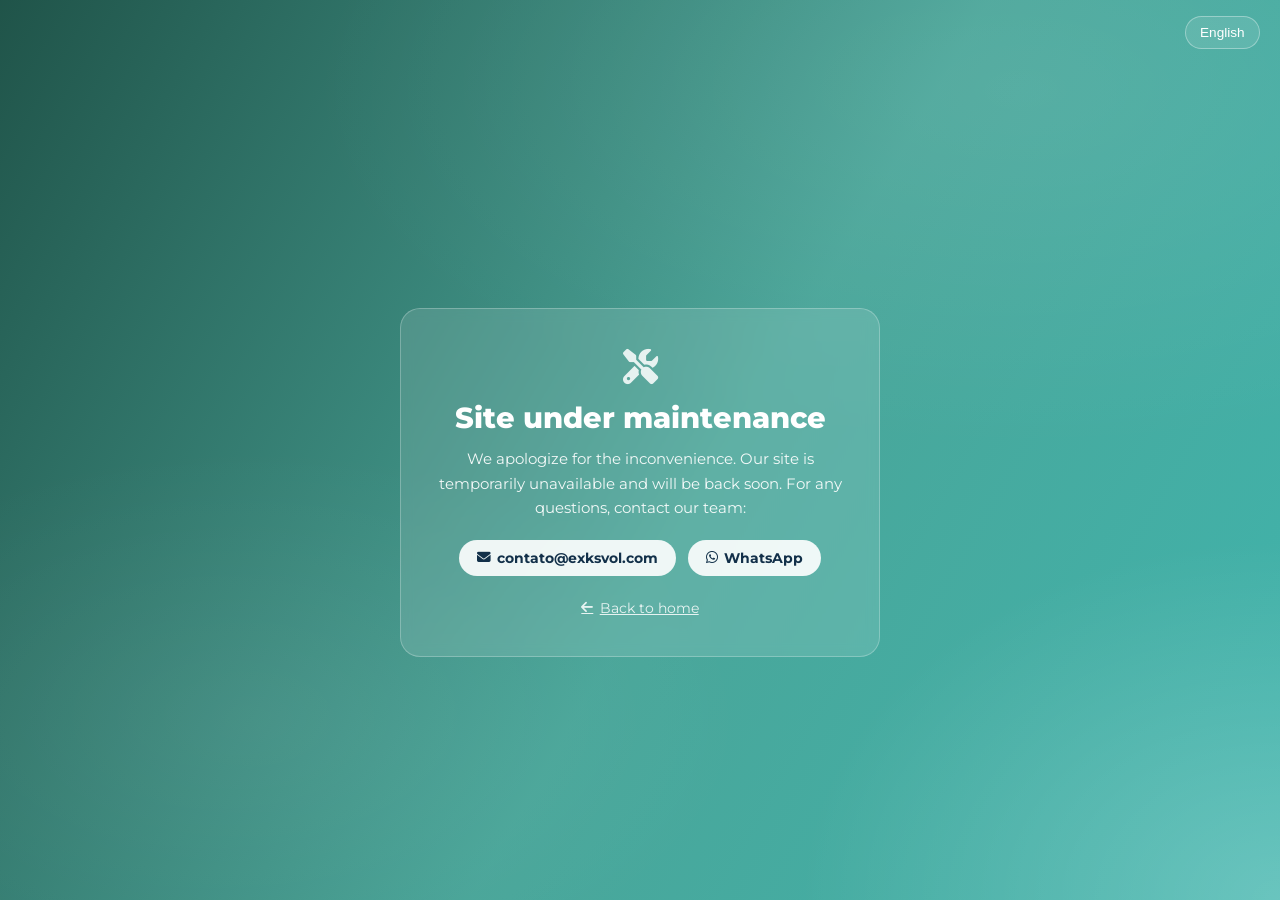
<file: manutencao.html>
<!DOCTYPE html>
<html lang="pt-br">
<head>
    <meta charset="UTF-8">
    <meta name="viewport" content="width=device-width, initial-scale=1.0">
    <meta name="robots" content="noindex, nofollow">
    <title>Site em manutenção</title>
    <link rel="icon" type="image/png" href="imagem/assets/Logo.png?v=2">
    <link href="https://fonts.googleapis.com/css2?family=Montserrat:wght@400;600;800&display=swap" rel="stylesheet">
    <link rel="stylesheet" href="https://cdnjs.cloudflare.com/ajax/libs/font-awesome/6.4.2/css/all.min.css">
    <style>
        * { box-sizing: border-box; }
        body {
            margin: 0;
            min-height: 100vh;
            display: flex;
            flex-direction: column;
            font-family: 'Montserrat', sans-serif;
            background:
                radial-gradient(1200px 600px at 80% 10%, rgba(255,255,255,0.08), transparent 60%),
                radial-gradient(900px 500px at 20% 80%, rgba(255,255,255,0.06), transparent 55%),
                radial-gradient(800px 600px at 100% 100%, rgba(255,255,255,0.22), transparent 60%),
                linear-gradient(120deg, rgba(2, 61, 49, 0.884) 0%, rgba(20, 139, 123, 0.774) 55%, rgba(12, 160, 150, 0.788) 100%);
            color: #fff;
        }
        header {
            display: flex;
            justify-content: flex-end;
            padding: 1rem 1.25rem;
        }
        .lang-selector { position: relative; }
        .lang-btn {
            display: flex;
            align-items: center;
            gap: 0.4rem;
            padding: 0.5rem 0.9rem;
            border-radius: 999px;
            border: 1px solid rgba(255,255,255,0.35);
            background: rgba(255,255,255,0.1);
            color: #fff;
            font-size: 0.85rem;
            cursor: pointer;
        }
        .lang-list {
            display: none;
            position: absolute;
            right: 0;
            top: calc(100% + 6px);
            list-style: none;
            margin: 0;
            padding: 0.35rem;
            background: #fff;
            color: #123049;
            border-radius: 10px;
            box-shadow: 0 12px 28px rgba(0,0,0,0.25);
            min-width: 160px;
            z-index: 10;
        }
        .lang-list.open { display: block; }
        .lang-list li {
            padding: 0.5rem 0.6rem;
            border-radius: 6px;
            cursor: pointer;
            font-size: 0.85rem;
        }
        .lang-list li:hover { background: #f1f5f9; }
        main {
            flex: 1;
            display: flex;
            align-items: center;
            justify-content: center;
            padding: 2rem 1.5rem;
            text-align: center;
        }
        .maintenance-card {
            max-width: 480px;
            background: rgba(255, 255, 255, 0.12);
            border: 1px solid rgba(255, 255, 255, 0.25);
            border-radius: 20px;
            padding: 2.5rem 2rem;
            backdrop-filter: blur(6px);
            -webkit-backdrop-filter: blur(6px);
        }
        .maintenance-icon { font-size: 2.2rem; margin-bottom: 1rem; opacity: 0.85; }
        .maintenance-card h1 { margin: 0 0 0.75rem; font-size: clamp(1.3rem, 3vw, 1.8rem); font-weight: 800; }
        .maintenance-card p { margin: 0 0 1.25rem; font-size: 0.95rem; line-height: 1.6; opacity: 0.92; }
        .maintenance-contact { display: flex; flex-wrap: wrap; gap: 0.75rem; justify-content: center; }
        .maintenance-contact a {
            display: inline-flex;
            align-items: center;
            gap: 0.4rem;
            padding: 0.6rem 1.1rem;
            border-radius: 999px;
            background: rgba(255, 255, 255, 0.9);
            color: #123049;
            font-weight: 700;
            font-size: 0.85rem;
            text-decoration: none;
        }
        .maintenance-contact a:hover { background: #fff; }
        .maintenance-back-link {
            display: inline-flex;
            align-items: center;
            gap: 0.4rem;
            margin-top: 1.5rem;
            color: #fff;
            opacity: 0.85;
            font-size: 0.85rem;
            text-decoration: underline;
        }
        .maintenance-back-link:hover { opacity: 1; }
    </style>
</head>
<body>
    <header>
        <div class="lang-selector" id="langSelector">
            <button class="lang-btn" type="button" id="langBtn">
                <span id="langBtnLabel">Português</span>
            </button>
            <ul class="lang-list" id="langList">
                <li data-lang="pt">Português</li>
                <li data-lang="en">English</li>
                <li data-lang="fr">Français</li>
                <li data-lang="es">Español</li>
                <li data-lang="it">Italiano</li>
                <li data-lang="zh">中文(普通话)</li>
            </ul>
        </div>
    </header>
    <main>
        <div class="maintenance-card">
            <i class="fa fa-screwdriver-wrench maintenance-icon" aria-hidden="true"></i>
            <h1 id="maintenanceTitle">Site em manutenção</h1>
            <p id="maintenanceBody">Pedimos desculpas pelo transtorno. Estamos com o site temporariamente indisponível e voltaremos em breve. Qualquer dúvida, fale com a nossa equipe:</p>
            <div class="maintenance-contact">
                <a id="maintenanceContactEmail" href="mailto:contato@exksvol.com"><i class="fa fa-envelope"></i> contato@exksvol.com</a>
                <a id="maintenanceContactWhatsapp" href="https://wa.me/5521970018590" target="_blank" rel="noopener"><i class="fab fa-whatsapp"></i> WhatsApp</a>
            </div>
            <a id="maintenanceBackHome" class="maintenance-back-link" href="index.html">
                <i class="fa fa-arrow-left" aria-hidden="true"></i>
                <span id="maintenanceBackHomeLabel">Voltar para o início</span>
            </a>
        </div>
    </main>
    <script>
        (function () {
            var API_BASE_URL = 'https://api-tour.exksvol.com';

            var STRINGS = {
                pt: { title: 'Site em manutenção', body: 'Pedimos desculpas pelo transtorno. Estamos com o site temporariamente indisponível e voltaremos em breve. Qualquer dúvida, fale com a nossa equipe:', backHome: 'Voltar para o início' },
                en: { title: 'Site under maintenance', body: 'We apologize for the inconvenience. Our site is temporarily unavailable and will be back soon. For any questions, contact our team:', backHome: 'Back to home' },
                fr: { title: 'Site en maintenance', body: 'Nous nous excusons pour la gêne occasionnée. Notre site est temporairement indisponible et sera bientôt de retour. Pour toute question, contactez notre équipe :', backHome: "Retour à l'accueil" },
                es: { title: 'Sitio en mantenimiento', body: 'Pedimos disculpas por las molestias. Nuestro sitio está temporalmente no disponible y volverá pronto. Para cualquier duda, contacta a nuestro equipo:', backHome: 'Volver al inicio' },
                it: { title: 'Sito in manutenzione', body: 'Ci scusiamo per il disagio. Il nostro sito è temporaneamente non disponibile e tornerà presto online. Per qualsiasi dubbio, contatta il nostro team:', backHome: "Torna alla home" },
                zh: { title: '网站维护中', body: '给您带来的不便，我们深表歉意。网站暂时无法访问，我们会尽快恢复。如有任何疑问，请联系我们：', backHome: '返回首页' }
            };
            var LANG_LABELS = { pt: 'Português', en: 'English', fr: 'Français', es: 'Español', it: 'Italiano', zh: '中文(普通话)' };

            var titleEl = document.getElementById('maintenanceTitle');
            var bodyEl = document.getElementById('maintenanceBody');
            var langBtnLabel = document.getElementById('langBtnLabel');
            var backHomeLabel = document.getElementById('maintenanceBackHomeLabel');

            var applyLang = function (lang) {
                var strings = STRINGS[lang] ? STRINGS[lang] : STRINGS.pt;
                var finalLang = STRINGS[lang] ? lang : 'pt';
                titleEl.textContent = strings.title;
                bodyEl.textContent = strings.body;
                backHomeLabel.textContent = strings.backHome;
                langBtnLabel.textContent = LANG_LABELS[finalLang];
                document.documentElement.lang = finalLang;
                try { localStorage.setItem('preferredLanguage', finalLang); } catch (e) {}
            };

            var savedLang;
            try { savedLang = localStorage.getItem('preferredLanguage'); } catch (e) {}
            var browserLang = (navigator.language || 'pt').slice(0, 2);
            applyLang(savedLang && STRINGS[savedLang] ? savedLang : (STRINGS[browserLang] ? browserLang : 'pt'));

            var btn = document.getElementById('langBtn');
            var list = document.getElementById('langList');
            var wrapper = document.getElementById('langSelector');
            btn.addEventListener('click', function () { wrapper.classList.toggle('open'); list.classList.toggle('open'); });
            list.addEventListener('click', function (e) {
                var item = e.target.closest('li');
                if (!item) return;
                applyLang(item.getAttribute('data-lang'));
                list.classList.remove('open');
            });
            document.addEventListener('click', function (e) {
                if (!wrapper.contains(e.target)) list.classList.remove('open');
            });

            // Contato configurado no admin (Contato por Cidade > Página Inicial),
            // com fallback pros links fixos já no HTML se a busca falhar.
            fetch(API_BASE_URL + '/get_cidade_contato')
                .then(function (res) { return res.json(); })
                .then(function (lista) {
                    var contato = Array.isArray(lista) ? lista.filter(function (c) { return c.cidade === 'Inicio'; })[0] : null;
                    if (!contato) return;
                    var emailLink = document.getElementById('maintenanceContactEmail');
                    var waLink = document.getElementById('maintenanceContactWhatsapp');
                    if (emailLink && contato.email) {
                        emailLink.href = 'mailto:' + contato.email;
                        emailLink.lastChild.textContent = ' ' + contato.email;
                    }
                    if (waLink && contato.telefone) waLink.href = 'https://wa.me/' + contato.telefone;
                })
                .catch(function () {});
        })();
    </script>
</body>
</html>
</file>
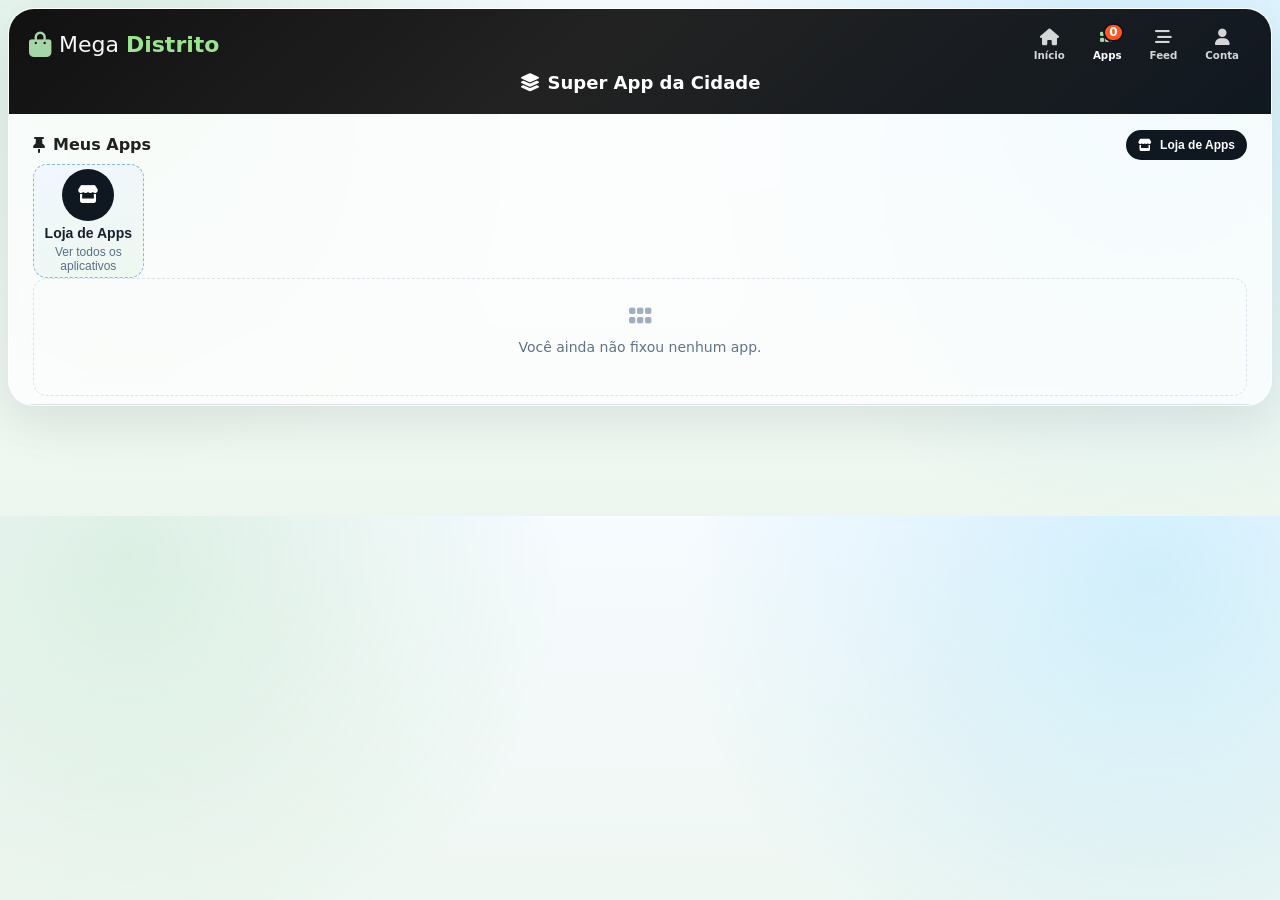
<file: HTML/apps.html>
<!DOCTYPE html>
<html lang="pt-BR">
<head>
    <meta charset="UTF-8">
    <meta name="viewport" content="width=device-width, initial-scale=1.0">
    <title>Apps - Mega Distrito</title>
    <link rel="stylesheet" href="../CSS/style.css">
    <link rel="stylesheet" href="../CSS/apps.css">
    <link rel="stylesheet" href="https://cdnjs.cloudflare.com/ajax/libs/font-awesome/6.5.0/css/all.min.css">
</head>
<body class="apps-layout apps-drawer-page">

    <main class="apps-drawer-shell">
        <header class="apps-drawer-top">
            <div class="apps-drawer-topbar">
                <a href="../index.html" class="logo" aria-label="Mega Distrito">
                    <span class="logo-icon"><i class="fas fa-shopping-bag"></i></span>
                    <span class="logo-text">Mega <strong>Distrito</strong></span>
                </a>

                <!-- Navegação de seções (desktop) -->
                <nav class="header-app-nav" aria-label="Seções">
                    <a class="header-app-link" href="../index.html#inicio" aria-label="Início">
                        <span class="header-app-icon"><i class="fas fa-house"></i></span>
                        <span>Início</span>
                    </a>
                    <a class="header-app-link active" href="apps.html" aria-label="Apps">
                        <span class="header-app-icon"><i class="fas fa-grip"></i><span class="app-drawer-count">0</span></span>
                        <span>Apps</span>
                    </a>
                    <a class="header-app-link" href="feed.html" aria-label="Feed">
                        <span class="header-app-icon"><i class="fas fa-stream"></i></span>
                        <span>Feed</span>
                    </a>
                    <a class="header-app-link" href="conta.html" aria-label="Conta">
                        <span class="header-app-icon"><i class="fas fa-user"></i></span>
                        <span>Conta</span>
                    </a>
                </nav>
            </div>

            <div class="apps-drawer-tagline">
                <h1><i class="fas fa-layer-group"></i> Super App da Cidade</h1>
            </div>
        </header>

        <section class="apps-home-banner" id="apps-home-banner" aria-label="Destaques">
            <div class="apps-featured-rail" id="apps-home-banner-rail"></div>
        </section>

        <section class="apps-pinned-panel" aria-label="Aplicativos fixados">
            <div class="apps-pinned-header">
                <h2><i class="fas fa-thumbtack"></i> Meus Apps</h2>
                <button id="open-app-store-btn" class="apps-store-btn" type="button" aria-label="Abrir loja de aplicativos">
                    <i class="fas fa-store"></i>
                    <span>Loja de Apps</span>
                </button>
            </div>
            <div class="apps-grid" id="apps-pinned-grid"></div>
            <div class="apps-no-results" id="apps-pinned-empty" style="display:none;">
                <i class="fas fa-grip"></i>
                <p>Você ainda não fixou nenhum app.</p>
            </div>
        </section>

        <section class="apps-store-panel" id="apps-store-panel" aria-label="Loja de aplicativos" style="display:none;">
            <div class="apps-store-top">
                <h3><i class="fab fa-google-play"></i> Loja de Aplicativos</h3>
                <button id="close-app-store-btn" class="apps-store-close" type="button" aria-label="Fechar loja">
                    <i class="fas fa-times"></i>
                </button>
            </div>

            <div class="apps-search-panel">
                <div class="apps-search-box">
                    <i class="fas fa-search"></i>
                    <input id="apps-search-input" type="search" placeholder="Buscar apps e serviços" autocomplete="off">
                </div>
                <div class="apps-filter-row">
                    <label for="apps-category-filter">Categoria</label>
                    <select id="apps-category-filter">
                        <option value="todas">Todas</option>
                        <option value="mercado">Mercado</option>
                        <option value="bazar">Bazar</option>
                        <option value="servicos">Serviços</option>
                        <option value="comunidade">Comunidade</option>
                        <option value="saude">Saúde</option>
                        <option value="beleza">Beleza</option>
                        <option value="moda">Moda</option>
                        <option value="pets">Pets</option>
                        <option value="lojista">Lojista</option>
                    </select>
                </div>
                <div class="apps-category-tabs" id="apps-category-tabs">
                    <button class="app-cat-chip active" data-app-cat="todas">Todas</button>
                    <button class="app-cat-chip" data-app-cat="mercado">Mercado</button>
                    <button class="app-cat-chip" data-app-cat="bazar">Bazar</button>
                    <button class="app-cat-chip" data-app-cat="servicos">Serviços</button>
                    <button class="app-cat-chip" data-app-cat="comunidade">Comunidade</button>
                    <button class="app-cat-chip" data-app-cat="saude">Saúde</button>
                    <button class="app-cat-chip" data-app-cat="beleza">Beleza</button>
                    <button class="app-cat-chip" data-app-cat="moda">Moda</button>
                    <button class="app-cat-chip" data-app-cat="pets">Pets</button>
                    <button class="app-cat-chip" data-app-cat="lojista">Lojista</button>
                </div>
            </div>

            <section class="apps-featured" id="apps-featured-section" aria-label="Apps em destaque">
                <div class="apps-section-bar">
                    <h4><i class="fas fa-star"></i> Em destaque</h4>
                </div>
                <div class="apps-featured-rail" id="apps-featured-rail"></div>
            </section>

            <div class="apps-content">
                <div class="apps-section-bar">
                    <h4><i class="fas fa-grip"></i> Todos os apps</h4>
                </div>
                <div class="apps-grid" id="apps-store-grid"></div>
            </div>
            <div class="apps-no-results" id="apps-store-no-results" style="display:none;">
                <i class="fas fa-box-open"></i>
                <p>Nenhum app encontrado para esse filtro.</p>
            </div>
        </section>
    </main>

    <nav class="floating-bottom-nav" id="floating-bottom-nav" aria-label="Navegação inferior flutuante">
        <a class="floating-nav-item" data-nav-item="inicio" href="../index.html#inicio" aria-label="Início">
            <span class="floating-nav-bubble"><i class="fas fa-house"></i></span>
            <span class="floating-nav-label">Início</span>
        </a>
        <a class="floating-nav-item active" data-nav-item="apps" href="apps.html" aria-label="Apps">
            <span class="floating-nav-bubble">
                <i class="fas fa-grip"></i>
                <span class="app-drawer-count">0</span>
            </span>
            <span class="floating-nav-label">Apps</span>
        </a>
        <a class="floating-nav-item" data-nav-item="feed" href="feed.html" aria-label="Feed">
            <span class="floating-nav-bubble"><i class="fas fa-stream"></i></span>
            <span class="floating-nav-label">Feed</span>
        </a>
        <a class="floating-nav-item" data-nav-item="usuario" href="conta.html" aria-label="Conta">
            <span class="floating-nav-bubble"><i class="fas fa-user"></i></span>
            <span class="floating-nav-label">Conta</span>
        </a>
    </nav>

    <div class="toast" id="toast" role="status" aria-live="polite"></div>

    <script src="../JS/utils.js"></script>
    <script src="../JS/api.js"></script>
    <script src="../JS/data/apps-catalogo.js"></script>
    <script src="../JS/apps.js"></script>
</body>
</html>
</file>
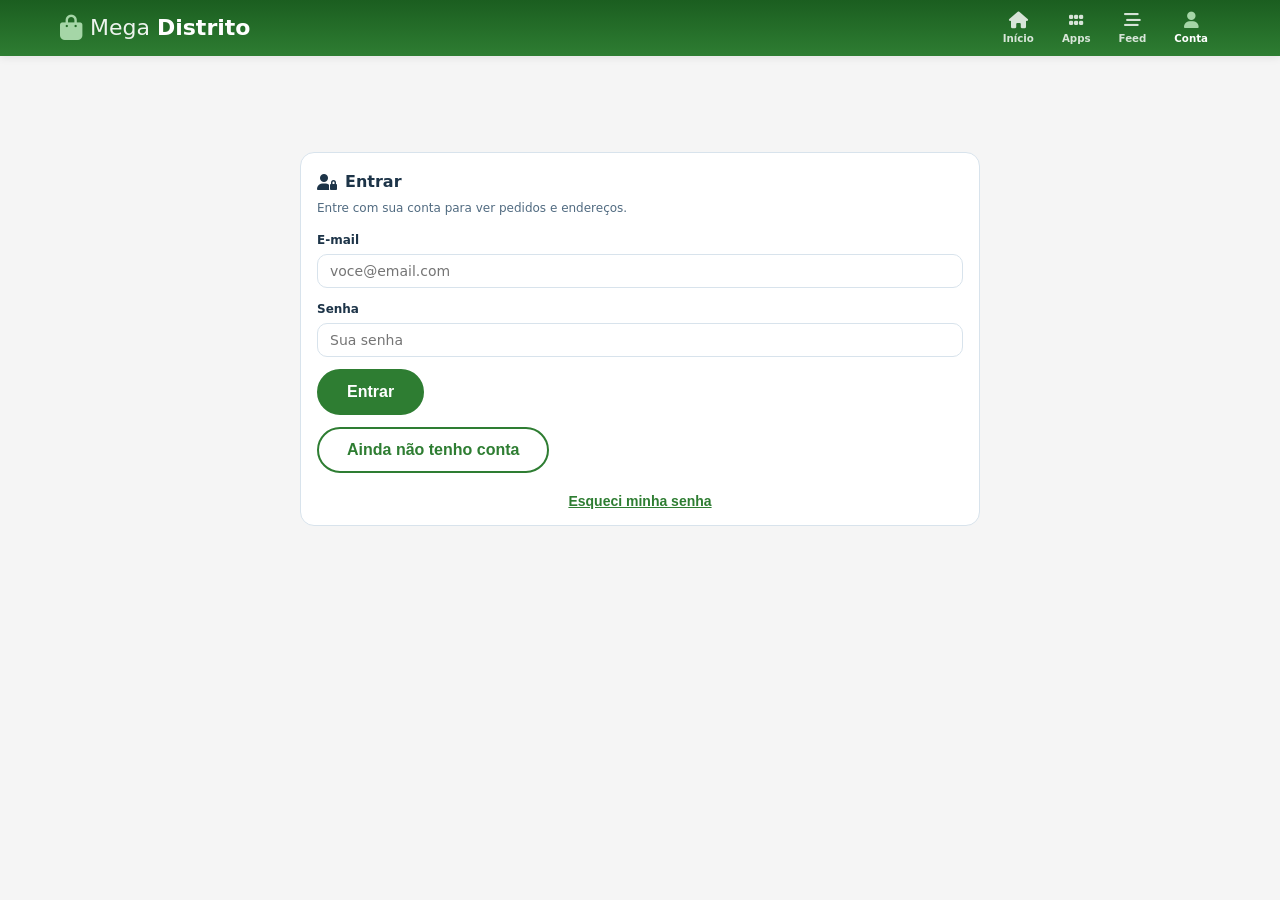
<file: HTML/conta.html>
<!DOCTYPE html>
<html lang="pt-BR">
<head>
	<meta charset="UTF-8">
	<meta name="viewport" content="width=device-width, initial-scale=1.0">
	<title>Minha Conta - Mega Distrito</title>
	<link rel="stylesheet" href="../CSS/style.css">
	<link rel="stylesheet" href="../CSS/apps.css">
	<link rel="stylesheet" href="../CSS/conta.css">
	<link rel="stylesheet" href="https://cdnjs.cloudflare.com/ajax/libs/font-awesome/6.5.0/css/all.min.css">
</head>
<body class="apps-layout">

	<header id="header">
		<div class="header-container">
			<a href="../index.html#inicio" class="logo">
				<span class="logo-icon"><i class="fas fa-shopping-bag"></i></span>
				<span class="logo-text">Mega <strong>Distrito</strong></span>
			</a>

			<nav class="header-app-nav" aria-label="Seções" style="margin-left:auto;">
				<a class="header-app-link" href="../index.html#inicio" aria-label="Início">
					<span class="header-app-icon"><i class="fas fa-house"></i></span>
					<span>Início</span>
				</a>
				<a class="header-app-link" href="apps.html" aria-label="Apps">
					<span class="header-app-icon"><i class="fas fa-grip"></i></span>
					<span>Apps</span>
				</a>
				<a class="header-app-link" href="feed.html" aria-label="Feed">
					<span class="header-app-icon"><i class="fas fa-stream"></i></span>
					<span>Feed</span>
				</a>
				<a class="header-app-link active" href="conta.html" aria-label="Conta">
					<span class="header-app-icon"><i class="fas fa-user"></i></span>
					<span>Conta</span>
				</a>
			</nav>
		</div>

		<div class="header-nav-row" id="conta-tabs-row" hidden>
			<div class="header-nav-inner">
				<div class="conta-tabs" role="tablist" aria-label="Seções da conta">
					<button class="conta-tab active" role="tab" type="button" aria-selected="true" aria-controls="painel-encomendas">
						<i class="fas fa-box"></i> Encomendas
					</button>
					<button class="conta-tab" role="tab" type="button" aria-selected="false" aria-controls="painel-dados">
						<i class="fas fa-user-gear"></i> Meus Dados
					</button>
					<button class="conta-tab" role="tab" type="button" aria-selected="false" aria-controls="painel-enderecos">
						<i class="fas fa-location-dot"></i> Endereços
					</button>
				</div>
			</div>
		</div>
	</header>

	<main class="section conta-page" style="padding-top: 96px;">
		<div class="container">

			<!-- Painel: Login / Cadastro (exibido quando não há sessão) -->
			<div id="painel-auth" class="conta-panel">
				<section class="conta-card conta-auth-card" aria-label="Entrar ou cadastrar">
					<div class="conta-card-head">
						<h4><i class="fas fa-user-lock"></i> <span id="auth-titulo">Entrar</span></h4>
						<p id="auth-subtitulo">Entre com sua conta para ver pedidos e endereços.</p>
					</div>

					<form id="auth-form" class="conta-form" onsubmit="return false;">
						<label class="conta-field" id="auth-campo-nome" hidden>
							<span>Nome completo</span>
							<input type="text" id="auth-nome" placeholder="Seu nome">
						</label>
						<label class="conta-field">
							<span>E-mail</span>
							<input type="email" id="auth-email" placeholder="voce@email.com">
						</label>
						<label class="conta-field">
							<span>Senha</span>
							<input type="password" id="auth-senha" placeholder="Sua senha">
						</label>

						<button class="btn btn-primary" id="auth-enviar" type="button">Entrar</button>
						<button class="btn btn-outline" id="auth-alternar" type="button">Ainda não tenho conta</button>
						<button class="conta-link-btn" id="auth-esqueci-senha" type="button">Esqueci minha senha</button>
					</form>

					<form id="recuperar-form" class="conta-form" onsubmit="return false;" hidden>
						<p id="recuperar-instrucao">Informe seu e-mail para receber um código de recuperação.</p>

						<label class="conta-field">
							<span>E-mail</span>
							<input type="email" id="recuperar-email" placeholder="voce@email.com">
						</label>
						<label class="conta-field" id="recuperar-campo-codigo" hidden>
							<span>Código recebido por e-mail</span>
							<input type="text" id="recuperar-codigo" placeholder="000000" maxlength="6" inputmode="numeric">
						</label>
						<label class="conta-field" id="recuperar-campo-nova-senha" hidden>
							<span>Nova senha</span>
							<input type="password" id="recuperar-nova-senha" placeholder="Sua nova senha">
						</label>

						<button class="btn btn-primary" id="recuperar-enviar" type="button">Enviar código</button>
						<button class="conta-link-btn" id="recuperar-voltar" type="button">Voltar para o login</button>
					</form>

					<form id="confirmar-form" class="conta-form" onsubmit="return false;" hidden>
						<p id="confirmar-instrucao">Enviamos um código de confirmação para seu e-mail. Informe-o abaixo para ativar sua conta.</p>

						<label class="conta-field">
							<span>Código recebido por e-mail</span>
							<input type="text" id="confirmar-codigo" placeholder="000000" maxlength="6" inputmode="numeric">
						</label>

						<button class="btn btn-primary" id="confirmar-enviar" type="button">Confirmar cadastro</button>
						<button class="conta-link-btn" id="confirmar-reenviar" type="button">Reenviar código</button>
						<button class="conta-link-btn" id="confirmar-voltar" type="button">Voltar para o login</button>
					</form>
				</section>
			</div>

			<!-- Painel: Encomendas -->
			<div id="painel-encomendas" class="conta-panel conta-panel--hidden">
				<div class="pedido-filtro" id="pedido-filtro" role="tablist" aria-label="Filtrar encomendas">
					<button class="pedido-filtro-chip active" type="button" data-status="pagamento">Aguardando pagamento</button>
					<button class="pedido-filtro-chip" type="button" data-status="preparando">Preparando</button>
					<button class="pedido-filtro-chip" type="button" data-status="caminho">A caminho</button>
					<button class="pedido-filtro-chip" type="button" data-status="avaliar">A avaliar</button>
				</div>

				<div class="pedidos-list" id="pedidos-list" aria-live="polite"></div>
			</div>

			<!-- Painel: Meus Dados -->
			<div id="painel-dados" class="conta-panel conta-panel--hidden">
				<section class="conta-card" aria-label="Meus dados">
					<div class="conta-card-head">
						<h4><i class="fas fa-user-gear"></i> Meus Dados</h4>
						<p>Suas informações de cadastro e acesso.</p>
					</div>

					<form id="conta-dados-form" class="conta-form" onsubmit="return false;">
						<label class="conta-field">
							<span>Nome completo</span>
							<input type="text" id="conta-nome" value="Ana Paula Ferreira">
						</label>
						<label class="conta-field">
							<span>E-mail</span>
							<input type="email" id="conta-email" value="ana.ferreira@email.com">
						</label>
						<label class="conta-field">
							<span>Telefone</span>
							<input type="tel" id="conta-telefone" value="(21) 99876-5432">
						</label>
						<label class="conta-field">
							<span>Nova senha</span>
							<input type="password" id="conta-senha" placeholder="Deixe em branco para manter a atual">
						</label>

						<button class="btn btn-primary" id="conta-salvar-dados" type="button">
							<i class="fas fa-save"></i> Salvar alterações
						</button>
						<button class="btn btn-outline" id="conta-sair" type="button">
							<i class="fas fa-right-from-bracket"></i> Sair da conta
						</button>
					</form>
				</section>
			</div>

			<!-- Painel: Endereços -->
			<div id="painel-enderecos" class="conta-panel conta-panel--hidden">
				<section class="conta-card" aria-label="Endereços">
					<div class="conta-card-head">
						<h4><i class="fas fa-location-dot"></i> Endereços de Entrega</h4>
						<p>Cadastre os endereços onde você recebe suas compras.</p>
					</div>

					<div class="enderecos-list" id="enderecos-list" aria-live="polite"></div>

					<button class="btn btn-outline" id="endereco-abrir-form" type="button">
						<i class="fas fa-plus"></i> Adicionar endereço
					</button>

					<form id="endereco-form" class="conta-form endereco-form" onsubmit="return false;" hidden>
						<label class="conta-field">
							<span>Apelido</span>
							<select id="endereco-apelido">
								<option value="Casa">Casa</option>
								<option value="Trabalho">Trabalho</option>
								<option value="Outro">Outro</option>
							</select>
						</label>
						<label class="conta-field">
							<span>Rua e número</span>
							<input type="text" id="endereco-rua" placeholder="Ex: Rua das Flores, 45">
						</label>
						<label class="conta-field">
							<span>Bairro</span>
							<input type="text" id="endereco-bairro" placeholder="Ex: Centro">
						</label>
						<label class="conta-field">
							<span>Cidade</span>
							<input type="text" id="endereco-cidade" value="Magé - RJ">
						</label>
						<label class="conta-field">
							<span>CEP</span>
							<input type="text" id="endereco-cep" placeholder="Ex: 25900-000">
						</label>

						<div class="endereco-form-actions">
							<button class="btn btn-outline" id="endereco-cancelar" type="button">Cancelar</button>
							<button class="btn btn-primary" id="endereco-salvar" type="button">
								<i class="fas fa-save"></i> Salvar endereço
							</button>
						</div>
					</form>
				</section>
			</div>

		</div>
	</main>

	<nav class="floating-bottom-nav" id="floating-bottom-nav" aria-label="Navegação inferior flutuante">
		<a class="floating-nav-item" data-nav-item="inicio" href="../index.html#inicio" aria-label="Início">
			<span class="floating-nav-bubble"><i class="fas fa-house"></i></span>
			<span class="floating-nav-label">Início</span>
		</a>
		<a class="floating-nav-item" data-nav-item="apps" href="apps.html" aria-label="Apps">
			<span class="floating-nav-bubble"><i class="fas fa-grip"></i></span>
			<span class="floating-nav-label">Apps</span>
		</a>
		<a class="floating-nav-item" data-nav-item="feed" href="feed.html" aria-label="Feed">
			<span class="floating-nav-bubble"><i class="fas fa-stream"></i></span>
			<span class="floating-nav-label">Feed</span>
		</a>
		<a class="floating-nav-item active" data-nav-item="usuario" href="conta.html" aria-label="Conta">
			<span class="floating-nav-bubble"><i class="fas fa-user"></i></span>
			<span class="floating-nav-label">Conta</span>
		</a>
	</nav>

	<div class="toast" id="toast" role="status" aria-live="polite"></div>

	<script src="../JS/utils.js"></script>
	<script src="../JS/api.js"></script>
	<script src="../JS/conta.js"></script>
</body>
</html>
</file>
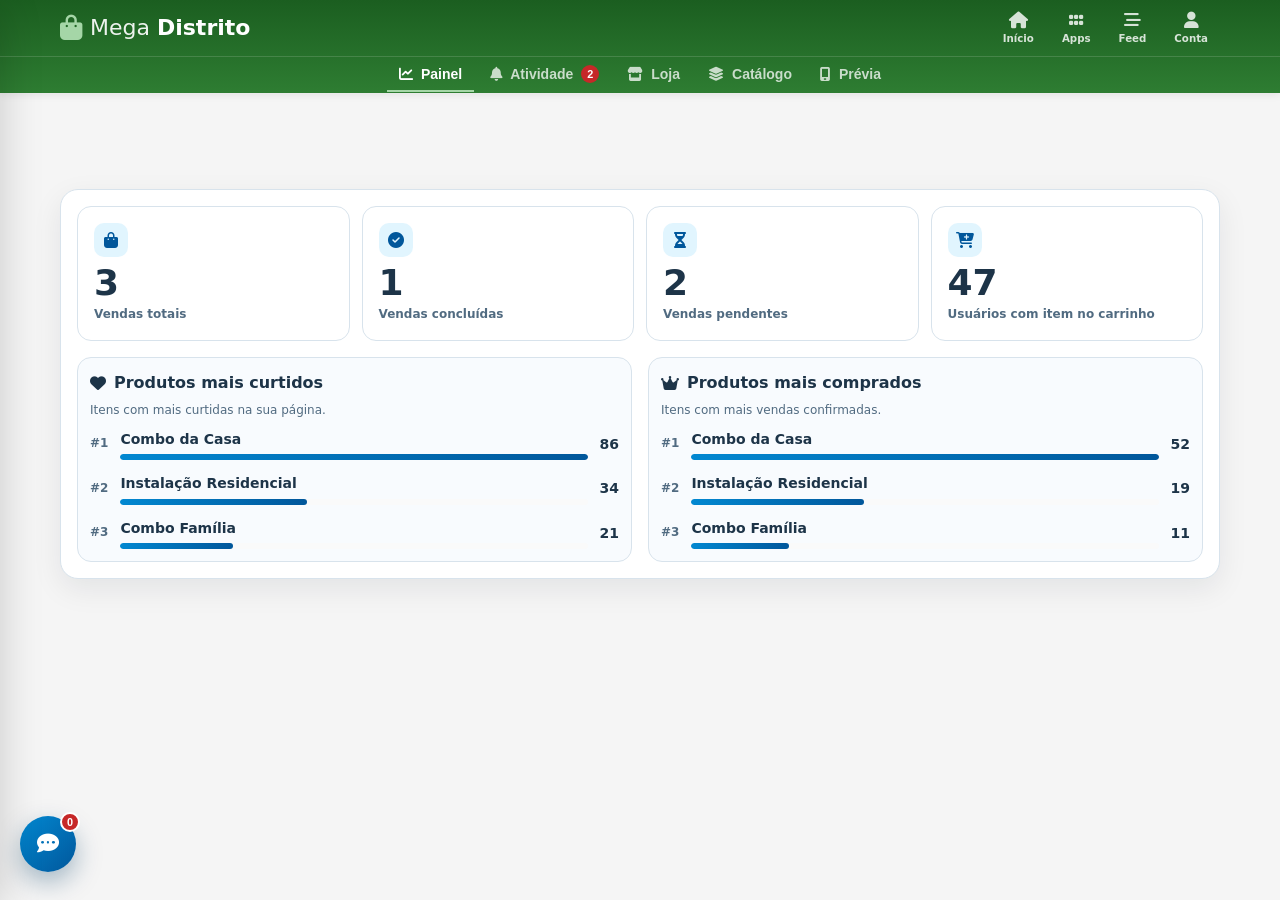
<file: HTML/gerenciamento.html>
<!DOCTYPE html>
<html lang="pt-BR">
<head>
	<meta charset="UTF-8">
	<meta name="viewport" content="width=device-width, initial-scale=1.0">
	<title>Gerenciamento - Mega Distrito</title>
	<link rel="stylesheet" href="../CSS/style.css">
	<link rel="stylesheet" href="../CSS/apps.css">
	<link rel="stylesheet" href="../CSS/gerenciamento.css">
	<link rel="stylesheet" href="https://cdnjs.cloudflare.com/ajax/libs/font-awesome/6.5.0/css/all.min.css">
</head>
<body class="apps-layout">

	<header id="header">
		<div class="header-container">
			<a href="../index.html#inicio" class="logo">
				<span class="logo-icon"><i class="fas fa-shopping-bag"></i></span>
				<span class="logo-text">Mega <strong>Distrito</strong></span>
			</a>

			<!-- Navegação de seções (desktop) -->
			<nav class="header-app-nav" aria-label="Seções" style="margin-left:auto;">
				<a class="header-app-link" href="../index.html#inicio" aria-label="Início">
					<span class="header-app-icon"><i class="fas fa-house"></i></span>
					<span>Início</span>
				</a>
				<a class="header-app-link" href="apps.html" aria-label="Apps">
					<span class="header-app-icon"><i class="fas fa-grip"></i></span>
					<span>Apps</span>
				</a>
				<a class="header-app-link" href="feed.html" aria-label="Feed">
					<span class="header-app-icon"><i class="fas fa-stream"></i></span>
					<span>Feed</span>
				</a>
				<a class="header-app-link" href="conta.html" aria-label="Conta">
					<span class="header-app-icon"><i class="fas fa-user"></i></span>
					<span>Conta</span>
				</a>
			</nav>
		</div>

		<div class="header-nav-row">
			<div class="header-nav-inner">
				<div class="gm-tabs" role="tablist" aria-label="Seções de gerenciamento">
					<button class="gm-tab active" role="tab" type="button" aria-selected="true" aria-controls="panel-painel">
						<i class="fas fa-chart-line"></i> Painel
					</button>
					<button class="gm-tab" role="tab" type="button" aria-selected="false" aria-controls="panel-atividade">
						<i class="fas fa-bell"></i> Atividade
						<span class="gm-tab-badge" id="gm-atividade-badge" hidden>0</span>
					</button>
					<button class="gm-tab" role="tab" type="button" aria-selected="false" aria-controls="panel-loja">
						<i class="fas fa-store"></i> Loja
					</button>
					<button class="gm-tab" role="tab" type="button" aria-selected="false" aria-controls="panel-catalogo">
						<i class="fas fa-layer-group"></i> Catálogo
					</button>
					<button id="gm-tab-preview" class="gm-tab" role="tab" type="button" aria-selected="false" aria-controls="panel-preview">
						<i class="fas fa-mobile-screen"></i> Prévia
					</button>
				</div>
			</div>
		</div>
	</header>

	<main class="section gm-page" style="padding-top: 96px;">
		<div class="container">
			

			<div class="gm-layout gm-layout--preview-hidden">
				<section class="gm-editor" aria-label="Editor da loja">
					<!-- Painel: Painel (indicadores) -->
					<div id="panel-painel" class="gm-tab-panel">
						<div class="gm-dashboard">
							<div class="gm-dashboard-stats" id="gm-dashboard-stats"></div>

							<div class="gm-dashboard-columns">
								<section class="gm-builder-block" aria-label="Produtos mais curtidos">
									<div class="gm-builder-head">
										<h4><i class="fas fa-heart"></i> Produtos mais curtidos</h4>
										<p>Itens com mais curtidas na sua página.</p>
									</div>
									<div class="gm-ranking-list" id="gm-ranking-curtidos" aria-live="polite"></div>
								</section>

								<section class="gm-builder-block" aria-label="Produtos mais comprados">
									<div class="gm-builder-head">
										<h4><i class="fas fa-crown"></i> Produtos mais comprados</h4>
										<p>Itens com mais vendas confirmadas.</p>
									</div>
									<div class="gm-ranking-list" id="gm-ranking-comprados" aria-live="polite"></div>
								</section>
							</div>
						</div>
					</div>

					<!-- Painel: Loja -->
					<div id="panel-loja" class="gm-tab-panel gm-tab-panel--hidden">
						<form id="gm-form" class="gm-form" onsubmit="return false;">
							<nav class="gm-stepper" aria-label="Etapas de configuração da loja">
								<a class="gm-step-link" href="#gm-step-1"><span>1</span> Dados</a>
								<a class="gm-step-link" href="#gm-step-2"><span>2</span> Aparência</a>
								<a class="gm-step-link" href="#gm-step-3"><span>3</span> Horários</a>
							</nav>

							<details id="gm-step-1" class="gm-step" open>
								<summary class="gm-step-summary">
									<span class="gm-step-number">Etapa 1</span>
									<strong>Dados da loja</strong>
								</summary>
								<section class="gm-form-section" aria-label="Informações da loja">
									<div class="gm-form-section-head">
										<h4><i class="fas fa-store"></i> Informações da loja</h4>
									</div>
									<div class="gm-row-2">
										<div class="gm-group">
											<label for="gm-app-name">Nome da Loja</label>
											<input id="gm-app-name" type="text" value="Loja Central" maxlength="40">
										</div>
										<div class="gm-group">
											<label for="gm-store-category">Categoria da Loja</label>
											<select id="gm-store-category">
												<option value="">Selecione...</option>
												<option value="Alimentação">Alimentação</option>
												<option value="Moda e Vestuário">Moda e Vestuário</option>
												<option value="Eletrônicos">Eletrônicos</option>
												<option value="Beleza e Saúde">Beleza e Saúde</option>
												<option value="Casa e Decoração">Casa e Decoração</option>
												<option value="Esportes">Esportes</option>
												<option value="Serviços Gerais">Serviços Gerais</option>
												<option value="Construção e Reforma">Construção e Reforma</option>
												<option value="Pet Shop">Pet Shop</option>
												<option value="Farmácia">Farmácia</option>
												<option value="Mercado / Mercearia">Mercado / Mercearia</option>
												<option value="Outro">Outro</option>
											</select>
										</div>
									</div>

									<div class="gm-group">
										<label for="gm-app-subtitle">Subtítulo</label>
										<input id="gm-app-subtitle" type="text" value="Ofertas e novidades para você" maxlength="60">
									</div>

									<div class="gm-row-2">
										<div class="gm-group">
											<label for="gm-address">Endereço</label>
											<input id="gm-address" type="text" value="Rua Principal, 123 - Magé" maxlength="80">
										</div>
										<div class="gm-group">
											<label for="gm-address-url">URL do Endereço</label>
											<input id="gm-address-url" type="url" placeholder="https://..." value="https://maps.google.com">
										</div>
									</div>
								</section>
							</details>

							<details id="gm-step-2" class="gm-step">
								<summary class="gm-step-summary">
									<span class="gm-step-number">Etapa 2</span>
									<strong>Aparência e visual</strong>
								</summary>
								<section class="gm-form-section" aria-label="Aparência da loja">
									<div class="gm-form-section-head">
										<h4><i class="fas fa-palette"></i> Aparência da loja</h4>
									</div>
									<div class="gm-row-2">
										<div class="gm-group">
											<label for="gm-primary-color">Cor principal</label>
											<input id="gm-primary-color" type="color" value="#2e7d32">
										</div>
										<div class="gm-group">
											<label for="gm-accent-color">Cor de destaque</label>
											<input id="gm-accent-color" type="color" value="#1565c0">
										</div>
									</div>

									<div class="gm-group">
										<label for="gm-banner-url">Imagem do Banner (URL)</label>
										<input id="gm-banner-url" type="url" placeholder="https://..." value="https://images.unsplash.com/photo-1523275335684-37898b6baf30?auto=format&fit=crop&w=1200&q=80">
									</div>
									<div class="gm-group">
										<label for="gm-card-url">Imagem da Vitrine (URL)</label>
										<input id="gm-card-url" type="url" placeholder="https://..." value="https://images.unsplash.com/photo-1468495244123-6c6f332b7a90?auto=format&fit=crop&w=900&q=80">
									</div>
									<div class="gm-group">
										<label for="gm-app-icon-url">Ícone da Loja (URL)</label>
										<input id="gm-app-icon-url" type="url" placeholder="https://..." value="https://images.unsplash.com/photo-1542744173-8e7e53415bb0?auto=format&fit=crop&w=200&q=80">
									</div>
									<div class="gm-group">
										<label for="gm-preview-card-mode">Exibição dos itens</label>
										<select id="gm-preview-card-mode">
											<option value="portrait" selected>Retrato (1 por linha)</option>
											<option value="landscape">Paisagem (2 por linha)</option>
										</select>
										<small>Defina se os cards aparecem em modo retrato ou paisagem.</small>
									</div>
								</section>
							</details>

							<details id="gm-step-3" class="gm-step">
								<summary class="gm-step-summary">
									<span class="gm-step-number">Etapa 3</span>
									<strong>Horários de funcionamento</strong>
								</summary>
								<section class="gm-builder-block" aria-label="Horário de funcionamento">
									<div class="gm-builder-head">
										<h4><i class="fas fa-clock"></i> Horário de funcionamento</h4>
										<p>Defina horários e dias de operação para sua loja.</p>
									</div>
									<div class="gm-row-2">
										<div class="gm-group">
											<label for="gm-open-time">Abre às</label>
											<input id="gm-open-time" type="time" value="09:00">
										</div>
										<div class="gm-group">
											<label for="gm-close-time">Fecha às</label>
											<input id="gm-close-time" type="time" value="18:00">
										</div>
									</div>
									<div class="gm-group">
										<label>Dias da semana abertos</label>
										<div class="gm-weekdays-grid">
											<label class="gm-check-option"><input type="checkbox" name="gm-weekday" data-day-name="Segunda" value="mon" checked> Seg</label>
											<label class="gm-check-option"><input type="checkbox" name="gm-weekday" data-day-name="Terça" value="tue" checked> Ter</label>
											<label class="gm-check-option"><input type="checkbox" name="gm-weekday" data-day-name="Quarta" value="wed" checked> Qua</label>
											<label class="gm-check-option"><input type="checkbox" name="gm-weekday" data-day-name="Quinta" value="thu" checked> Qui</label>
											<label class="gm-check-option"><input type="checkbox" name="gm-weekday" data-day-name="Sexta" value="fri" checked> Sex</label>
											<label class="gm-check-option"><input type="checkbox" name="gm-weekday" data-day-name="Sábado" value="sat"> Sáb</label>
											<label class="gm-check-option"><input type="checkbox" name="gm-weekday" data-day-name="Domingo" value="sun"> Dom</label>
										</div>
									</div>
									<div class="gm-group">
										<label for="gm-closed-date">Datas fechadas</label>
										<div class="gm-row-2 gm-inline-options">
											<input id="gm-closed-date" type="date">
											<button id="gm-add-closed-date" type="button" class="btn btn-primary">Adicionar data</button>
										</div>
										<div id="gm-closed-dates-list" class="gm-closed-dates-list"></div>
									</div>
								</section>
							</details>

						</form>
					</div>

					<!-- Painel: Catálogo -->
					<div id="panel-catalogo" class="gm-tab-panel gm-tab-panel--hidden">
						<section class="gm-builder-block" aria-label="Filtros da vitrine">
							<div class="gm-builder-head">
								<h4><i class="fas fa-filter"></i> Filtros da Vitrine</h4>
								<p>Crie filtros rápidos que serão exibidos na página da loja.</p>
							</div>

							<div class="gm-row-2">
								<div class="gm-group">
									<label for="gm-filter-name">Nome do filtro</label>
									<input id="gm-filter-name" type="text" placeholder="Ex.: Bebidas">
								</div>
								<div class="gm-group">
									<label for="gm-filter-value">Valor do filtro</label>
									<input id="gm-filter-value" type="text" placeholder="Ex.: bebidas">
									<small>Referência a categoria/subcategoria que o filtro deve agrupar.</small>
								</div>
							</div>
							<div class="gm-group">
								<label for="gm-filter-manual">Produtos manuais</label>
								<input id="gm-filter-manual" type="text" placeholder="Separe por vírgula: Suco Cola, Heineken, Super Combo">
								<small>Adicione produtos específicos ao filtro mesmo que pertençam a outra categoria.</small>
							</div>

							<div class="gm-actions gm-actions-duo">
								<button id="gm-add-filter" type="button" class="btn btn-primary"><i class="fas fa-plus"></i> Adicionar filtro</button>
								<button id="gm-clear-filter-fields" type="button" class="btn btn-outline">Limpar filtros</button>
							</div>

							<div class="gm-filter-list" id="gm-filter-list" aria-live="polite"></div>
						</section>

						<section class="gm-builder-block gm-builder-block--flat" aria-label="Cadastro de itens do catálogo">
							<div class="gm-builder-head">
								<h4><i class="fas fa-plus-circle"></i> Novo Item</h4>
								<p>Adicione produtos e serviços com descrição, preço, foto e vídeo.</p>
							</div>

							<div class="gm-field-group">
								<span class="gm-field-group-label">Identificação</span>
								<div class="gm-row-2">
									<div class="gm-group">
										<label for="gm-item-type">Tipo</label>
										<select id="gm-item-type">
											<option value="produto" selected>Produto</option>
											<option value="servico">Serviço</option>
										</select>
									</div>
									<div class="gm-group">
										<label for="gm-item-name">Nome</label>
										<input id="gm-item-name" type="text" placeholder="Ex.: Pizza Família">
									</div>
								</div>
								<div class="gm-group">
									<label for="gm-item-description">Descrição</label>
									<textarea id="gm-item-description" rows="3" placeholder="Descrição completa do item"></textarea>
								</div>
							</div>

							<div class="gm-field-group">
								<span class="gm-field-group-label">Preço e mídia</span>
								<div class="gm-row-2">
									<div class="gm-group">
										<label for="gm-item-price">Preço / Valor</label>
										<input id="gm-item-price" type="text" placeholder="Ex.: 49,90">
									</div>
									<div class="gm-group">
										<label for="gm-item-photo">Foto (URL)</label>
										<input id="gm-item-photo" type="url" placeholder="https://...">
									</div>
								</div>
								<div class="gm-group">
									<label for="gm-item-video">Vídeo do item (URL)</label>
									<input id="gm-item-video" type="url" placeholder="https://...mp4">
								</div>
							</div>

							<div class="gm-field-group">
								<span class="gm-field-group-label">Categorização</span>
								<div class="gm-row-2">
									<div class="gm-group">
										<label for="gm-item-category">Categoria</label>
										<select id="gm-item-category">
											<option value="">Selecione...</option>
											<option value="Alimentação">Alimentação</option>
											<option value="Eletrônicos">Eletrônicos</option>
											<option value="Moda e Vestuário">Moda e Vestuário</option>
											<option value="Casa e Decoração">Casa e Decoração</option>
											<option value="Beleza e Saúde">Beleza e Saúde</option>
											<option value="Serviços Gerais">Serviços Gerais</option>
											<option value="Mercado / Mercearia">Mercado / Mercearia</option>
											<option value="Outro">Outro</option>
										</select>
									</div>
									<div class="gm-group">
										<label for="gm-item-subcategory">Subcategoria</label>
										<select id="gm-item-subcategory">
											<option value="">Selecione...</option>
											<option value="Personalizada">Personalizada</option>
										</select>
									</div>
								</div>
								<div class="gm-group gm-hidden" id="gm-item-subcategory-custom-wrap">
									<label for="gm-item-subcategory-custom">Subcategoria personalizada</label>
									<input id="gm-item-subcategory-custom" type="text" placeholder="Ex.: Combo Família">
								</div>
							</div>

							<div class="gm-field-group">
								<span class="gm-field-group-label">Detalhes técnicos</span>
								<div class="gm-row-2">
									<div class="gm-group">
										<label for="gm-item-brand">Marca</label>
										<input id="gm-item-brand" type="text" placeholder="Ex.: Samsung">
									</div>
									<div class="gm-group">
										<label for="gm-item-qty">Quantidade disponível</label>
										<input id="gm-item-qty" type="number" min="0" placeholder="Ex.: 10">
									</div>
								</div>
								<div class="gm-row-2">
									<div class="gm-group">
										<label for="gm-item-color">Cor</label>
										<input id="gm-item-color" type="text" placeholder="Ex.: Preto, Branco">
									</div>
									<div class="gm-group">
										<label for="gm-item-voltage">Voltagem</label>
										<select id="gm-item-voltage">
											<option value="">Não se aplica</option>
											<option value="110V">110V</option>
											<option value="220V">220V</option>
											<option value="Bivolt">Bivolt</option>
											<option value="USB">USB</option>
										</select>
									</div>
								</div>
							</div>

							<div class="gm-field-group">
								<span class="gm-field-group-label">Modalidades</span>
								<div class="gm-inline-options gm-inline-options--sm" role="group">
									<label class="gm-check-option" for="gm-item-delivery">
										<input id="gm-item-delivery" type="checkbox" checked>
										<span><i class="fas fa-truck"></i> Entrega</span>
									</label>
									<label class="gm-check-option" for="gm-item-pickup">
										<input id="gm-item-pickup" type="checkbox" checked>
										<span><i class="fas fa-store"></i> Retirada</span>
									</label>
								</div>
							</div>

							<div class="gm-actions gm-actions-duo">
								<button id="gm-add-item" type="button" class="btn btn-primary"><i class="fas fa-plus"></i> Adicionar item</button>
								<button id="gm-clear-item-fields" type="button" class="btn btn-outline">Limpar campos</button>
							</div>
						</section>

						<div class="gm-admin-list" id="gm-items-admin-list" aria-live="polite"></div>
					</div>

					<!-- Painel: Atividade (gerenciamento de trabalho — compras e contratações) -->
					<div id="panel-atividade" class="gm-tab-panel gm-tab-panel--hidden">
						<section class="gm-builder-block gm-highlight-block" aria-label="Compras e contratações">
							<div class="gm-builder-head">
								<h4><i class="fas fa-cash-register"></i> Compras e Contratações</h4>
								<p>Acompanhe cada pedido e avance as etapas até a entrega ou a execução do serviço.</p>
							</div>
							<div class="gm-pedidos-list" id="gm-pedidos-list" aria-live="polite"></div>
						</section>
					</div>

					<div id="panel-preview" class="gm-tab-panel gm-tab-panel--hidden"></div>
				</section>

				<section class="gm-preview" aria-label="Prévia da loja">
					<div class="gm-preview-head">
						<h3><i class="fas fa-mobile-screen-button"></i> Prévia em tempo real</h3>
						<button id="gm-generate-preview" type="button" class="btn btn-primary"><i class="fas fa-check"></i> Salvar Loja</button>
					</div>

					<article id="gm-phone" class="gm-phone" style="--gm-primary:#2e7d32;--gm-accent:#1565c0;">
						<div class="gm-phone-banner" id="gm-preview-banner"></div>
						<div class="gm-phone-body">
							<div class="gm-app-head">
								<div class="gm-app-icon" id="gm-preview-app-icon" aria-hidden="true"></div>
								<h4 id="gm-preview-title">Loja Central</h4>
							</div>
							<p id="gm-preview-subtitle">Ofertas e novidades para você</p>
							<a id="gm-preview-address" class="gm-address-link" href="https://maps.google.com" target="_blank" rel="noopener noreferrer">
								<i class="fas fa-location-dot"></i>
								<span>Rua Principal, 123 - Magé</span>
							</a>
							<div id="gm-preview-schedule" class="gm-preview-schedule" aria-label="Horário de funcionamento"></div>
						<div class="gm-preview-filters" id="gm-preview-opt-services" aria-label="Filtros da loja"></div>
							<section class="gm-preview-catalog" aria-label="Catálogo da loja">
								<div class="gm-preview-catalog-head">
									<h5>Catálogo Cadastrado</h5>
								</div>
								<div id="gm-preview-items" class="gm-preview-items"></div>
							</section>

						</div>
					</article>
				</section>
			</div>
		</div>
	</main>

	<nav class="floating-bottom-nav" id="floating-bottom-nav" aria-label="Navegação inferior flutuante">
		<a class="floating-nav-item" data-nav-item="inicio" href="../index.html#inicio" aria-label="Início">
			<span class="floating-nav-bubble"><i class="fas fa-house"></i></span>
			<span class="floating-nav-label">Início</span>
		</a>
		<a class="floating-nav-item" data-nav-item="apps" href="apps.html" aria-label="Apps">
			<span class="floating-nav-bubble"><i class="fas fa-grip"></i></span>
			<span class="floating-nav-label">Apps</span>
		</a>
		<a class="floating-nav-item" data-nav-item="feed" href="feed.html" aria-label="Feed">
			<span class="floating-nav-bubble"><i class="fas fa-stream"></i></span>
			<span class="floating-nav-label">Feed</span>
		</a>
		<a class="floating-nav-item" data-nav-item="usuario" href="conta.html" aria-label="Conta">
			<span class="floating-nav-bubble"><i class="fas fa-user"></i></span>
			<span class="floating-nav-label">Conta</span>
		</a>
	</nav>

	<!-- Balão flutuante de mensagens (gerenciamento de página) -->
	<button id="gm-messages-bubble" class="gm-messages-bubble" type="button" aria-label="Ver mensagens dos clientes">
		<i class="fas fa-comment-dots"></i>
		<span class="gm-messages-bubble-badge" id="gm-messages-bubble-badge" hidden>0</span>
	</button>

	<div class="gm-messages-overlay" id="gm-messages-overlay"></div>

	<aside class="gm-messages-drawer" id="gm-messages-drawer" aria-label="Mensagens e interações">
		<div class="gm-messages-drawer-header">
			<h3><i class="fas fa-comments"></i> Mensagens e Interações</h3>
			<button id="gm-messages-close" type="button" aria-label="Fechar mensagens"><i class="fas fa-times"></i></button>
		</div>
		<div class="gm-messages-drawer-content" id="gm-mensagens-list" aria-live="polite"></div>
	</aside>

	<div class="toast" id="toast" role="status" aria-live="polite"></div>

	<script src="../JS/utils.js"></script>
	<script src="../JS/api.js"></script>
	<script src="../JS/data/lojas.js"></script>
	<script src="../JS/gerenciamento.js"></script>

</body>
</html>
</file>
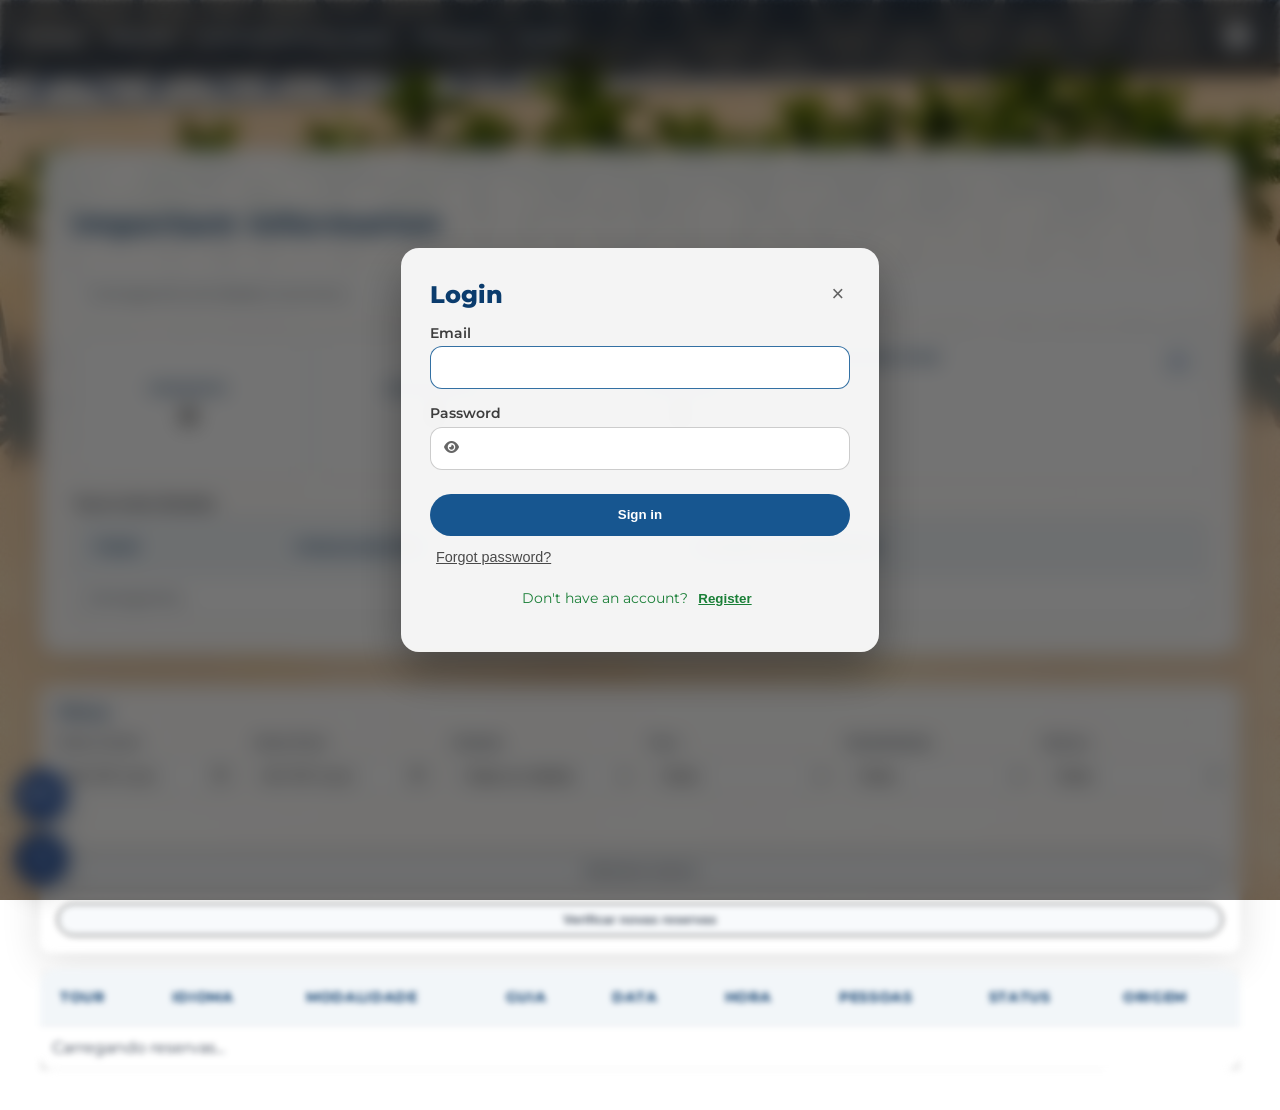
<file: html/Gerenciamento.html>
﻿<!-- version 1.0 -->

<!DOCTYPE html>
<html lang="pt-br">
<head>
    <meta charset="UTF-8">
    <meta name="viewport" content="width=device-width, initial-scale=1.0">
    <link rel="apple-touch-icon" href="../imagem/assets/Logo.png?v=2">
    <link rel="icon" type="image/png" href="../imagem/assets/Logo.png?v=2">
    <link href="https://fonts.googleapis.com/css2?family=Montserrat:wght@400;600;800&display=swap" rel="stylesheet">
    <link rel="stylesheet" href="https://cdnjs.cloudflare.com/ajax/libs/font-awesome/6.4.2/css/all.min.css">

    <link rel="stylesheet" href="../css/Gerenciamento.css?v=70">
</head>
<body class="gerenciamento-page">
    <header class="gerenciamento-header">
        <div class="nav-left">
            <h1 style="margin: 0; font-size: 1.2rem; color: #fff;">Reservas</h1>
            <button class="hamburger" id="hamburger" type="button" aria-label="Menu">
                <span></span><span></span><span></span>
            </button>
            <nav class="gerenciamento-nav" id="gerenciamentoNav">
                <a href="../index.html" class="nav-link">Principal</a>
                <a href="#" class="nav-link" data-section="reservas">Reservas</a>
                <a href="#" class="nav-link" data-section="gerenciamento">Gerenciamento da página</a>
                <a href="#" class="nav-link" data-section="financeiro">Financeiro</a>
                <a href="#" class="nav-link" data-section="contas">Contas</a>
            </nav>
        </div>

        <div class="profile-menu">
            <button class="profile-btn" id="profileBtn" aria-haspopup="true" aria-expanded="false" aria-label="Conta"><i class="fa fa-user-circle"></i></button>
            <div class="profile-dropdown" id="profileDropdown" role="menu" aria-label="Opções de conta">
                <a href="#" class="profile-item" data-profile-action="login" data-i18n="profile_login">Entrar</a>
                <a href="#" class="profile-item" data-profile-action="register" data-i18n="profile_register">Cadastrar</a>
                <a href="#" class="profile-item" data-profile-action="account">Minha Conta</a>
                <a href="#" class="profile-item" data-profile-action="logout">Sair</a>
                <a href="#" class="profile-item profile-item--admin" data-profile-action="principal" style="display:none;">Principal</a>
            </div>
        </div>
    </header>

    <div class="mobile-menu-container" id="mobileMenuContainer" aria-hidden="true">
        <div class="mobile-menu-panel">
            <div class="mobile-menu-header">
                <button class="mobile-menu-back" id="mobileMenuBack" type="button" aria-label="Voltar">←</button>
                <span class="mobile-menu-title" id="mobileMenuTitle">Menu</span>
                <button class="mobile-menu-close" id="mobileMenuClose" type="button" aria-label="Fechar">×</button>
            </div>
            <div class="mobile-menu-content">
                <div class="mobile-menu-view mobile-menu-main" data-view="main"></div>
                <div class="mobile-menu-view mobile-menu-lang" data-view="lang"></div>
                <div class="mobile-menu-view mobile-menu-user" data-view="user"></div>
            </div>
        </div>
    </div>

    <main class="main-container">
        <section id="reservationsStatsSection" class="rio-notice reservas-section" style="padding-top: 2rem;">
            <div class="rio-notice-text blurry-card">
            <h2 class="rio-notice-title">Gerenciamento de Reservas</h2>
            <div style="margin-top:1rem; display:flex; flex-wrap:wrap; gap:0.75rem; align-items:center;">
                <button id="clearAllAlertsBtn" class="btn-book" type="button" style="display:none; background:#f3f4f6;color:#111827;border:1px solid rgba(55,65,81,0.12);border-radius:999px;padding:0.75rem 1.2rem;min-width:180px;">Limpar alertas</button>
            </div>
            <div id="importantInfoFeed" class="important-info-feed" style="margin-top:0.85rem; display:grid; gap:0.75rem;">
              <div class="important-info-empty" style="padding:0.85rem 1rem; border-radius:12px; background:rgba(255,255,255,0.82); color:#4b5563;">Carregando atividades recentes...</div>
            </div>
                
                <div class="gerenciamento-stats" style="display:flex; gap:1rem; flex-wrap:wrap; overflow-x:hidden; margin-top:1rem;">
                  <div class="status-group" style="display:flex; gap:1rem; width:100%; overflow-x:hidden;">
                    <div class="status-card" style="background:rgba(255,255,255,0.9); padding:1rem; border-radius:12px;"> 
                            <strong>Pendente</strong>
                            <div id="statPending" style="font-size:1.4rem; font-weight:800;">0</div>
                        </div>
                    <div class="status-card" style="background:rgba(255,255,255,0.9); padding:1rem; border-radius:12px;">
                            <strong>Confirmado</strong>
                            <div id="statConfirmed" style="font-size:1.4rem; font-weight:800;">0</div>
                        </div>
                    <div class="status-card" style="background:rgba(255,255,255,0.9); padding:1rem; border-radius:12px;">
                            <strong>Finalizado</strong>
                            <div id="statFinalized" style="font-size:1.4rem; font-weight:800;">0</div>
                        </div>
                    </div>
                    <div id="nextTourCard" style="background:rgba(255,255,255,0.9); padding:1rem; border-radius:12px; min-width:220px;">
                        <strong>Próximo tour</strong>
                        <div id="statNext" style="font-size:1.2rem; font-weight:700;">-</div>
                        <button id="nextTourToggle" type="button" class="next-tour-toggle" aria-expanded="false">▾</button>
                        <div id="nextTourDetails" class="next-tour-details-panel" style="margin-top:0.5rem; font-size:0.85rem; color:#374151;"></div>
                    </div>
                </div>

                <div style="margin-top:1rem;">
                    <strong style="font-size:0.9rem; color:#1f2937;">Tours mais clicados</strong>
                    <div style="overflow:hidden; overflow-x:auto; border:1px solid #d1d5db; border-radius:0.6rem; margin-top:0.4rem;">
                        <table class="rio-tour-table" style="margin:0; background:rgba(255,255,255,0.9);">
                            <thead>
                                <tr>
                                    <th>Tour</th>
                                    <th>Visualizações</th>
                                    <th>Cliques em Reservar</th>
                                </tr>
                            </thead>
                            <tbody id="toursMaisClicadosBody">
                                <tr><td colspan="3" style="padding:0.75rem;">Carregando...</td></tr>
                            </tbody>
                        </table>
                    </div>
                </div>
            </div>
        </section>

        <section id="reservationsTableSection" class="reservas-section" style="margin-top: 2rem;">
            <div class="rio-notice-text" style="background:rgba(255,255,255,0.9); border-radius:12px; padding:1rem; margin-bottom:1rem;">
                <strong>Filtros</strong>
                <div class="filtro-reservas-grid" style="margin-top:0.75rem;">
                    <label style="display:flex; flex-direction:column; font-size:0.85rem;">
                        Data inicial
                        <input type="date" id="filterFrom" style="padding:0.5rem; border-radius:8px; border:1px solid rgba(0,0,0,0.15);" />
                    </label>
                    <label style="display:flex; flex-direction:column; font-size:0.85rem;">
                        Data final
                        <input type="date" id="filterTo" style="padding:0.5rem; border-radius:8px; border:1px solid rgba(0,0,0,0.15);" />
                    </label>
                    <label style="display:flex; flex-direction:column; font-size:0.85rem;">
                        Cidade
                        <select id="filterCity" style="padding:0.5rem; border-radius:8px; border:1px solid rgba(0,0,0,0.15);">
                            <option value="">Todas as cidades</option>
                            <option value="Rio de Janeiro">Rio de Janeiro</option>
                            <option value="Lencois">Lençóis Maranhenses</option>
                            <option value="Sao Luis">São Luís do Maranhão</option>
                            <option value="Salvador">Salvador</option>
                        </select>
                    </label>
                    <label style="display:flex; flex-direction:column; font-size:0.85rem;">
                        Tour
                        <select id="filterTour" style="padding:0.5rem; border-radius:8px; border:1px solid rgba(0,0,0,0.15);">
                            <option value="all">Todos</option>
                        </select>
                    </label>
                    <label style="display:flex; flex-direction:column; font-size:0.85rem;">
                        Modalidade
                        <select id="filterModality" style="padding:0.5rem; border-radius:8px; border:1px solid rgba(0,0,0,0.15);">
                            <option value="all">Todos</option>
                            <option value="free">Free</option>
                            <option value="privado">Privado</option>
                        </select>
                    </label>
                    <label style="display:flex; flex-direction:column; font-size:0.85rem;">
                        Status
                        <select id="filterStatus" style="padding:0.5rem; border-radius:8px; border:1px solid rgba(0,0,0,0.15);">
                            <option value="all">Todos</option>
                            <option value="Pendente">Pendente</option>
                            <option value="Confirmado">Confirmado</option>
                            <option value="Cancelado">Cancelado</option>
                            <option value="Finalizado">Finalizado</option>
                        </select>
                    </label>
                    <button id="addReservation" class="btn-book" style="height:fit-content; border-radius:999px;">Adicionar reserva</button>
                    <button id="syncReservasBtn" class="btn-book" style="height:fit-content; border-radius:999px; background:#1f6feb;" title="Verifica agora se há reservas novas nas plataformas externas conectadas">Verificar novas reservas</button>
                </div>
            </div>

            <div id="reservationAlert" class="reservation-alert hidden" role="status" aria-live="polite">
                <span id="reservationAlertText">&nbsp;</span>
                <button type="button" class="reservations-alert-close" aria-label="Fechar alerta">×</button>
            </div>

            <div style="overflow-x:auto;">
                <table class="rio-tour-table">
                    <thead>
                            <tr>
                            <th>Tour</th>
                            <th>Idioma</th>
                            <th>Modalidade</th>
                            <th>Guia</th>
                            <th>Data</th>
                            <th>Hora</th>
                            <th>Pessoas</th>
                            <th>Status</th>
                            <th>Origem</th>
                        </tr>
                    </thead>
                    <tbody id="reservationsBody">
                        <tr><td colspan="8" style="padding:0.75rem;">Carregando reservas...</td></tr>
                    </tbody>
                </table>
            </div>
        </section>

        <section id="accountsSection" style="display:none; margin-top: 2rem;">
            <div class="rio-notice-text" style="background:rgba(255,255,255,0.9); border-radius:12px; padding:1rem; margin-bottom:1rem;">
                <!-- Pizza (clientes por país) e colunas (top 5 tours) lado a lado;
                     empilham só no celular (ver .contas-charts-grid no CSS). As
                     legendas dos dois viraram tooltip no hover pra caberem na
                     metade da largura. -->
                <div class="contas-charts-grid">
                    <div class="contas-chart-card">
                        <strong class="contas-chart-title">Clientes por país</strong>
                        <div id="countryChartContainer" class="country-chart">
                            <div id="countryPie" class="country-pie" tabindex="0" aria-describedby="countryLegend"></div>
                            <div id="countryLegend" class="country-legend" role="tooltip">Carregando dados do país...</div>
                        </div>
                    </div>

                    <div class="contas-chart-card">
                        <strong class="contas-chart-title">Top 5 tours mais clicados</strong>
                        <div id="toursMaisClicadosBarChart" class="tours-bar-chart">
                            <span class="tours-bar-empty">Carregando...</span>
                        </div>
                    </div>
                </div>
            </div>
            <div id="liberacoesCadastroManager" style="background:rgba(255,255,255,0.9); border-radius:12px; padding:1rem; margin-bottom:1rem;">
                <strong style="color:#0b3c6d;">Solicitações de Liberação de Cadastro</strong>
                <p style="font-size:0.85rem; color:#6b7280; margin:0.4rem 0 0.75rem;">Clientes que não receberam o código de confirmação por e-mail e pediram liberação manual do cadastro. Ao aprovar, o e-mail pula a etapa de código na próxima tentativa de cadastro.</p>
                <div style="overflow:hidden; overflow-x:auto; border:1px solid #d1d5db; border-radius:0.6rem;">
                    <table class="rio-tour-table" style="margin:0;">
                        <thead>
                            <tr>
                                <th>E-mail</th>
                                <th>Nome</th>
                                <th>Celular</th>
                                <th>País</th>
                                <th>Solicitado em</th>
                                <th>Status</th>
                                <th>Ações</th>
                            </tr>
                        </thead>
                        <tbody id="liberacoesCadastroBody">
                            <tr><td colspan="7" style="padding:0.75rem;">Carregando...</td></tr>
                        </tbody>
                    </table>
                </div>
            </div>

            <div class="accounts-tabbar">
                <button type="button" id="accountsFilterColaboradores" data-filter="colaboradores" class="accounts-tab-btn">Colaboradores</button>
                <button type="button" id="accountsFilterClientes" data-filter="clientes" class="accounts-tab-btn">Clientes</button>
                <!-- Só aparecem pra quem tem a permissão "Ver auditoria" (a
                     princípio, só super_admin) — ver applyAccessControls. -->
                <button type="button" id="accountsFilterAuditoria" data-filter="auditoria" class="accounts-tab-btn" style="display:none;">Auditoria</button>
                <button type="button" id="accountsFilterAtividadeClientes" data-filter="atividade_clientes" class="accounts-tab-btn" style="display:none;">Ações dos Clientes</button>
                <div class="accounts-search-tab" id="accountsSearchTab">
                    <label for="accountsNameSearch">Buscar</label>
                    <input type="text" id="accountsNameSearch" placeholder="Nome ou e-mail" />
                </div>
                <button type="button" id="addAccountBtn" class="accounts-tab-btn accounts-tab-btn-accent">+ Nova Conta</button>
            </div>
            <div id="accountsTableWrapper" style="overflow:hidden; overflow-x:auto; border:1px solid #d1d5db; border-radius:0 0 0.6rem 0.6rem;">
                <table class="rio-tour-table" style="margin:0; border-radius:0;">
                    <thead>
                        <tr>
                            <th>ID</th>
                            <th>E-mail</th>
                            <th>Nome</th>
                            <th>Sobrenome</th>
                            <th>Celular</th>
                            <th>Role</th>
                            <th>País</th>
                            <th>Gênero</th>
                            <th>Última página</th>
                            <th>Último acesso</th>
                        </tr>
                    </thead>
                    <tbody id="accountsBody">
                        <tr><td colspan="10" style="padding:0.75rem;">Clique em "Contas" para carregar os registros.</td></tr>
                    </tbody>
                </table>
            </div>

            <!-- Aba da mesma "pasta" de Colaboradores/Clientes (ver accounts-tabbar
                 acima) — setAccountsFilterTab() alterna entre esta, a Ações dos
                 Clientes e a tabela de contas; só uma fica visível por vez. Só
                 aparece pra quem tem a permissão "Ver auditoria" (a princípio,
                 só super_admin). -->
            <div id="auditoriaManager" style="display:none; margin-top:0; background:rgba(255,255,255,0.9); border-radius:0 0 12px 12px; padding:1rem; border:1px solid #d1d5db; border-top:none;">
                <div style="display:flex; align-items:center; justify-content:space-between; flex-wrap:wrap; gap:0.5rem;">
                    <strong style="color:#0b3c6d;">Auditoria</strong>
                    <button type="button" id="refreshAuditoriaBtn" class="btn-book">Atualizar</button>
                </div>
                <p style="font-size:0.85rem; color:#6b7280; margin:0.4rem 0 0.75rem;">
                    Registro de ações de colaboradores (criação, alteração e exclusão) em contas, tours, financeiro, permissões e outras áreas do painel.
                    Os registros são apagados automaticamente depois de <span id="auditoriaRetencaoDias">90</span> dias.
                </p>
                <div style="display:flex; gap:0.5rem; flex-wrap:wrap; margin-bottom:0.75rem;">
                    <input type="text" id="auditoriaFiltroAtor" placeholder="Filtrar por e-mail do responsável" style="flex:1 1 220px; padding:0.5rem; border:1px solid #ccc; border-radius:0.5rem;" />
                    <select id="auditoriaFiltroEntidade" style="padding:0.5rem; border:1px solid #ccc; border-radius:0.5rem;">
                        <option value="">Todas as áreas</option>
                        <option value="conta">Contas</option>
                        <option value="nivel_acesso">Níveis de acesso</option>
                        <option value="tour">Tours</option>
                        <option value="tour_imagem">Imagens de tour</option>
                        <option value="tour_ordem">Ordem dos tours</option>
                        <option value="reserva">Reservas</option>
                        <option value="liberacao_cadastro">Liberação de cadastro</option>
                        <option value="comentario">Comentários</option>
                        <option value="despesa_fixa">Despesas fixas</option>
                        <option value="financeiro_lancamento">Financeiro</option>
                        <option value="plataforma_reserva">Plataformas de reserva</option>
                        <option value="whatsapp_contato">Contatos do WhatsApp</option>
                        <option value="cidade_contato">Contato da cidade</option>
                        <option value="cidade_visual">Identidade visual da cidade</option>
                        <option value="cidade_aviso">Aviso da cidade</option>
                        <option value="cidade_award">Card de premiação</option>
                        <option value="pagina_secao">Textos da página (sobre/contato/ajuda)</option>
                        <option value="site_config">Configuração do site</option>
                    </select>
                    <select id="auditoriaFiltroAcao" style="padding:0.5rem; border:1px solid #ccc; border-radius:0.5rem;">
                        <option value="">Toda ação</option>
                        <option value="criar">Criar</option>
                        <option value="atualizar">Atualizar</option>
                        <option value="excluir">Excluir</option>
                    </select>
                </div>
                <div style="overflow:hidden; overflow-x:auto; border:1px solid #d1d5db; border-radius:0.6rem;">
                    <table class="rio-tour-table" style="margin:0;">
                        <thead>
                            <tr>
                                <th>Quando</th>
                                <th>Responsável</th>
                                <th>Ação</th>
                                <th>Área</th>
                                <th>Registro</th>
                                <th>Detalhes</th>
                            </tr>
                        </thead>
                        <tbody id="auditoriaBody">
                            <tr><td colspan="6" style="padding:0.75rem;">Carregando...</td></tr>
                        </tbody>
                    </table>
                </div>
            </div>

            <!-- Outra aba da mesma "pasta" — mesma permissão da Auditoria
                 (viewAuditoria). -->
            <div id="atividadeClientesManager" style="display:none; margin-top:0; background:rgba(255,255,255,0.9); border-radius:0 0 12px 12px; padding:1rem; border:1px solid #d1d5db; border-top:none;">
                <div style="display:flex; align-items:center; justify-content:space-between; flex-wrap:wrap; gap:0.5rem;">
                    <strong style="color:#0b3c6d;">Ações dos Clientes</strong>
                    <button type="button" id="refreshAtividadeClientesBtn" class="btn-book">Atualizar</button>
                </div>
                <p style="font-size:0.85rem; color:#6b7280; margin:0.4rem 0 0.75rem;">
                    Login, cadastro, pedido de liberação, reservas e cliques em tour de clientes (não colaboradores).
                    Os registros são apagados automaticamente depois de <span id="atividadeClientesRetencaoDias">90</span> dias.
                </p>

                <div style="display:flex; gap:0.5rem; flex-wrap:wrap; margin-bottom:0.75rem;">
                    <input type="text" id="atividadeClientesFiltroCliente" placeholder="Filtrar por e-mail do cliente" style="flex:1 1 220px; padding:0.5rem; border:1px solid #ccc; border-radius:0.5rem;" />
                    <select id="atividadeClientesFiltroTipo" style="padding:0.5rem; border:1px solid #ccc; border-radius:0.5rem;">
                        <option value="">Toda ação</option>
                        <option value="login">Login</option>
                        <option value="cadastro">Cadastro</option>
                        <option value="liberacao_solicitar">Pediu liberação</option>
                        <option value="reserva_criar">Criou reserva</option>
                        <option value="reserva_atualizar">Alterou reserva</option>
                        <option value="reserva_cancelar">Cancelou reserva</option>
                        <option value="tour_visualizar">Viu detalhes do tour</option>
                        <option value="tour_reservar_clique">Clicou em Reservar</option>
                        <option value="tour_compartilhar">Compartilhou o tour</option>
                        <option value="tour_acesso_link">Entrou por link do tour</option>
                        <option value="tour_favoritar">Favoritou o tour</option>
                    </select>
                </div>
                <div style="overflow:hidden; overflow-x:auto; border:1px solid #d1d5db; border-radius:0.6rem;">
                    <table class="rio-tour-table" style="margin:0;">
                        <thead>
                            <tr>
                                <th>Quando</th>
                                <th>Cliente</th>
                                <th>Ação</th>
                                <th>Tour / Cidade</th>
                            </tr>
                        </thead>
                        <tbody id="atividadeClientesBody">
                            <tr><td colspan="4" style="padding:0.75rem;">Carregando...</td></tr>
                        </tbody>
                    </table>
                </div>
            </div>

            <div id="rolesManager" style="margin-top:1.5rem; background:rgba(255,255,255,0.9); border-radius:12px; padding:1rem;">
                <strong>Gerenciamento de Níveis de Acesso</strong>
                <div style="margin-top:0.75rem; display:flex; gap:0.5rem; align-items:center;">
                    <label style="display:block; margin-bottom:0.5rem; color:#1f2937; font-weight:700;">Perfil de Acesso:</label>
                    <button id="addRoleBtn" class="btn-book" type="button" style="background:#18b015;color:#fff;">Adicionar nível de acesso</button>
                </div>
                <div style="margin-top:0.75rem;">
                    <select id="roleSelect" style="width:100%; max-width:320px; padding:0.5rem; border:1px solid #ccc; border-radius:0.5rem;"></select>
                </div>
                <div id="roleCheckboxes" style="margin-top:0.75rem; color:#1f2937;">
                    <strong>Permissões</strong><br />
                    <label><input type="checkbox" id="roleCheckReservas" /> Gerenciar Reservas</label><br />
                    <label><input type="checkbox" id="roleCheckContas" /> Gerenciar Contas</label><br />
                    <label><input type="checkbox" id="roleCheckPerfis" /> Gerenciar Perfis</label><br />
                    <label><input type="checkbox" id="roleCheckSelfEdit" /> Alterar próprias informações</label><br />
                    <label><input type="checkbox" id="roleCheckOtherEdit" /> Alterar informações de outros perfis</label><br />
                    <label><input type="checkbox" id="roleCheckConsultas" /> Realizar consultas</label><br />
                    <label><input type="checkbox" id="roleCheckCarregarReservas" /> Carregar todas as reservas</label><br />
                    <label><input type="checkbox" id="roleCheckPageContent" /> Gerenciar conteúdo da página (tours, aviso, contato, textos)</label><br />
                    <label><input type="checkbox" id="roleCheckComentarios" /> Moderar avaliações de clientes</label><br />
                    <label><input type="checkbox" id="roleCheckFinanceiro" /> Gerenciar financeiro</label><br />
                    <label><input type="checkbox" id="roleCheckAuditoria" /> Ver auditoria (registro de ações de colaboradores)</label><br />
                    <label><input type="checkbox" id="roleCheckManutencao" /> Gerenciar modo de manutenção</label><br />
                </div>

                <div id="reservasRestricoes" style="margin-top:1rem; color:#1f2937;">
                    <strong>Restrições de reservas</strong><br />
                    <span style="font-size:0.85rem; color:#6b7280;">Só valem para quem tem "Gerenciar Reservas" marcado acima.</span><br />
                    <label><input type="checkbox" class="reservas-city-perm" data-cidade="Rio de Janeiro" /> Rio de Janeiro</label><br />
                    <label><input type="checkbox" class="reservas-city-perm" data-cidade="Lencois" /> Lençóis Maranhenses</label><br />
                    <label><input type="checkbox" class="reservas-city-perm" data-cidade="Sao Luis" /> São Luís do Maranhão</label><br />
                    <label><input type="checkbox" class="reservas-city-perm" data-cidade="Salvador" /> Salvador</label><br />
                </div>

                <div id="financeiroRestricoes" style="margin-top:1rem; color:#1f2937;">
                    <strong>Restrições do financeiro</strong><br />
                    <span style="font-size:0.85rem; color:#6b7280;">Só valem para quem tem "Gerenciar financeiro" marcado acima.</span><br />
                    <label><input type="checkbox" class="finance-city-perm" data-cidade="Rio de Janeiro" /> Rio de Janeiro</label><br />
                    <label><input type="checkbox" class="finance-city-perm" data-cidade="Lencois" /> Lençóis Maranhenses</label><br />
                    <label><input type="checkbox" class="finance-city-perm" data-cidade="Sao Luis" /> São Luís do Maranhão</label><br />
                    <label><input type="checkbox" class="finance-city-perm" data-cidade="Salvador" /> Salvador</label><br />
                    <label style="margin-top:0.4rem; display:inline-block;"><input type="checkbox" id="roleCheckFinanceiroSomenteView" /> Somente visualizar (não pode lançar, editar ou excluir entradas/retiradas/despesas)</label>
                </div>

                <div style="margin-top:1rem; color:#1f2937;">
                    <strong>Abas visíveis</strong><br />
                    <label><input type="checkbox" class="tab-perm" data-tab="Principal" /> Principal</label><br />
                    <label><input type="checkbox" class="tab-perm" data-tab="Reservas" /> Reservas</label><br />
                    <label><input type="checkbox" class="tab-perm" data-tab="Gerenciamento" /> Gerenciamento</label><br />
                    <label><input type="checkbox" class="tab-perm" data-tab="Financeiro" /> Financeiro</label><br />
                    <label><input type="checkbox" class="tab-perm" data-tab="Contas" /> Contas</label><br />
                    <label><input type="checkbox" class="tab-perm" data-tab="Minhas Reservas" /> Minhas Reservas</label><br />
                    <label><input type="checkbox" class="tab-perm" data-tab="Meus Dados" /> Meus Dados</label><br />
                    <label><input type="checkbox" class="tab-perm" data-tab="SOBRE" /> Sobre</label><br />
                    <label><input type="checkbox" class="tab-perm" data-tab="CONTATO" /> Contato</label><br />
                    <label><input type="checkbox" class="tab-perm" data-tab="AJUDA" /> Ajuda</label>
                </div>

                <div style="margin-top:1rem; color:#1f2937;">
                    <strong>Páginas permitidas</strong><br />
                    <label><input type="checkbox" class="page-perm" data-page="Principal" /> Principal</label><br />
                    <label><input type="checkbox" class="page-perm" data-page="Gerenciamento" /> Gerenciamento</label>
                </div>

                <div style="margin-top:0.75rem;">
                    <button id="saveRolesConfig" class="btn-book" type="button">Salvar níveis</button>
                </div>
            </div>

            <div id="reservaSyncPlataformasManager" style="margin-top:1.5rem; background:rgba(255,255,255,0.9); border-radius:12px; padding:1rem;">
                <div style="display:flex; align-items:center; justify-content:space-between; flex-wrap:wrap; gap:0.5rem;">
                    <strong style="color:#0b3c6d;">Plataformas de Reserva</strong>
                    <button type="button" id="addPlataformaBtn" class="btn-book" style="background:#18b015;color:#fff;">+ Nova Plataforma</button>
                </div>
                <p style="font-size:0.85rem; color:#6b7280; margin:0.4rem 0 0.75rem;">Credenciais de login usadas pelo sincronizador de reservas para importar reservas de plataformas externas (GetYourGuide, Airbnb, etc). A senha nunca é exibida depois de salva. Clique em uma linha para editar.</p>
                <div style="overflow:hidden; overflow-x:auto; border:1px solid #d1d5db; border-radius:0.6rem;">
                    <table class="rio-tour-table" style="margin:0;">
                        <thead>
                            <tr>
                                <th>Identificador</th>
                                <th>URL</th>
                                <th>E-mail</th>
                                <th>Senha</th>
                                <th>Código de confirmação</th>
                            </tr>
                        </thead>
                        <tbody id="reservaSyncPlataformasBody">
                            <tr><td colspan="5" style="padding:0.75rem;">Carregando...</td></tr>
                        </tbody>
                    </table>
                </div>
            </div>

        </section>

        <section id="pageManagementSection" style="display:none; margin-top:2rem;">
            <div id="financeSection" aria-label="Controle financeiro">

                <div class="finance-month-nav">
                    <button type="button" id="financePrevMonth" class="btn-book finance-month-btn" aria-label="Mês anterior">‹</button>
                    <input type="month" id="financeMonth" aria-label="Mês do controle financeiro" />
                    <button type="button" id="financeNextMonth" class="btn-book finance-month-btn" aria-label="Próximo mês">›</button>
                    <select id="financeCityFilter" aria-label="Cidade do controle financeiro" style="padding:0.5rem; border-radius:8px; border:1px solid rgba(0,0,0,0.15);">
                        <option value="">Geral (todas as cidades)</option>
                        <option value="Rio de Janeiro">Rio de Janeiro</option>
                        <option value="Lencois">Lençóis Maranhenses</option>
                        <option value="Sao Luis">São Luís do Maranhão</option>
                        <option value="Salvador">Salvador</option>
                    </select>
                    <button type="button" id="financeReload" class="btn-book" style="margin-left:auto;">Atualizar</button>
                    <button type="button" id="financeDownloadCsv" class="btn-book" title="Baixar as informações deste mês em formato de tabela (CSV)">Baixar tabela</button>
                </div>

                <p id="financeCityLabel" style="margin:0 0 0.75rem; font-weight:700; color:#374151;">Exibindo: Geral (todas as cidades)</p>

                <div class="finance-summary">
                    <div class="finance-card finance-card-entrada">
                        <span>Entradas</span>
                        <strong id="financeTotalEntradas">R$ 0,00</strong>
                    </div>
                    <div class="finance-card finance-card-retirada">
                        <span>Retiradas</span>
                        <strong id="financeTotalRetiradas">R$ 0,00</strong>
                    </div>
                    <div class="finance-card finance-card-despesa">
                        <span>Despesas</span>
                        <strong id="financeTotalDespesas">R$ 0,00</strong>
                    </div>
                    <div class="finance-card finance-card-saldo">
                        <span>Saldo do mês</span>
                        <strong id="financeSaldo">R$ 0,00</strong>
                    </div>
                </div>

                <div class="finance-block">
                    <h3>Entradas</h3>
                    <p class="finance-hint">Reservas finalizadas de tours pagos entram automaticamente (marcadas como <strong>Auto</strong>, com valor editável). Use o formulário para entradas manuais, como tours free.</p>
                    <form id="financeFormEntrada" class="finance-add-form">
                        <input type="text" id="financeEntradaDesc" placeholder="Descrição." required />
                        <input type="number" id="financeEntradaValorBruto" min="0.01" step="0.01" placeholder="Valor Bruto (R$)" />
                        <input type="number" id="financeEntradaValor" min="0.01" step="0.01" placeholder="Valor Líquido (R$)" required />
                        <input type="date" id="financeEntradaData" required />
                        <button type="submit" class="btn-book">Adicionar entrada</button>
                    </form>
                    <div style="overflow-x:auto;">
                        <table class="rio-tour-table finance-table">
                            <thead>
                                <tr><th>Data</th><th>Descrição</th><th>Origem</th><th>Cidade</th><th>Valor Bruto</th><th>Valor Líquido</th><th>Ações</th></tr>
                            </thead>
                            <tbody id="financeEntradasBody">
                                <tr><td colspan="7" style="padding:0.75rem;">Nenhuma entrada neste mês.</td></tr>
                            </tbody>
                        </table>
                    </div>
                </div>

                <div class="finance-block">
                    <h3>Retiradas</h3>
                        <form id="financeFormRetirada" class="finance-add-form">
                        <input type="text" id="financeRetiradaDesc" placeholder="Descrição." required />
                        <input type="number" id="financeRetiradaValor" min="0.01" step="0.01" placeholder="Valor (R$)" required />
                        <input type="date" id="financeRetiradaData" required />
                        <button type="submit" class="btn-book">Adicionar retirada</button>
                    </form>
                    <div style="overflow-x:auto;">
                        <table class="rio-tour-table finance-table">
                            <thead>
                                <tr><th>Data</th><th>Descrição</th><th>Cidade</th><th>Valor</th><th>Ações</th></tr>
                            </thead>
                            <tbody id="financeRetiradasBody">
                                <tr><td colspan="5" style="padding:0.75rem;">Nenhuma retirada neste mês.</td></tr>
                            </tbody>
                        </table>
                    </div>
                </div>

                <div class="finance-block">
                    <h3>Despesas</h3>
                    <form id="financeFormDespesa" class="finance-add-form">
                        <input type="text" id="financeDespesaDesc" placeholder="Descrição." required />
                        <input type="number" id="financeDespesaValor" min="0.01" step="0.01" placeholder="Valor (R$)" required />
                        <input type="date" id="financeDespesaData" required />
                        <label class="finance-parcelas-label">
                            Parcelas
                            <input type="number" id="financeDespesaParcelas" min="1" max="60" value="1" />
                        </label>
                        <button type="submit" class="btn-book">Adicionar despesa</button>
                    </form>
                    <div style="overflow-x:auto;">
                        <table class="rio-tour-table finance-table">
                            <thead>
                                <tr><th>Data</th><th>Descrição</th><th>Parcela</th><th>Cidade</th><th>Valor</th><th>Ações</th></tr>
                            </thead>
                            <tbody id="financeDespesasBody">
                                <tr><td colspan="6" style="padding:0.75rem;">Nenhuma despesa neste mês.</td></tr>
                            </tbody>
                        </table>
                    </div>
                </div>

                <div class="finance-block">
                    <h3>Despesas fixas</h3>
                    <form id="financeFormDespesaFixa" class="finance-add-form">
                        <input type="text" id="financeDespesaFixaDesc" placeholder="Descrição." required />
                        <input type="number" id="financeDespesaFixaValor" min="0.01" step="0.01" placeholder="Valor mensal (R$)" required />
                        <label class="finance-parcelas-label">
                            Dia do mês
                            <input type="number" id="financeDespesaFixaDia" min="1" max="31" value="5" />
                        </label>
                        <button type="submit" class="btn-book">Adicionar despesa fixa</button>
                    </form>
                    <div style="overflow-x:auto;">
                        <table class="rio-tour-table finance-table">
                            <thead>
                                <tr><th>Descrição</th><th>Valor mensal</th><th>Dia</th><th>Cidade</th><th>Início</th><th>Situação</th><th>Ações</th></tr>
                            </thead>
                            <tbody id="financeDespesasFixasBody">
                                <tr><td colspan="7" style="padding:0.75rem;">Nenhuma despesa fixa cadastrada.</td></tr>
                            </tbody>
                        </table>
                    </div>
                </div>

            </div>

            <div id="cidadeContatoSection" style="margin-bottom: 1.25rem;">
                <div id="cidadeContatoCard" class="cidade-contato-card">
                    <h3 style="margin:0 0 0.5rem; font-size:1rem; flex:1 1 100%;">Contato por Cidade</h3>
                    <label>Cidade
                        <select id="cidadeContatoSelect">
                            <option value="Inicio">Página Inicial</option>
                            <option value="Rio de Janeiro">Rio de Janeiro</option>
                            <option value="Salvador">Salvador</option>
                            <option value="Sao Luis">São Luís do Maranhão</option>
                            <option value="Lencois">Lençóis Maranhenses</option>
                        </select>
                    </label>
                    <label>WhatsApp (só números, com DDI/DDD)
                        <input type="text" id="cidadeContatoTelefone" placeholder="Ex: 5521999999999" />
                    </label>
                    <label>Email
                        <input type="email" id="cidadeContatoEmail" placeholder="Ex: contato@site.com" />
                    </label>
                    <label>URL do YouTube
                        <input type="url" id="cidadeContatoYoutube" placeholder="Ex: https://www.youtube.com/@canal" />
                    </label>
                    <button type="button" id="cidadeContatoSave" class="btn-book">Salvar</button>
                    <span id="cidadeContatoStatus" class="cidade-contato-status"></span>
                </div>
            </div>

            <div id="cidadeAvisoSection" style="margin-bottom: 1.25rem;">
                <div id="cidadeAvisoCard" class="cidade-contato-card">
                    <h3 style="margin:0 0 0.5rem; font-size:1rem; flex:1 1 100%;">Aviso "Informações Importantes"</h3>
                    <label>Cidade
                        <select id="cidadeAvisoSelect">
                            <option value="Rio de Janeiro">Rio de Janeiro</option>
                            <option value="Salvador">Salvador</option>
                            <option value="Sao Luis">São Luís do Maranhão</option>
                            <option value="Lencois">Lençóis Maranhenses</option>
                        </select>
                    </label>
                    <label style="flex:0 0 auto;">
                        <input type="checkbox" id="cidadeAvisoAtivo" style="width:auto; height:auto;" /> Exibir aviso
                    </label>
                    <label style="flex:1 1 100%;">Título
                        <input type="text" id="cidadeAvisoTitulo" placeholder="Informações Importantes" />
                    </label>
                    <div style="flex:1 1 100%;">
                        <strong style="display:block; font-size:0.8rem; color:#33485f; margin-bottom:0.35rem;">Itens do aviso</strong>
                        <ul id="cidadeAvisoItens" class="cidade-aviso-itens"></ul>
                        <button type="button" id="cidadeAvisoAddItem" class="btn-book cidade-aviso-add">+ Adicionar item</button>
                    </div>
                    <button type="button" id="cidadeAvisoSave" class="btn-book">Salvar</button>
                    <span id="cidadeAvisoStatus" class="cidade-contato-status"></span>
                </div>
            </div>

            <div id="cidadeAwardSection" style="margin-bottom: 1.25rem;">
                <div id="cidadeAwardCard" class="cidade-contato-card">
                    <h3 style="margin:0 0 0.5rem; font-size:1rem; flex:1 1 100%;">Card de Premiação ("Reconhecimento Especial")</h3>
                    <label>Cidade
                        <select id="cidadeAwardSelect">
                            <option value="Rio de Janeiro">Rio de Janeiro</option>
                            <option value="Salvador">Salvador</option>
                            <option value="Sao Luis">São Luís do Maranhão</option>
                            <option value="Lencois">Lençóis Maranhenses</option>
                        </select>
                    </label>
                    <label style="flex:0 0 auto;">
                        <input type="checkbox" id="cidadeAwardAtivo" style="width:auto; height:auto;" /> Exibir card
                    </label>
                    <label style="flex:1 1 100%;">Link do prêmio (para onde o card leva ao clicar)
                        <input type="url" id="cidadeAwardLink" placeholder="https://..." />
                    </label>
                    <label style="flex:1 1 100%;">Ícone/imagem do prêmio (URL)
                        <input type="url" id="cidadeAwardImagem" placeholder="https://..." />
                    </label>
                    <label style="flex:1 1 100%;">Título do card
                        <input type="text" id="cidadeAwardTitulo" placeholder="Reconhecimento Especial" />
                    </label>
                    <label style="flex:1 1 100%;">Texto do card
                        <textarea id="cidadeAwardTexto" rows="3" placeholder="Sabia que fomos premiados como a melhor escolha pelo TripAdvisor em 2021? 🏆"></textarea>
                    </label>
                    <button type="button" id="cidadeAwardSave" class="btn-book">Salvar</button>
                    <span id="cidadeAwardStatus" class="cidade-contato-status"></span>
                </div>
            </div>

            <div id="paginaSecaoSection" style="margin-bottom: 1.25rem;">
                <div id="paginaSecaoCard" class="cidade-contato-card">
                    <h3 style="margin:0 0 0.5rem; font-size:1rem; flex:1 1 100%;">Textos SOBRE / CONTATO / AJUDA</h3>
                    <label>Página
                        <select id="paginaSecaoPagina">
                            <option value="Principal">Principal</option>
                            <option value="Rio de Janeiro">Rio de Janeiro</option>
                            <option value="Salvador">Salvador</option>
                            <option value="Sao Luis">São Luís do Maranhão</option>
                            <option value="Lencois">Lençóis Maranhenses</option>
                        </select>
                    </label>
                    <label>Seção
                        <select id="paginaSecaoSecao">
                            <option value="informacoes">Informações (texto padrão do cartão)</option>
                            <option value="sobre">Sobre</option>
                            <option value="contato">Contato</option>
                            <option value="ajuda">Ajuda</option>
                        </select>
                    </label>
                    <label style="flex:1 1 100%;">Título
                        <input type="text" id="paginaSecaoTitulo" placeholder="Ex: Sobre" />
                    </label>
                    <div style="flex:1 1 100%;">
                        <strong style="display:block; font-size:0.8rem; color:#33485f; margin-bottom:0.35rem;">Parágrafos</strong>
                        <ul id="paginaSecaoItens" class="cidade-aviso-itens"></ul>
                        <button type="button" id="paginaSecaoAddItem" class="btn-book cidade-aviso-add">+ Adicionar parágrafo</button>
                    </div>
                    <button type="button" id="paginaSecaoSave" class="btn-book">Salvar</button>
                    <span id="paginaSecaoStatus" class="cidade-contato-status"></span>
                </div>
            </div>

            <div id="cidadeVisualSection" style="margin-bottom: 1.25rem;">
                <div id="cidadeVisualCard" class="cidade-contato-card cidade-visual-card">
                    <h3 class="cidade-visual-titulo">Identidade Visual da Cidade</h3>
                    <label class="cidade-visual-cidade">Cidade
                        <select id="cidadeVisualSelect">
                            <option value="Rio de Janeiro">Rio de Janeiro</option>
                            <option value="Salvador">Salvador</option>
                            <option value="Sao Luis">São Luís do Maranhão</option>
                            <option value="Lencois">Lençóis Maranhenses</option>
                        </select>
                    </label>

                    <section class="cidade-visual-bloco">
                        <h4 class="cidade-visual-bloco-titulo">Logo</h4>
                        <div class="cidade-visual-upload">
                            <img id="cidadeVisualLogoPreview" class="cidade-visual-preview" alt="Prévia da logo" style="display:none;" />
                            <input type="file" id="cidadeVisualLogoInput" class="cidade-visual-file" accept="image/*" />
                            <button type="button" id="cidadeVisualLogoUpload" class="btn-book">Enviar logo</button>
                        </div>
                    </section>

                    <section class="cidade-visual-bloco">
                        <h4 class="cidade-visual-bloco-titulo">Painel (topo da página)</h4>
                        <label class="cidade-visual-modo-label">Modo
                            <select id="cidadeVisualPainelModo" class="cidade-visual-modo" data-alvo="painel">
                                <option value="imagem">Imagem</option>
                                <option value="solida">Cor sólida</option>
                                <option value="degrade">Degradê</option>
                            </select>
                        </label>
                        <div id="cidadeVisualPainelImagemBox" class="cidade-visual-upload">
                            <img id="cidadeVisualPainelPreview" class="cidade-visual-preview" alt="Prévia do painel" style="display:none;" />
                            <input type="file" id="cidadeVisualPainelInput" class="cidade-visual-file" accept="image/*" />
                            <button type="button" id="cidadeVisualPainelUpload" class="btn-book">Enviar imagem</button>
                        </div>
                        <div id="cidadeVisualPainelCorBox" class="cidade-visual-cores" style="display:none;">
                            <label id="cidadeVisualPainelDegradeTipoLabel" style="display:none;">Tipo de degradê
                                <select id="cidadeVisualPainelDegradeTipo">
                                    <option value="linear">Linear</option>
                                    <option value="radial">Radial</option>
                                    <option value="conic">Cônico</option>
                                </select>
                            </label>
                            <div class="color-alpha-field">
                                <span class="color-alpha-field-label">Cor 1</span>
                                <div class="color-alpha-picker" data-target-color="cidadeVisualPainelCor1" data-target-alpha="cidadeVisualPainelCor1Alpha"></div>
                                <input type="color" id="cidadeVisualPainelCor1" hidden />
                                <input type="range" id="cidadeVisualPainelCor1Alpha" min="0" max="100" value="100" hidden />
                            </div>
                            <div id="cidadeVisualPainelCor2Label" class="color-alpha-field" style="display:none;">
                                <span class="color-alpha-field-label">Cor 2</span>
                                <div class="color-alpha-picker" data-target-color="cidadeVisualPainelCor2" data-target-alpha="cidadeVisualPainelCor2Alpha"></div>
                                <input type="color" id="cidadeVisualPainelCor2" hidden />
                                <input type="range" id="cidadeVisualPainelCor2Alpha" min="0" max="100" value="100" hidden />
                            </div>
                        </div>
                    </section>

                    <section class="cidade-visual-bloco">
                        <h4 class="cidade-visual-bloco-titulo">Fundo da página</h4>
                        <label class="cidade-visual-modo-label">Modo
                            <select id="cidadeVisualFundoModo" class="cidade-visual-modo" data-alvo="fundo">
                                <option value="imagem">Imagem</option>
                                <option value="solida">Cor sólida</option>
                                <option value="degrade">Degradê</option>
                            </select>
                        </label>
                        <div id="cidadeVisualFundoImagemBox" class="cidade-visual-upload">
                            <img id="cidadeVisualFundoPreview" class="cidade-visual-preview" alt="Prévia do fundo" style="display:none;" />
                            <input type="file" id="cidadeVisualFundoInput" class="cidade-visual-file" accept="image/*" />
                            <button type="button" id="cidadeVisualFundoUpload" class="btn-book">Enviar imagem</button>
                        </div>
                        <div id="cidadeVisualFundoCorBox" class="cidade-visual-cores" style="display:none;">
                            <label id="cidadeVisualFundoDegradeTipoLabel" style="display:none;">Tipo de degradê
                                <select id="cidadeVisualFundoDegradeTipo">
                                    <option value="linear">Linear</option>
                                    <option value="radial">Radial</option>
                                    <option value="conic">Cônico</option>
                                </select>
                            </label>
                            <div class="color-alpha-field">
                                <span class="color-alpha-field-label">Cor 1</span>
                                <div class="color-alpha-picker" data-target-color="cidadeVisualFundoCor1" data-target-alpha="cidadeVisualFundoCor1Alpha"></div>
                                <input type="color" id="cidadeVisualFundoCor1" hidden />
                                <input type="range" id="cidadeVisualFundoCor1Alpha" min="0" max="100" value="100" hidden />
                            </div>
                            <div id="cidadeVisualFundoCor2Label" class="color-alpha-field" style="display:none;">
                                <span class="color-alpha-field-label">Cor 2</span>
                                <div class="color-alpha-picker" data-target-color="cidadeVisualFundoCor2" data-target-alpha="cidadeVisualFundoCor2Alpha"></div>
                                <input type="color" id="cidadeVisualFundoCor2" hidden />
                                <input type="range" id="cidadeVisualFundoCor2Alpha" min="0" max="100" value="100" hidden />
                            </div>
                        </div>
                    </section>

                    <div class="cidade-visual-rodape">
                        <button type="button" id="cidadeVisualSave" class="btn-book">Salvar cores/modo</button>
                        <span id="cidadeVisualStatus" class="cidade-contato-status"></span>
                    </div>
                </div>
            </div>

            <div id="pageManagementToursSection" style="overflow-x:auto; margin-bottom: 1.25rem;">
                <div id="tourBulkImportStatus" class="tour-bulk-import-status" style="display:none;"></div>
                <div style="background:rgba(255,255,255,0.9); border-radius:12px; padding:1rem; margin-bottom:0.9rem;">
                    <div style="display:flex; align-items:center; justify-content:space-between; gap:0.75rem; flex-wrap:wrap; margin-bottom:0.9rem;">
                        <h3 style="margin:0; font-size:1rem;">Tours da Página</h3>
                        <div style="display:flex; gap:0.5rem; flex-wrap:wrap;">
                            <button type="button" id="tourBulkDownloadButton" class="btn-book" style="background:#fff; color:#0b3c6d; border:1px solid rgba(11,60,109,0.3);">Baixar JSON</button>
                            <button type="button" id="tourBulkImportButton" class="btn-book" style="background:#fff; color:#0b3c6d; border:1px solid rgba(11,60,109,0.3);">Importar JSON</button>
                            <input type="file" id="tourBulkImportInput" accept="application/json,.json" hidden />
                            <button type="button" id="tourAddButton" class="btn-book">+ Adicionar Tour</button>
                        </div>
                    </div>
                    <div class="filtro-reservas-grid">
                        <label>Cidade
                            <select id="filterTourManagementCidade">
                                <option value="">Todas as cidades</option>
                                <option value="Rio de Janeiro">Rio de Janeiro</option>
                                <option value="Lencois">Lençóis Maranhenses</option>
                                <option value="Sao Luis">São Luís do Maranhão</option>
                                <option value="Salvador">Salvador</option>
                            </select>
                        </label>
                        <label>Modalidade
                            <select id="filterTourManagementModalidade">
                                <option value="all">Todas</option>
                                <option value="free">Aberto (Free)</option>
                                <option value="privado">Privado</option>
                                <option value="transfer">Transfer</option>
                            </select>
                        </label>
                        <label>Status
                            <select id="filterTourManagementStatus">
                                <option value="all">Todos</option>
                                <option value="Ativo">Ativo</option>
                                <option value="Pausado">Pausado</option>
                                <option value="Oculto">Oculto</option>
                            </select>
                        </label>
                    </div>
                </div>
                <table class="rio-tour-table">
                    <thead>
                        <tr>
                            <th>Ordem</th>
                            <th>Posição</th>
                            <th>Tour</th>
                            <th>Cidade</th>
                            <th>Idiomas</th>
                            <th>Encontro</th>
                            <th>Identificação</th>
                            <th>Link</th>
                            <th>Valor</th>
                            <th>Modalidade</th>
                            <th>Status</th>
                        </tr>
                    </thead>
                    <tbody id="tourManagementBody">
                        <tr><td colspan="11" style="padding:0.75rem;">Nenhum tour carregado.</td></tr>
                    </tbody>
                </table>
            </div>

            <div id="maintenanceModeSection" class="super-admin-only" style="display:none; margin-bottom: 1.25rem;">
                <div id="maintenanceModeCard" class="cidade-contato-card">
                    <h3 style="margin:0 0 0.5rem; font-size:1rem; flex:1 1 100%;">Modo de Manutenção</h3>
                    <div class="maintenance-target-list">
                        <label class="maintenance-target-label">
                            <input type="checkbox" class="maintenance-target-checkbox" data-target="Inicio" /> Página Inicial
                        </label>
                        <label class="maintenance-target-label">
                            <input type="checkbox" class="maintenance-target-checkbox" data-target="Rio de Janeiro" /> Rio de Janeiro
                        </label>
                        <label class="maintenance-target-label">
                            <input type="checkbox" class="maintenance-target-checkbox" data-target="Salvador" /> Salvador
                        </label>
                        <label class="maintenance-target-label">
                            <input type="checkbox" class="maintenance-target-checkbox" data-target="Sao Luis" /> São Luís do Maranhão
                        </label>
                        <label class="maintenance-target-label">
                            <input type="checkbox" class="maintenance-target-checkbox" data-target="Lencois" /> Lençóis Maranhenses
                        </label>
                    </div>
                    <span id="maintenanceModeStatus" class="cidade-contato-status"></span>
                </div>
            </div>

        </section>
    </main>

    <!-- Modal de edição de reserva -->
    <div id="reservationModal" class="modal hidden" role="dialog" aria-modal="true" aria-labelledby="modalTitle">
        <div class="modal-content">
            <h3 id="modalTitle">Editar reserva</h3>
            <div class="modal-body">
              <form id="reservationForm">
                  <label>
                      Tour
                      <select id="modalTour" required>
                          <option value="">Selecione um tour</option>
                      </select>
                  </label>
                  <label>
                      Data
                      <input type="date" id="modalDate" required />
                  </label>
                  <label>
                      Hora
                      <input type="time" id="modalTime" required />
                  </label>
                  <label>
                      Idioma
                      <select id="modalLanguage">
                          <option value="">Selecione um idioma</option>
                      </select>
                  </label>
                  <label>
                      Modalidade
                      <select id="modalModality">
                          <option value="free">Free</option>
                          <option value="privado">Privado</option>
                      </select>
                  </label>
                  <label class="phone-field">
                      Celular
                      <div class="phone-input-wrapper">
                        <input type="tel" id="modalPhone" placeholder="(00) 00000-0000" />
                        <button type="button" class="whatsapp-link" aria-label="Abrir WhatsApp">
                          <i class="fa-brands fa-whatsapp" aria-hidden="true"></i>
                        </button>
                      </div>
                  </label>
                  <label>
                      Email
                      <input type="email" id="modalEmail"  />
                  </label>
                  <label>
                      Nome
                      <input type="text" id="modalName" placeholder="Nome do cliente" />
                  </label>
                  <label>
                      Guia
                      <input type="text" id="modalGuide" list="modalGuideOptions" autocomplete="off" />
                      <datalist id="modalGuideOptions"></datalist>
                  </label>
                  <label>
                      Pessoas
                      <input type="number" id="modalQuantity" min="1" value="1" />
                  </label>
                  <label>
                      Status
                      <select id="modalStatus">
                          <option value="Pendente">Pendente</option>
                          <option value="Confirmado">Confirmado</option>
                          <option value="Cancelado">Cancelado</option>                            <option value="Finalizado">Finalizado</option>                      </select>
                  </label>
                  <label>
                      Origem da reserva
                      <input type="text" id="modalOrigem" placeholder="Ex:Site de Origem..." />
                  </label>
                  <div class="modal-actions">
                      <button type="button" id="modalDelete" class="btn-book btn-danger">Excluir</button>
                      <button type="button" id="modalCancel" class="btn-book">Cancelar</button>
                      <button type="button" id="modalSave" class="btn-book">Salvar</button>
                  </div>
                  <div id="deleteConfirmation" class="delete-confirmation hidden">
                      <p>Deslize para confirmar a exclusão:</p>
                      <div class="delete-slider">
                          <input type="range" id="deleteSlider" min="0" max="100" value="0" />
                          <span id="deleteSliderLabel">Arraste até o final</span>
                      </div>
                    <div class="modal-actions">
                        <button type="button" id="modalDeleteCancel" class="btn-book">Cancelar</button>
                        <button type="button" id="modalDeleteConfirm" class="btn-book btn-danger" disabled>Confirmar exclusão</button>
                    </div>
                  </div>
              </form>
            </div>
        </div>
    </div>

    <div id="platformModal" class="modal hidden" role="dialog" aria-modal="true" aria-labelledby="platformModalTitle" style="z-index:5000;">
      <div class="modal-content">
        <h3 id="platformModalTitle">Nova Plataforma de Reserva</h3>
        <div class="modal-body">
          <form id="platformForm">
            <label>
              Identificador
              <input type="text" id="platformNome" placeholder="ex: getyourguide" autocomplete="off" />
              <span style="font-size:0.75rem; color:#6b7280;">Sem espaços — precisa ser igual ao "nome" do conector em reserva_sync.py.</span>
            </label>
            <label>
              URL de login
              <input type="url" id="platformUrl" placeholder="https://..." />
            </label>
            <label>
              E-mail de login
              <input type="email" id="platformEmail" />
            </label>
            <label>
              Senha
              <input type="password" id="platformSenha" placeholder="Deixe em branco para manter a senha atual" autocomplete="new-password" />
            </label>
            <label>
              Código de confirmação
              <input type="text" id="platformCodigoConfirmacao" placeholder="Se a plataforma exigir código de confirmação no login" />
            </label>
            <div class="modal-actions">
              <button type="button" id="platformDelete" class="btn-book btn-danger">Excluir</button>
              <button type="button" id="platformCancel" class="btn-book">Cancelar</button>
              <button type="button" id="platformSave" class="btn-book">Salvar</button>
            </div>
            <div id="platformDeleteConfirmation" class="delete-confirmation hidden">
                <p>Deslize para confirmar a exclusão:</p>
                <div class="delete-slider">
                    <input type="range" id="platformDeleteSlider" min="0" max="100" value="0" />
                    <span id="platformDeleteSliderLabel">Arraste até o final</span>
                </div>
              <div class="modal-actions">
                  <button type="button" id="platformDeleteCancel" class="btn-book">Cancelar</button>
                  <button type="button" id="platformDeleteConfirm" class="btn-book btn-danger" disabled>Confirmar exclusão</button>
              </div>
            </div>
          </form>
        </div>
      </div>
    </div>

    <!-- Confirmação por barra deslizante antes de colocar uma página em manutenção -->
    <div id="maintenanceConfirmOverlay" class="maintenance-confirm-overlay" style="z-index:3000;">
      <div class="login-modal" style="max-width:380px;">
        <div class="login-modal__header">
          <h2 class="login-modal__title">Confirmar manutenção</h2>
          <button type="button" class="login-modal__close" id="maintenanceConfirmClose">&times;</button>
        </div>
        <p id="maintenanceConfirmText" style="font-size:0.9rem; color:rgba(0,0,0,0.7); margin:0 0 1.25rem;">Isso vai tirar esta página do ar para os visitantes. Arraste até o fim para confirmar.</p>
        <div class="slide-confirm-track" id="maintenanceSlideTrack">
          <div class="slide-confirm-fill" id="maintenanceSlideFill"></div>
          <span class="slide-confirm-label" id="maintenanceSlideLabel">Arraste para confirmar</span>
          <div class="slide-confirm-handle" id="maintenanceSlideHandle"><i class="fa fa-chevron-right"></i></div>
        </div>
      </div>
    </div>

    <!-- Modal de edição de tour da página -->
    <div id="tourEditModal" class="modal hidden" role="dialog" aria-modal="true" aria-labelledby="tourModalTitle" style="z-index:5000;">
      <div class="modal-content">
        <h3 id="tourModalTitle">Editar Tour</h3>
        <div class="modal-body">
          <div id="tourModalJsonStatus" class="tour-bulk-import-status" style="display:none;"></div>
          <form id="tourEditForm">
            <fieldset>
              <legend>Dados básicos</legend>
              <p class="tour-modal-id">
                <strong>ID:</strong> <span id="tourModalId">--</span>
                <!-- Link direto pro tour (?tour=<id>): antes era um campo de
                     texto + botão "Copiar link" ocupando uma faixa inteira do
                     formulário; virou só este ícone, que copia a mesma URL. -->
                <button type="button" id="tourModalCopyDirectUrl" class="tour-modal-share" title="Copiar link direto deste tour" aria-label="Copiar link direto deste tour">
                  <i class="fa fa-share-alt" aria-hidden="true"></i>
                </button>
                <input type="hidden" id="tourModalDirectUrl" />
              </p>
              <div class="tour-modal-json-toolbar">
                <button type="button" id="tourModalDownloadJson" class="btn-book" style="background:#fff; color:#0b3c6d; border:1px solid rgba(11,60,109,0.3);">Baixar JSON deste tour</button>
                <button type="button" id="tourModalImportJson" class="btn-book" style="background:#fff; color:#0b3c6d; border:1px solid rgba(11,60,109,0.3);">Importar JSON para este tour</button>
                <input type="file" id="tourModalImportJsonInput" accept="application/json,.json" hidden />
              </div>
              <div class="modal-field-grid">
                <label>
                  Nome
                  <input type="text" id="tourModalName" required />
                </label>
                <label>
                  Cidade
                  <select id="tourModalCidade">
                    <option value="">Selecione</option>
                    <option value="Rio de Janeiro">Rio de Janeiro</option>
                    <option value="Lencois">Lençóis Maranhenses</option>
                    <option value="Sao Luis">São Luís do Maranhão</option>
                    <option value="Salvador">Salvador</option>
                  </select>
                </label>
              </div>
              <label>
                Pasta de Imagens
                <input type="text" id="tourModalPastaImagens" placeholder="Ex: CentroHistorico" />
              </label>
              <label class="modal-subgroup-label">Idiomas do tour</label>
              <div class="checkbox-row">
                <label><input type="checkbox" id="tourModalLanguagePt" value="Português" /> Português</label>
                <label><input type="checkbox" id="tourModalLanguageEn" value="Inglês" /> Inglês</label>
                <label><input type="checkbox" id="tourModalLanguageEs" value="Espanhol" /> Espanhol</label>
              </div>
            </fieldset>

            <div class="tour-lang-card">
              <div class="tour-lang-tabs" id="tourModalLangTabs">
                <button type="button" class="tour-lang-tab active" data-lang="pt">Português</button>
                <button type="button" class="tour-lang-tab" data-lang="en">English</button>
                <button type="button" class="tour-lang-tab" data-lang="fr">Français</button>
                <button type="button" class="tour-lang-tab" data-lang="es">Español</button>
                <button type="button" class="tour-lang-tab" data-lang="it">Italiano</button>
                <button type="button" class="tour-lang-tab" data-lang="zh">中文</button>
              </div>
              <div class="tour-lang-card-body">
                <fieldset class="tour-lang-section">
                  <legend>Informações do tour</legend>
                  <div class="modal-field-grid">
                    <label>
                      Período
                      <input type="text" id="tourModalPeriodo" placeholder="Ex: Junho a Setembro (deixe em branco ou N/U para ocultar)" />
                    </label>
                    <label>
                      Saída
                      <input type="text" id="tourModalSaida" placeholder="Ex: São Luís ou Barreirinhas (deixe em branco ou N/U para ocultar)" />
                    </label>
                    <label>
                      Grupo
                      <input type="text" id="tourModalGrupo" placeholder="Ex: Mínimo 2 pessoas (deixe em branco ou N/U para ocultar)" />
                    </label>
                    <label class="tour-lang-only-pt">
                      Duração
                      <div class="tour-duracao-picker">
                        <select id="tourModalDuracaoDias" aria-label="Dias de duração">
                          <option value="">Dias</option>
                          <option value="0">0d</option>
                          <option value="1">1 dia</option>
                          <option value="2">2 dias</option>
                          <option value="3">3 dias</option>
                          <option value="4">4 dias</option>
                          <option value="5">5 dias</option>
                          <option value="6">6 dias</option>
                          <option value="7">7 dias</option>
                          <option value="10">10 dias</option>
                          <option value="15">15 dias</option>
                        </select>
                        <select id="tourModalDuracaoHoras" aria-label="Horas de duração">
                          <option value="">Horas</option>
                          <option value="0">0h</option>
                          <option value="1">1h</option>
                          <option value="2">2h</option>
                          <option value="3">3h</option>
                          <option value="4">4h</option>
                          <option value="5">5h</option>
                          <option value="6">6h</option>
                          <option value="7">7h</option>
                          <option value="8">8h</option>
                          <option value="9">9h</option>
                          <option value="10">10h</option>
                          <option value="11">11h</option>
                          <option value="12">12h</option>
                        </select>
                        <select id="tourModalDuracaoMinutos" aria-label="Minutos de duração">
                          <option value="">Min</option>
                          <option value="0">00</option>
                          <option value="15">15</option>
                          <option value="30">30</option>
                          <option value="45">45</option>
                        </select>
                        <!-- Fonte da verdade da duração ("2 dias 4h30"), montada pelos três
                             seletores acima (formatDuracaoFromSelects) e lida no salvamento.
                             Era um campo de texto visível; virou hidden porque o admin passou
                             a preencher só pelos seletores. -->
                        <input type="hidden" id="tourModalDuracao" />
                      </div>
                    </label>
                  </div>
                  <label>
                    Dias da semana
                    <input type="text" id="tourModalDiasSemana" placeholder="Defina os horários por dia abaixo" readonly />
                  </label>
                </fieldset>

                <fieldset class="tour-lang-section">
                  <legend>Ponto de encontro</legend>
                  <div class="modal-field-grid">
                    <label>
                      Encontro
                      <input type="text" id="tourModalMeeting" placeholder="Deixe em branco ou N/U para ocultar" />
                    </label>
                    <label>
                      Identificação do guia
                      <input type="text" id="tourModalIdentification" placeholder="Deixe em branco ou N/U para ocultar" />
                    </label>
                    <label>
                      Ponto de embarque
                      <input type="text" id="tourModalPontoEmbarque" placeholder="Deixe em branco ou N/U para ocultar" />
                    </label>
                    <label>
                      Ponto de desembarque
                      <input type="text" id="tourModalPontoDesembarque" placeholder="Deixe em branco ou N/U para ocultar" />
                    </label>
                  </div>
                  <label class="tour-lang-only-pt">
                    Link do local de encontro
                    <input type="url" id="tourModalLink" placeholder="https://..." />
                  </label>
                </fieldset>

                <fieldset class="tour-lang-section">
                  <legend>Descrição</legend>
                  <label>
                    Inclui
                    <textarea id="tourModalInclui" placeholder="Deixe em branco ou N/U para ocultar. Use Enter para nova linha, ✓/✕/* com espaço no início da linha para lista, *texto* ou **texto** para negrito"></textarea>
                  </label>
                  <label>
                    Roteiro
                    <textarea id="tourModalRoteiro" placeholder="Deixe em branco ou N/U para ocultar. Use Enter para nova linha, ✓/✕/* com espaço no início da linha para lista, *texto* ou **texto** para negrito"></textarea>
                  </label>
                </fieldset>
              </div>
            </div>

            <fieldset>
              <legend>Comercial e reserva</legend>
              <div class="modal-field-grid">
                <label>
                  Valor por pessoa
                  <input type="number" id="tourModalValue" min="0" step="0.01" placeholder="0.00" />
                </label>
                <label>
                  Status
                  <select id="tourModalStatus">
                    <option value="Ativo">Ativo</option>
                    <option value="Pausado">Pausado (reserva indisponível, tour continua visível)</option>
                    <option value="Oculto">Oculto (some da página pública)</option>
                  </select>
                </label>
                <label>
                  Modalidade
                  <select id="tourModalModalidade">
                    <option value="free">Aberto (Free)</option>
                    <option value="privado">Privado</option>
                    <option value="transfer">Transfer</option>
                  </select>
                </label>
                <label>
                  Reserva ("Reservar agora")
                  <select id="tourModalCanalReserva">
                    <option value="web">Site (abre o formulário de reserva)</option>
                    <option value="whatsapp">WhatsApp (redireciona com mensagem pronta)</option>
                  </select>
                </label>
              </div>
            </fieldset>

            <fieldset>
              <legend>Horários por dia da semana</legend>
              <p class="tour-horarios-hint">Adicione os horários em que o tour funciona em cada dia. Dias sem nenhum horário ficam indisponíveis para reserva naquele dia da semana; ao escolher a data, o cliente só vê os horários do dia correspondente.</p>
              <div id="tourModalHorariosPorDia" class="tour-horarios-dias"></div>
            </fieldset>

            <fieldset>
              <legend>Imagens</legend>
              <div id="tourModalGallery" class="tour-gallery"></div>
              <div class="tour-gallery-upload">
                <input type="file" id="tourModalImageInput" accept="image/*" multiple />
                <button type="button" id="tourModalUploadImages" class="btn-book">Enviar Imagens</button>
              </div>
              <div id="tourModalImagePreview" class="tour-gallery tour-gallery-preview-pending"></div>
            </fieldset>

            <fieldset class="tour-avaliacoes-fieldset">
              <legend>Avaliações dos clientes</legend>
              <div id="tourModalComments" class="tour-comments-admin-list"></div>
            </fieldset>

            <div class="modal-actions">
              <button type="button" id="tourModalPause" class="btn-book" style="background:#f59e0b; color:#fff;">Pausar</button>
              <button type="button" id="tourModalDelete" class="btn-book btn-danger">Excluir</button>
              <span class="modal-actions-spacer"></span>
              <button type="button" id="tourModalCancel" class="btn-book">Cancelar</button>
              <button type="button" id="tourModalSave" class="btn-book">Salvar</button>
            </div>
          </form>
        </div>
      </div>
    </div>

    <!-- Modal de edição de perfil de acesso -->
    <div id="accountModal" class="modal hidden" role="dialog" aria-modal="true" aria-labelledby="accountModalTitle" style="z-index:5000;">
      <div class="modal-content">
        <h3 id="accountModalTitle">Gerenciar Perfil de Acesso</h3>
        <div class="modal-body">
          <form id="accountForm">
            <label>
              E-mail (não editável)
              <input type="email" id="accountEmail" readonly />
            </label>
            <label>
              Nome
              <input type="text" id="accountNome" />
            </label>
            <label>
              Sobrenome
              <input type="text" id="accountSobrenome" />
            </label>
            <label>
              Celular
              <input type="text" id="accountCelular" />
            </label>
            <label>
              País de Origem
              <input type="text" id="accountPaisOrigem" placeholder="Brasil" />
            </label>
            <label>
              Gênero
              <select id="accountGenero">
                <option value="">Não informado</option>
                <option value="Masculino">Masculino</option>
                <option value="Feminino">Feminino</option>
                <option value="Outro">Outro</option>
              </select>
            </label>
            <label>
              Role
              <select id="accountRole"></select>
            </label>
            <label>
              Nova Senha (opcional)
              <input type="password" id="accountSenha" placeholder="Deixe em branco para manter a senha atual" autocomplete="new-password" />
            </label>
            <div id="accountWhatsAppFields" style="margin-top:0.5rem; padding-top:0.5rem; border-top:1px solid #e5e7eb;">
              <label style="flex-direction:row; align-items:center; gap:0.5rem;">
                <input type="checkbox" id="accountWhatsAppAlerta" style="width:auto; flex:0 0 auto;" /> Receber alertas por WhatsApp
              </label>
              <span style="font-size:0.8rem; color:#6b7280; display:block; margin:0.15rem 0 0.5rem;">Usa o número do campo "Celular" acima (precisa ter DDI + DDD).</span>
              <button type="button" id="accountWhatsAppPause" class="btn-book" style="font-size:0.85rem;">Pausar alertas</button>
            </div>
            <div class="modal-actions">
              <button type="button" id="accountDelete" class="btn-book btn-danger">Excluir Perfil</button>
              <button type="button" id="accountCancel" class="btn-book">Cancelar</button>
              <button type="button" id="accountSave" class="btn-book">Salvar</button>
            </div>
          </form>
        </div>
      </div>
    </div>

    <!-- Modal de criação de nova conta -->
    <div id="addAccountModal" class="modal hidden" role="dialog" aria-modal="true" aria-labelledby="addAccountModalTitle" style="z-index:5000;">
      <div class="modal-content">
        <h3 id="addAccountModalTitle">Nova Conta</h3>
        <div class="modal-body">
          <form id="addAccountForm">
            <label>
              E-mail
              <input type="email" id="newAccountEmail" required />
            </label>
            <label>
              Senha
              <input type="password" id="newAccountSenha" autocomplete="new-password" required />
            </label>
            <label>
              Nome
              <input type="text" id="newAccountNome" />
            </label>
            <label>
              Sobrenome
              <input type="text" id="newAccountSobrenome" />
            </label>
            <label>
              Celular
              <input type="text" id="newAccountCelular" />
            </label>
            <label>
              País de Origem
              <input type="text" id="newAccountPaisOrigem" placeholder="Brasil" />
            </label>
            <label>
              Gênero
              <select id="newAccountGenero">
                <option value="">Não informado</option>
                <option value="Masculino">Masculino</option>
                <option value="Feminino">Feminino</option>
                <option value="Outro">Outro</option>
              </select>
            </label>
            <label>
              Role
              <select id="newAccountRole"></select>
            </label>
            <div id="newAccountWhatsAppFields" style="margin-top:0.5rem; padding-top:0.5rem; border-top:1px solid #e5e7eb;">
              <label style="flex-direction:row; align-items:center; gap:0.5rem;">
                <input type="checkbox" id="newAccountWhatsAppAlerta" style="width:auto; flex:0 0 auto;" /> Receber alertas por WhatsApp
              </label>
              <span style="font-size:0.8rem; color:#6b7280; display:block; margin-top:0.15rem;">Usa o número do campo "Celular" acima (precisa ter DDI + DDD).</span>
            </div>
            <div class="modal-actions">
              <button type="button" id="addAccountCancel" class="btn-book">Cancelar</button>
              <button type="button" id="addAccountSave" class="btn-book">Criar Conta</button>
            </div>
          </form>
        </div>
      </div>
    </div>

    <div class="floating-calculator-group">
      <button id="translateFloatingBtn" class="floating-action-button floating-translate-button" type="button" aria-label="Traduzir">
        <i class="fa fa-language" aria-hidden="true"></i>
      </button>
      <button id="financeFloatingCalc" class="floating-calculator" type="button" aria-label="Abrir calculadora">
        <i class="fa fa-calculator" aria-hidden="true"></i>
      </button>
    </div>

    <div id="floatingToolsBackdrop" class="floating-tools-backdrop" aria-hidden="true"></div>

    <div id="translateFloatingPanel" class="floating-translate-panel hidden" aria-hidden="true">
      <div class="floating-calculator-header">
        <span>Tradutor</span>
        <button id="closeTranslatePanel" class="floating-calculator-close" type="button" aria-label="Fechar tradutor">×</button>
      </div>
      <div class="translator-widget">
        <div class="translator-direction-row">
          <label>
            Idioma de origem
            <select id="translatorSourceLang" aria-label="Idioma de origem">
              <option value="pt">Português</option>
              <option value="en">Inglês</option>
              <option value="es">Espanhol</option>
            </select>
          </label>
          <label>
            Idioma de destino
            <select id="translatorTargetLang" aria-label="Idioma de destino">
              <option value="en">Inglês</option>
              <option value="pt">Português</option>
              <option value="es">Espanhol</option>
            </select>
          </label>
        </div>
        <label>
          Texto a traduzir
          <textarea id="translatorSource" rows="4" placeholder="Digite aqui o texto..." aria-label="Texto de origem"></textarea>
        </label>
        <label class="translator-result-label">
          Resultado
          <div class="translator-result-wrapper">
            <textarea id="translatorResult" rows="4" placeholder="A tradução aparecerá aqui..." aria-label="Texto traduzido"></textarea>
            <button id="copyTranslationBtn" class="translator-copy-icon" type="button" aria-label="Copiar tradução">
              <i class="fa fa-copy" aria-hidden="true"></i>
            </button>
          </div>
        </label>
        <div class="translator-actions-row">
          <button id="translateSubmit" class="btn-book" type="button">Traduzir</button>
          <button id="saveTranslationBtn" class="btn-book btn-secondary" type="button">Salvar tradução</button>
        </div>
        <div class="translation-history">
          <div class="translation-history-header">Traduções salvas</div>
          <div id="translationHistoryList" class="translation-history-list"></div>
        </div>
      </div>
    </div>

    <div id="financeCalculatorPanel" class="floating-calculator-panel hidden" aria-hidden="true">
        <div class="floating-calculator-header">
            <span>Calculadora Real ↔ Dólar</span>
            <button id="closeFinanceCalculator" class="floating-calculator-close" type="button" aria-label="Fechar calculadora">×</button>
        </div>
        <div class="currency-converter" aria-label="Calculadora de conversão de moeda">
            <div class="currency-converter-grid">
                <label>
                    Valor em Real (BRL)
                    <input type="number" id="brlAmountFloating" min="0" step="0.01" placeholder="0,00" />
                </label>
                <label>
                    Cotação atual (1 USD = BRL)
                    <input type="number" id="usdRateFloating" min="0" step="0.0001" readonly placeholder="Carregando..." />
                </label>
                <label>
                    Valor em Dólar (USD)
                    <input type="number" id="usdResultFloating" min="0" step="0.01" placeholder="0,00" />
                </label>
            </div>
        </div>
        <div class="floating-standard-calculator" aria-label="Calculadora convencional">
            <input type="text" id="floatingCalcDisplay" class="floating-calc-display" inputmode="text" autocomplete="off" aria-label="Visor da calculadora" placeholder="Digite números e operadores" />
            <div class="floating-calc-keypad">
                <button type="button" class="floating-calc-key" data-value="C">C</button>
                <button type="button" class="floating-calc-key" data-value="⌫">⌫</button>
                <button type="button" class="floating-calc-key" data-value="(">(</button>
                <button type="button" class="floating-calc-key" data-value=")">)</button>
                <button type="button" class="floating-calc-key floating-calc-key--operator" data-value="/">÷</button>
                <button type="button" class="floating-calc-key" data-value="7">7</button>
                <button type="button" class="floating-calc-key" data-value="8">8</button>
                <button type="button" class="floating-calc-key" data-value="9">9</button>
                <button type="button" class="floating-calc-key floating-calc-key--operator" data-value="*">×</button>
                <button type="button" class="floating-calc-key" data-value="4">4</button>
                <button type="button" class="floating-calc-key" data-value="5">5</button>
                <button type="button" class="floating-calc-key" data-value="6">6</button>
                <button type="button" class="floating-calc-key floating-calc-key--operator" data-value="-">−</button>
                <button type="button" class="floating-calc-key" data-value="1">1</button>
                <button type="button" class="floating-calc-key" data-value="2">2</button>
                <button type="button" class="floating-calc-key" data-value="3">3</button>
                <button type="button" class="floating-calc-key floating-calc-key--operator" data-value="+">+</button>
                <button type="button" class="floating-calc-key" data-value="0">0</button>
                <button type="button" class="floating-calc-key floating-calc-key--operator" data-value="%">%</button>
                <button type="button" class="floating-calc-key" data-value=","> , </button>
                <button type="button" class="floating-calc-key floating-calc-key--equals" data-value="=">=</button>
            </div>
        </div>
    </div>

    <script src="../js/Translation.js?v=3"></script>
    <script src="../js/Riodejaneiro.js?v=83"></script>
    <script src="../js/color-alpha-picker.js?v=1"></script>
    <script src="../js/Gerenciamento.js?v=114"></script>
</body>
</html>
</file>
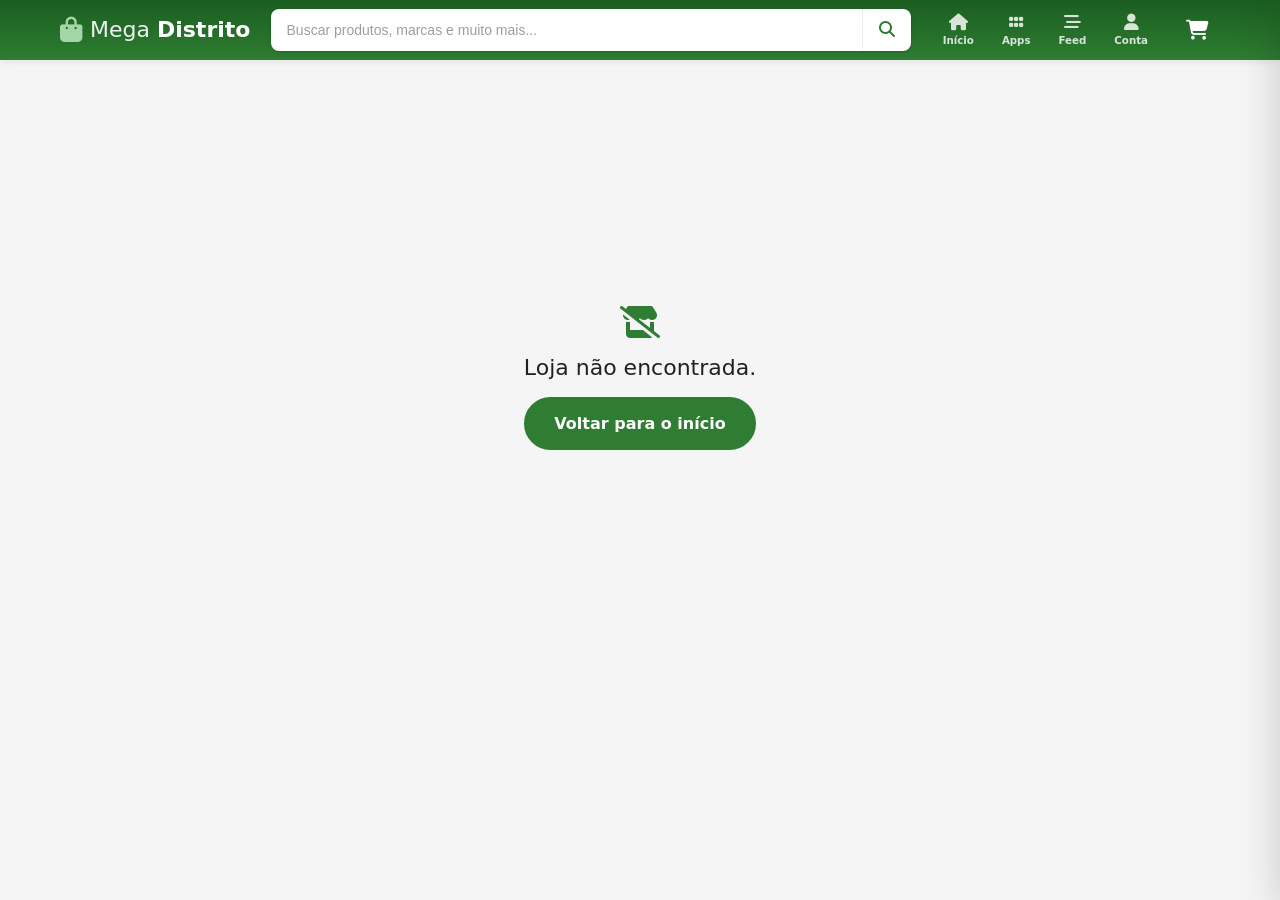
<file: HTML/loja.html>
<!DOCTYPE html>
<html lang="pt-BR">
<head>
    <meta charset="UTF-8">
    <meta name="viewport" content="width=device-width, initial-scale=1.0">
    <title>Loja - Mega Distrito</title>
    <link rel="stylesheet" href="../CSS/style.css">
    <link rel="stylesheet" href="../CSS/apps.css">
    <link rel="stylesheet" href="../CSS/loja.css">
    <link rel="stylesheet" href="https://cdnjs.cloudflare.com/ajax/libs/font-awesome/6.5.0/css/all.min.css">
</head>
<body class="apps-layout">

    <!-- ========================================================
         HEADER
    ======================================================== -->
    <header id="header">
        <div class="header-container">
            <a href="../index.html#inicio" class="logo">
                <span class="logo-icon"><i class="fas fa-shopping-bag"></i></span>
                <span class="logo-text">Mega <strong>Distrito</strong></span>
            </a>

            <div class="search-box">
                <input type="text" id="search-input" placeholder="Buscar produtos, marcas e muito mais..." autocomplete="off" disabled>
                <button id="search-btn" aria-label="Buscar" disabled><i class="fas fa-search"></i></button>
            </div>

            <nav class="header-app-nav" aria-label="Seções">
                <a class="header-app-link" href="../index.html#inicio" aria-label="Início">
                    <span class="header-app-icon"><i class="fas fa-house"></i></span>
                    <span>Início</span>
                </a>
                <a class="header-app-link" href="apps.html" aria-label="Apps">
                    <span class="header-app-icon"><i class="fas fa-grip"></i></span>
                    <span>Apps</span>
                </a>
                <a class="header-app-link" href="feed.html" aria-label="Feed">
                    <span class="header-app-icon"><i class="fas fa-stream"></i></span>
                    <span>Feed</span>
                </a>
                <a class="header-app-link" href="conta.html" aria-label="Conta">
                    <span class="header-app-icon"><i class="fas fa-user"></i></span>
                    <span>Conta</span>
                </a>
            </nav>

            <button class="cart-btn" id="cart-btn" aria-label="Abrir carrinho">
                <i class="fas fa-shopping-cart"></i>
                <span class="cart-count" id="cart-count">0</span>
            </button>
        </div>
    </header>

    <!-- ========================================================
         ESTADO: CARREGANDO / NÃO ENCONTRADA
    ======================================================== -->
    <div class="loja-status" id="loja-carregando">
        <i class="fas fa-spinner fa-spin"></i> Carregando loja...
    </div>
    <div class="loja-status" id="loja-nao-encontrada" hidden>
        <i class="fas fa-store-slash"></i>
        <p>Loja não encontrada.</p>
        <a href="../index.html" class="btn btn-primary">Voltar para o início</a>
    </div>

    <!-- ========================================================
         CONTEÚDO DA LOJA (preenchido pelo JS)
    ======================================================== -->
    <main class="loja-page" id="loja-conteudo" hidden>

        <section class="loja-hero" id="loja-hero">
            <div class="loja-hero-banner" id="loja-hero-banner"></div>
            <div class="container loja-hero-info">
                <div class="loja-hero-icon" id="loja-hero-icon"></div>
                <div class="loja-hero-texto">
                    <span class="loja-hero-categoria" id="loja-categoria"></span>
                    <h1 id="loja-nome"></h1>
                    <p id="loja-subtitulo"></p>
                    <div class="loja-hero-meta">
                        <span id="loja-status-aberto" class="loja-status-badge"></span>
                        <span id="loja-endereco" class="loja-meta-item"></span>
                        <span id="loja-horario" class="loja-meta-item"></span>
                    </div>
                </div>
                <a id="loja-whatsapp" class="btn btn-whatsapp" target="_blank" rel="noopener noreferrer" hidden>
                    <i class="fab fa-whatsapp"></i> WhatsApp
                </a>
            </div>
        </section>

        <div class="container">
            <div class="loja-filtros" id="loja-filtros"></div>

            <div class="loja-itens-grid" id="loja-itens-grid"></div>
            <div class="loja-empty" id="loja-itens-empty" style="display:none;">
                Nenhum item cadastrado nesta loja ainda.
            </div>
        </div>
    </main>

    <!-- ========================================================
         CARRINHO (SIDEBAR)
    ======================================================== -->
    <div class="overlay" id="overlay"></div>

    <aside class="cart-sidebar" id="cart-sidebar" aria-label="Carrinho de compras">
        <div class="cart-header">
            <h3><i class="fas fa-shopping-cart"></i> Meu Carrinho</h3>
            <button id="close-cart" aria-label="Fechar carrinho"><i class="fas fa-times"></i></button>
        </div>
        <div class="cart-items" id="cart-items"></div>
        <div class="cart-footer">
            <div class="cart-total">
                <span>Total:</span>
                <strong id="cart-total">R$ 0,00</strong>
            </div>
            <button class="btn btn-primary btn-block" id="checkout-btn">
                Finalizar Compra <i class="fas fa-arrow-right"></i>
            </button>
            <button class="btn btn-outline btn-block" id="clear-cart-btn">
                Limpar Carrinho
            </button>
        </div>
    </aside>

    <nav class="floating-bottom-nav" id="floating-bottom-nav" aria-label="Navegação inferior flutuante">
        <a class="floating-nav-item" data-nav-item="inicio" href="../index.html#inicio" aria-label="Início">
            <span class="floating-nav-bubble"><i class="fas fa-house"></i></span>
            <span class="floating-nav-label">Início</span>
        </a>
        <a class="floating-nav-item" data-nav-item="apps" href="apps.html" aria-label="Apps">
            <span class="floating-nav-bubble"><i class="fas fa-grip"></i></span>
            <span class="floating-nav-label">Apps</span>
        </a>
        <a class="floating-nav-item" data-nav-item="feed" href="feed.html" aria-label="Feed">
            <span class="floating-nav-bubble"><i class="fas fa-stream"></i></span>
            <span class="floating-nav-label">Feed</span>
        </a>
        <a class="floating-nav-item" data-nav-item="usuario" href="conta.html" aria-label="Conta">
            <span class="floating-nav-bubble"><i class="fas fa-user"></i></span>
            <span class="floating-nav-label">Conta</span>
        </a>
    </nav>

    <div class="toast" id="toast" role="status" aria-live="polite"></div>

    <script src="../JS/utils.js"></script>
    <script src="../JS/api.js"></script>
    <script src="../JS/data/produtos.js"></script>
    <script src="../JS/script.js"></script>
    <script src="../JS/loja.js"></script>
</body>
</html>
</file>
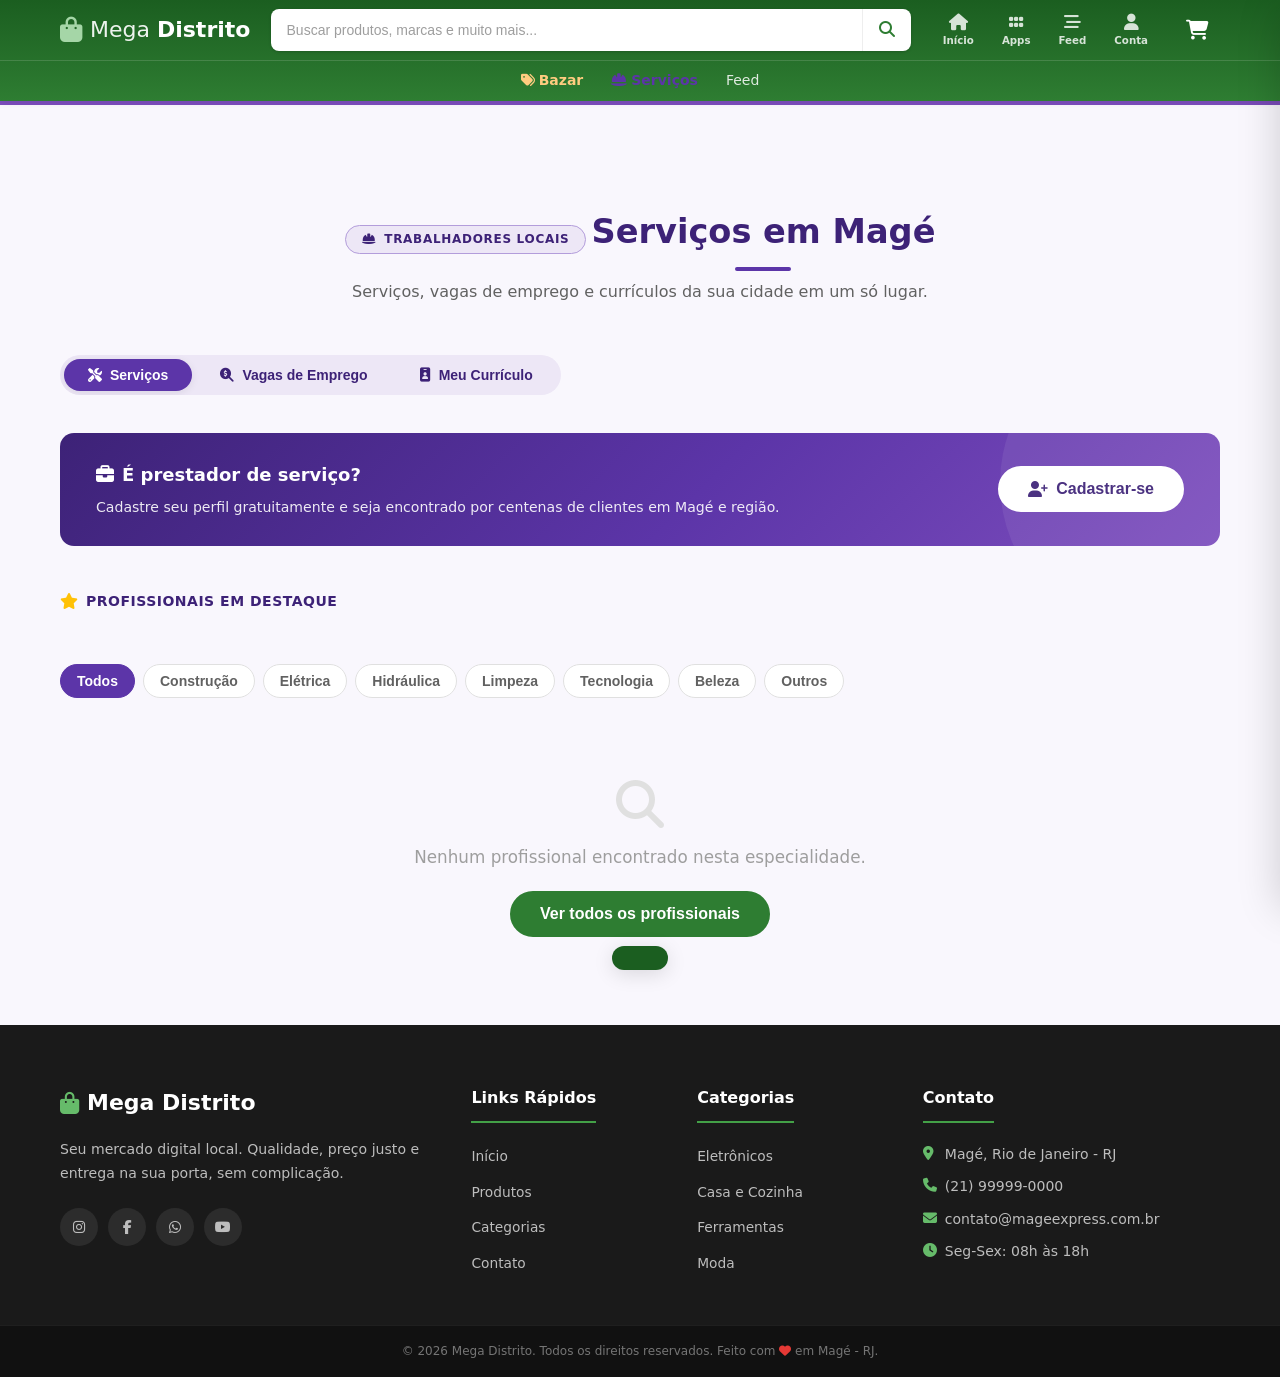
<file: HTML/servicos.html>
<!DOCTYPE html>
<html lang="pt-BR">
<head>
    <meta charset="UTF-8">
    <meta name="viewport" content="width=device-width, initial-scale=1.0">
    <title>Serviços - Mega Distrito</title>
    <link rel="stylesheet" href="../CSS/style.css">
    <link rel="stylesheet" href="../CSS/apps.css">
    <link rel="stylesheet" href="../CSS/servicos.css">
    <link rel="stylesheet" href="https://cdnjs.cloudflare.com/ajax/libs/font-awesome/6.5.0/css/all.min.css">
</head>
<body class="apps-layout">

    <!-- ========================================================
         HEADER
    ======================================================== -->
    <header id="header">
        <div class="header-container">

            <!-- Logo -->
            <a href="../index.html#inicio" class="logo">
                <span class="logo-icon"><i class="fas fa-shopping-bag"></i></span>
                <span class="logo-text">Mega <strong>Distrito</strong></span>
            </a>

            <!-- Busca -->
            <div class="search-box">
                <input type="text" id="search-input" placeholder="Buscar produtos, marcas e muito mais..." autocomplete="off">
                <button id="search-btn" aria-label="Buscar"><i class="fas fa-search"></i></button>
            </div>

            <!-- Navegação de seções (desktop) -->
            <nav class="header-app-nav" aria-label="Seções">
                <a class="header-app-link" href="../index.html#inicio" aria-label="Início">
                    <span class="header-app-icon"><i class="fas fa-house"></i></span>
                    <span>Início</span>
                </a>
                <a class="header-app-link" href="apps.html" aria-label="Apps">
                    <span class="header-app-icon"><i class="fas fa-grip"></i></span>
                    <span>Apps</span>
                </a>
                <a class="header-app-link" href="feed.html" aria-label="Feed">
                    <span class="header-app-icon"><i class="fas fa-stream"></i></span>
                    <span>Feed</span>
                </a>
                <a class="header-app-link" href="conta.html" aria-label="Conta">
                    <span class="header-app-icon"><i class="fas fa-user"></i></span>
                    <span>Conta</span>
                </a>
            </nav>

            <!-- Carrinho -->
            <button class="cart-btn" id="cart-btn" aria-label="Abrir carrinho">
                <i class="fas fa-shopping-cart"></i>
                <span class="cart-count" id="cart-count">0</span>
            </button>

        </div>

        <div class="header-nav-row">
            <div class="header-nav-inner">
                <nav class="header-links" aria-label="Navegação principal">
                    <a href="../index.html#bazar" class="nav-link nav-bazar"><i class="fas fa-tags"></i> Bazar</a>
                    <a href="#servicos" class="nav-link nav-servicos active"><i class="fas fa-hard-hat"></i> Serviços</a>
                    <a href="feed.html" class="nav-link">Feed</a>
                </nav>
            </div>
        </div>
    </header>

    <!-- ========================================================
         SERVIÇOS LOCAIS  (com sub-abas)
    ======================================================== -->
    <section id="servicos" class="section servicos-section" style="padding-top: 100px;">
        <div class="container">

            <!-- Cabeçalho -->
            <div class="section-header">
                <div class="servicos-label"><i class="fas fa-hard-hat"></i> Trabalhadores Locais</div>
                <h2 class="servicos-title">Serviços em Magé</h2>
                <p>Serviços, vagas de emprego e currículos da sua cidade em um só lugar.</p>
            </div>

            <!-- Sub-abas principais -->
            <div class="servicos-subtabs" id="servicos-subtabs" role="tablist">
                <button class="subtab-btn active" data-subtab="profissionais" role="tab" aria-selected="true">
                    <i class="fas fa-tools"></i> Serviços
                </button>
                <button class="subtab-btn" data-subtab="vagas" role="tab" aria-selected="false">
                    <i class="fas fa-search-dollar"></i> Vagas de Emprego
                </button>
                <button class="subtab-btn" data-subtab="curriculo" role="tab" aria-selected="false">
                    <i class="fas fa-id-badge"></i> Meu Currículo
                </button>
            </div>

            <!-- PAINEL 1 - PROFISSIONAIS / SERVIÇOS -->
            <div class="subtab-panel active" id="panel-profissionais" role="tabpanel">

                <!-- Banner de cadastro -->
                <div class="servicos-banner">
                    <div class="servicos-banner-text">
                        <h3><i class="fas fa-briefcase"></i> É prestador de serviço?</h3>
                        <p>Cadastre seu perfil gratuitamente e seja encontrado por centenas de clientes em Magé e região.</p>
                    </div>
                    <button class="btn btn-servicos-hero" onclick="toast('Cadastro de profissionais em breve!')">
                        <i class="fas fa-user-plus"></i> Cadastrar-se
                    </button>
                </div>

                <!-- Destaques: mais bem avaliados / verificados -->
                <section class="servicos-destaque" aria-label="Profissionais em destaque">
                    <div class="servicos-destaque-head">
                        <i class="fas fa-star"></i>
                        <h4>Profissionais em destaque</h4>
                    </div>
                    <div class="servicos-destaque-rail" id="servicos-destaque-rail"></div>
                </section>

                <!-- Filtros de especialidade -->
                <div class="filter-tabs" id="servicos-filter-tabs">
                    <button class="filter-btn filter-servicos active" data-servico-filter="todos">Todos</button>
                    <button class="filter-btn filter-servicos" data-servico-filter="construcao">Construção</button>
                    <button class="filter-btn filter-servicos" data-servico-filter="eletrica">Elétrica</button>
                    <button class="filter-btn filter-servicos" data-servico-filter="hidraulica">Hidráulica</button>
                    <button class="filter-btn filter-servicos" data-servico-filter="limpeza">Limpeza</button>
                    <button class="filter-btn filter-servicos" data-servico-filter="tecnologia">Tecnologia</button>
                    <button class="filter-btn filter-servicos" data-servico-filter="beleza">Beleza</button>
                    <button class="filter-btn filter-servicos" data-servico-filter="outros">Outros</button>
                </div>

                <!-- Grid (preenchido pelo JS) -->
                <div class="servicos-grid" id="servicos-grid"></div>

                <div class="no-results" id="servicos-no-results" style="display:none;">
                    <i class="fas fa-search"></i>
                    <p>Nenhum profissional encontrado nesta especialidade.</p>
                    <button class="btn btn-primary" onclick="resetarServicos()">Ver todos os profissionais</button>
                </div>
            </div>

            <!-- ========================================================
                 PAINEL 2 - VAGAS DE EMPREGO
            ======================================================== -->
            <div class="subtab-panel" id="panel-vagas" role="tabpanel">

                <!-- Banner publicar vaga -->
                <div class="servicos-banner vagas-banner">
                    <div class="servicos-banner-text">
                        <h3><i class="fas fa-building"></i> Tem uma vaga para oferecer?</h3>
                        <p>Publique gratuitamente e encontre o profissional certo na sua cidade.</p>
                    </div>
                    <button class="btn btn-servicos-hero" onclick="abrirFormVaga()">
                        <i class="fas fa-plus-circle"></i> Publicar Vaga
                    </button>
                </div>

                <!-- Filtros de área -->
                <div class="filter-tabs" id="vagas-filter-tabs">
                    <button class="filter-btn filter-vagas active" data-vaga-filter="todas">Todas</button>
                    <button class="filter-btn filter-vagas" data-vaga-filter="comercio">Comércio</button>
                    <button class="filter-btn filter-vagas" data-vaga-filter="servicos">Serviços</button>
                    <button class="filter-btn filter-vagas" data-vaga-filter="construcao">Construção</button>
                    <button class="filter-btn filter-vagas" data-vaga-filter="tecnologia">Tecnologia</button>
                    <button class="filter-btn filter-vagas" data-vaga-filter="saude">Saúde</button>
                    <button class="filter-btn filter-vagas" data-vaga-filter="outros">Outros</button>
                </div>

                <!-- Grid de vagas (preenchido pelo JS) -->
                <div class="vagas-grid" id="vagas-grid"></div>

                <div class="no-results" id="vagas-no-results" style="display:none;">
                    <i class="fas fa-briefcase"></i>
                    <p>Nenhuma vaga encontrada nesta área.</p>
                    <button class="btn btn-primary" onclick="resetarVagas()">Ver todas as vagas</button>
                </div>

                <!-- Modal: Publicar Vaga -->
                <div class="modal-overlay" id="modal-vaga" style="display:none;" onclick="fecharFormVaga(event)">
                    <div class="modal-box" role="dialog" aria-modal="true" aria-labelledby="modal-vaga-title">
                        <div class="modal-header modal-purple">
                            <h3 id="modal-vaga-title"><i class="fas fa-plus-circle"></i> Publicar Vaga</h3>
                            <button class="modal-close" onclick="fecharFormVaga()" aria-label="Fechar">&times;</button>
                        </div>
                        <form class="modal-form" id="form-vaga" onsubmit="enviarVaga(event)">
                            <div class="form-row">
                                <div class="form-group">
                                    <label>Cargo / Função *</label>
                                    <input type="text" id="vaga-cargo" placeholder="Ex: Atendente de Loja" required maxlength="80">
                                </div>
                                <div class="form-group">
                                    <label>Empresa / Contratante *</label>
                                    <input type="text" id="vaga-empresa" placeholder="Ex: Mercado Central Magé" required maxlength="80">
                                </div>
                            </div>
                            <div class="form-row">
                                <div class="form-group">
                                    <label>área *</label>
                                    <select id="vaga-area" required>
                                        <option value="">Selecione.</option>
                                        <option value="comercio">Comércio</option>
                                        <option value="servicos">Serviços</option>
                                        <option value="construcao">Construção</option>
                                        <option value="tecnologia">Tecnologia</option>
                                        <option value="saude">Saúde</option>
                                        <option value="outros">Outros</option>
                                    </select>
                                </div>
                                <div class="form-group">
                                    <label>Regime de Trabalho *</label>
                                    <select id="vaga-regime" required>
                                        <option value="">Selecione.</option>
                                        <option value="CLT">CLT</option>
                                        <option value="PJ">PJ</option>
                                        <option value="Autônomo">Autônomo</option>
                                        <option value="Estágio">Estágio</option>
                                        <option value="Temporário">Temporário</option>
                                        <option value="Freelancer">Freelancer</option>
                                    </select>
                                </div>
                            </div>
                            <div class="form-row">
                                <div class="form-group">
                                    <label>Salário (ou "A combinar")</label>
                                    <input type="text" id="vaga-salario" placeholder="Ex: R$ 1.500 ou A combinar" maxlength="40">
                                </div>
                                <div class="form-group">
                                    <label>Bairro / Cidade *</label>
                                    <input type="text" id="vaga-local" placeholder="Ex: Centro, Magé" required maxlength="60">
                                </div>
                            </div>
                            <div class="form-group">
                                <label>Descrição da Vaga *</label>
                                <textarea id="vaga-desc" rows="3" placeholder="Descreva as atividades, requisitos e benefícios." required maxlength="400"></textarea>
                            </div>
                            <div class="form-row">
                                <div class="form-group">
                                    <label>WhatsApp para contato *</label>
                                    <input type="tel" id="vaga-contato" placeholder="(21) 99999-0000" required maxlength="20">
                                </div>
                                <div class="form-group" style="justify-content:flex-end; align-self:flex-end;">
                                    <button type="submit" class="btn btn-primary btn-block">
                                        <i class="fas fa-check"></i> Publicar Vaga
                                    </button>
                                </div>
                            </div>
                        </form>
                    </div>
                </div>
            </div>

            <!-- PAINEL 3 - MEU CURRÍCULO -->
            <div class="subtab-panel" id="panel-curriculo" role="tabpanel">

                <!-- Dois modos: formulário OU visualização do currículo -->
                <div id="curriculo-form-area">
                    <div class="curriculo-intro">
                        <div class="curriculo-intro-icon"><i class="fas fa-id-badge"></i></div>
                        <div>
                            <h3>Monte seu Currículo Digital</h3>
                            <p>Preencha seus dados e apareça para empresas e recrutadores de Magé. Gratuito e fácil!</p>
                        </div>
                    </div>

                    <form class="curriculo-form" id="form-curriculo" onsubmit="gerarCurriculo(event)">

                        <!-- Dados pessoais -->
                        <div class="curriculo-bloco">
                            <div class="curriculo-bloco-titulo"><i class="fas fa-user"></i> Dados Pessoais</div>
                            <div class="form-row">
                                <div class="form-group">
                                    <label>Nome Completo *</label>
                                    <input type="text" id="cv-nome" placeholder="Seu nome completo" required maxlength="80">
                                </div>
                                <div class="form-group">
                                    <label>Profissão / área *</label>
                                    <input type="text" id="cv-profissao" placeholder="Ex: Eletricista, Designer." required maxlength="60">
                                </div>
                            </div>
                            <div class="form-row">
                                <div class="form-group">
                                    <label>WhatsApp *</label>
                                    <input type="tel" id="cv-telefone" placeholder="(21) 99999-0000" required maxlength="20">
                                </div>
                                <div class="form-group">
                                    <label>E-mail</label>
                                    <input type="email" id="cv-email" placeholder="seu@email.com" maxlength="80">
                                </div>
                            </div>
                            <div class="form-row">
                                <div class="form-group">
                                    <label>Bairro / Cidade *</label>
                                    <input type="text" id="cv-local" placeholder="Ex: Centro, Magé" required maxlength="60">
                                </div>
                                <div class="form-group">
                                    <label>Disponibilidade *</label>
                                    <select id="cv-disponibilidade" required>
                                        <option value="">Selecione.</option>
                                        <option>Imediata</option>
                                        <option>15 dias</option>
                                        <option>30 dias</option>
                                        <option>A combinar</option>
                                    </select>
                                </div>
                            </div>
                        </div>

                        <!-- Resumo -->
                        <div class="curriculo-bloco">
                            <div class="curriculo-bloco-titulo"><i class="fas fa-align-left"></i> Sobre Mim</div>
                            <div class="form-group">
                                <textarea id="cv-resumo" rows="3" placeholder="Fale um pouco sobre você, seus objetivos e diferenciais." maxlength="400"></textarea>
                            </div>
                        </div>

                        <!-- Experiência -->
                        <div class="curriculo-bloco">
                            <div class="curriculo-bloco-titulo"><i class="fas fa-briefcase"></i> Experiência Profissional</div>
                            <div class="form-row">
                                <div class="form-group">
                                    <label>Último Cargo</label>
                                    <input type="text" id="cv-cargo" placeholder="Ex: Ajudante Geral" maxlength="60">
                                </div>
                                <div class="form-group">
                                    <label>Empresa</label>
                                    <input type="text" id="cv-empresa" placeholder="Ex: Construtora ABC" maxlength="60">
                                </div>
                            </div>
                            <div class="form-row">
                                <div class="form-group">
                                    <label>Período</label>
                                    <input type="text" id="cv-periodo" placeholder="Ex: Jan/2022 - Dez/2024" maxlength="40">
                                </div>
                                <div class="form-group">
                                    <label>Atividades Principais</label>
                                    <input type="text" id="cv-atividades" placeholder="Ex: Organização de estoque, atendimento." maxlength="120">
                                </div>
                            </div>
                        </div>

                        <!-- Formação -->
                        <div class="curriculo-bloco">
                            <div class="curriculo-bloco-titulo"><i class="fas fa-graduation-cap"></i> Formação</div>
                            <div class="form-row">
                                <div class="form-group">
                                    <label>Nível de Escolaridade *</label>
                                    <select id="cv-escolaridade" required>
                                        <option value="">Selecione.</option>
                                        <option>Ensino Fundamental Incompleto</option>
                                        <option>Ensino Fundamental Completo</option>
                                        <option>Ensino Médio Incompleto</option>
                                        <option>Ensino Médio Completo</option>
                                        <option>Superior Incompleto</option>
                                        <option>Superior Completo</option>
                                        <option>Pós-graduação / MBA</option>
                                    </select>
                                </div>
                                <div class="form-group">
                                    <label>Curso / Instituição</label>
                                    <input type="text" id="cv-curso" placeholder="Ex: Técnico em Elétrica - SENAI" maxlength="80">
                                </div>
                            </div>
                        </div>

                        <!-- Habilidades -->
                        <div class="curriculo-bloco">
                            <div class="curriculo-bloco-titulo"><i class="fas fa-star"></i> Habilidades</div>
                            <div class="form-group">
                                <input type="text" id="cv-habilidades" placeholder="Separe por vírgula: Ex: Pacote Office, CNH B, Excel, Atendimento ao cliente">
                            </div>
                        </div>

                        <button type="submit" class="btn btn-primary btn-block" style="margin-top:8px;">
                            <i class="fas fa-eye"></i> Gerar Meu Currículo
                        </button>
                    </form>
                </div>

                <!-- Visualização do currículo gerado -->
                <div id="curriculo-preview" style="display:none;">
                    <div class="cv-preview-actions">
                        <button class="btn btn-outline" onclick="editarCurriculo()">
                            <i class="fas fa-edit"></i> Editar
                        </button>
                        <button class="btn btn-primary" onclick="toast('Função de impressão disponível em breve! 😊')">
                            <i class="fas fa-print"></i> Imprimir / PDF
                        </button>
                        <button class="btn btn-servicos-hero" onclick="publicarCurriculo()">
                            <i class="fas fa-share-alt"></i> Publicar no Mega Distrito
                        </button>
                    </div>
                    <!-- Card do currículo gerado (preenchido pelo JS) -->
                    <div class="cv-card" id="cv-card"></div>
                </div>
            </div>
            <!-- fim sub-abas -->

        </div>
    </section>

    <!-- ========================================================
         FOOTER
    ======================================================== -->
    <footer id="contato">
        <div class="footer-container">

            <!-- Sobre -->
            <div class="footer-col footer-about">
                <div class="footer-logo">
                    <i class="fas fa-shopping-bag"></i> Mega Distrito
                </div>
                <p>Seu mercado digital local. Qualidade, preço justo e entrega na sua porta, sem complicação.</p>
                <div class="social-links">
                    <a href="#" aria-label="Instagram"><i class="fab fa-instagram"></i></a>
                    <a href="#" aria-label="Facebook"><i class="fab fa-facebook-f"></i></a>
                    <a href="#" aria-label="WhatsApp"><i class="fab fa-whatsapp"></i></a>
                    <a href="#" aria-label="YouTube"><i class="fab fa-youtube"></i></a>
                </div>
            </div>

            <!-- Links rápidos -->
            <div class="footer-col">
                <h4>Links Rápidos</h4>
                <ul>
                    <li><a href="../index.html#inicio">Início</a></li>
                    <li><a href="../index.html#produtos">Produtos</a></li>
                    <li><a href="../index.html#categorias">Categorias</a></li>
                    <li><a href="#contato">Contato</a></li>
                </ul>
            </div>

            <!-- Categorias -->
            <div class="footer-col">
                <h4>Categorias</h4>
                <ul>
                    <li><a href="#">Eletrônicos</a></li>
                    <li><a href="#">Casa e Cozinha</a></li>
                    <li><a href="#">Ferramentas</a></li>
                    <li><a href="#">Moda</a></li>
                </ul>
            </div>

            <!-- Contato -->
            <div class="footer-col">
                <h4>Contato</h4>
                <ul class="contact-list">
                    <li><i class="fas fa-map-marker-alt"></i> Magé, Rio de Janeiro - RJ</li>
                    <li><i class="fas fa-phone"></i> (21) 99999-0000</li>
                    <li><i class="fas fa-envelope"></i> contato@mageexpress.com.br</li>
                    <li><i class="fas fa-clock"></i> Seg-Sex: 08h às 18h</li>
                </ul>
            </div>

        </div>
        <div class="footer-bottom">
            <p>© 2026 Mega Distrito. Todos os direitos reservados. Feito com <i class="fas fa-heart" style="color:#e53935;"></i> em Magé - RJ.</p>
        </div>
    </footer>

    <!-- ========================================================
         CARRINHO (SIDEBAR)
    ======================================================== -->
    <div class="overlay" id="overlay"></div>

    <aside class="cart-sidebar" id="cart-sidebar" aria-label="Carrinho de compras">
        <div class="cart-header">
            <h3><i class="fas fa-shopping-cart"></i> Meu Carrinho</h3>
            <button id="close-cart" aria-label="Fechar carrinho"><i class="fas fa-times"></i></button>
        </div>

        <!-- Lista de itens (preenchida pelo JS) -->
        <div class="cart-items" id="cart-items"></div>

        <!-- Rodapé do carrinho -->
        <div class="cart-footer">
            <div class="cart-total">
                <span>Total:</span>
                <strong id="cart-total">R$ 0,00</strong>
            </div>
            <button class="btn btn-primary btn-block" id="checkout-btn">
                Finalizar Compra <i class="fas fa-arrow-right"></i>
            </button>
            <button class="btn btn-outline btn-block" id="clear-cart-btn">
                Limpar Carrinho
            </button>
        </div>
    </aside>

    <!-- Notificação toast -->
    <div class="toast" id="toast" role="status" aria-live="polite"></div>

    <!-- Navegação inferior flutuante -->
    <nav class="floating-bottom-nav" id="floating-bottom-nav" aria-label="Navegação inferior flutuante">
        <a class="floating-nav-item" data-nav-item="inicio" href="../index.html#inicio" aria-label="Início">
            <span class="floating-nav-bubble"><i class="fas fa-house"></i></span>
            <span class="floating-nav-label">Início</span>
        </a>
        <a class="floating-nav-item" data-nav-item="apps" href="apps.html" aria-label="Apps">
            <span class="floating-nav-bubble"><i class="fas fa-grip"></i></span>
            <span class="floating-nav-label">Apps</span>
        </a>
        <a class="floating-nav-item" data-nav-item="feed" href="feed.html" aria-label="Feed">
            <span class="floating-nav-bubble"><i class="fas fa-stream"></i></span>
            <span class="floating-nav-label">Feed</span>
        </a>
        <a class="floating-nav-item" data-nav-item="usuario" href="conta.html" aria-label="Conta">
            <span class="floating-nav-bubble"><i class="fas fa-user"></i></span>
            <span class="floating-nav-label">Conta</span>
        </a>
    </nav>

    <script src="../JS/utils.js"></script>
    <script src="../JS/api.js"></script>
    <script src="../JS/data/categorias.js"></script>
    <script src="../JS/data/produtos.js"></script>
    <script src="../JS/data/profissionais.js"></script>
    <script src="../JS/data/vagas.js"></script>
    <script src="../JS/script.js"></script>
    <script src="../JS/servicos.js"></script>
</body>
</html>
</file>
<file: CSS/style.css>
/* =========================================================
   MEGA DISTRITO — Estilos Principais
   Tema: Verde (#2e7d32) · Branco · Azul (#0288d1)
   ========================================================= */

/* =====================
   RESET & VARIÁVEIS
   ===================== */
*, *::before, *::after {
    margin: 0;
    padding: 0;
    box-sizing: border-box;
}

:root {
    /* Verde */
    --green-xdark : #1b5e20;
    --green-dark  : #2e7d32;
    --green       : #388e3c;
    --green-mid   : #43a047;
    --green-light : #66bb6a;
    --green-pale  : #e8f5e9;

    /* Azul */
    --blue-dark   : #01579b;
    --blue        : #0288d1;
    --blue-light  : #b3e5fc;
    --blue-pale   : #e1f5fe;

    /* Vermelho (erro/remover) */
    --red-dark    : #ab3d45;
    --red         : #c62828;
    --red-pale    : #fff7f8;
    --red-border  : #e8c7ca;

    /* Neutros */
    --white       : #ffffff;
    --gray-50     : #fafafa;
    --gray-100    : #f5f5f5;
    --gray-200    : #eeeeee;
    --gray-300    : #e0e0e0;
    --gray-500    : #9e9e9e;
    --gray-700    : #616161;
    --gray-900    : #212121;

    /* Cores semânticas — ver DESIGN_GUIDE.md §5.1.
       Usar estas em vez das cores "cruas" acima em código novo. */
    --color-primary       : var(--green-dark);
    --color-primary-hover : var(--green-xdark);
    --color-action        : var(--green);
    --color-info          : var(--blue);
    --color-info-strong   : var(--blue-dark);
    --color-danger        : var(--red);
    --color-danger-bg     : var(--red-pale);
    --color-danger-border : var(--red-border);
    --color-warning       : var(--bazar-amber);
    --color-warning-bg    : var(--bazar-pale);
    --color-warning-strong: var(--bazar-dark);
    --color-surface       : var(--white);
    --color-surface-alt   : var(--gray-50);
    --color-border        : #d8e3ec;
    --color-text          : var(--gray-900);
    --color-text-muted    : #516b81;
    --color-heading       : #1d3448;
    --color-link-strong   : #1f4f74;

    /* Sombras */
    --shadow-sm   : 0 2px 8px  rgba(0,0,0,.08);
    --shadow-md   : 0 4px 20px rgba(0,0,0,.13);
    --shadow-lg   : 0 8px 40px rgba(0,0,0,.18);

    /* Espaçamento — grid de 8pt (meio-passo de 4 para textos/ícones) */
    --space-1: 4px;  --space-2: 8px;  --space-3: 12px; --space-4: 16px;
    --space-5: 24px; --space-6: 32px; --space-7: 48px; --space-8: 64px;

    /* Escala tipográfica — razão ~1.25 */
    --text-xs: .75rem;    --text-sm: .875rem; --text-base: 1rem;
    --text-md: 1.125rem;  --text-lg: 1.375rem; --text-xl: 1.75rem;
    --text-2xl: 2.25rem;

    /* Misc */
    --radius      : 14px;
    --radius-sm   : 8px;
    --transition  : .3s ease;
    --font        : 'Segoe UI', system-ui, -apple-system, Arial, sans-serif;
}

html { scroll-behavior: smooth; }

body {
    font-family: var(--font);
    color: var(--gray-900);
    background: var(--gray-100); /* fundo cinza estilo marketplace */
    line-height: 1.6;
    overflow-x: hidden;
}

a  { text-decoration: none; color: inherit; }
ul { list-style: none; }
img { max-width: 100%; display: block; }

/* Scrollbar personalizada */
::-webkit-scrollbar       { width: 6px; }
::-webkit-scrollbar-track { background: var(--gray-100); }
::-webkit-scrollbar-thumb { background: var(--green-light); border-radius: 3px; }

/* =====================
   UTILITÁRIOS
   ===================== */
.container {
    max-width: 1200px;
    margin: 0 auto;
    padding: 0 20px;
}

/* Botões base */
.btn {
    display: inline-flex;
    align-items: center;
    gap: var(--space-2);
    padding: var(--space-3) 28px;
    border-radius: 50px;
    font-size: var(--text-base);
    font-weight: 600;
    cursor: pointer;
    border: 2px solid transparent;
    transition: all var(--transition);
    white-space: nowrap;
}

/* Botão primário (verde) */
.btn-primary {
    background: var(--green-dark);
    color: var(--white);
    border-color: var(--green-dark);
}
.btn-primary:hover {
    background: var(--green-xdark);
    border-color: var(--green-xdark);
    transform: translateY(-2px);
    box-shadow: 0 6px 20px rgba(46,125,50,.35);
}

/* Botão branco (para usar no banner verde) */
.btn-white {
    background: var(--white);
    color: var(--green-dark);
    border-color: var(--white);
}
.btn-white:hover {
    background: var(--green-pale);
    border-color: var(--green-pale);
    transform: translateY(-2px);
    box-shadow: 0 6px 20px rgba(0,0,0,.2);
}

/* Botão ghost (transparente, borda branca) */
.btn-ghost {
    background: transparent;
    color: var(--white);
    border-color: rgba(255,255,255,.65);
}
.btn-ghost:hover {
    background: rgba(255,255,255,.15);
    border-color: var(--white);
    transform: translateY(-2px);
}

/* Botão outline (borda verde) */
.btn-outline {
    background: transparent;
    color: var(--green-dark);
    border-color: var(--green-dark);
}
.btn-outline:hover {
    background: var(--green-dark);
    color: var(--white);
    transform: translateY(-2px);
}

/* Botão 100% de largura */
.btn-block {
    width: 100%;
    justify-content: center;
    border-radius: var(--radius-sm);
}

/* Seção */
.section     { padding: 28px 0; }
.section-alt { background: transparent; }

/* Barra de seção estilo marketplace (título + ação) */
.section-bar {
    display: flex;
    align-items: center;
    justify-content: space-between;
    gap: var(--space-3);
    margin-bottom: 16px;
    padding-bottom: 10px;
    border-bottom: 2px solid var(--gray-200);
}
.section-bar h2 {
    font-size: 1.25rem;
    font-weight: 800;
    color: var(--gray-900);
    display: inline-flex;
    align-items: center;
    gap: var(--space-2);
}
.section-bar h2 i { color: var(--green-dark); }

.section-link {
    background: none;
    border: none;
    font-family: inherit;
    cursor: pointer;
    color: var(--blue);
    font-size: var(--text-sm);
    font-weight: 700;
    display: inline-flex;
    align-items: center;
    gap: var(--space-1);
    padding: var(--space-1) var(--space-3);
    border-radius: 50px;
    white-space: nowrap;
    transition: background var(--transition);
}
.section-link:hover { background: var(--blue-pale); }

.section-header       { text-align: center; margin-bottom: 50px; }
.section-header h2    {
    font-size: 2.1rem;
    font-weight: 800;
    color: var(--green-dark);
    margin-bottom: 8px;
    display: inline-block;
    position: relative;
}
.section-header h2::after {
    content: '';
    display: block;
    width: 56px;
    height: 4px;
    background: var(--blue);
    border-radius: 2px;
    margin: var(--space-2) auto 0;
}
.section-header p {
    color: var(--gray-700);
    font-size: var(--text-base);
}

/* =====================
   HEADER — estilo marketplace
   Barra verde com busca protagonista + linha de navegação
   ===================== */
#header {
    position: sticky;
    top: 0;
    z-index: 1000;
    background: linear-gradient(180deg, var(--green-xdark) 0%, var(--green-dark) 100%);
    box-shadow: var(--shadow-sm);
    transition: box-shadow var(--transition);
}
#header.scrolled { box-shadow: var(--shadow-md); }

.header-container {
    max-width: 1200px;
    margin: 0 auto;
    padding: var(--space-2) 20px var(--space-2);
    display: flex;
    align-items: center;
    gap: var(--space-4);
}

/* Logo */
.logo {
    display: flex;
    align-items: center;
    gap: var(--space-2);
    flex-shrink: 0;
}
.logo-icon {
    font-size: 1.6rem;
    color: #a5d6a7;
    line-height: 1;
}
.logo-text {
    font-size: var(--text-lg);
    font-weight: 400;
    color: rgba(255,255,255,.92);
    white-space: nowrap;
}
.logo-text strong {
    color: var(--white);
    font-weight: 800;
}

/* Busca protagonista (estilo Mercado Livre) */
.search-box {
    flex: 1 1 320px;
    max-width: 640px;
    margin: 0 auto;
    display: flex;
    align-items: center;
    background: var(--white);
    border-radius: var(--radius-sm);
    overflow: hidden;
    box-shadow: 0 1px 3px rgba(0,0,0,.18);
}
.search-box input {
    flex: 1;
    min-width: 0;
    border: none;
    outline: none;
    background: transparent;
    padding: var(--space-3) var(--space-4);
    font-size: var(--text-sm);
    color: var(--gray-900);
}
.search-box input::placeholder { color: var(--gray-500); }
.search-box button {
    background: transparent;
    border: none;
    border-left: 1px solid var(--gray-200);
    color: var(--green-dark);
    padding: var(--space-3) var(--space-4);
    cursor: pointer;
    font-size: var(--text-base);
    transition: background var(--transition);
}
.search-box button:hover { background: var(--green-pale); }

/* Botão carrinho */
.cart-btn {
    position: relative;
    background: transparent;
    border: none;
    color: white;
    width: 44px;
    height: 44px;
    border-radius: var(--radius-sm);
    font-size: 1.25rem;
    cursor: pointer;
    transition: background var(--transition);
    display: flex;
    align-items: center;
    justify-content: center;
    flex-shrink: 0;
}
.cart-btn:hover { background: rgba(255,255,255,.14); }

.cart-count {
    position: absolute;
    top: 1px;
    right: 1px;
    background: #ff5722;
    color: white;
    font-size: .62rem;
    font-weight: 700;
    width: 18px;
    height: 18px;
    border-radius: 50%;
    display: flex;
    align-items: center;
    justify-content: center;
}
.cart-count.pulse { animation: pulse .3s ease; }

@keyframes pulse {
    0%   { transform: scale(1);   }
    50%  { transform: scale(1.5); }
    100% { transform: scale(1);   }
}

/* Navegação de seções no topo (Início/Apps/Feed/Conta)
   Espelha a barra inferior flutuante; visível só no desktop. */
.header-app-nav { display: none; }

.header-app-link {
    display: flex;
    flex-direction: column;
    align-items: center;
    gap: var(--space-1);
    padding: var(--space-1) var(--space-3);
    border-radius: 12px;
    color: rgba(255,255,255,.82);
    font-size: .64rem;
    font-weight: 600;
    line-height: 1.1;
    transition: background .2s ease, color .2s ease;
}
.header-app-icon { position: relative; display: flex; }
.header-app-link i { font-size: 1.05rem; }
.header-app-link:hover { background: rgba(255,255,255,.14); color: var(--white); }
.header-app-link.active { color: var(--white); }
.header-app-link.active i { color: #a5d6a7; }
.header-app-icon .app-drawer-count { top: -6px; right: -9px; }

@media (min-width: 769px) {
    .header-app-nav {
        display: flex;
        align-items: center;
        gap: var(--space-1);
        flex-shrink: 0;
    }
}

/* Linha de navegação + localização */
.header-nav-row {
    border-top: 1px solid rgba(255,255,255,.14);
}
.header-nav-inner {
    max-width: 1200px;
    margin: 0 auto;
    padding: 0 20px;
    display: flex;
    align-items: center;
    gap: var(--space-4);
    overflow-x: auto;
    scrollbar-width: none;
}
.header-nav-inner::-webkit-scrollbar { display: none; }

.header-location {
    display: inline-flex;
    align-items: center;
    gap: var(--space-1);
    color: rgba(255,255,255,.8);
    font-size: var(--text-xs);
    white-space: nowrap;
    flex-shrink: 0;
}
.header-location strong { color: var(--white); font-weight: 700; }
.header-location i      { color: #a5d6a7; }

.header-links {
    display: flex;
    gap: var(--space-1);
    margin-left: auto;
}
.nav-link {
    display: inline-flex;
    align-items: center;
    gap: var(--space-1);
    padding: var(--space-2) var(--space-3);
    font-size: var(--text-sm);
    font-weight: 500;
    color: rgba(255,255,255,.85);
    white-space: nowrap;
    border-bottom: 2px solid transparent;
    transition: color var(--transition), border-color var(--transition);
}
.nav-link:hover,
.nav-link.active {
    color: var(--white);
    border-bottom-color: #a5d6a7;
}

/* =====================
   BANNER PROMOCIONAL (slim, estilo marketplace)
   ===================== */
.banner {
    background: linear-gradient(120deg, var(--green-xdark) 0%, var(--green-dark) 60%, var(--green) 100%);
    color: white;
    padding: var(--space-5) 20px;
    position: relative;
    overflow: hidden;
}

/* Círculos decorativos no fundo */
.banner::before,
.banner::after {
    content: '';
    position: absolute;
    border-radius: 50%;
    background: rgba(255,255,255,.05);
}
.banner::before { width: 340px; height: 340px; top: -60%;  right: -4%; }
.banner::after  { width: 220px; height: 220px; bottom: -55%; left: -3%; }

.banner-inner {
    max-width: 1200px;
    margin: 0 auto;
    display: flex;
    align-items: center;
    justify-content: space-between;
    gap: var(--space-6);
    position: relative;
    z-index: 1;
}

.banner-content { max-width: 620px; }

.banner-badge {
    display: inline-block;
    background: rgba(255,255,255,.16);
    color: white;
    font-size: var(--text-xs);
    font-weight: 700;
    padding: var(--space-1) var(--space-3);
    border-radius: 50px;
    margin-bottom: 10px;
    border: 1px solid rgba(255,255,255,.28);
    letter-spacing: .5px;
    animation: fadeInDown .6s ease both;
}

.banner-content h1 {
    font-size: 1.9rem;
    font-weight: 900;
    line-height: 1.25;
    margin-bottom: 6px;
    animation: fadeInDown .85s ease both;
}
.banner-content h1 span { color: #a5d6a7; }

.banner-content p {
    font-size: var(--text-base);
    opacity: .85;
    margin-bottom: 16px;
    animation: fadeInDown 1.05s ease both;
}

.banner-content .btn {
    padding: var(--space-2) var(--space-5);
    font-size: var(--text-sm);
    animation: fadeInUp 1.15s ease both;
}

/* Decoração lado direito */
.banner-deco { animation: float 3.5s ease-in-out infinite; }
.banner-circle {
    width: 130px;
    height: 130px;
    background: rgba(255,255,255,.09);
    border-radius: 50%;
    border: 2px solid rgba(255,255,255,.2);
    display: flex;
    align-items: center;
    justify-content: center;
    font-size: 3.4rem;
    color: rgba(255,255,255,.55);
}

/* Animações do banner */
@keyframes float {
    0%, 100% { transform: translateY(0);    }
    50%       { transform: translateY(-18px); }
}
@keyframes fadeInDown {
    from { opacity: 0; transform: translateY(-22px); }
    to   { opacity: 1; transform: translateY(0);     }
}
@keyframes fadeInUp {
    from { opacity: 0; transform: translateY(22px); }
    to   { opacity: 1; transform: translateY(0);    }
}

/* =====================
   BARRA DE STATS
   ===================== */
.stats-bar {
    background: var(--white);
    display: flex;
    justify-content: center;
    flex-wrap: wrap;
    border-bottom: 1px solid var(--gray-200);
    box-shadow: var(--shadow-sm);
}
.stat-item {
    display: flex;
    align-items: center;
    gap: var(--space-2);
    padding: var(--space-4) 36px;
    font-size: var(--text-sm);
    font-weight: 600;
    color: var(--gray-700);
    border-right: 1px solid var(--gray-200);
    transition: color var(--transition);
}
.stat-item:last-child { border-right: none; }
.stat-item i          { color: var(--green); font-size: 1.15rem; }
.stat-item:hover      { color: var(--green); }

/* =====================
   TRILHO DE CATEGORIAS (ícones circulares, estilo Shopee)
   ===================== */
.cat-rail-section {
    background: var(--white);
    border-bottom: 1px solid var(--gray-200);
    padding: var(--space-4) 0 var(--space-3);
}

.cat-rail {
    display: flex;
    gap: var(--space-1);
    overflow-x: auto;
    scrollbar-width: none;
    padding-bottom: 2px;
}
.cat-rail::-webkit-scrollbar { display: none; }

.category-card {
    background: none;
    border: none;
    font-family: inherit;
    cursor: pointer;
    display: flex;
    flex-direction: column;
    align-items: center;
    gap: var(--space-2);
    padding: var(--space-2) var(--space-3);
    min-width: 88px;
    flex-shrink: 0;
    border-radius: var(--radius-sm);
    transition: background var(--transition);
}
.category-card:hover { background: var(--gray-50); }

.category-icon {
    width: 56px;
    height: 56px;
    background: var(--green-pale);
    border-radius: 50%;
    display: flex;
    align-items: center;
    justify-content: center;
    font-size: var(--text-lg);
    color: var(--green-dark);
    border: 2px solid transparent;
    transition: all var(--transition);
}
.category-card:hover .category-icon,
.category-card.active .category-icon {
    background: var(--green-dark);
    color: white;
}
.category-card.active .category-icon { border-color: #a5d6a7; }

.category-name {
    font-size: var(--text-xs);
    font-weight: 600;
    color: var(--gray-700);
    white-space: nowrap;
}
.category-card.active .category-name { color: var(--green-dark); font-weight: 700; }

/* Centraliza o trilho quando cabe na tela */
@media (min-width: 900px) {
    .cat-rail { justify-content: center; }
}

/* =====================
   FILTROS (TABS)
   ===================== */
.filter-tabs {
    display: flex;
    gap: var(--space-2);
    flex-wrap: nowrap;
    justify-content: flex-start;
    overflow-x: auto;
    scrollbar-width: none;
    margin-bottom: 18px;
    padding-bottom: 4px;
}
.filter-tabs::-webkit-scrollbar { display: none; }
.filter-btn {
    padding: var(--space-2) var(--space-4);
    border-radius: 50px;
    border: 1px solid var(--gray-300);
    background: white;
    font-size: var(--text-sm);
    font-weight: 600;
    color: var(--gray-700);
    cursor: pointer;
    white-space: nowrap;
    flex-shrink: 0;
    transition: all var(--transition);
}
.filter-btn:hover,
.filter-btn.active {
    background: var(--green-dark);
    color: white;
    border-color: var(--green-dark);
}

/* =====================
   GRID DE PRODUTOS — denso, estilo marketplace
   ===================== */
.products-grid {
    display: grid;
    grid-template-columns: repeat(auto-fill, minmax(185px, 1fr));
    gap: var(--space-3);
}

.product-card {
    background: var(--white);
    border-radius: var(--radius-sm);
    overflow: hidden;
    box-shadow: 0 1px 4px rgba(0,0,0,.08);
    transition: box-shadow var(--transition), transform var(--transition), border-color var(--transition);
    position: relative;
    display: flex;
    flex-direction: column;
    border: 1px solid transparent;
    cursor: pointer;
}
.product-card:hover {
    transform: translateY(-3px);
    box-shadow: 0 6px 18px rgba(0,0,0,.15);
    border-color: var(--green-light);
}

/* Selo de desconto (%) sobre a imagem */
.product-discount {
    position: absolute;
    top: 8px;
    left: 8px;
    background: #e53935;
    color: white;
    font-size: var(--text-xs);
    font-weight: 800;
    padding: var(--space-1) var(--space-2);
    border-radius: 4px;
    z-index: 1;
}

/* Badge textual (Novo, Top…) quando não há desconto */
.product-badge {
    position: absolute;
    top: 8px;
    left: 8px;
    background: var(--blue);
    color: white;
    font-size: .64rem;
    font-weight: 700;
    padding: var(--space-1) var(--space-2);
    border-radius: 4px;
    z-index: 1;
    text-transform: uppercase;
    letter-spacing: .5px;
}
.product-badge.sale       { background: #e53935; }
.product-badge.badge-novo { background: var(--blue); }
.product-badge.badge-top  { background: var(--green); }

/* Área da imagem/emoji */
.product-img-wrapper {
    position: relative;
    height: 140px;
    background: var(--gray-50);
    display: flex;
    align-items: center;
    justify-content: center;
    font-size: 3.4rem;
    border-bottom: 1px solid var(--gray-100);
}
.product-emoji { transition: transform var(--transition); }
.product-card:hover .product-emoji { transform: scale(1.1); }

/* Info */
.product-info {
    padding: var(--space-2) var(--space-3) var(--space-3);
    flex: 1;
    display: flex;
    flex-direction: column;
}

.product-name {
    font-size: var(--text-sm);
    font-weight: 500;
    color: var(--gray-900);
    margin-bottom: 5px;
    line-height: 1.35;
    display: -webkit-box;
    -webkit-line-clamp: 2;
    -webkit-box-orient: vertical;
    overflow: hidden;
    min-height: 2.7em;
}

.product-rating {
    display: flex;
    align-items: center;
    gap: var(--space-1);
    margin-bottom: 6px;
    font-size: var(--text-xs);
    color: var(--gray-700);
}
.product-rating i      { color: #ffb300; font-size: .7rem; }
.product-rating .nota  { font-weight: 700; }
.product-rating .count { color: var(--gray-500); }

.product-prices {
    margin-top: auto;
    margin-bottom: 10px;
}
.product-price-old    { font-size: .74rem; color: var(--gray-500); text-decoration: line-through; }
.product-price        { font-size: 1.25rem; font-weight: 800; color: var(--gray-900); line-height: 1.2; }
.product-installment  { font-size: .74rem; color: var(--green-dark); font-weight: 600; }
.product-shipping {
    display: flex;
    align-items: center;
    gap: var(--space-1);
    font-size: var(--text-xs);
    color: var(--green-dark);
    font-weight: 700;
    margin-top: 3px;
}

/* Botão adicionar (discreto, preenche no hover) */
.btn-add-cart {
    width: 100%;
    background: var(--white);
    color: var(--green-dark);
    border: 1.5px solid var(--green-dark);
    padding: var(--space-2);
    border-radius: var(--radius-sm);
    font-size: var(--text-sm);
    font-weight: 700;
    cursor: pointer;
    transition: all var(--transition);
    display: flex;
    align-items: center;
    justify-content: center;
    gap: var(--space-2);
}
.btn-add-cart:hover       { background: var(--green-dark); color: white; }
.btn-add-cart:active      { transform: scale(.97); }

/* Nenhum resultado */
.no-results {
    text-align: center;
    padding: 60px 20px;
    color: var(--gray-500);
}
.no-results i {
    font-size: 3rem;
    display: block;
    margin-bottom: 16px;
    color: var(--gray-300);
}
.no-results p { margin-bottom: 20px; font-size: 1.05rem; }

/* =====================
   OVERLAY
   ===================== */
.overlay {
    position: fixed;
    inset: 0;
    background: rgba(0,0,0,.5);
    z-index: 1999;
    opacity: 0;
    pointer-events: none;
    transition: opacity var(--transition);
    backdrop-filter: blur(2px);
}
.overlay.active { opacity: 1; pointer-events: all; }

/* =====================
   CARRINHO (SIDEBAR)
   ===================== */
.cart-sidebar {
    position: fixed;
    top: 0;
    right: 0;
    width: 380px;
    height: 100vh;
    background: var(--white);
    z-index: 2000;
    transform: translateX(100%);
    transition: transform .35s cubic-bezier(.4,0,.2,1);
    display: flex;
    flex-direction: column;
    box-shadow: var(--shadow-lg);
}
.cart-sidebar.open { transform: translateX(0); }

.cart-header {
    padding: 20px var(--space-5);
    background: var(--green-dark);
    color: white;
    display: flex;
    align-items: center;
    justify-content: space-between;
    flex-shrink: 0;
}
.cart-header h3 { display: flex; align-items: center; gap: 10px; font-size: 1.05rem; }

#close-cart {
    background: none;
    border: none;
    color: white;
    font-size: var(--text-md);
    cursor: pointer;
    opacity: .8;
    transition: opacity var(--transition);
    padding: var(--space-1);
    line-height: 1;
}
#close-cart:hover { opacity: 1; }

/* Lista de itens */
.cart-items {
    flex: 1;
    overflow-y: auto;
    padding: var(--space-3) var(--space-4);
}

.cart-empty {
    text-align: center;
    padding: 60px 20px;
    color: var(--gray-500);
}
.cart-empty i {
    font-size: 3rem;
    display: block;
    margin-bottom: 14px;
    color: var(--gray-300);
}
.cart-empty small { font-size: .85rem; display: block; margin-top: 6px; }

/* Item individual */
.cart-item {
    display: flex;
    gap: var(--space-3);
    padding: var(--space-3) 0;
    border-bottom: 1px solid var(--gray-200);
    animation: slideIn .3s ease;
}
@keyframes slideIn {
    from { opacity: 0; transform: translateX(20px); }
    to   { opacity: 1; transform: translateX(0);    }
}

.cart-item-emoji {
    width: 54px;
    height: 54px;
    background: var(--gray-100);
    border-radius: var(--radius-sm);
    display: flex;
    align-items: center;
    justify-content: center;
    font-size: var(--text-xl);
    flex-shrink: 0;
}

.cart-item-info { flex: 1; min-width: 0; }
.cart-item-name  { font-size: .88rem; font-weight: 600; color: var(--gray-900); margin-bottom: 3px; }
.cart-item-price { font-size: .92rem; color: var(--green-xdark); font-weight: 700; }

.cart-item-controls {
    display: flex;
    align-items: center;
    gap: var(--space-2);
    margin-top: 8px;
}
.qty-btn {
    width: 26px;
    height: 26px;
    background: var(--gray-200);
    border: none;
    border-radius: 4px;
    cursor: pointer;
    font-size: var(--text-base);
    display: flex;
    align-items: center;
    justify-content: center;
    line-height: 1;
    transition: background var(--transition);
}
.qty-btn:hover { background: var(--green-light); color: white; }
.qty-value     { font-weight: 700; min-width: 22px; text-align: center; font-size: .9rem; }

.cart-item-remove {
    background: none;
    border: none;
    color: #e53935;
    cursor: pointer;
    padding: var(--space-1);
    font-size: var(--text-sm);
    transition: transform var(--transition);
    align-self: flex-start;
    flex-shrink: 0;
}
.cart-item-remove:hover { transform: scale(1.25); }

/* Rodapé */
.cart-footer {
    padding: var(--space-4) var(--space-4);
    border-top: 2px solid var(--gray-200);
    background: var(--white);
    display: flex;
    flex-direction: column;
    gap: var(--space-2);
    flex-shrink: 0;
}
.cart-total {
    display: flex;
    justify-content: space-between;
    align-items: center;
    font-size: var(--text-base);
    font-weight: 600;
}
.cart-total strong { font-size: 1.4rem; color: var(--green-xdark); }

/* =====================
   TOAST NOTIFICATION
   ===================== */
.toast {
    position: fixed;
    bottom: 30px;
    left: 50%;
    transform: translateX(-50%) translateY(100px);
    background: var(--green-xdark);
    color: white;
    padding: var(--space-3) 28px;
    border-radius: 50px;
    font-weight: 600;
    font-size: var(--text-sm);
    z-index: 3000;
    transition: transform .45s cubic-bezier(.175,.885,.32,1.275);
    box-shadow: var(--shadow-md);
    white-space: nowrap;
    pointer-events: none;
}
.toast.show { transform: translateX(-50%) translateY(0); }

/* =====================
   FOOTER
   ===================== */
footer { background: #1a1a1a; color: #bdbdbd; }

.footer-container {
    max-width: 1200px;
    margin: 0 auto;
    padding: 60px 20px 40px;
    display: grid;
    grid-template-columns: 2fr 1fr 1fr 1.6fr;
    gap: 40px;
}

.footer-logo {
    display: flex;
    align-items: center;
    gap: var(--space-2);
    font-size: var(--text-lg);
    font-weight: 800;
    color: white;
    margin-bottom: 16px;
}
.footer-logo i { color: var(--green-light); }

.footer-about p { font-size: .88rem; line-height: 1.75; margin-bottom: 22px; }

.social-links { display: flex; gap: 10px; }
.social-links a {
    width: 38px;
    height: 38px;
    background: rgba(255,255,255,.08);
    border-radius: 50%;
    display: flex;
    align-items: center;
    justify-content: center;
    color: #bdbdbd;
    font-size: var(--text-sm);
    transition: all var(--transition);
}
.social-links a:hover {
    background: var(--green-light);
    color: white;
    transform: translateY(-3px);
}

.footer-col h4 {
    color: white;
    font-size: var(--text-base);
    font-weight: 700;
    margin-bottom: 20px;
    padding-bottom: 10px;
    border-bottom: 2px solid var(--green-mid);
    display: inline-block;
}

.footer-col ul li         { margin-bottom: 10px; }
.footer-col ul a           { color: #bdbdbd; font-size: .86rem; transition: color var(--transition); }
.footer-col ul a:hover     { color: var(--green-light); }

.contact-list li {
    display: flex;
    align-items: flex-start;
    gap: var(--space-2);
    font-size: var(--text-sm);
    margin-bottom: 12px;
}
.contact-list i { color: var(--green-light); min-width: 14px; margin-top: 3px; }

.footer-bottom {
    background: rgba(0,0,0,.35);
    text-align: center;
    padding: var(--space-4) 20px;
    font-size: var(--text-xs);
    color: #757575;
    border-top: 1px solid rgba(255,255,255,.06);
}

/* =====================
   RESPONSIVO
   ===================== */

/* ?? 1024px - tablets landscape ?? */
@media (max-width: 1024px) {
    .container         { padding: 0 18px; }
    .footer-container  { grid-template-columns: 1fr 1fr; }
    .products-grid     { grid-template-columns: repeat(auto-fill, minmax(175px, 1fr)); }
}

/* ?? 768px - tablets portrait / smartphones grandes ?? */
@media (max-width: 768px) {
    /* Container */
    .container          { padding: 0 14px; }

    /* Header: busca desce para a segunda linha, largura total */
    .header-container   { flex-wrap: wrap; gap: 10px; padding: 10px 14px 8px; }
    .logo               { margin-right: auto; }
    .search-box         { order: 3; flex-basis: 100%; max-width: none; }
    .search-box input   { padding: 9px 14px; font-size: .88rem; }
    .search-box button  { padding: 9px 14px; }
    .header-nav-inner   { padding: 0 14px; gap: 12px; }
    .header-links       { margin-left: 0; }

    /* Banner */
    .banner             { padding: 20px 14px; }
    .banner-content h1  { font-size: 1.5rem; }
    .banner-content p   { font-size: .88rem; margin-bottom: 12px; }
    .banner-deco        { display: none; }

    /* Section */
    .section            { padding: 20px 0; }
    .section-bar        { margin-bottom: 12px; }
    .section-bar h2     { font-size: 1.1rem; }
    .section-header     { margin-bottom: 24px; }
    .section-header h2  { font-size: 1.5rem; }

    /* Grids */
    .products-grid      { grid-template-columns: repeat(auto-fill, minmax(160px, 1fr)); gap: 10px; }

    /* Carrinho */
    .cart-sidebar { width: 100%; }

    /* Toast */
    .toast { max-width: 88vw; white-space: normal; text-align: center; }

    /* Footer */
    .footer-container { grid-template-columns: 1fr 1fr; gap: 30px; }
}

/* ?? 480px - smartphones comuns ?? */
@media (max-width: 480px) {
    .logo-text          { font-size: 1.1rem; }

    /* Banner */
    .banner-content h1  { font-size: 1.3rem; }
    .banner-badge       { font-size: .66rem; }

    /* Section */
    .container          { padding: 0 10px; }
    .section            { padding: 16px 0; }
    .section-bar h2     { font-size: 1.02rem; }

    /* Trilho de categorias */
    .category-card      { min-width: 74px; padding: 6px 8px; }
    .category-icon      { width: 48px; height: 48px; font-size: 1.1rem; }
    .category-name      { font-size: .7rem; }

    /* Grid de produtos: 2 colunas fixas */
    .products-grid       { grid-template-columns: 1fr 1fr; gap: 8px; }
    .product-img-wrapper { height: 120px; font-size: 3rem; }
    .product-info        { padding: 8px 10px 10px; }
    .product-price       { font-size: 1.1rem; }

    /* Filtros */
    .filter-btn         { padding: 6px 14px; font-size: .8rem; }

    /* Misc */
    .no-results         { padding: 38px 14px; }
    .footer-container   { grid-template-columns: 1fr; }
}

/* ?? 360px - smartphones muito pequenos ?? */
@media (max-width: 360px) {
    .header-container   { padding: 8px 10px 6px; gap: 8px; }
    .logo-icon          { display: none; }
    .logo-text          { font-size: 1rem; }
    .banner-content h1  { font-size: 1.2rem; }
    .section            { padding: 14px 0; }
    .container          { padding: 0 8px; }
    .category-icon      { width: 42px; height: 42px; font-size: 1rem; }
    .product-img-wrapper { height: 105px; font-size: 2.6rem; }
    .footer-container   { padding: 36px 12px 24px; }
    .toast              { max-width: 92vw; font-size: .8rem; padding: 10px 16px; }
}

/* =========================================================
   BAZAR — PRODUTOS USADOS
   Acento: âmbar/laranja (#f57c00) sobre a base verde/branco
   ========================================================= */

/* Variáveis do bazar */
:root {
    --bazar-orange  : #f57c00;
    --bazar-amber   : #ff9800;
    --bazar-pale    : #fff8e1;
    --bazar-dark    : #e65100;
    --bazar-brown   : #5d4037;
}

/* Link "Bazar" no nav com destaque (header verde) */
.nav-bazar {
    color: #ffcc80 !important;
    font-weight: 700 !important;
}
.nav-bazar:hover,
.nav-bazar.active {
    color: #ffe0b2 !important;
    border-bottom-color: #ffcc80 !important;
}

/*  Seção geral  */
.bazar-section {
    background: transparent;
}

.bazar-title {
    color: var(--bazar-dark) !important;
}
.section-bar .bazar-title i { color: var(--bazar-orange); }

/* Link "Ver tudo" com acento do bazar */
.section-link-bazar { color: var(--bazar-orange); }
.section-link-bazar:hover { background: var(--bazar-pale); }

.bazar-label {
    display: inline-flex;
    align-items: center;
    gap: var(--space-2);
    background: var(--bazar-pale);
    color: var(--bazar-dark);
    font-size: var(--text-xs);
    font-weight: 700;
    padding: var(--space-1) var(--space-4);
    border-radius: 50px;
    border: 1.5px solid var(--bazar-amber);
    text-transform: uppercase;
    letter-spacing: .7px;
    margin-bottom: 14px;
}

/*  Banner anunciar  */
.bazar-banner {
    background: linear-gradient(135deg, var(--bazar-dark) 0%, var(--bazar-orange) 60%, var(--bazar-amber) 100%);
    border-radius: var(--radius-sm);
    padding: var(--space-4) var(--space-5);
    display: flex;
    align-items: center;
    justify-content: space-between;
    gap: var(--space-5);
    margin-bottom: 20px;
    color: white;
    position: relative;
    overflow: hidden;
}
.bazar-banner::before {
    content: '';
    position: absolute;
    width: 260px;
    height: 260px;
    background: rgba(255,255,255,.08);
    border-radius: 50%;
    right: -60px;
    top: -80px;
}

.bazar-banner-text h3 {
    font-size: var(--text-md);
    font-weight: 800;
    margin-bottom: 6px;
    display: flex;
    align-items: center;
    gap: var(--space-2);
}
.bazar-banner-text p { font-size: .88rem; opacity: .9; }

.btn-bazar-hero {
    background: white;
    color: var(--bazar-dark);
    border: 2px solid white;
    flex-shrink: 0;
    font-weight: 700;
}
.btn-bazar-hero:hover {
    background: var(--bazar-pale);
    border-color: var(--bazar-pale);
    transform: translateY(-2px);
    box-shadow: 0 6px 20px rgba(0,0,0,.2);
}

/*  Filtros do bazar (acento âmbar)  */
.filter-bazar.active,
.filter-bazar:hover {
    background: var(--bazar-orange) !important;
    border-color: var(--bazar-orange) !important;
    color: white !important;
}

/*  Grid do bazar  */
.bazar-grid {
    display: grid;
    grid-template-columns: repeat(auto-fill, minmax(215px, 1fr));
    gap: var(--space-3);
}

/*  Card do bazar  */
.bazar-card {
    background: var(--white);
    border-radius: var(--radius-sm);
    overflow: hidden;
    box-shadow: 0 1px 4px rgba(0,0,0,.08);
    border: 1px solid transparent;
    display: flex;
    flex-direction: column;
    transition: box-shadow var(--transition), transform var(--transition), border-color var(--transition);
    position: relative;
}
.bazar-card:hover {
    transform: translateY(-3px);
    box-shadow: 0 6px 18px rgba(0,0,0,.15);
    border-color: var(--bazar-amber);
}

/* Badge "Usado" fixo */
.bazar-badge-usado {
    position: absolute;
    top: 12px;
    left: 12px;
    background: var(--bazar-orange);
    color: white;
    font-size: var(--text-xs);
    font-weight: 700;
    padding: var(--space-1) var(--space-3);
    border-radius: 50px;
    z-index: 2;
    text-transform: uppercase;
    letter-spacing: .6px;
}

/* Badge de condição (canto superior direito) */
.bazar-condition {
    position: absolute;
    top: 12px;
    right: 12px;
    font-size: var(--text-xs);
    font-weight: 700;
    padding: var(--space-1) var(--space-3);
    border-radius: 50px;
    z-index: 2;
    text-transform: uppercase;
    letter-spacing: .4px;
}
.cond-otimo   { background: var(--green-pale); color: var(--green-dark); border: 1px solid #a5d6a7; }
.cond-bom     { background: #e3f2fd; color: #1565c0; border: 1px solid #90caf9; }
.cond-regular { background: var(--bazar-pale); color: var(--bazar-dark); border: 1px solid #ffe082; }

/* Área de imagem do bazar */
.bazar-img-wrapper {
    height: 130px;
    background: var(--bazar-pale);
    display: flex;
    align-items: center;
    justify-content: center;
    font-size: 3.2rem;
    border-bottom: 1px solid var(--gray-200);
    transition: transform var(--transition);
}
.bazar-card:hover .bazar-img-wrapper { transform: scale(1.04); }

/* Conteúdo do card */
.bazar-info {
    padding: var(--space-3);
    flex: 1;
    display: flex;
    flex-direction: column;
}

.bazar-cat {
    font-size: var(--text-xs);
    color: var(--bazar-orange);
    font-weight: 700;
    text-transform: uppercase;
    letter-spacing: 1px;
    margin-bottom: 5px;
}

.bazar-name {
    font-size: var(--text-base);
    font-weight: 700;
    color: var(--gray-900);
    margin-bottom: 6px;
    line-height: 1.35;
}

.bazar-desc {
    font-size: var(--text-xs);
    color: var(--gray-700);
    line-height: 1.45;
    margin-bottom: 10px;
    display: -webkit-box;
    -webkit-line-clamp: 2;
    -webkit-box-orient: vertical;
    overflow: hidden;
}

/* Vendedor */
.bazar-seller {
    display: flex;
    align-items: center;
    gap: var(--space-2);
    padding: var(--space-2) var(--space-2);
    background: var(--gray-50);
    border-radius: var(--radius-sm);
    margin-bottom: 12px;
    border: 1px solid var(--gray-200);
}
.bazar-seller-avatar {
    width: 32px;
    height: 32px;
    border-radius: 50%;
    background: var(--bazar-orange);
    color: white;
    display: flex;
    align-items: center;
    justify-content: center;
    font-size: var(--text-sm);
    font-weight: 700;
    flex-shrink: 0;
}
.bazar-seller-info { min-width: 0; }
.bazar-seller-name {
    font-size: var(--text-xs);
    font-weight: 700;
    color: var(--gray-900);
    display: block;
    white-space: nowrap;
    overflow: hidden;
    text-overflow: ellipsis;
}
.bazar-seller-local {
    font-size: var(--text-xs);
    color: var(--gray-500);
    display: flex;
    align-items: center;
    gap: var(--space-1);
}

/* Área de preço */
.bazar-prices {
    margin-top: auto;
    margin-bottom: 12px;
}
.bazar-price-orig {
    font-size: var(--text-xs);
    color: var(--gray-500);
    text-decoration: line-through;
}
.bazar-price {
    font-size: var(--text-lg);
    font-weight: 800;
    color: var(--bazar-dark);
    line-height: 1.2;
}
.bazar-economy {
    font-size: var(--text-xs);
    color: var(--green-dark);
    font-weight: 600;
    margin-top: 2px;
}

/* Botões de ação do bazar */
.bazar-actions {
    display: flex;
    gap: var(--space-2);
}
.btn-bazar-interest {
    flex: 1;
    background: var(--bazar-orange);
    color: white;
    border: none;
    padding: var(--space-2);
    border-radius: var(--radius-sm);
    font-size: var(--text-sm);
    font-weight: 700;
    cursor: pointer;
    transition: all var(--transition);
    display: flex;
    align-items: center;
    justify-content: center;
    gap: var(--space-1);
}
.btn-bazar-interest:hover        { background: var(--bazar-dark); transform: translateY(-2px); }
.btn-bazar-interest:active       { transform: scale(.97); }

.btn-bazar-cart {
    background: var(--green-pale);
    color: var(--green-dark);
    border: 1.5px solid var(--green-light);
    padding: var(--space-2) var(--space-3);
    border-radius: var(--radius-sm);
    font-size: var(--text-base);
    cursor: pointer;
    transition: all var(--transition);
    display: flex;
    align-items: center;
    justify-content: center;
}
.btn-bazar-cart:hover { background: var(--green-dark); color: white; border-color: var(--green-dark); }

/* -- Responsivo do bazar -- */
@media (max-width: 768px) {
    .bazar-banner         { flex-direction: column; text-align: center; padding: 16px 14px; gap: 12px; }
    .bazar-banner-text h3 { justify-content: center; font-size: 1.05rem; }
    .bazar-grid           { grid-template-columns: repeat(auto-fill, minmax(180px, 1fr)); gap: 10px; }
}
@media (max-width: 480px) {
    .bazar-grid          { grid-template-columns: 1fr 1fr; gap: 8px; }
    .bazar-badge-usado   { display: none; } /* redundante: a seção já diz "Usados" */
    .bazar-img-wrapper   { height: 110px; font-size: 2.6rem; }
    .bazar-desc          { display: none; }
    .bazar-seller        { padding: 6px 8px; margin-bottom: 8px; }
    .bazar-price         { font-size: 1.15rem; }
    .btn-bazar-interest  { font-size: .74rem; padding: 8px 6px; }
    .btn-bazar-cart      { padding: 8px 10px; }
    .btn-bazar-hero      { width: 100%; justify-content: center; }
}

/* =========================================================
   DETALHES DO PRODUTO (página cheia estilo Mercado Livre)
   Galeria (carrossel horizontal) + descrição numa coluna;
   caixa de compra fixa (sticky) na coluna ao lado.
   ========================================================= */
.pd-modal {
    position: fixed;
    inset: 0;
    background: var(--white);
    z-index: 4001;
    display: flex;
    flex-direction: column;
    opacity: 0;
    pointer-events: none;
    transition: opacity .25s ease;
}
.pd-modal.open { opacity: 1; pointer-events: all; }

.pd-topbar {
    flex-shrink: 0;
    padding: var(--space-3) var(--space-5);
    border-bottom: 1px solid var(--gray-200);
}

.pd-voltar {
    border: none;
    background: none;
    color: var(--gray-700);
    font-size: var(--text-sm);
    font-weight: 700;
    cursor: pointer;
    display: inline-flex;
    align-items: center;
    gap: var(--space-2);
    padding: var(--space-1) 0;
}
.pd-voltar:hover { color: var(--green-dark); }

.pd-content { flex: 1; min-height: 0; background: var(--gray-100); }

/* Layout de referência Mercado Livre: conteúdo centralizado com
   largura máxima (nunca esticado em telas grandes), galeria+descrição
   numa coluna e a caixa de compra fixa (sticky) ao lado. */
.pd-layout {
    display: grid;
    grid-template-columns: minmax(0, 1fr) minmax(300px, 360px);
    grid-template-areas:
        "galeria compra"
        "info    compra";
    column-gap: var(--space-6);
    row-gap: var(--space-5);
    max-width: 1280px;
    margin: 0 auto;
    height: 100%;
    overflow-y: auto;
    align-items: start;
    padding: var(--space-5) var(--space-6);
}

/* .pd-gallery é um bloco comum (sem aspect-ratio direto): o grid do
   Mercado Livre erra a altura automática da linha quando o próprio
   item do grid usa aspect-ratio, então o quadrado fica numa div
   filha (.pd-gallery-square) e a altura sobe por fluxo normal. */
.pd-gallery {
    grid-area: galeria;
    position: relative;
    align-self: start;
    width: 100%;
    max-width: 480px;
}

.pd-gallery-square {
    width: 100%;
    aspect-ratio: 1 / 1;
    background: var(--white);
    border: 1px solid var(--gray-200);
    border-radius: var(--radius);
    overflow: hidden;
}

/* Div que de fato rola — carrossel horizontal (o badge de desconto
   fica fora dela, sempre visível). */
.pd-gallery-track {
    height: 100%;
    display: flex;
    overflow-x: auto;
    overflow-y: hidden;
    scroll-snap-type: x mandatory;
    scrollbar-width: thin;
}

.pd-gallery-slide {
    scroll-snap-align: start;
    height: 100%;
    min-width: 100%;
    flex-shrink: 0;
    display: flex;
    flex-direction: column;
    align-items: center;
    justify-content: center;
    gap: var(--space-3);
}

/* Div que centraliza a imagem/emoji, mantendo proporção quadrada
   sem distorcer, dentro do bloco da galeria. */
.pd-gallery-media {
    width: 55%;
    aspect-ratio: 1 / 1;
    display: flex;
    align-items: center;
    justify-content: center;
    margin: 0 auto;
}
.pd-gallery-media img {
    width: 100%;
    height: 100%;
    object-fit: contain;
}
.pd-gallery-emoji { font-size: 7rem; }
.pd-gallery-count {
    color: var(--gray-500);
    font-size: var(--text-xs);
    font-weight: 700;
}

.pd-desconto {
    position: absolute;
    top: var(--space-3);
    left: var(--space-3);
    background: var(--red);
    color: white;
    font-size: var(--text-xs);
    font-weight: 800;
    padding: 3px var(--space-2);
    border-radius: 6px;
    z-index: 2;
}

/* Bloco 2 (compra) e Bloco 3 (demais informações) — cards brancos
   separados sobre o fundo cinza da página, estilo Mercado Livre. */
.pd-bloco {
    background: var(--white);
    border: 1px solid var(--gray-200);
    border-radius: var(--radius);
    padding: var(--space-4) var(--space-5);
}

.pd-bloco-compra {
    grid-area: compra;
    display: flex;
    flex-direction: column;
    gap: 6px;
    align-self: start;
    position: sticky;
    top: var(--space-5);
}

.pd-bloco-info {
    grid-area: info;
}

.pd-categoria {
    color: var(--gray-500);
    font-size: var(--text-xs);
    font-weight: 700;
    text-transform: uppercase;
    letter-spacing: .4px;
}
.pd-nome {
    font-size: 1.3rem;
    color: var(--gray-900);
    line-height: 1.25;
}
.pd-rating {
    display: flex;
    align-items: center;
    gap: 6px;
    font-size: var(--text-sm);
}
.pd-rating-stars { color: #ffc107; font-size: .85rem; }
.pd-rating-valor { font-weight: 700; color: var(--gray-900); }
.pd-rating-count { color: var(--gray-500); font-size: var(--text-xs); }

.pd-precos { margin-top: var(--space-2); }
.pd-preco-antigo {
    display: block;
    color: var(--gray-500);
    text-decoration: line-through;
    font-size: var(--text-sm);
}
.pd-preco-atual {
    font-size: 1.8rem;
    font-weight: 800;
    color: var(--gray-900);
    line-height: 1.2;
}
.pd-parcela { color: var(--green-dark); font-size: var(--text-sm); font-weight: 600; margin-top: 2px; }
.pd-frete { color: var(--green-dark); font-size: var(--text-xs); font-weight: 700; margin-top: 4px; }
.pd-frete i { margin-right: 4px; }

.pd-bloco-compra .btn { margin-top: var(--space-2); }

/* Abas */
.pd-tabs {
    display: flex;
    gap: var(--space-1);
    border-bottom: 2px solid var(--gray-200);
    margin: 0 0 var(--space-4);
    overflow-x: auto;
    scrollbar-width: none;
}
.pd-tabs::-webkit-scrollbar { display: none; }
.pd-tab {
    border: none;
    background: transparent;
    padding: var(--space-2) var(--space-3);
    font-size: var(--text-sm);
    font-weight: 600;
    color: var(--gray-500);
    cursor: pointer;
    white-space: nowrap;
    border-bottom: 2px solid transparent;
    margin-bottom: -2px;
    transition: all var(--transition);
}
.pd-tab:hover { color: var(--green-dark); }
.pd-tab.active { color: var(--green-dark); border-bottom-color: var(--green-dark); }

.pd-tab-panel { display: none; }
.pd-tab-panel.active { display: block; animation: fadeInUp .3s ease both; }

.pd-descricao { color: var(--gray-700); font-size: var(--text-sm); line-height: 1.6; }

.pd-specs { display: grid; gap: var(--space-2); }
.pd-spec-row {
    display: flex;
    justify-content: space-between;
    gap: var(--space-3);
    padding: var(--space-2) 0;
    border-bottom: 1px solid var(--gray-100);
    font-size: var(--text-sm);
}
.pd-spec-row span { color: var(--gray-500); }
.pd-spec-row strong { color: var(--gray-900); text-align: right; }

.pd-reviews { display: grid; gap: var(--space-3); }
.pd-review {
    border: 1px solid var(--gray-200);
    border-radius: var(--radius-sm);
    padding: var(--space-3);
}
.pd-review-head {
    display: flex;
    justify-content: space-between;
    align-items: center;
    margin-bottom: 4px;
}
.pd-review-nota { color: #ffc107; font-size: .78rem; }
.pd-review p { color: var(--gray-700); font-size: var(--text-sm); margin-bottom: 4px; }
.pd-review-data { color: var(--gray-500); font-size: var(--text-xs); }

.pd-chart-wrap { width: 100%; overflow-x: auto; }
.pd-chart-svg { width: 100%; height: auto; min-width: 480px; }
.pd-chart-caption { margin-top: var(--space-2); font-size: var(--text-sm); color: var(--gray-700); }
.pd-chart-caption strong { color: var(--green-dark); }

.pd-secao { margin-top: var(--space-5); }
.pd-secao h4 {
    font-size: var(--text-sm);
    font-weight: 800;
    color: var(--gray-900);
    display: flex;
    align-items: center;
    gap: var(--space-2);
    margin-bottom: var(--space-3);
}

.pd-ofertas { display: grid; gap: var(--space-2); }
.pd-oferta-row {
    display: grid;
    grid-template-columns: 1fr auto auto;
    align-items: center;
    gap: var(--space-3);
    padding: var(--space-2) var(--space-3);
    border: 1px solid var(--gray-200);
    border-radius: var(--radius-sm);
    font-size: var(--text-sm);
}
.pd-oferta-atual {
    background: var(--green-pale);
    border-color: #a5d6a7;
    grid-template-columns: 1fr auto;
}
.pd-oferta-selo {
    display: inline-block;
    margin-left: 6px;
    background: var(--green-dark);
    color: white;
    font-size: .64rem;
    font-weight: 800;
    text-transform: uppercase;
    padding: 2px 6px;
    border-radius: 4px;
    vertical-align: middle;
}
.pd-oferta-preco { font-weight: 700; color: var(--gray-900); }
.pd-oferta-row .btn { padding: var(--space-1) var(--space-3); font-size: var(--text-xs); }

.pd-similares {
    display: grid;
    grid-template-columns: repeat(auto-fill, minmax(130px, 1fr));
    gap: var(--space-3);
}
.pd-similar-card {
    border: 1px solid var(--gray-200);
    border-radius: var(--radius-sm);
    padding: var(--space-3);
    text-align: center;
    cursor: pointer;
    transition: all var(--transition);
    display: grid;
    gap: 4px;
    justify-items: center;
}
.pd-similar-card:hover { border-color: var(--green-light); transform: translateY(-3px); box-shadow: var(--shadow-sm); }
.pd-similar-emoji { font-size: 2rem; }
.pd-similar-card strong {
    font-size: var(--text-xs);
    color: var(--gray-900);
    white-space: nowrap;
    overflow: hidden;
    text-overflow: ellipsis;
    max-width: 120px;
}
.pd-similar-preco { font-size: var(--text-xs); color: var(--green-dark); font-weight: 700; }

/* Abaixo de ~860px não cabem duas colunas de rolagem lado a lado:
   a galeria vira um carrossel horizontal fixo no topo e o resto
   da página (incluindo a galeria) rola em um único fluxo. */
@media (max-width: 860px) {
    .pd-layout {
        grid-template-columns: 1fr;
        grid-template-areas:
            "galeria"
            "compra"
            "info";
        height: auto;
        overflow-y: visible;
        padding: 0 0 var(--space-5);
    }
    .pd-content { height: auto; overflow-y: auto; }

    .pd-gallery { max-width: none; }
    .pd-gallery-square {
        aspect-ratio: auto;
        border-left: none;
        border-right: none;
        border-radius: 0;
        border-bottom: 1px solid var(--gray-200);
    }
    .pd-gallery-slide {
        min-height: 240px;
        height: 240px;
    }
    .pd-gallery-emoji { font-size: 4.5rem; }

    .pd-bloco-compra {
        position: static;
        border-left: none;
        border-right: none;
        border-radius: 0;
    }
    .pd-bloco-compra, .pd-bloco-info { margin-left: var(--space-4); margin-right: var(--space-4); }
}
</file>
<file: CSS/apps.css>
body.apps-layout {
    padding-bottom: 118px;
}

/* No desktop a navegação vai para o header; a barra flutuante
   inferior é desativada e o espaço reservado para ela some. */
@media (min-width: 769px) {
    body.apps-layout { padding-bottom: 0; }
    body.apps-layout .floating-bottom-nav { display: none; }
}

body.apps-drawer-page {
    background:
        radial-gradient(circle at 10% 8%, rgba(76, 175, 80, .15) 0, transparent 35%),
        radial-gradient(circle at 90% 12%, rgba(3, 169, 244, .15) 0, transparent 38%),
        linear-gradient(180deg, #f6fbff 0%, #edf6ee 100%);
}

.apps-drawer-shell {
    width: min(1480px, calc(100% - 16px));
    margin: var(--space-2) auto 110px;
    background: rgba(255, 255, 255, .75);
    border: 1px solid rgba(255, 255, 255, .8);
    box-shadow: 0 18px 45px rgba(0, 0, 0, .08);
    border-radius: 26px;
    backdrop-filter: blur(10px);
    -webkit-backdrop-filter: blur(10px);
    overflow: hidden;
}

.apps-drawer-top {
    display: flex;
    flex-direction: column;
    align-items: center;
    justify-content: center;
    gap: var(--space-1);
    padding: var(--space-4) 20px;
    background: linear-gradient(140deg, #111 0%, #222 45%, #101820 100%);
    color: var(--white);
}

.apps-drawer-topbar {
    display: flex;
    align-items: center;
    justify-content: space-between;
    width: 100%;
    gap: var(--space-3);
}

.apps-drawer-tagline {
    text-align: center;
}

.apps-drawer-top h1 {
    margin: 0;
    font-size: var(--text-md);
    display: flex;
    align-items: center;
    gap: var(--space-2);
    justify-content: center;
}

.apps-drawer-top p {
    margin: 0;
    color: rgba(255, 255, 255, .82);
    font-size: var(--text-sm);
    text-align: center;
}

.apps-drawer-top .logo-text {
    color: #f5f7fa;
}

.apps-drawer-top .logo-text strong {
    color: #9be38e;
}

.apps-back-link,
.apps-feed-link {
    color: var(--white);
    display: inline-flex;
    align-items: center;
    gap: var(--space-2);
    font-weight: 700;
    font-size: var(--text-sm);
}

.apps-feed-link {
    justify-self: end;
}

.apps-search-panel {
    padding: var(--space-4) var(--space-5) var(--space-3);
    border-bottom: 1px solid #e2e8f0;
    background: rgba(255, 255, 255, .9);
}

.apps-home-banner {
    padding: var(--space-4) var(--space-5) 0;
}

.apps-pinned-panel {
    padding: var(--space-4) var(--space-5) var(--space-2);
    border-bottom: 1px solid var(--color-border);
}

.apps-pinned-header {
    display: flex;
    align-items: center;
    justify-content: space-between;
    gap: var(--space-2);
    margin-bottom: 4px;
}

.apps-pinned-header h2 {
    margin: 0;
    font-size: var(--text-base);
    display: inline-flex;
    align-items: center;
    gap: var(--space-2);
}

.apps-pinned-panel p {
    margin: 0 0 var(--space-3);
    color: #607386;
    font-size: var(--text-sm);
}

.apps-store-btn {
    border: none;
    border-radius: 999px;
    background: #0f1720;
    color: var(--white);
    padding: var(--space-2) var(--space-3);
    display: inline-flex;
    align-items: center;
    gap: var(--space-2);
    cursor: pointer;
    font-weight: 700;
    font-size: var(--text-xs);
}

.apps-store-panel {
    border-top: 1px solid var(--color-border);
}

.apps-store-top {
    display: flex;
    align-items: center;
    justify-content: space-between;
    padding: var(--space-3) var(--space-5);
    border-bottom: 1px solid var(--color-border);
    background: var(--white);
}

.apps-store-top h3 {
    margin: 0;
    font-size: var(--text-base);
    display: inline-flex;
    align-items: center;
    gap: var(--space-2);
}

.apps-store-close {
    border: none;
    width: 32px;
    height: 32px;
    border-radius: 9px;
    background: #eef3f7;
    color: #2d4052;
    cursor: pointer;
}

.app-store-launch-card {
    border: 1.5px dashed #8cb4d8;
    border-radius: var(--radius);
    background: linear-gradient(160deg, #f1f7ff 0%, #eef8f0 100%);
    min-height: 180px;
    display: flex;
    flex-direction: column;
    align-items: center;
    justify-content: center;
    gap: var(--space-2);
    cursor: pointer;
    transition: transform .22s ease, box-shadow .22s ease;
}

.app-store-launch-card:hover {
    transform: translateY(-4px);
    box-shadow: var(--shadow-md);
}

.store-icon-wrap {
    width: 62px;
    height: 62px;
    border-radius: 50%;
    background: #0f1720;
    color: var(--white);
    display: inline-flex;
    align-items: center;
    justify-content: center;
    font-size: var(--text-lg);
}

.app-store-launch-card strong {
    font-size: var(--text-base);
    color: #16202b;
}

.app-store-launch-card small {
    color: #587086;
}

.apps-drawer-page #apps-pinned-grid.apps-grid {
    grid-template-columns: repeat(auto-fill, minmax(106px, 1fr));
    gap: var(--space-3);
}

.apps-drawer-page #apps-pinned-grid .app-phone-tile {
    border: none;
    box-shadow: none;
    background: transparent;
    padding: var(--space-1) var(--space-1);
    border-radius: 14px;
    gap: var(--space-2);
    align-items: center;
    cursor: pointer;
}

.apps-drawer-page #apps-pinned-grid .app-phone-tile:hover {
    transform: none;
    border-color: transparent;
    box-shadow: none;
    background: rgba(15, 23, 32, .06);
}

.apps-drawer-page #apps-pinned-grid .app-phone-tile .app-icon {
    width: 62px;
    height: 62px;
    border-radius: 17px;
    font-size: var(--text-lg);
}

.apps-drawer-page #apps-pinned-grid .app-phone-name {
    margin: 0;
    text-align: center;
    font-size: var(--text-xs);
    font-weight: 700;
    line-height: 1.28;
    color: #1b2936;
}

.apps-drawer-page .app-store-launch-card {
    min-height: 112px;
    padding: var(--space-1);
    gap: var(--space-1);
}

.apps-drawer-page #apps-store-grid.apps-grid {
    grid-template-columns: repeat(auto-fit, minmax(240px, 1fr));
}

.apps-drawer-page .store-icon-wrap {
    width: 52px;
    height: 52px;
    font-size: var(--text-md);
}

.apps-drawer-page .app-store-launch-card strong {
    font-size: var(--text-sm);
    text-align: center;
}

.apps-drawer-page .app-store-launch-card small {
    font-size: var(--text-xs);
    text-align: center;
}

.apps-search-box {
    display: flex;
    align-items: center;
    gap: var(--space-2);
    border: 1.5px solid var(--color-border);
    border-radius: 14px;
    background: var(--white);
    padding: var(--space-2) var(--space-3);
}

.apps-search-box i {
    color: #5f6f7f;
}

.apps-search-box input {
    border: none;
    outline: none;
    width: 100%;
    background: transparent;
    font-size: var(--text-base);
}

.apps-filter-row {
    display: flex;
    align-items: center;
    gap: var(--space-2);
    margin-top: 10px;
}

.apps-filter-row label {
    font-size: var(--text-sm);
    color: #4a5568;
    font-weight: 700;
}

.apps-filter-row select {
    border: 1.5px solid var(--color-border);
    border-radius: 10px;
    padding: var(--space-2) var(--space-2);
    background: var(--white);
    font-size: var(--text-sm);
}

.apps-category-tabs {
    margin-top: 10px;
    display: flex;
    gap: var(--space-2);
    flex-wrap: wrap;
}

.app-cat-chip {
    border: 1px solid #c8d8e5;
    background: var(--white);
    border-radius: 999px;
    padding: var(--space-1) var(--space-3);
    font-size: var(--text-xs);
    font-weight: 700;
    color: #33506b;
    cursor: pointer;
}

.app-cat-chip.active,
.app-cat-chip:hover {
    background: #0f1720;
    border-color: #0f1720;
    color: var(--white);
}

.apps-section-bar {
    display: flex;
    align-items: center;
    justify-content: space-between;
    margin-bottom: var(--space-3);
}

.apps-section-bar h4 {
    margin: 0;
    font-size: var(--text-sm);
    font-weight: 800;
    color: var(--color-heading);
    display: inline-flex;
    align-items: center;
    gap: var(--space-2);
    text-transform: uppercase;
    letter-spacing: .03em;
}

.apps-section-bar h4 i { color: var(--green-dark); }

/* ── Em destaque (estilo "featured" de loja de apps) ── */
.apps-featured {
    padding: var(--space-4) var(--space-5) 0;
}

.apps-featured-rail {
    display: flex;
    gap: var(--space-3);
    overflow-x: auto;
    scroll-snap-type: x mandatory;
    scrollbar-width: none;
    padding-bottom: 2px;
}

.apps-featured-rail::-webkit-scrollbar { display: none; }

.app-featured-card {
    position: relative;
    flex: 0 0 auto;
    scroll-snap-align: start;
    width: 200px;
    min-height: 180px;
    border-radius: var(--radius);
    padding: var(--space-3);
    display: flex;
    flex-direction: column;
    align-items: flex-start;
    gap: var(--space-1);
    color: var(--white);
    cursor: pointer;
    box-shadow: var(--shadow-sm);
    transition: transform .22s ease, box-shadow .22s ease;
}

.app-featured-card:hover {
    transform: translateY(-4px);
    box-shadow: var(--shadow-md);
}

.app-featured-card h4 {
    margin: var(--space-2) 0 0;
    font-size: var(--text-base);
    color: var(--white);
}

.app-featured-card small {
    color: rgba(255, 255, 255, .85);
    font-size: var(--text-xs);
}

.app-featured-icon {
    width: 44px;
    height: 44px;
    background: rgba(255, 255, 255, .22);
    border-radius: 12px;
    font-size: var(--text-md);
}

.btn-app-featured {
    margin-top: auto;
    align-self: stretch;
    border: none;
    border-radius: 999px;
    background: rgba(255, 255, 255, .92);
    color: #16202b;
    padding: var(--space-1) var(--space-3);
    font-size: var(--text-xs);
    font-weight: 800;
    cursor: pointer;
    display: inline-flex;
    align-items: center;
    justify-content: center;
    gap: var(--space-1);
    transition: background var(--transition);
}

.btn-app-featured:hover { background: var(--white); }

.app-selo {
    background: rgba(0, 0, 0, .35);
    color: var(--white);
    font-size: .68rem;
    font-weight: 800;
    letter-spacing: .02em;
    padding: 3px var(--space-2);
    border-radius: 999px;
    text-transform: uppercase;
}

.app-selo-featured {
    position: absolute;
    top: var(--space-2);
    right: var(--space-2);
}

/* Tag de categoria dentro do card (estilo Play Store) */
.app-cat-tag {
    display: inline-block;
    margin-top: 2px;
    padding: 1px var(--space-2);
    border-radius: 999px;
    background: var(--color-surface-alt);
    border: 1px solid var(--color-border);
    color: var(--color-text-muted);
    font-size: .68rem;
    font-weight: 700;
    text-transform: uppercase;
    letter-spacing: .02em;
}

.apps-content {
    padding: var(--space-4) var(--space-5) var(--space-5);
}

.apps-no-results {
    text-align: center;
    color: #6b7280;
    border: 1px dashed var(--color-border);
    border-radius: 14px;
    padding: var(--space-5) var(--space-3);
}

.apps-no-results i {
    font-size: 1.6rem;
    margin-bottom: 8px;
    color: #a0aec0;
}

.apps-section {
    background:
        radial-gradient(circle at 10% 12%, rgba(2,136,209,.08) 0, transparent 35%),
        radial-gradient(circle at 88% 22%, rgba(67,160,71,.1) 0, transparent 36%),
        linear-gradient(180deg, #f8fcff 0%, #eef9f0 100%);
}

.nav-apps {
    color: var(--blue-dark) !important;
    font-weight: 700 !important;
}

.nav-apps:hover,
.nav-apps.active {
    background: var(--blue-pale) !important;
    color: var(--blue-dark) !important;
}

.apps-grid {
    display: grid;
    grid-template-columns: repeat(auto-fit, minmax(240px, 1fr));
    gap: var(--space-4);
}

.app-card {
    background: var(--white);
    border: 1.5px solid var(--gray-200);
    border-radius: var(--radius);
    box-shadow: var(--shadow-sm);
    padding: var(--space-4);
    display: flex;
    flex-direction: column;
    gap: var(--space-3);
    transition: all var(--transition);
    cursor: pointer;
}

.app-card:hover {
    transform: translateY(-5px);
    box-shadow: var(--shadow-md);
    border-color: var(--blue);
}

.app-card-top {
    display: flex;
    align-items: flex-start;
    gap: var(--space-3);
}

.app-card-top .app-selo {
    margin-left: auto;
}

.app-meta {
    display: grid;
    gap: 2px;
    align-content: start;
}

.app-icon {
    width: 48px;
    height: 48px;
    border-radius: 12px;
    color: var(--white);
    display: flex;
    align-items: center;
    justify-content: center;
    font-size: 1.25rem;
    flex-shrink: 0;
}

.app-meta h3 {
    font-size: var(--text-base);
    line-height: 1.3;
    color: var(--gray-900);
}

.app-meta small {
    color: var(--gray-500);
    font-size: var(--text-xs);
}

.app-desc {
    color: var(--gray-700);
    font-size: var(--text-sm);
    line-height: 1.5;
    min-height: 46px;
}

.app-card-actions {
    display: flex;
    gap: var(--space-2);
    margin-top: auto;
}

.btn-app-open,
.btn-app-shortcut {
    border: none;
    border-radius: var(--radius-sm);
    cursor: pointer;
    transition: all var(--transition);
    font-size: var(--text-sm);
    font-weight: 700;
}

.btn-app-open {
    flex: 1;
    background: var(--blue);
    color: var(--white);
    padding: var(--space-2);
}

.btn-app-open:hover {
    background: var(--blue-dark);
}

.btn-app-shortcut {
    min-width: 132px;
    background: var(--green-pale);
    color: var(--green-dark);
    border: 1px solid #c8e6c9;
    padding: var(--space-2) var(--space-2);
}

.btn-app-shortcut:hover {
    background: #d9f2db;
}

.btn-app-shortcut.saved {
    background: var(--green-dark);
    color: var(--white);
    border-color: var(--green-dark);
}

.floating-bottom-nav {
    position: fixed;
    left: 50%;
    bottom: 16px;
    transform: translateX(-50%);
    width: min(400px, calc(100% - 24px));
    height: 66px;
    border-radius: 24px;
    background: rgba(255, 255, 255, .7);
    border: 1px solid rgba(255, 255, 255, .6);
    display: flex;
    align-items: stretch;
    padding: 0 var(--space-1);
    z-index: 2450;
    box-shadow: 0 14px 36px rgba(15, 23, 32, .16), inset 0 1px 0 rgba(255, 255, 255, .8);
    backdrop-filter: blur(20px) saturate(180%);
    -webkit-backdrop-filter: blur(20px) saturate(180%);
    overflow: visible;
    animation: floatingNavIn .55s cubic-bezier(.2,.8,.2,1);
}

.floating-bottom-nav::before {
    content: '';
    position: absolute;
    left: 20px;
    right: 20px;
    top: 5px;
    height: 1px;
    background: linear-gradient(90deg, transparent, rgba(15, 23, 32, .1), transparent);
    pointer-events: none;
}

.floating-nav-item {
    flex: 1;
    border: none;
    background: transparent;
    color: var(--gray-700);
    display: flex;
    flex-direction: column;
    align-items: center;
    justify-content: center;
    gap: var(--space-1);
    cursor: pointer;
    position: relative;
    text-decoration: none;
    padding: var(--space-2) 0;
    transition: transform .2s ease;
}

.floating-nav-bubble {
    width: 40px;
    height: 40px;
    background: transparent;
    border-radius: 14px;
    display: flex;
    align-items: center;
    justify-content: center;
    position: relative;
    transition: background .28s cubic-bezier(.2,.8,.2,1), transform .28s cubic-bezier(.2,.8,.2,1), box-shadow .28s ease;
}

.floating-nav-bubble i {
    color: rgba(20, 34, 46, .5);
    font-size: var(--text-base);
    transition: color .22s ease, transform .22s ease;
}

.floating-nav-label {
    font-size: .64rem;
    font-weight: 600;
    letter-spacing: .2px;
    color: rgba(20, 34, 46, .45);
    transition: color .22s ease;
}

.floating-nav-item:hover .floating-nav-bubble {
    background: rgba(15, 23, 32, .06);
}

.floating-nav-item:hover .floating-nav-bubble i,
.floating-nav-item:hover .floating-nav-label {
    color: rgba(20, 34, 46, .85);
}

.floating-nav-item:active .floating-nav-bubble {
    transform: scale(.92);
}

.floating-nav-item.active .floating-nav-bubble {
    background: linear-gradient(135deg, var(--green-mid, var(--green-mid)), var(--green-dark, var(--green-dark)));
    transform: translateY(-2px);
    box-shadow: 0 8px 18px rgba(46, 125, 50, .5);
}

.floating-nav-item.active .floating-nav-bubble i {
    color: var(--white);
    transform: scale(1.05);
}

.floating-nav-item.active .floating-nav-label {
    color: var(--green-dark);
    font-weight: 700;
}

@keyframes floatingNavIn {
    from {
        opacity: 0;
        transform: translateX(-50%) translateY(18px) scale(.98);
    }

    to {
        opacity: 1;
        transform: translateX(-50%) translateY(0) scale(1);
    }
}

.app-drawer-count {
    position: absolute;
    top: -5px;
    right: -6px;
    min-width: 19px;
    height: 19px;
    padding: 0 var(--space-1);
    border-radius: 10px;
    background: #ff5722;
    border: 2px solid rgba(11, 15, 21, .95);
    color: var(--white);
    font-size: var(--text-xs);
    font-weight: 800;
    display: flex;
    align-items: center;
    justify-content: center;
}

.app-overlay {
    position: fixed;
    inset: 0;
    z-index: 2299;
    background: rgba(0,0,0,.42);
    opacity: 0;
    pointer-events: none;
    transition: opacity var(--transition);
}

.app-overlay.active {
    opacity: 1;
    pointer-events: all;
}

.app-drawer {
    position: fixed;
    top: 0;
    right: 0;
    width: 330px;
    height: 100vh;
    z-index: 2300;
    background: var(--white);
    box-shadow: var(--shadow-lg);
    transform: translateX(100%);
    transition: transform .35s cubic-bezier(.4,0,.2,1);
    display: flex;
    flex-direction: column;
}

.app-drawer.open {
    transform: translateX(0);
}

.app-drawer-header {
    padding: var(--space-4);
    background: linear-gradient(120deg, var(--blue-dark), var(--blue));
    color: var(--white);
    display: flex;
    align-items: center;
    justify-content: space-between;
}

.app-drawer-header h3 {
    font-size: var(--text-base);
    display: flex;
    align-items: center;
    gap: var(--space-2);
}

.app-drawer-header button {
    background: none;
    border: none;
    color: var(--white);
    cursor: pointer;
    font-size: var(--text-md);
}

.app-drawer-content {
    padding: var(--space-3);
    overflow-y: auto;
    flex: 1;
    display: grid;
    gap: var(--space-2);
}

.app-shortcut-item {
    border: 1px solid var(--gray-200);
    border-radius: 12px;
    padding: var(--space-2);
    display: grid;
    grid-template-columns: auto 1fr auto;
    gap: var(--space-2);
    align-items: center;
}

.app-shortcut-item .app-icon {
    width: 40px;
    height: 40px;
    border-radius: 10px;
    font-size: var(--text-base);
}

.app-shortcut-name {
    font-size: var(--text-sm);
    font-weight: 700;
    color: var(--gray-900);
}

.app-shortcut-store {
    font-size: var(--text-xs);
    color: var(--gray-500);
}

.app-shortcut-actions {
    display: flex;
    gap: var(--space-1);
}

.app-mini-btn {
    border: none;
    width: 30px;
    height: 30px;
    border-radius: 8px;
    cursor: pointer;
    transition: all var(--transition);
}

.app-mini-btn.open {
    background: var(--blue-pale);
    color: var(--blue-dark);
}

.app-mini-btn.remove {
    background: #ffebee;
    color: var(--red);
}

.app-drawer-empty {
    text-align: center;
    color: var(--gray-500);
    padding: 42px var(--space-3);
    font-size: var(--text-sm);
}

.app-drawer-empty i {
    font-size: 2rem;
    color: var(--gray-300);
    display: block;
    margin-bottom: 10px;
}

@media (max-width: 768px) {
    .apps-drawer-shell {
        width: calc(100% - 12px);
        margin: var(--space-2) auto 104px;
        border-radius: 20px;
    }

    .apps-drawer-top {
        text-align: center;
    }

    .apps-pinned-header {
        flex-direction: column;
        align-items: stretch;
    }

    .apps-pinned-panel,
    .apps-search-panel,
    .apps-store-top,
    .apps-content {
        padding-left: 14px;
        padding-right: 14px;
    }

    .app-drawer {
        width: 100%;
    }

    .floating-bottom-nav {
        width: calc(100% - 16px);
        bottom: 10px;
        height: 62px;
        border-radius: 22px;
    }

    .floating-nav-bubble {
        width: 36px;
        height: 36px;
    }
}

@media (prefers-reduced-motion: reduce) {
    .floating-bottom-nav,
    .floating-nav-item,
    .floating-nav-bubble,
    .floating-nav-bubble i {
        animation: none !important;
        transition: none !important;
    }
}

@media (max-width: 480px) {
    .apps-grid {
        grid-template-columns: 1fr;
    }

    .app-card-actions {
        flex-direction: column;
    }

    .btn-app-shortcut {
        width: 100%;
    }
}
</file>
<file: CSS/conta.css>
/* =========================================================
   MEGA DISTRITO — Minha Conta
   ========================================================= */

.conta-page .container {
	max-width: 720px;
}

#endereco-abrir-form[hidden] { display: none; }

/* ── Abas (centralizadas no header, mesmo padrão do painel do lojista) ── */
.conta-tabs {
	display: flex;
	align-items: center;
	gap: var(--space-1);
	margin: 0 auto;
	flex-shrink: 0;
}

.conta-tab {
	display: inline-flex;
	align-items: center;
	gap: var(--space-2);
	border: none;
	padding: var(--space-2) var(--space-3);
	font-size: var(--text-sm);
	font-weight: 600;
	color: rgba(255, 255, 255, .75);
	background: transparent;
	border-bottom: 2px solid transparent;
	white-space: nowrap;
	cursor: pointer;
	transition: color .18s, border-color .18s;
}

.conta-tab:hover { color: var(--white); }

.conta-tab.active {
	color: var(--white);
	font-weight: 700;
	border-bottom-color: #a5d6a7;
}

.conta-panel--hidden { display: none; }

.conta-link-btn {
	display: block;
	margin: var(--space-2) auto 0;
	border: none;
	background: none;
	color: var(--color-primary);
	font-size: var(--text-sm);
	font-weight: 600;
	text-decoration: underline;
	cursor: pointer;
}

.conta-empty {
	border: 1px dashed var(--color-border);
	border-radius: 10px;
	padding: var(--space-3);
	font-size: var(--text-sm);
	color: var(--color-text-muted);
	text-align: center;
}

/* ── Filtro de encomendas ── */
.pedido-filtro {
	display: flex;
	gap: var(--space-2);
	overflow-x: auto;
	scrollbar-width: none;
	padding-bottom: var(--space-2);
	margin-bottom: var(--space-3);
}

.pedido-filtro::-webkit-scrollbar { display: none; }

.pedido-filtro-chip {
	flex-shrink: 0;
	border: 1.5px solid var(--color-border);
	background: var(--white);
	color: var(--color-text);
	border-radius: 999px;
	padding: var(--space-2) var(--space-3);
	font-size: var(--text-xs);
	font-weight: 700;
	cursor: pointer;
	white-space: nowrap;
}

.pedido-filtro-chip.active {
	background: var(--blue-dark);
	border-color: var(--blue-dark);
	color: var(--white);
}

/* ── Lista de pedidos ── */
.pedidos-list { display: grid; gap: var(--space-3); }

.pedido-card {
	background: var(--white);
	border: 1px solid var(--color-border);
	border-radius: 14px;
	padding: var(--space-3);
	display: grid;
	gap: var(--space-2);
}

.pedido-card-head {
	display: grid;
	grid-template-columns: auto 1fr auto;
	align-items: center;
	gap: var(--space-3);
}

.pedido-icon {
	width: 40px;
	height: 40px;
	border-radius: 10px;
	background: var(--blue-pale);
	color: var(--blue-dark);
	display: flex;
	align-items: center;
	justify-content: center;
	flex-shrink: 0;
}

.pedido-info { display: grid; gap: 2px; min-width: 0; }

.pedido-item-nome {
	margin: 0;
	color: var(--color-heading);
	font-size: var(--text-sm);
}

.pedido-loja {
	color: var(--color-text-muted);
	font-size: var(--text-xs);
}

.pedido-status-badge {
	font-size: .66rem;
	font-weight: 800;
	text-transform: uppercase;
	letter-spacing: .03em;
	padding: 4px var(--space-2);
	border-radius: 999px;
	white-space: nowrap;
}

.pedido-status-badge--pagamento { background: var(--color-warning-bg); color: var(--color-warning-strong); }
.pedido-status-badge--preparando { background: var(--blue-pale); color: var(--blue-dark); }
.pedido-status-badge--caminho { background: #e3f2fd; color: #1565c0; }
.pedido-status-badge--avaliar { background: #fff3e0; color: #e65100; }
.pedido-status-badge--concluido { background: #e8f5e9; color: var(--green-dark); }

.pedido-meta {
	margin: 0;
	color: var(--color-text);
	font-size: var(--text-sm);
}

.pedido-rastreio {
	margin: 0;
	color: var(--color-text-muted);
	font-size: var(--text-xs);
	font-weight: 700;
}

.pedido-actions { display: flex; justify-content: flex-end; }

.pedido-tag {
	color: var(--color-text-muted);
	font-size: var(--text-xs);
	font-weight: 700;
}

/* ── Avaliação ── */
.avaliacao-form {
	width: 100%;
	display: grid;
	gap: var(--space-2);
}

.avaliacao-form-label {
	font-size: var(--text-xs);
	font-weight: 700;
	color: var(--color-heading);
}

.avaliacao-estrelas { display: flex; gap: 4px; }

.avaliacao-estrela {
	border: none;
	background: none;
	color: var(--gray-300, #ccc);
	font-size: 1.3rem;
	cursor: pointer;
	padding: 0;
	line-height: 1;
}

.avaliacao-estrela.is-ativa { color: #f9a825; }

.avaliacao-form textarea {
	border: 1.5px solid var(--color-border);
	border-radius: 10px;
	padding: var(--space-2);
	font-size: var(--text-sm);
	font-family: inherit;
	resize: vertical;
}

.avaliacao-form-actions {
	display: flex;
	justify-content: flex-end;
	gap: var(--space-2);
}

.avaliacao-form-actions .btn {
	padding: var(--space-1) var(--space-3);
	font-size: var(--text-xs);
}

/* ── Cartões genéricos (Meus Dados / Endereços) ── */
.conta-card {
	background: var(--white);
	border: 1px solid var(--color-border);
	border-radius: 14px;
	padding: var(--space-4);
	display: grid;
	gap: var(--space-3);
}

.conta-card-head h4 {
	margin: 0;
	color: var(--color-heading);
	font-size: var(--text-base);
	display: inline-flex;
	align-items: center;
	gap: var(--space-2);
}

.conta-card-head p {
	margin: var(--space-1) 0 0;
	color: var(--color-text-muted);
	font-size: var(--text-xs);
}

.conta-form { display: grid; gap: var(--space-3); }
.conta-form[hidden] { display: none; }

.conta-field { display: grid; gap: 4px; }
.conta-field[hidden] { display: none; }

.conta-field span {
	font-size: var(--text-xs);
	font-weight: 700;
	color: var(--color-heading);
}

.conta-field input,
.conta-field select {
	border: 1.5px solid var(--color-border);
	border-radius: 10px;
	padding: var(--space-2) var(--space-3);
	font-size: var(--text-sm);
	font-family: inherit;
}

.conta-form .btn { justify-self: start; }

/* ── Endereços ── */
.enderecos-list { display: grid; gap: var(--space-2); }

.endereco-card {
	border: 1px solid var(--color-border);
	border-radius: 12px;
	padding: var(--space-3);
	display: grid;
	gap: 2px;
}

.endereco-card-head {
	display: flex;
	align-items: center;
	justify-content: space-between;
	margin-bottom: 4px;
}

.endereco-tag {
	display: inline-flex;
	background: var(--green-pale, #e8f5e9);
	color: var(--green-dark);
	font-size: .7rem;
	font-weight: 800;
	text-transform: uppercase;
	letter-spacing: .02em;
	padding: 3px var(--space-2);
	border-radius: 999px;
}

.endereco-remove-btn {
	border: none;
	background: none;
	color: var(--red, #c62828);
	font-size: var(--text-xs);
	font-weight: 700;
	cursor: pointer;
}

.endereco-remove-btn:hover { text-decoration: underline; }

.endereco-linha {
	margin: 0;
	color: var(--color-text);
	font-size: var(--text-sm);
}

.endereco-cep { color: var(--color-text-muted); font-size: var(--text-xs); }

.endereco-form {
	border-top: 1px solid var(--color-border);
	padding-top: var(--space-3);
	margin-top: var(--space-1);
}

.endereco-form-actions {
	display: flex;
	justify-content: flex-end;
	gap: var(--space-2);
}

@media (max-width: 600px) {
	.pedido-card-head {
		grid-template-columns: auto 1fr;
	}
	.pedido-status-badge {
		grid-column: 1 / -1;
		justify-self: start;
	}
}
</file>
<file: CSS/gerenciamento.css>
.gm-page .section-header {
    margin-bottom: 26px;
}

.gm-layout {
    display: grid;
    grid-template-columns: minmax(340px, 420px) 1fr;
    gap: var(--space-4);
    align-items: start;
}

.gm-layout.gm-layout--preview-hidden {
    grid-template-columns: 1fr;
}

.gm-layout.gm-layout--preview-hidden .gm-preview {
    display: none;
}

.gm-editor,
.gm-preview {
    background: var(--white);
    border: 1px solid var(--color-border);
    border-radius: 18px;
    box-shadow: 0 10px 30px rgba(12, 27, 44, .08);
}

.gm-editor {
    padding: var(--space-4);
    position: sticky;
    top: 86px;
    max-height: none;
    overflow: visible;
}

.gm-editor::-webkit-scrollbar {
    width: 9px;
}

.gm-editor::-webkit-scrollbar-thumb {
    background: #c8d5e1;
    border-radius: 999px;
}

/* ── Abas (centralizadas no header) ── */
.gm-tabs {
    display: flex;
    align-items: center;
    gap: var(--space-1);
    margin: 0 auto;
    flex-shrink: 0;
}

.gm-tab {
    display: inline-flex;
    align-items: center;
    gap: var(--space-2);
    border: none;
    border-radius: 0;
    padding: var(--space-2) var(--space-3);
    font-size: var(--text-sm);
    font-weight: 600;
    color: rgba(255, 255, 255, .75);
    background: transparent;
    border-bottom: 2px solid transparent;
    white-space: nowrap;
    cursor: pointer;
    transition: color .18s, border-color .18s;
}

.gm-tab:hover {
    color: var(--white);
}

.gm-tab.active {
    color: var(--white);
    font-weight: 700;
    border-bottom-color: #a5d6a7;
}

#gm-tab-preview[data-preview-visible="true"] {
    color: #a5d6a7;
}

.gm-tab-panel--hidden {
    display: none;
}

/* Separação visual entre painel Loja e painel Catálogo */
#panel-catalogo {
    margin-top: 24px;
    padding-top: 20px;
    border-top: 2px solid var(--color-border);
}

.gm-catalog-list-head {
    margin: var(--space-3) 0 var(--space-2);
}

.gm-catalog-list-head h4 {
    margin: 0;
    font-size: var(--text-sm);
    color: var(--color-heading);
    display: inline-flex;
    align-items: center;
    gap: var(--space-2);
}

.gm-builder-block--flat {
    background: transparent;
    border: none;
    padding: 0;
    border-radius: 0;
}

.gm-editor-head,
.gm-preview-head {
    display: flex;
    align-items: center;
    justify-content: space-between;
    gap: var(--space-2);
    margin-bottom: 14px;
}

.gm-editor-head h3,
.gm-preview-head h3 {
    margin: 0;
    font-size: var(--text-base);
    color: var(--color-heading);
    display: inline-flex;
    align-items: center;
    gap: var(--space-2);
}

.gm-editor-head {
    position: sticky;
    top: 0;
    z-index: 6;
    background: var(--white);
    padding-bottom: 12px;
    border-bottom: 2px solid var(--color-border);
    margin-bottom: 18px;
    flex-wrap: wrap;
}

.gm-editor-head .gm-actions {
    margin-top: 0;
}

.gm-layout.gm-layout--preview-mode .gm-editor-head {
    display: none;
}

.gm-layout.gm-layout--preview-mode {
    grid-template-columns: 1fr;
}

.gm-layout.gm-layout--preview-mode .gm-editor {
    display: none;
}

.gm-layout.gm-layout--preview-mode .gm-preview {
    grid-column: 1 / -1;
}

.gm-form {
    display: grid;
    gap: var(--space-3);
}

.gm-stepper {
    display: grid;
    grid-template-columns: repeat(5, minmax(0, 1fr));
    gap: var(--space-1);
    margin-bottom: 4px;
}

.gm-step-link {
    display: inline-flex;
    align-items: center;
    justify-content: center;
    gap: var(--space-1);
    padding: var(--space-2) var(--space-2);
    border-radius: 999px;
    border: 1px solid #d9e3eb;
    color: var(--color-link-strong);
    text-decoration: none;
    background: #f3f8fc;
    font-size: var(--text-xs);
    font-weight: 700;
}

.gm-step-link span {
    display: inline-flex;
    width: 20px;
    height: 20px;
    align-items: center;
    justify-content: center;
    border-radius: 50%;
    background: #d9eaf7;
    color: #1c4a70;
    font-size: var(--text-xs);
}

.gm-step {
    border: 1px solid var(--color-border);
    border-radius: 14px;
    background: var(--white);
    overflow: hidden;
}

.gm-step[open] {
    box-shadow: 0 8px 20px rgba(12, 27, 44, .06);
}

.gm-step + .gm-step {
    margin-top: 2px;
}

.gm-step-summary {
    list-style: none;
    cursor: pointer;
    padding: var(--space-2) var(--space-3);
    display: flex;
    align-items: center;
    gap: var(--space-2);
    background: #f6fafc;
    border-bottom: 1px solid var(--color-border);
}

.gm-step-summary::-webkit-details-marker {
    display: none;
}

.gm-step-number {
    display: inline-flex;
    align-items: center;
    justify-content: center;
    border-radius: 999px;
    border: 1px solid #cfe0ee;
    background: #e9f3fb;
    color: var(--color-link-strong);
    padding: var(--space-1) var(--space-2);
    font-size: var(--text-xs);
    font-weight: 800;
    letter-spacing: .02em;
}

.gm-step-summary strong {
    color: var(--color-heading);
    font-size: var(--text-sm);
}

.gm-step .gm-form-section,
.gm-step .gm-builder-block {
    border: none;
    border-radius: 0;
    background: transparent;
    padding: var(--space-3);
}

.gm-form-section {
    border: 1px solid var(--color-border);
    border-radius: 14px;
    background: #f8fbfe;
    padding: var(--space-3);
    display: grid;
    gap: var(--space-2);
}

.gm-form-section-head {
    padding-bottom: 8px;
    border-bottom: 1px solid var(--color-border);
}

.gm-form-section-head h4 {
    margin: 0;
    color: var(--color-heading);
    font-size: var(--text-sm);
    display: inline-flex;
    align-items: center;
    gap: var(--space-2);
}

.gm-group {
    display: grid;
    gap: var(--space-1);
}

.gm-group label {
    font-size: var(--text-xs);
    font-weight: 700;
    color: var(--color-text-muted);
}

.gm-group input {
    border: 1.5px solid var(--color-border);
    border-radius: 10px;
    padding: var(--space-2) var(--space-3);
    font-size: var(--text-sm);
    outline: none;
    transition: border-color .2s;
}

.gm-group input:focus {
    border-color: #4a7fab;
}

.gm-group select,
.gm-group textarea {
    border: 1.5px solid var(--color-border);
    border-radius: 10px;
    padding: var(--space-2) var(--space-3);
    font-size: var(--text-sm);
    font-family: inherit;
    outline: none;
    transition: border-color .2s;
    resize: vertical;
}

.gm-group select:focus,
.gm-group textarea:focus {
    border-color: #4a7fab;
}

.gm-hidden {
    display: none;
}

.gm-field-group {
    display: grid;
    gap: var(--space-2);
    padding-top: 12px;
    border-top: 1px solid var(--color-border);
}

.gm-field-group:first-child {
    padding-top: 0;
    border-top: none;
}

.gm-field-group-label {
    display: block;
    font-size: var(--text-xs);
    font-weight: 800;
    letter-spacing: .04em;
    text-transform: uppercase;
    color: #6b8299;
}

.gm-inline-options {
    display: grid;
    grid-template-columns: 1fr 1fr;
    gap: var(--space-2);
}

.gm-check-option {
    display: inline-flex;
    align-items: center;
    gap: var(--space-2);
    border: 1.5px solid var(--color-border);
    border-radius: 10px;
    padding: var(--space-2) var(--space-3);
    font-size: var(--text-sm);
    font-weight: 600;
    color: var(--color-text-muted);
    background: #fbfdff;
}

.gm-check-option input {
    width: 16px;
    height: 16px;
}

.gm-row-2 {
    display: grid;
    grid-template-columns: 1fr 1fr;
    gap: var(--space-2);
}

.gm-group input[type="color"] {
    width: 100%;
    height: 40px;
    padding: var(--space-1);
}

.gm-actions {
    margin-top: 8px;
    display: flex;
    flex-wrap: wrap;
    gap: var(--space-2);
    align-items: center;
}

.gm-actions:not(.gm-actions-duo) > .btn {
    flex: 1;
    justify-content: center;
}

.gm-actions-duo {
    display: grid;
    grid-template-columns: 1fr 1fr;
    gap: var(--space-2);
}

.gm-builder-block {
    border: 1px solid var(--color-border);
    border-radius: 14px;
    padding: var(--space-3);
    background: #f8fbfe;
    display: grid;
    gap: var(--space-2);
}

.gm-builder-head h4 {
    margin: 0;
    color: var(--color-heading);
    font-size: var(--text-base);
    display: inline-flex;
    align-items: center;
    gap: var(--space-2);
}

.gm-builder-head p {
    margin: var(--space-1) 0 0;
    color: var(--color-text-muted);
    font-size: var(--text-xs);
}

.gm-admin-list {
    display: grid;
    gap: var(--space-2);
}

.gm-admin-empty {
    border: 1px dashed var(--color-border);
    border-radius: 10px;
    padding: var(--space-2);
    font-size: var(--text-sm);
    color: var(--color-text-muted);
    background: var(--white);
}

.gm-admin-item {
    border: 1px solid var(--color-border);
    border-radius: 12px;
    padding: var(--space-2);
    background: var(--white);
    display: grid;
    gap: var(--space-2);
}

.gm-admin-item-head {
    display: flex;
    align-items: center;
    justify-content: space-between;
    gap: var(--space-2);
}

.gm-admin-item-actions {
    display: inline-flex;
    align-items: center;
    gap: var(--space-2);
}

.gm-admin-item-title {
    margin: 0;
    color: var(--color-heading);
    font-size: var(--text-sm);
}

.gm-filter-list {
    display: grid;
    gap: var(--space-2);
    margin-top: 12px;
}

.gm-filter-item {
    display: flex;
    align-items: center;
    justify-content: space-between;
    gap: var(--space-2);
    padding: var(--space-2) var(--space-3);
    border: 1px solid var(--color-border);
    border-radius: 12px;
    background: var(--white);
}

.gm-filter-item-label {
    color: var(--color-heading);
    font-size: var(--text-sm);
}

.gm-preview-filters {
    margin: var(--space-3) 0 var(--space-2);
}

.gm-filter-chips {
    display: flex;
    flex-wrap: wrap;
    gap: var(--space-2);
}

.gm-filter-chip {
    display: inline-flex;
    align-items: center;
    padding: var(--space-2) var(--space-3);
    background: #e8f2ff;
    color: #1c4b80;
    border-radius: 999px;
    font-size: var(--text-xs);
    font-weight: 700;
    cursor: pointer;
    transition: background .18s, color .18s, transform .18s;
}

.gm-filter-chip:hover {
    background: #d3e8ff;
}

.gm-filter-chip.active {
    background: #1f78d1;
    color: var(--white);
    transform: translateY(-1px);
}

.gm-admin-edit,
.gm-admin-remove {
    border: 1px solid var(--color-border);
    border-radius: 8px;
    background: var(--white);
    color: var(--color-link-strong);
    font-size: var(--text-xs);
    font-weight: 700;
    padding: var(--space-1) var(--space-2);
    cursor: pointer;
}

.gm-admin-edit {
    color: #1a73e8;
    border-color: #c9ddf2;
}

.gm-admin-remove {
    border-color: var(--red-border);
    background: var(--red-pale);
    color: var(--red-dark);
}

.gm-item-badge {
    display: inline-flex;
    align-items: center;
    border-radius: 999px;
    padding: var(--space-1) var(--space-2);
    font-size: var(--text-xs);
    font-weight: 700;
    color: var(--color-link-strong);
    background: #e8f4ff;
}

.gm-admin-item-meta {
    margin: 0;
    color: var(--color-text-muted);
    font-size: var(--text-xs);
}

.gm-admin-remove {
    border: 1px solid var(--red-border);
    border-radius: 8px;
    background: var(--red-pale);
    color: var(--red-dark);
    font-size: var(--text-xs);
    font-weight: 700;
    padding: var(--space-1) var(--space-2);
}

.gm-preview {
    padding: var(--space-4);
    position: sticky;
    top: 86px;
}

.gm-phone {
    width: min(100%, 520px);
    margin: 0 auto;
    border-radius: 22px;
    overflow: hidden;
    border: 1px solid var(--color-border);
    background: #f4f8fb;
    box-shadow: 0 20px 40px rgba(14, 30, 46, .12);
}

.gm-phone-banner {
    height: 170px;
    background: linear-gradient(135deg, var(--gm-primary) 0%, var(--gm-accent) 100%);
    background-size: cover;
    background-position: center;
}

.gm-phone-body {
    padding: var(--space-3);
}

.gm-phone-body h4 {
    margin: 0;
    font-size: var(--text-md);
    color: var(--color-heading);
}

.gm-phone-body p {
    margin: var(--space-1) 0 var(--space-3);
    color: var(--color-text-muted);
    font-size: var(--text-sm);
}

.gm-app-head {
    display: flex;
    align-items: center;
    gap: var(--space-2);
}

.gm-app-icon {
    width: 38px;
    height: 38px;
    border-radius: 10px;
    border: 1px solid var(--color-border);
    background: linear-gradient(135deg, var(--gm-primary) 0%, var(--gm-accent) 100%);
    background-size: cover;
    background-position: center;
    flex-shrink: 0;
}

.gm-address-link {
    display: inline-flex;
    align-items: center;
    gap: var(--space-2);
    color: var(--color-link-strong);
    font-weight: 600;
    font-size: var(--text-sm);
    text-decoration: none;
    margin: calc(var(--space-1) * -1) 0 var(--space-3);
}

.gm-address-link i {
    color: var(--gm-accent);
}

.gm-cadastro-options {
    display: grid;
    grid-template-columns: 1fr 1fr;
    gap: var(--space-2);
    margin-bottom: 12px;
}

.gm-cadastro-btn {
    display: inline-flex;
    align-items: center;
    justify-content: center;
    gap: var(--space-2);
    border: 1px solid var(--color-border);
    background: var(--white);
    color: var(--color-link-strong);
    border-radius: 10px;
    padding: var(--space-2);
    font-size: var(--text-xs);
    font-weight: 700;
}

.gm-preview-catalog {
    margin-bottom: 12px;
}

.gm-preview-catalog-head h5 {
    margin: 0 0 var(--space-2);
    color: var(--color-heading);
    font-size: var(--text-sm);
}

.gm-preview-items {
    display: grid;
    gap: var(--space-2);
    grid-template-columns: 1fr;
}

.gm-phone.gm-mode-landscape .gm-preview-items {
    grid-template-columns: repeat(2, minmax(180px, 1fr));
}

.gm-preview-item {
    border: 1px solid var(--color-border);
    border-radius: 12px;
    background: var(--white);
    overflow: hidden;
    cursor: pointer;
}

.gm-preview-item-photo {
    height: 120px;
    background: linear-gradient(135deg, #e8f0f6, #f7fafc);
    background-size: cover;
    background-position: center;
}

.gm-preview-item-qty-row {
    display: inline-flex;
    align-items: center;
    gap: var(--space-2);
}

.gm-preview-item-qty-label {
    color: var(--color-text-muted);
    font-size: var(--text-xs);
    font-weight: 700;
}

.gm-preview-item-qty {
    width: 60px;
    padding: var(--space-2) var(--space-2);
    border: 1px solid var(--color-border);
    border-radius: 10px;
    font-size: var(--text-sm);
    color: var(--color-heading);
}

.gm-phone.gm-mode-landscape .gm-preview-item {
    padding: var(--space-3);
}

.gm-phone.gm-mode-landscape .gm-preview-item-photo {
    height: 160px;
}

.gm-phone.gm-mode-landscape .gm-preview-item-title {
    font-size: var(--text-base);
}

.gm-phone.gm-mode-landscape .gm-preview-item-price {
    font-size: var(--text-sm);
}

.gm-phone.gm-mode-landscape .gm-preview-item-actions {
    gap: var(--space-2);
}

.gm-phone.gm-mode-portrait .gm-preview-item {
    padding: var(--space-2);
}

.gm-phone.gm-mode-portrait .gm-preview-item-photo {
    height: 120px;
}

.gm-preview-item-video {
    display: block;
    width: 100%;
    max-height: 180px;
    object-fit: cover;
    background: #111;
}

.gm-preview-item-body {
    padding: var(--space-2);
    display: grid;
    gap: var(--space-1);
}

.gm-preview-item-title-row {
    display: flex;
    align-items: center;
    justify-content: space-between;
    gap: var(--space-2);
}

.gm-preview-item-title {
    margin: 0;
    color: var(--color-heading);
    font-size: var(--text-sm);
}

.gm-preview-item-price {
    margin: 0;
    color: #0f5a2f;
    font-size: var(--text-sm);
    font-weight: 800;
}

.gm-preview-item-description {
    margin: 0;
    color: var(--color-text-muted);
    font-size: var(--text-xs);
}

.gm-preview-item-actions {
    display: flex;
    justify-content: flex-end;
    gap: var(--space-2);
    margin-top: 10px;
}

.gm-preview-item-button {
    border: none;
    border-radius: 10px;
    padding: var(--space-2) var(--space-3);
    font-size: var(--text-sm);
    font-weight: 700;
    color: var(--white);
    background: #0f5a2f;
    cursor: pointer;
    transition: transform .15s ease, opacity .15s ease;
}

.gm-preview-item-button:hover {
    transform: translateY(-1px);
    opacity: .95;
}

.gm-preview-item-details {
    display: none;
    padding-top: 8px;
    border-top: 1px solid var(--color-border);
    gap: var(--space-1);
}

.gm-preview-item.expanded .gm-preview-item-details {
    display: grid;
}

.gm-preview-item.expanded {
    box-shadow: 0 8px 18px rgba(20, 80, 120, .08);
}

.gm-item-tags {
    color: #1f5780;
    font-weight: 600;
    font-size: var(--text-xs);
    letter-spacing: .01em;
}

.gm-inline-options--sm .gm-check-option {
    padding: var(--space-2) var(--space-2);
    font-size: var(--text-xs);
}

.gm-weekdays-grid {
    display: grid;
    grid-template-columns: repeat(4, minmax(0, 1fr));
    gap: var(--space-2);
}

.gm-closed-dates-list {
    display: grid;
    gap: var(--space-2);
    margin-top: 10px;
}

.gm-closed-date-item {
    display: flex;
    justify-content: space-between;
    align-items: center;
    gap: var(--space-2);
    padding: var(--space-2) var(--space-3);
    border: 1px solid var(--color-border);
    border-radius: 12px;
    background: #f4fbff;
    color: var(--color-link-strong);
    font-size: var(--text-sm);
}

.gm-closed-date-item button {
    border: none;
    background: transparent;
    color: var(--red-dark);
    font-weight: 700;
    cursor: pointer;
}

.gm-preview-schedule {
    margin: var(--space-3) 0 var(--space-2);
    padding: var(--space-2) var(--space-3);
    border: 1px solid var(--color-border);
    border-radius: 14px;
    background: #f7fbff;
}

.gm-preview-schedule-line {
    margin: 0 0 var(--space-1);
    color: var(--color-text-muted);
    font-size: var(--text-sm);
}

.gm-preview-empty {
    border: 1px dashed var(--color-border);
    border-radius: 10px;
    padding: var(--space-2);
    font-size: var(--text-xs);
    color: var(--color-text-muted);
    background: var(--white);
}

.gm-showcase {
    height: 140px;
    border-radius: 14px;
    border: 1px solid var(--color-border);
    background: linear-gradient(135deg, #e8f0f6, #f7fafc);
    background-size: cover;
    background-position: center;
    margin-bottom: 12px;
}

.gm-inputs {
    display: grid;
    gap: var(--space-2);
    margin-bottom: 12px;
}

.gm-inputs input {
    border: 1.5px solid #d7e1ea;
    border-radius: 10px;
    padding: var(--space-2);
    font-size: var(--text-sm);
    background: var(--white);
}

.gm-buttons {
    display: grid;
    grid-template-columns: 1fr 1fr;
    gap: var(--space-2);
}

.gm-buttons button {
    border: none;
    border-radius: 10px;
    padding: var(--space-2);
    color: var(--white);
    font-size: var(--text-sm);
    font-weight: 700;
}

#gm-preview-btn-1 {
    background: var(--gm-primary);
}

#gm-preview-btn-2 {
    background: var(--gm-accent);
}

/* ── Aba Atividade: badge de contagem ── */
.gm-tab-badge {
    display: inline-flex;
    align-items: center;
    justify-content: center;
    min-width: 18px;
    height: 18px;
    padding: 0 5px;
    border-radius: 999px;
    background: var(--red);
    color: var(--white);
    font-size: .68rem;
    font-weight: 800;
}

/* ── Balão flutuante de mensagens (canto esquerdo) ── */
.gm-messages-bubble {
    position: fixed;
    left: 20px;
    bottom: 96px;
    z-index: 2350;
    width: 56px;
    height: 56px;
    border-radius: 50%;
    border: none;
    background: linear-gradient(135deg, var(--blue) 0%, var(--blue-dark) 100%);
    color: var(--white);
    font-size: 1.35rem;
    display: flex;
    align-items: center;
    justify-content: center;
    cursor: pointer;
    box-shadow: 0 10px 26px rgba(2, 60, 100, .35);
    transition: transform .2s ease;
}

.gm-messages-bubble:hover {
    transform: translateY(-3px);
}

.gm-messages-bubble-badge {
    position: absolute;
    top: -4px;
    right: -4px;
    min-width: 20px;
    height: 20px;
    padding: 0 5px;
    border-radius: 999px;
    background: var(--red);
    border: 2px solid var(--white);
    color: var(--white);
    font-size: .68rem;
    font-weight: 800;
    display: flex;
    align-items: center;
    justify-content: center;
}

@media (min-width: 769px) {
    .gm-messages-bubble {
        bottom: 28px;
    }
}

/* ── Gaveta de mensagens (desliza pela esquerda) ── */
.gm-messages-overlay {
    position: fixed;
    inset: 0;
    z-index: 2340;
    background: rgba(0, 0, 0, .42);
    opacity: 0;
    pointer-events: none;
    transition: opacity var(--transition);
}

.gm-messages-overlay.active {
    opacity: 1;
    pointer-events: all;
}

.gm-messages-drawer {
    position: fixed;
    top: 0;
    left: 0;
    width: 340px;
    max-width: 88vw;
    height: 100vh;
    z-index: 2351;
    background: var(--white);
    box-shadow: var(--shadow-lg);
    transform: translateX(-100%);
    transition: transform .35s cubic-bezier(.4,0,.2,1);
    display: flex;
    flex-direction: column;
}

.gm-messages-drawer.open {
    transform: translateX(0);
}

.gm-messages-drawer-header {
    padding: var(--space-4);
    background: linear-gradient(120deg, var(--blue-dark), var(--blue));
    color: var(--white);
    display: flex;
    align-items: center;
    justify-content: space-between;
}

.gm-messages-drawer-header h3 {
    font-size: var(--text-base);
    display: flex;
    align-items: center;
    gap: var(--space-2);
}

.gm-messages-drawer-header button {
    background: none;
    border: none;
    color: var(--white);
    cursor: pointer;
    font-size: var(--text-md);
}

.gm-messages-drawer-sub {
    padding: var(--space-3) var(--space-4) 0;
    margin: 0;
    color: var(--color-text-muted);
    font-size: var(--text-xs);
}

.gm-messages-drawer-content {
    padding: var(--space-3);
    overflow-y: auto;
    flex: 1;
    display: grid;
    gap: var(--space-2);
    align-content: start;
}

/* ── Compras e Contratações (bloco em destaque) ── */
.gm-highlight-block {
    background: linear-gradient(180deg, var(--bazar-pale) 0%, var(--white) 65%);
    border-color: #f0dcb8;
}

.gm-pedidos-list {
    display: grid;
    gap: var(--space-3);
}

.gm-pedido-item {
    background: var(--white);
    border: 1px solid var(--color-border);
    border-left: 4px solid var(--gray-300);
    border-radius: 12px;
    padding: var(--space-3);
    display: grid;
    gap: var(--space-1);
}

.gm-pedido-item--produto { border-left-color: var(--blue); }
.gm-pedido-item--servico { border-left-color: #7e57c2; }

.gm-pedido-item-head {
    display: flex;
    align-items: center;
    justify-content: space-between;
    gap: var(--space-2);
    flex-wrap: wrap;
}

.gm-pedido-badge {
    display: inline-flex;
    align-items: center;
    padding: 3px var(--space-2);
    border-radius: 999px;
    font-size: .72rem;
    font-weight: 800;
    text-transform: uppercase;
    letter-spacing: .02em;
}

.gm-pedido-badge--produto { background: var(--blue-pale); color: var(--blue-dark); }
.gm-pedido-badge--servico { background: #ede7f6; color: #5c35a8; }

.gm-pedido-status {
    font-size: .72rem;
    font-weight: 800;
    padding: 3px var(--space-2);
    border-radius: 999px;
}

.gm-pedido-status--andamento { background: var(--color-warning-bg); color: var(--color-warning-strong); }
.gm-pedido-status--concluido { background: var(--green-pale); color: var(--green-dark); }

.gm-pedido-item-title {
    margin: 0;
    color: var(--color-heading);
    font-size: var(--text-sm);
}

.gm-pedido-item-meta {
    margin: 0 0 var(--space-1);
    color: var(--color-text-muted);
    font-size: var(--text-xs);
}

/* ── Etapas do pedido (stepper) ── */
.gm-pedido-steps {
    display: flex;
    margin: var(--space-1) 0 var(--space-2);
}

.gm-pedido-step {
    flex: 1;
    position: relative;
    display: flex;
    flex-direction: column;
    align-items: center;
    gap: 4px;
    text-align: center;
}

.gm-pedido-step:not(:first-child)::before {
    content: '';
    position: absolute;
    top: 11px;
    right: 50%;
    width: 100%;
    height: 2px;
    background: var(--gray-300);
    z-index: 0;
}

.gm-pedido-step.is-done:not(:first-child)::before,
.gm-pedido-step.is-current:not(:first-child)::before {
    background: var(--green-dark);
}

.gm-pedido-step-dot {
    position: relative;
    z-index: 1;
    width: 24px;
    height: 24px;
    border-radius: 50%;
    background: var(--white);
    border: 2px solid var(--gray-300);
    color: var(--gray-500);
    display: flex;
    align-items: center;
    justify-content: center;
    font-size: .68rem;
    font-weight: 800;
}

.gm-pedido-step.is-done .gm-pedido-step-dot {
    background: var(--green-dark);
    border-color: var(--green-dark);
    color: var(--white);
}

.gm-pedido-step.is-current .gm-pedido-step-dot {
    border-color: var(--green-dark);
    color: var(--green-dark);
    background: var(--green-pale);
}

.gm-pedido-step-label {
    font-size: .64rem;
    font-weight: 700;
    color: var(--color-text-muted);
    line-height: 1.2;
    max-width: 78px;
}

.gm-pedido-step.is-done .gm-pedido-step-label,
.gm-pedido-step.is-current .gm-pedido-step-label {
    color: var(--color-heading);
}

/* ── Ações do pedido (avançar etapa / ver etiqueta) ── */
.gm-pedido-actions {
    display: flex;
    flex-wrap: wrap;
    gap: var(--space-2);
}

.gm-pedido-actions .btn {
    padding: var(--space-1) var(--space-3);
    font-size: var(--text-xs);
}

.gm-pedido-done-tag {
    display: inline-flex;
    align-items: center;
    gap: var(--space-1);
    color: var(--green-dark);
    font-weight: 800;
    font-size: var(--text-xs);
}

/* ── Painel (indicadores) ── */
.gm-dashboard { display: grid; gap: var(--space-4); }

.gm-dashboard-stats {
    display: grid;
    grid-template-columns: repeat(auto-fit, minmax(160px, 1fr));
    gap: var(--space-3);
}

.gm-stat-card {
    display: grid;
    gap: 4px;
    padding: var(--space-4);
    border: 1px solid var(--color-border);
    border-radius: 14px;
    background: var(--white);
}

.gm-stat-icon {
    width: 34px;
    height: 34px;
    border-radius: 10px;
    background: var(--blue-pale);
    color: var(--blue-dark);
    display: flex;
    align-items: center;
    justify-content: center;
    margin-bottom: 4px;
}

.gm-stat-valor {
    font-size: var(--text-2xl);
    color: var(--color-heading);
    line-height: 1;
}

.gm-stat-label {
    color: var(--color-text-muted);
    font-size: var(--text-xs);
    font-weight: 700;
}

.gm-dashboard-columns {
    display: grid;
    grid-template-columns: 1fr 1fr;
    gap: var(--space-4);
}

@media (max-width: 980px) {
    .gm-dashboard-columns { grid-template-columns: 1fr; }
}

.gm-ranking-rows { display: grid; gap: var(--space-3); }

.gm-ranking-row {
    display: grid;
    grid-template-columns: auto 1fr auto;
    align-items: center;
    gap: var(--space-3);
}

.gm-ranking-pos {
    color: var(--color-text-muted);
    font-weight: 800;
    font-size: var(--text-xs);
}

.gm-ranking-info { display: grid; gap: 4px; }

.gm-ranking-nome {
    font-size: var(--text-sm);
    color: var(--color-heading);
    font-weight: 700;
}

.gm-ranking-bar-track {
    height: 6px;
    border-radius: 999px;
    background: var(--color-surface-alt);
    overflow: hidden;
}

.gm-ranking-bar {
    height: 100%;
    border-radius: 999px;
    background: linear-gradient(90deg, var(--blue), var(--blue-dark));
}

.gm-ranking-valor {
    color: var(--color-heading);
    font-size: var(--text-sm);
}

/* ── Mensagens e Interações — lista agrupada ── */
.gm-mensagens-grupo { display: grid; gap: var(--space-2); }

.gm-mensagens-grupo-titulo {
    margin: var(--space-2) 0 0;
    color: var(--color-text-muted);
    font-size: .68rem;
    font-weight: 800;
    text-transform: uppercase;
    letter-spacing: .04em;
}

.gm-mensagens-grupo-rows { display: grid; gap: var(--space-2); }

.gm-mensagem-row {
    display: grid;
    grid-template-columns: auto 1fr auto;
    align-items: center;
    gap: var(--space-3);
    padding: var(--space-3);
    border: 1px solid var(--color-border);
    border-radius: 12px;
    background: var(--white);
    text-align: left;
    font-family: inherit;
    cursor: pointer;
    width: 100%;
}

.gm-mensagem-row.is-unread {
    background: var(--blue-pale);
    border-color: var(--blue-light);
}

.gm-mensagem-avatar {
    width: 36px;
    height: 36px;
    border-radius: 50%;
    background: var(--color-link-strong);
    color: var(--white);
    display: flex;
    align-items: center;
    justify-content: center;
    font-size: var(--text-xs);
    font-weight: 800;
    flex-shrink: 0;
}

.gm-mensagem-avatar--lg {
    width: 44px;
    height: 44px;
    font-size: var(--text-sm);
}

.gm-mensagem-row-body { display: grid; gap: 2px; min-width: 0; }
.gm-mensagem-body { display: grid; gap: 2px; }

.gm-mensagem-head {
    display: flex;
    align-items: baseline;
    justify-content: space-between;
    gap: var(--space-2);
}

.gm-mensagem-nome {
    color: var(--color-heading);
    font-size: var(--text-sm);
}

.gm-mensagem-quando {
    color: var(--color-text-muted);
    font-size: .72rem;
    white-space: nowrap;
}

.gm-mensagem-row-preview {
    margin: 0;
    color: var(--gray-900);
    font-size: var(--text-sm);
    overflow: hidden;
    text-overflow: ellipsis;
    white-space: nowrap;
}

.gm-mensagem-texto {
    margin: 0;
    color: var(--gray-900);
    font-size: var(--text-sm);
}

.gm-mensagem-texto--full { white-space: pre-wrap; }

.gm-mensagem-item-ref {
    color: var(--color-text-muted);
    font-size: .72rem;
    font-weight: 700;
}

.gm-mensagem-row-dot {
    width: 9px;
    height: 9px;
    border-radius: 50%;
    background: var(--blue);
    flex-shrink: 0;
}

/* ── Filtro de mensagens ── */
.gm-mensagens-filtro {
    display: flex;
    gap: var(--space-1);
    padding: 3px;
    border-radius: 999px;
    background: var(--color-surface-alt);
    border: 1px solid var(--color-border);
}

.gm-mensagens-filtro-btn {
    flex: 1;
    border: none;
    background: none;
    padding: 6px var(--space-2);
    border-radius: 999px;
    font-size: .72rem;
    font-weight: 800;
    color: var(--color-text-muted);
    cursor: pointer;
    text-align: center;
}

.gm-mensagens-filtro-btn.active {
    background: var(--white);
    color: var(--blue-dark);
    box-shadow: var(--shadow-sm, 0 1px 3px rgba(0,0,0,.12));
}

/* ── Detalhe da mensagem (master-detail / chat) ── */
.gm-mensagem-detalhe {
    display: grid;
    grid-template-rows: auto auto 1fr auto;
    gap: var(--space-2);
    height: 100%;
    min-height: 0;
}

.gm-mensagem-detalhe-back {
    justify-self: start;
    border: none;
    background: none;
    color: var(--blue-dark);
    font-size: var(--text-xs);
    font-weight: 800;
    cursor: pointer;
    display: inline-flex;
    align-items: center;
    gap: var(--space-1);
    padding: 0;
}

.gm-mensagem-detalhe-back:hover { text-decoration: underline; }

.gm-mensagem-detalhe-head {
    display: grid;
    grid-template-columns: auto 1fr auto;
    align-items: center;
    gap: var(--space-3);
    padding-bottom: var(--space-2);
    border-bottom: 1px solid var(--color-border);
}

.gm-mensagem-detalhe-head > div {
    display: grid;
    gap: 2px;
}

.gm-mensagem-tipo-tag {
    font-size: .66rem;
    font-weight: 800;
    text-transform: uppercase;
    letter-spacing: .03em;
    padding: 3px var(--space-2);
    border-radius: 999px;
    white-space: nowrap;
}

.gm-mensagem-tipo-tag--compra { background: var(--color-warning-bg); color: var(--color-warning-strong); }
.gm-mensagem-tipo-tag--interacao { background: var(--blue-pale); color: var(--blue-dark); }

/* ── Anexos ── */
.gm-mensagem-anexos { display: flex; flex-wrap: wrap; gap: var(--space-2); }

.gm-anexo-chip {
    display: inline-flex;
    align-items: center;
    gap: 6px;
    padding: 4px var(--space-2);
    border-radius: 999px;
    background: var(--color-surface-alt);
    border: 1px solid var(--color-border);
    font-size: .72rem;
    color: var(--color-text);
    max-width: 180px;
}

.gm-anexo-chip span,
.gm-anexo-chip { overflow: hidden; text-overflow: ellipsis; white-space: nowrap; }

.gm-anexo-chip-remove {
    border: none;
    background: none;
    color: var(--color-text-muted);
    cursor: pointer;
    font-size: 1rem;
    line-height: 1;
    padding: 0;
}

/* ── Chat estilo WhatsApp ── */
.gm-chat {
    display: flex;
    flex-direction: column;
    gap: var(--space-2);
    padding: var(--space-2) 4px;
    overflow-y: auto;
    background:
        radial-gradient(circle at 20% 20%, rgba(0,0,0,.02) 0, transparent 40%),
        var(--color-surface-alt);
    border-radius: 10px;
}

.gm-chat-bubble {
    max-width: 82%;
    padding: var(--space-2) var(--space-3);
    border-radius: 14px;
    display: grid;
    gap: 4px;
}

.gm-chat-bubble--in {
    align-self: flex-start;
    background: var(--white);
    border: 1px solid var(--color-border);
    border-bottom-left-radius: 4px;
}

.gm-chat-bubble--out {
    align-self: flex-end;
    background: var(--green-pale, #dcf8c6);
    border-bottom-right-radius: 4px;
}

.gm-chat-bubble-texto {
    margin: 0;
    color: var(--gray-900);
    font-size: var(--text-sm);
    white-space: pre-wrap;
}

.gm-chat-bubble-hora {
    justify-self: end;
    color: var(--color-text-muted);
    font-size: .64rem;
}

/* ── Composer estilo WhatsApp ── */
.gm-chat-composer { display: grid; gap: var(--space-2); }

.gm-chat-composer-row {
    display: flex;
    align-items: flex-end;
    gap: var(--space-2);
}

.gm-composer-attach-wrap { position: relative; flex-shrink: 0; }

.gm-composer-clip-btn {
    width: 38px;
    height: 38px;
    border-radius: 50%;
    border: 1px solid var(--color-border);
    background: var(--color-surface-alt);
    color: var(--color-text-muted);
    cursor: pointer;
    display: flex;
    align-items: center;
    justify-content: center;
    flex-shrink: 0;
}

.gm-composer-clip-btn:hover { background: var(--blue-pale); color: var(--blue-dark); }

.gm-composer-attach-menu {
    position: absolute;
    bottom: calc(100% + 8px);
    left: 0;
    display: grid;
    gap: 4px;
    background: var(--white);
    border: 1px solid var(--color-border);
    border-radius: 10px;
    box-shadow: var(--shadow-lg);
    padding: 6px;
    z-index: 5;
}

.gm-composer-attach-btn {
    display: inline-flex;
    align-items: center;
    gap: 6px;
    border: none;
    background: none;
    color: var(--color-text);
    border-radius: 8px;
    padding: 6px var(--space-3);
    font-size: .78rem;
    font-weight: 700;
    cursor: pointer;
    white-space: nowrap;
}

.gm-composer-attach-btn:hover { background: var(--blue-pale); color: var(--blue-dark); }

.gm-chat-composer-input {
    flex: 1;
    border: 1.5px solid var(--color-border);
    border-radius: 20px;
    padding: 9px var(--space-3);
    font-size: var(--text-sm);
    font-family: inherit;
    resize: none;
    max-height: 90px;
}

.gm-chat-send-btn {
    width: 38px;
    height: 38px;
    border-radius: 50%;
    border: none;
    background: var(--green-dark);
    color: var(--white);
    cursor: pointer;
    display: flex;
    align-items: center;
    justify-content: center;
    flex-shrink: 0;
}

.gm-chat-send-btn:hover { filter: brightness(1.08); }

@media (max-width: 980px) {
    .gm-layout {
        grid-template-columns: 1fr;
    }

    .gm-editor,
    .gm-preview {
        position: static;
        max-height: none;
        overflow: visible;
    }

    .gm-phone {
        width: min(100%, 620px);
    }
}

@media (max-width: 720px) {
    .gm-editor,
    .gm-preview {
        padding: var(--space-3);
        border-radius: 14px;
    }

    .gm-stepper {
        grid-template-columns: repeat(5, max-content);
        overflow-x: auto;
        padding-bottom: 4px;
    }

    .gm-tab {
        font-size: var(--text-xs);
        padding: var(--space-2);
    }

    .gm-phone {
        border-radius: 16px;
    }
}

@media (max-width: 520px) {
    .gm-row-2,
    .gm-buttons,
    .gm-inline-options,
    .gm-cadastro-options,
    .gm-actions-duo,
    .gm-weekdays-grid {
        grid-template-columns: 1fr;
    }

    .gm-form {
        gap: var(--space-2);
    }

    .gm-form-section,
    .gm-builder-block {
        padding: var(--space-2);
        border-radius: 12px;
    }

    .gm-step {
        border-radius: 12px;
    }

    .gm-step-summary {
        padding: var(--space-2);
        align-items: flex-start;
        flex-direction: column;
        gap: var(--space-1);
    }

    .gm-step-summary strong {
        font-size: var(--text-sm);
    }
        white-space: nowrap;

    .gm-phone-body {
        padding: var(--space-3);
    }
}
</file>
<file: css/Gerenciamento.css>
/* version 1.1 - Responsivo Completo */

/* Estilo para a página de gerenciamento de reservas */
html,
body {
    margin: 0;
    padding: 0;
    width: 100%;
    min-height: 100vh;
    font-family: 'Montserrat', sans-serif;
    background: transparent !important;
    color: #fff;
}

.rio-page,
.gerenciamento-page {
    width: 100%;
    min-height: 100vh;
    overflow-x: hidden;
    position: relative;
    z-index: 0;
    background: transparent !important;
    color: #fff;
}

/* Lógica de fundo copiada de Riodejaneiro.css */
.rio-page::before,
.gerenciamento-page::before {
    content: "";
    position: fixed;
    top: 0;
    left: 0;
    width: 100%;
    height: 100%;
    /* No Android, a barra de navegação some/aparece durante a rolagem e o
       viewport recalcula; height:100% (equivalente a 100vh aqui) faz o fundo
       "pular" e revelar uma faixa em branco. 100dvh acompanha essa transição
       suavemente. height:100% acima é o fallback para navegadores sem suporte. */
    height: 100dvh;
    z-index: -1;
    background-color: #02415a;
    background-image: url('../imagem/Rio de Janeiro/assets/fundo rj.png');
    background-size: cover;
    background-position: center;
    background-repeat: no-repeat;
    will-change: transform;
}

html,
body,
.rio-page,
.gerenciamento-page {
    background: transparent !important;
    color: #fff;
}

body {
    overflow-x: hidden;
}

/* remove fundo fixo da página para lógica neutra */

.main-container,
.rio-page,
.gerenciamento-page {
    position: relative;
    z-index: 1;
}


/* Mostrar legenda de página em telas pequenas */
.gerenciamento-header h1 {
  display: block;
}

/* Formulário de reserva: labels cinza */
#reservationModal label,
#reservationModal .login-modal__field label,
#reservationModal .login-modal__field {
  color: #6b7280;
}

/* Botões de ações na página e modal */
.btn-book,
#addReservation,
.rio-tour-table button.btn-book,
#reservationModal .login-modal__submit,
.modal-actions .btn-book {
  background: #f8fafc !important;
  color: #4b5563 !important;
  border: 1px solid #000000 !important;
  border-radius: 999px !important;
  padding: 0.5rem 1.1rem !important;
  min-width: 130px;
  font-weight: 700;
  transition: all 0.2s ease;
  cursor: pointer;
}

.rio-tour-table button.btn-book {
  min-width: 30px;
  padding: 0.35rem 0.65rem;
}

#reservationModal .login-modal__field input,
#reservationModal .login-modal__field select,
#reservationModal .login-modal__field textarea {
  color: #2c3e50;
  width: 100%;
  max-width: 100%;
  box-sizing: border-box;
}

#reservationModal .login-modal__field {
  width: 100%;
  max-width: 100%;
}

#reservationModal .login-modal__actions {
  display: flex;
  flex-wrap: wrap;
  gap: 0.5rem;
}

body {
  background: transparent !important;
  color: #fff;
  position: relative;
  min-height: 100vh;
}

.rio-page,
.gerenciamento-page,
body {
  background: transparent !important;
  color: #f2f5f8;
}


/* Mobile menu container shared with Riodejaneiro */
.mobile-menu-container {
  position: fixed;
  top: 72px;
  left: 50%;
  transform: translateX(-50%);
  z-index: 1100;
  width: min(92vw, 360px);
  max-height: calc(100vh - 90px);
  border-radius: 16px;
  background: rgba(255, 255, 255, 0.35);
  box-shadow: 0 16px 45px rgba(0, 0, 0, 0.22);
  display: none;
  overflow: hidden;
  backdrop-filter: blur(10px);
  -webkit-backdrop-filter: blur(10px);
  border: 1px solid rgba(255, 255, 255, 0.35);
}

.mobile-menu-container.open {
  display: block;
}

.mobile-menu-panel {
  position: relative;
  top: 0;
  left: 0;
  bottom: 0;
  width: 100%;
  max-height: 100%;
  background: #fff;
  border-radius: 16px;
  box-shadow: 0 14px 30px rgba(0, 0, 0, 0.24);
  transform: translateY(-10px);
  transition: transform 0.22s ease, opacity 0.22s ease;
  display: flex;
  flex-direction: column;
  opacity: 0;
}

.mobile-menu-container.open .mobile-menu-panel {
  transform: translateY(0);
  opacity: 1;
}

.mobile-menu-header {
  display: flex;
  align-items: center;
  justify-content: space-between;
  padding: 0.8rem 1rem;
  border-bottom: 1px solid rgba(0, 0, 0, 0.08);
}

.mobile-menu-title {
  font-weight: 600;
  font-size: 1rem;
  color: #2c3e50;
}

.mobile-menu-back,
.mobile-menu-close {
  border: none;
  background: transparent;
  color: #2c3e50;
  font-size: 1.1rem;
  cursor: pointer;
}

.mobile-menu-content {
  overflow-y: auto;
  flex: 1;
  padding: 0.75rem 0.85rem;
  background: rgba(255, 255, 255, 0.30);
  backdrop-filter: blur(6px);
  -webkit-backdrop-filter: blur(6px);
  border-radius: 0 0 16px 16px;
}

.mobile-menu-view {
  display: none;
}

.mobile-menu-view.active {
  display: block;
}

.mobile-menu-view a,
.mobile-menu-launcher,
.mobile-lang-list li {
  display: block;
  padding: 0.75rem 0.6rem;
    border-radius: 8px;
    color: #234160;
    text-decoration: none;
    font-weight: 600;
    margin-bottom: 0.2rem;
  }

  .gerenciamento-header h1 {
    display: none !important;
  }

  .gerenciamento-nav .nav-link {
    color: #d1d5db;
    border-bottom: 3px solid transparent;
    transition: color 0.2s ease, border-color 0.2s ease;
  }

  .gerenciamento-nav .nav-link.active {
    color: #ffffff;
    border-bottom-color: #0f3a7a;
    font-weight: 700;
  }

  /* text colors for big screens */
  #pageManagementSection h3,
  .profile-user-info > div:first-child {
    color: #0f3a7a !important;
  }

  .profile-dropdown .profile-user-info,
  .profile-dropdown .profile-user-info > div:first-child span[data-i18n="profile_hello"],
  .profile-dropdown .profile-user-info > span[data-i18n="profile_hello"],
  .profile-user-info > div:first-child span[data-i18n="profile_hello"],
  .profile-user-info > span[data-i18n="profile_hello"] {
    color: #0f3a7a !important;
  }

  .profile-user-info > div:nth-child(2) {
    color: #6b7280 !important;
  }

  .filtro-reservas-grid {
    display: flex !important;
    flex-wrap: wrap;
    gap: 1rem;
    align-items: flex-end;
  }

  .filtro-reservas-grid label {
    flex: 1;
    min-width: 160px;
    margin: 0;
  }

  .filtro-reservas-grid #addReservation {
    flex: 1 1 100%;
    margin-top: 0.5rem;
    align-self: stretch;
  }

.mobile-menu-view a:hover,
.mobile-lang-list li:hover,
.mobile-menu-launcher:hover {
  background: rgba(194, 178, 128, 0.2);
}

.mobile-lang-list {
  display: block;
  position: static;
  list-style: none;
  margin: 0;
  padding: 0;
  border: none !important;
  box-shadow: none !important;
}

.mobile-lang-list li {
  cursor: pointer;
}

.filtro-reservas-grid {
  display: grid;
  grid-template-columns: repeat(auto-fit, minmax(220px, 1fr));
  gap: 0.9rem;
}

.filtro-reservas-grid > label,
.filtro-reservas-grid > button {
  width: 100%;
  box-sizing: border-box;
}

.filtro-reservas-grid > label {
  min-height: 96px;
}

.filtro-reservas-grid > label input,
.filtro-reservas-grid > label select {
  width: 100%;
  min-width: 0;
  box-sizing: border-box;
}

.filtro-reservas-grid > button {
  align-self: end;
}

@media (max-width: 768px) {
  .filtro-reservas-grid > label {
    min-height: 60px;
  }

  .filtro-reservas-grid {
    grid-template-columns: 1fr;
    gap: 0.55rem;
  }

  .gerenciamento-stats,
  .status-group {
    flex-wrap: wrap !important;
    overflow-x: hidden !important;
    -webkit-overflow-scrolling: auto !important;
  }

  .status-group,
  .status-card {
    background: transparent !important;
    border: 1px solid rgba(255, 255, 255, 0.35) !important;
    border-radius: 12px !important;
    box-shadow: none !important;
  }

  .status-group {
    gap: 0.25rem !important;
    margin: 0 !important;
  }

  .status-card {
    flex: 0 0 100px !important;
    min-width: 100px !important;
    padding: 0.45rem !important;
    min-height: 60px !important;
    margin-right: 0 !important;
  }

  .status-card strong {
    font-size: 0.65rem !important;
    margin-bottom: 0.2rem !important;
  }

  .status-card > div {
    font-size: clamp(1.2rem, 4vw, 1.4rem) !important;
    font-weight: 800 !important;
  }
}

#countryPie {
  width: 170px;
  height: 170px;
  border-radius: 50%;
  box-shadow: 0 10px 25px rgba(0, 0, 0, 0.2);
  border: 3px solid rgba(255, 255, 255, 0.9);
  background: conic-gradient(#e53e3e 0deg 90deg, #3182ce 90deg 180deg, #38a169 180deg 240deg, #dd6b20 240deg 360deg);
  transition: transform 0.3s ease, box-shadow 0.3s ease;
}

#countryPie:hover {
  transform: scale(1.05);
  box-shadow: 0 15px 35px rgba(0, 0, 0, 0.3);
}

@keyframes countryPieIn {
  0% {
    transform: scale(0.5);
    opacity: 0;
  }
  60% {
    transform: scale(1.08);
    opacity: 1;
  }
  100% {
    transform: scale(1);
    opacity: 1;
  }
}

#countryPie {
  animation: countryPieIn 0.9s ease forwards;
}

/* Estilo de fundo/borda deste ID foi absorvido por .country-legend (tooltip
   escuro no hover, ver mais abaixo) — essa regra sobrepunha o fundo escuro
   com um branco translúcido e deixava o texto claro ilegível. */

.status-group {
  background: transparent !important;
  box-shadow: none !important;
}

.status-card {
  display: flex !important;
  flex-direction: column !important;
  align-items: center !important;
  justify-content: center !important;
  text-align: center !important;
  min-height: 110px;
}

.status-card strong,
.status-card div {
  width: 100%;
}

/* Header responsivo */
.gerenciamento-header {
  position: sticky;
  top: 0;
  z-index: 1000;
  display: flex;
  align-items: center;
  justify-content: space-between;
  padding: 1rem 1.25rem;
  background: rgba(0, 0, 0, 0.55);
  backdrop-filter: blur(10px);
  -webkit-backdrop-filter: blur(10px);
  border-bottom: 1px solid rgba(255, 255, 255, 0.15);
  flex-wrap: wrap;
  gap: 1rem;
}

.nav-left {
  display: flex;
  align-items: center;
  gap: 1rem;
  flex: 1;
  min-width: 0;
}

.gerenciamento-header h1 {
  margin: 0;
  font-size: clamp(1rem, 4vw, 1.2rem);
  color: #fff;
  white-space: nowrap;
}

.gerenciamento-header .nav-link,
.gerenciamento-header .profile-btn,
.gerenciamento-header .lang-label {
  color: #fff;
}

.gerenciamento-header .nav-link:hover {
  color: #f0e5c0;
}

/* Navegação desktop */
.gerenciamento-nav {
  display: flex;
  gap: 1.5rem;
  align-items: center;
}

.gerenciamento-nav a {
  color: #fff;
  text-decoration: none;
  font-weight: 600;
  font-size: 0.9rem;
  transition: opacity 0.2s;
}

.gerenciamento-nav a:hover {
  opacity: 0.8;
}

/* Hamburger menu - mobile */
.hamburger {
  display: none;
  background: transparent;
  border: none;
  cursor: pointer;
  padding: 0.5rem;
  border-radius: 8px;
  transition: background 0.2s;
}

.hamburger:hover {
  background: rgba(255, 255, 255, 0.1);
}

.hamburger span {
  display: block;
  width: 24px;
  height: 2px;
  margin: 5px 0;
  background: #fff;
  transition: transform 0.2s ease, opacity 0.2s;
}

/* Profile menu */
.profile-menu {
  position: relative;
  z-index: 30;
}

.profile-btn {
  border: none;
  background: transparent;
  color: #ffffff;
  font-size: 1.2rem;
  cursor: pointer;
  padding: 0.3rem;
  width: 44px;
  height: 44px;
  border-radius: 50%;
  display: inline-flex;
  align-items: center;
  justify-content: center;
  transition: transform 0.2s ease, opacity 0.2s ease;
}

.profile-btn i {
  font-size: 1.6rem;
  color: #ffffff;
  line-height: 1;
}

.profile-btn-avatar {
  width: 100%;
  height: 100%;
  border-radius: 50%;
  object-fit: cover;
  display: block;
}

.profile-btn:hover {
  opacity: 0.8;
  transform: scale(1.05);
}

.profile-dropdown {
  display: none;
  position: absolute;
  top: 100%;
  margin-top: 0.4rem;
  right: 0;
  min-width: 200px;
  background: rgba(255, 255, 255, 0.98);
  backdrop-filter: blur(10px);
  border: 1px solid rgba(0, 0, 0, 0.12);
  border-radius: 14px;
  box-shadow: 0 18px 30px rgba(0, 0, 0, 0.15);
  padding: 0.5rem 0;
  z-index: 2000;
}

.profile-menu.open .profile-dropdown {
  display: block !important;
  visibility: visible !important;
  opacity: 1 !important;
}

.profile-dropdown {
  z-index: 9999 !important;
  min-width: 220px;
}

.profile-item {
  display: block;
  padding: 0.75rem 1rem;
  color: #0b3a66 !important;
  font-weight: 600;
  text-decoration: none;
  transition: background 0.2s ease;
  font-size: 0.9rem;
}

.profile-item:hover {
  background: rgba(0, 0, 0, 0.06);
}

/* Container principal */
.main-container {
  min-height: 100vh;
  padding: 2rem;
  padding-bottom: 5rem;
  box-sizing: border-box;
  position: relative;
  z-index: 1;
  max-width: 1400px;
  margin: 0 auto;
  width: 100%;
}

/* Cards com efeito vidro */
.blurry-card,
.rio-notice-text,
.gerenciamento-stats > div,
.rio-tour-table,
.modal-content,
.delete-confirmation {
  backdrop-filter: blur(10px);
  -webkit-backdrop-filter: blur(10px);
}

.blurry-card,
.rio-notice-text {
  background: rgba(255, 255, 255, 0.95) !important;
  backdrop-filter: blur(12px);
  -webkit-backdrop-filter: blur(12px);
  border-radius: 20px;
  border: 1px solid rgba(255, 255, 255, 0.3);
  box-shadow: 0 10px 40px rgba(0, 0, 0, 0.12);
  padding: 1.5rem;
}

.rio-notice-title {
  font-size: clamp(1.3rem, 5vw, 1.8rem);
  font-weight: 700;
  letter-spacing: 0.04em;
  margin-bottom: 1rem;
  color: #0b3c6d;
}

.gerenciamento-title {
  font-size: clamp(1.3rem, 5vw, 1.8rem);
  font-weight: 700;
  letter-spacing: 0.04em;
  margin-bottom: 1rem;
  color: #0b3c6d;
}

.rio-notice-text > strong {
  color: #0b3c6d !important;
  font-weight: 700;
}

/* Estatísticas responsivas */
.gerenciamento-stats {
  display: flex;
  gap: 1rem;
  flex-wrap: wrap;
  margin-top: 1rem;
}

.status-group {
  display: flex;
  gap: 1rem;
  flex: 2;
  min-width: 200px;
}

.status-card {
  background: transparent !important;
  backdrop-filter: none !important;
  padding: 1rem;
  border: 1px dashed rgba(255, 255, 255, 0.4);
  border-radius: 12px;
  box-shadow: none !important;
  flex: 1;
  min-width: 100px;
  border: 1px solid rgba(11, 77, 139, 0.15);
  transition: transform 0.2s;
}

.status-card:hover {
  transform: translateY(-2px);
}

.status-card strong {
  display: block;
  font-size: 0.75rem;
  letter-spacing: 0.08em;
  text-transform: uppercase;
  color: #0b3c6d;
  margin-bottom: 0.5rem;
}

.status-card > div {
  font-size: clamp(1.5rem, 5vw, 2.2rem);
  font-weight: 800;
  color: rgba(0, 0, 0, 0.9);
  line-height: 1.1;
}

#nextTourCard {
  background: rgba(255, 255, 255, 0.95) !important;
  backdrop-filter: blur(8px);
  padding: 1rem;
  border-radius: 16px;
  flex: 1;
  min-width: 0 !important;
  max-width: 100% !important;
  width: 100% !important;
  position: relative;
  border: 1px solid rgba(11, 77, 139, 0.15);
  overflow-x: hidden !important;
  overflow-wrap: anywhere !important;
  word-wrap: break-word !important;
  word-break: break-word !important;
  box-sizing: border-box;
}

.profile-menu.open .profile-dropdown {
  display: block !important;
  visibility: visible !important;
  opacity: 1 !important;
}

.profile-dropdown {
  z-index: 9999 !important;
  min-width: 220px;
}

@media (max-width: 900px) {
  .profile-menu .profile-dropdown {
    display: none !important;
  }
}

@media (min-width: 901px) {
  .profile-menu .profile-dropdown {
    display: none;
  }
  .profile-menu.open .profile-dropdown {
    display: block !important;
  }
}

#nextTourCard strong {
  display: block;
  font-size: 0.75rem;
  letter-spacing: 0.08em;
  text-transform: uppercase;
  color: #0b3c6d;
  margin-bottom: 0.5rem;
}

#statNext {
  font-size: clamp(0.9rem, 3vw, 1rem);
  font-weight: 600;
  color: #374151;
}

.next-tour-toggle {
  position: absolute;
  right: 0.75rem;
  top: 0.75rem;
  width: 2rem;
  height: 2rem;
  border: none;
  border-radius: 50%;
  background: rgba(11, 77, 139, 0.1);
  color: #1e40af;
  display: flex;
  align-items: center;
  justify-content: center;
  font-size: 1rem;
  cursor: pointer;
  transition: transform 0.2s ease;
}

.next-tour-toggle.open {
  transform: rotate(180deg);
}

.next-tour-details-panel {
  margin-top: 0.75rem;
  padding-top: 0.75rem;
  border-top: 1px solid rgba(0, 0, 0, 0.1);
  font-size: 0.85rem;
  color: #374151;
  max-height: 0;
  overflow: hidden;
  opacity: 0;
  transition: max-height 0.3s ease, opacity 0.3s ease;
}

.next-tour-details-panel.open {
  max-height: 1000px;
  opacity: 1;
}

.next-tour-details-panel div {
  margin: 0.5rem 0;
}

.next-tour-details-panel strong {
  color: #0b3c6d;
}

/* Filtros responsivos */
.filtro-reservas-grid {
  display: grid;
  grid-template-columns: repeat(auto-fit, minmax(200px, 1fr));
  gap: 1rem;
  align-items: end;
  margin-top: 1rem;
}

.filtro-reservas-grid label {
  display: flex;
  flex-direction: column;
  gap: 0.5rem;
  font-size: 0.85rem;
  color: #374151;
  font-weight: 600;
}

.filtro-reservas-grid input,
.filtro-reservas-grid select {
  width: 100%;
  padding: 0.6rem;
  border-radius: 10px;
  border: 1px solid rgba(0, 0, 0, 0.15);
  background: rgba(255, 255, 255, 0.9);
  font-size: 0.9rem;
  transition: border-color 0.2s;
}

.filtro-reservas-grid input:focus,
.filtro-reservas-grid select:focus {
  outline: none;
  border-color: #3b82f6;
}

.filtro-reservas-grid button {
  grid-column: 1 / -1;
  justify-self: start;
  min-width: 160px;
}

/* Tabela responsiva */
/* Barra de abas (Colaboradores/Clientes/Buscar/Nova Conta) grudada na
   tabela de Contas — sem padding lateral pra a primeira aba encostar
   exatamente na borda esquerda da tabela abaixo, sem sobra de borda. */
.accounts-tabbar {
  display: flex;
  align-items: flex-end;
  gap: 0.25rem;
  overflow-x: auto;
  overflow-y: hidden;
  -webkit-overflow-scrolling: touch;
  scrollbar-width: thin;
}

.accounts-tab-btn {
  flex: 0 0 auto;
  white-space: nowrap;
  border: 1px solid #d1d5db;
  border-bottom: none;
  border-radius: 0.6rem 0.6rem 0 0;
  padding: 0.5rem 1.25rem;
  font-weight: 700;
  cursor: pointer;
  position: relative;
  top: 1px;
  background: #e5e7eb;
  color: #4b5563;
}

.accounts-tab-btn-accent {
  border-color: #18b015;
  background: #18b015;
  color: #fff;
}

.accounts-search-tab {
  flex: 1 1 220px;
  min-width: 170px;
  display: flex;
  align-items: center;
  gap: 0.5rem;
  border: 1px solid #d1d5db;
  border-bottom: none;
  border-radius: 0.6rem 0.6rem 0 0;
  padding: 0.35rem 1rem;
  position: relative;
  top: 1px;
  background: #e5e7eb;
}

.accounts-search-tab label {
  font-size: 0.8rem;
  font-weight: 700;
  color: #4b5563;
  white-space: nowrap;
}

.accounts-search-tab input {
  border: none;
  background: transparent;
  padding: 0.25rem 0;
  flex: 1;
  min-width: 0;
}

.accounts-search-tab input:focus {
  outline: none;
}

@media (max-width: 560px) {
  .accounts-tab-btn {
    padding: 0.45rem 0.85rem;
    font-size: 0.8rem;
  }

  .accounts-search-tab {
    flex-basis: 130px;
    min-width: 130px;
    padding: 0.3rem 0.6rem;
  }

  .accounts-search-tab label {
    display: none;
  }
}

.rio-tour-table {
  width: 100%;
  border-collapse: collapse;
  background: rgba(255, 255, 255, 0.96) !important;
  backdrop-filter: blur(12px);
  border-radius: 16px;
  overflow: hidden;
  box-shadow: 0 16px 40px rgba(0, 0, 0, 0.22);
}

/* "Tours mais clicados" (Reservas): só os 3 primeiros ficam sempre à vista,
   o resto fica atrás do botão "Ver mais". */
tr.tours-mais-clicados-extra.hidden {
  display: none;
}

.tours-mais-clicados-toggle {
  background: none;
  border: none;
  color: #1da194;
  font-weight: 600;
  font-size: 0.85rem;
  cursor: pointer;
  padding: 0;
}

.tours-mais-clicados-toggle:hover {
  text-decoration: underline;
}

.rio-tour-table th,
.rio-tour-table td {
  padding: 1rem;
  text-align: left;
  background: transparent !important;
  color: #374151;
  border-bottom: 1px solid rgba(0, 0, 0, 0.08);
}

/* Colunas de texto livre (nome do tour, cidade, idiomas, encontro,
   identificação, modalidade, status): nunca quebram linha — truncam com
   reticências e o valor completo aparece no title (tooltip nativo) ao
   passar o mouse, em vez de esticar a linha da tabela. */
.rio-tour-table td.tour-cell-truncate {
  max-width: 220px;
  white-space: nowrap;
  overflow: hidden;
  text-overflow: ellipsis;
}

.rio-tour-table tbody tr:hover {
  background: rgba(255, 255, 255, 0.65) !important;
  backdrop-filter: blur(8px);
  -webkit-backdrop-filter: blur(8px);
  color: #0b3c6d !important;
}

.rio-tour-table th {
  font-weight: 700;
  color: #0b3c6d;
  background: rgba(11, 77, 139, 0.05) !important;
  font-size: 0.85rem;
  text-transform: uppercase;
  letter-spacing: 0.05em;
}

@media (max-width: 768px) {
  html, body, .rio-page, .gerenciamento-page {
    background: transparent !important;
  }
}

.rio-tour-table tr:hover {
  background: rgba(11, 77, 139, 0.08) !important;
  transition: background 0.2s ease;
}

.currency-converter {
  background: rgba(255, 255, 255, 0.92);
  border: 1px solid rgba(11, 77, 139, 0.15);
  border-radius: 14px;
  padding: 1rem;
  margin-bottom: 1.25rem;
}

.currency-converter h3 {
  margin: 0 0 0.8rem;
  font-size: 1rem;
  color: #0b3c6d;
}

.currency-converter-grid {
  display: grid;
  grid-template-columns: repeat(auto-fit, minmax(220px, 1fr));
  gap: 0.8rem;
}

.currency-converter-grid label {
  display: flex;
  flex-direction: column;
  gap: 0.35rem;
  color: #374151;
  font-size: 0.85rem;
  font-weight: 600;
}

.currency-converter-grid input {
  padding: 0.65rem;
  border: 1px solid rgba(0, 0, 0, 0.15);
  border-radius: 10px;
  font-size: 0.9rem;
}

.currency-converter-actions {
  margin-top: 0.8rem;
  display: flex;
  justify-content: flex-end;
}

/* Status badges */
.status-badge {
  display: inline-block;
  padding: 0.25rem 0.75rem;
  border-radius: 20px;
  font-size: 0.75rem;
  font-weight: 600;
  text-transform: uppercase;
}

.status-badge.pendente {
  background: #fef3c7;
  color: #d97706;
}

.status-badge.confirmado {
  background: #d1fae5;
  color: #059669;
}

.status-badge.finalizado {
  background: #e0e7ff;
  color: #4f46e5;
}

.status-badge.cancelado {
  background: #fee2e2;
  color: #dc2626;
}

/* Modal */
.modal {
  position: fixed;
  inset: 0;
  background: rgba(0, 0, 0, 0.55);
  backdrop-filter: blur(5px);
  display: flex;
  align-items: center;
  justify-content: center;
  z-index: 2000;
  padding: 1rem;
}

.modal.hidden {
  display: none;
}

.tour-order-cell {
  display: flex;
  gap: 0.25rem;
  white-space: nowrap;
}

.tour-order-btn {
  border: 1px solid rgba(0, 0, 0, 0.2);
  background: #fff;
  border-radius: 4px;
  width: 24px;
  height: 24px;
  line-height: 1;
  cursor: pointer;
  font-size: 0.75rem;
}

.tour-order-btn:disabled {
  opacity: 0.35;
  cursor: not-allowed;
}

.tour-row-moved {
  animation: tourRowMoved 1.2s ease;
}

@keyframes tourRowMoved {
  0% { background-color: #fff3cd; }
  100% { background-color: transparent; }
}

.tour-gallery {
  display: flex;
  flex-wrap: wrap;
  gap: 0.5rem;
  margin-bottom: 0.5rem;
}

.tour-gallery-item {
  position: relative;
  width: 84px;
  height: 84px;
  border-radius: 8px;
  overflow: hidden;
  border: 1px solid rgba(0, 0, 0, 0.15);
}

.tour-gallery-item img {
  width: 100%;
  height: 100%;
  object-fit: cover;
  display: block;
}

.tour-gallery-item .tour-gallery-remove {
  position: absolute;
  top: 2px;
  right: 2px;
  width: 20px;
  height: 20px;
  line-height: 18px;
  text-align: center;
  border: none;
  border-radius: 50%;
  background: rgba(220, 38, 38, 0.9);
  color: #fff;
  cursor: pointer;
  font-size: 0.85rem;
  padding: 0;
}

.tour-gallery-item .tour-gallery-move {
  position: absolute;
  bottom: 2px;
  width: 20px;
  height: 18px;
  line-height: 16px;
  text-align: center;
  border: none;
  border-radius: 4px;
  background: rgba(0, 0, 0, 0.55);
  color: #fff;
  cursor: pointer;
  font-size: 0.7rem;
  padding: 0;
}

.tour-gallery-item .tour-gallery-move:disabled {
  opacity: 0.3;
  cursor: not-allowed;
}

.tour-gallery-item .tour-gallery-move-left {
  left: 2px;
}

.tour-gallery-item .tour-gallery-move-right {
  right: 2px;
}

.tour-gallery-empty {
  font-size: 0.85rem;
  color: #6b7a8d;
}

.tour-gallery-hint {
  display: block;
  margin-top: 0.4rem;
  font-size: 0.8rem;
  color: #6b7a8d;
}

#tourModalImageUploadHint {
  color: #b45309;
}

.tour-gallery-preview-pending {
  margin-top: 0.6rem;
  padding-top: 0.6rem;
  border-top: 1px dashed rgba(0, 0, 0, 0.15);
}

.tour-gallery-preview-pending:empty {
  display: none;
}

.tour-gallery-item-pending {
  opacity: 0.7;
}

.tour-gallery-upload {
  display: flex;
  align-items: center;
  gap: 0.5rem;
  flex-wrap: wrap;
}

.tour-horarios-list {
  display: flex;
  flex-wrap: wrap;
  gap: 0.5rem;
  margin-bottom: 0.75rem;
}

.tour-horarios-empty {
  font-size: 0.85rem;
  color: #6b7a8d;
}

.tour-horario-chip {
  display: inline-flex;
  align-items: center;
  gap: 0.4rem;
  background: #eef2ff;
  color: #3730a3;
  border: 1px solid #c7d2fe;
  border-radius: 999px;
  padding: 0.3rem 0.4rem 0.3rem 0.75rem;
  font-size: 0.9rem;
  font-weight: 600;
}

.tour-horario-remove {
  border: none;
  background: none;
  color: #3730a3;
  cursor: pointer;
  font-size: 1rem;
  line-height: 1;
  padding: 0 0.2rem;
}

.tour-horarios-add {
  display: flex;
  align-items: center;
  gap: 0.5rem;
  flex-wrap: wrap;
}

.tour-modal-json-toolbar {
  display: flex;
  gap: 0.5rem;
  flex-wrap: wrap;
  margin-bottom: 0.9rem;
}

.tour-modal-json-toolbar .btn-book {
  flex: 1 1 auto;
  min-width: 160px;
  font-size: 0.8rem;
  padding: 0.55rem 0.75rem;
}

.tour-bulk-import-status {
  margin-bottom: 0.9rem;
  padding: 0.85rem 1rem;
  border-radius: 12px;
  font-size: 0.85rem;
  line-height: 1.5;
}

.tour-bulk-import-status.tour-bulk-import-status--success {
  background: rgba(22, 163, 74, 0.1);
  border: 1px solid rgba(22, 163, 74, 0.35);
  color: #15803d;
}

.tour-bulk-import-status.tour-bulk-import-status--error {
  background: rgba(220, 38, 38, 0.08);
  border: 1px solid rgba(220, 38, 38, 0.3);
  color: #b91c1c;
}

.tour-bulk-import-status p {
  margin: 0 0 0.5rem;
  font-weight: 700;
}

.tour-bulk-import-status ul {
  margin: 0;
  padding-left: 1.1rem;
  max-height: 220px;
  overflow-y: auto;
}

.tour-bulk-import-status li {
  margin-bottom: 0.25rem;
}

.tour-horarios-hint {
  margin: 0 0 0.75rem;
  font-size: 0.85rem;
  color: #6b7a8d;
}

.tour-horarios-dias {
  display: flex;
  flex-direction: column;
  gap: 0.5rem;
}

.tour-horario-dia-row {
  display: grid;
  grid-template-columns: 90px 1fr auto;
  align-items: center;
  gap: 0.6rem;
  padding: 0.5rem 0.7rem;
  border: 1px solid #e2e8f0;
  border-radius: 10px;
  background: #f8fafc;
}

.tour-horario-dia-label {
  font-size: 0.85rem;
  font-weight: 700;
  color: #0b3c6d;
}

.tour-horario-dia-chips {
  display: flex;
  flex-wrap: wrap;
  gap: 0.4rem;
}

.tour-horario-dia-add {
  display: flex;
  align-items: center;
  gap: 0.35rem;
}

.tour-horario-dia-input {
  padding: 0.3rem 0.4rem;
  border: 1px solid #cbd5e1;
  border-radius: 6px;
  font-size: 0.85rem;
}

.tour-horario-dia-add-btn {
  width: 28px;
  height: 28px;
  line-height: 1;
  border: none;
  border-radius: 50%;
  background: #123049;
  color: #fff;
  font-size: 1rem;
  font-weight: 700;
  cursor: pointer;
  flex-shrink: 0;
}

.tour-horario-dia-add-btn:hover {
  background: #1c4a70;
}

@media (max-width: 640px) {
  .tour-horario-dia-row {
    grid-template-columns: 1fr;
    align-items: stretch;
  }
}

.tour-comments-admin-list {
  max-height: 220px;
  overflow-y: auto;
  display: flex;
  flex-direction: column;
  gap: 0.6rem;
}

.tour-comment-admin-item {
  padding: 0.5rem 0.6rem;
  border: 1px solid #e2e8f0;
  border-radius: 8px;
  background: #f8fafc;
  color: #0b3c6d;
}

.tour-comment-admin-header {
  display: flex;
  align-items: center;
  gap: 0.5rem;
  color: #0b3c6d;
}

.tour-comment-admin-stars {
  color: #f5a623;
  font-size: 0.85rem;
}

.tour-comment-admin-delete {
  margin-left: auto;
  border: none;
  background: none;
  color: #c0392b;
  cursor: pointer;
  font-size: 1.1rem;
  line-height: 1;
}

.tour-comment-admin-badge {
  font-size: 0.68rem;
  font-weight: 700;
  text-transform: uppercase;
  letter-spacing: 0.03em;
  padding: 0.15rem 0.5rem;
  border-radius: 20px;
  background: #e2e8f0;
  color: #475569;
}

.tour-comment-admin-status-pendente .tour-comment-admin-badge {
  background: #fef3c7;
  color: #92400e;
}

.tour-comment-admin-status-aprovado .tour-comment-admin-badge {
  background: #dcfce7;
  color: #166534;
}

.tour-comment-admin-status-rejeitado .tour-comment-admin-badge {
  background: #fee2e2;
  color: #991b1b;
}

.tour-comment-admin-fotos {
  display: flex;
  flex-wrap: wrap;
  gap: 0.4rem;
  margin: 0.4rem 0;
}

.tour-comment-admin-fotos img {
  width: 56px;
  height: 56px;
  object-fit: cover;
  border-radius: 6px;
  border: 1px solid #e2e8f0;
}

.tour-comment-admin-actions {
  display: flex;
  gap: 0.5rem;
  margin-top: 0.4rem;
}

.tour-comment-admin-actions .btn-book {
  padding: 0.3rem 0.7rem;
  font-size: 0.8rem;
}

/* ─── Controle financeiro (aba Financeiro) ──────────────────────────────── */

.finance-month-nav {
  display: flex;
  align-items: center;
  gap: 0.5rem;
  flex-wrap: wrap;
  background: rgba(255, 255, 255, 0.9);
  border-radius: 12px;
  padding: 0.75rem 1rem;
  margin-bottom: 1rem;
}

.finance-month-nav input[type="month"] {
  padding: 0.45rem 0.6rem;
  border: 1px solid #ccc;
  border-radius: 0.5rem;
  font: inherit;
}

.finance-month-btn {
  padding: 0.35rem 0.85rem;
  font-size: 1.1rem;
  line-height: 1;
}

@media (max-width: 480px) {
  .finance-month-nav {
    flex-wrap: nowrap;
    gap: 0.3rem;
    padding: 0.5rem 0.6rem;
  }

  .finance-month-nav input[type="month"] {
    flex: 1 1 auto;
    min-width: 0;
    padding: 0.35rem 0.3rem;
    font-size: 0.78rem;
  }

  .finance-month-nav .finance-month-btn {
    flex: 0 0 auto;
    width: auto !important;
    min-width: auto !important;
    padding: 0.3rem 0.55rem !important;
    font-size: 0.95rem;
  }

  .finance-month-nav #financeReload {
    flex: 0 0 auto;
    width: auto !important;
    min-width: auto !important;
    padding: 0.3rem 0.5rem !important;
    font-size: 0.78rem;
    margin-left: 0 !important;
  }
}

.finance-summary {
  display: grid;
  grid-template-columns: repeat(auto-fit, minmax(160px, 1fr));
  gap: 0.75rem;
  margin-bottom: 1.25rem;
}

.finance-card {
  background: rgba(255, 255, 255, 0.92);
  border-radius: 12px;
  padding: 0.85rem 1rem;
  display: flex;
  flex-direction: column;
  gap: 0.25rem;
  border-left: 5px solid #94a3b8;
}

.finance-card span {
  font-size: 0.85rem;
  color: #475569;
  font-weight: 700;
  text-transform: uppercase;
  letter-spacing: 0.03em;
}

.finance-card strong {
  font-size: 1.25rem;
  color: #1f2937;
}

.finance-card-entrada { border-left-color: #16a34a; }
.finance-card-retirada { border-left-color: #ea580c; }
.finance-card-despesa { border-left-color: #dc2626; }
.finance-card-saldo { border-left-color: #2563eb; }

.finance-block {
  background: rgba(255, 255, 255, 0.9);
  border-radius: 12px;
  padding: 1rem;
  margin-bottom: 1.25rem;
}

.finance-block h3 {
  margin: 0 0 0.35rem;
  font-size: 1.05rem;
  color: #1f2937;
}

.finance-hint {
  margin: 0 0 0.75rem;
  font-size: 0.85rem;
  color: #64748b;
}

.finance-add-form {
  display: flex;
  gap: 0.5rem;
  flex-wrap: wrap;
  align-items: flex-end;
  margin-bottom: 0.9rem;
}

.finance-add-form input[type="text"],
.finance-add-form input[type="number"],
.finance-add-form input[type="date"] {
  padding: 0.5rem 0.65rem;
  border: 1px solid #ccc;
  border-radius: 0.5rem;
  font-family: inherit;
  font-size: 0.95rem;
  font-weight: 400;
  line-height: 1.2;
  box-sizing: border-box;
  height: 42px;
}

.finance-add-form input[type="text"] {
  flex: 2 1 240px;
}

.finance-add-form input[type="number"],
.finance-add-form input[type="date"] {
  flex: 0 1 150px;
}

.finance-parcelas-label {
  display: flex;
  flex-direction: column;
  gap: 0.2rem;
  font-size: 0.8rem;
  font-weight: 700;
  color: #475569;
}

.finance-parcelas-label input[type="number"] {
  width: 80px;
  flex: 0 0 auto;
  min-height: 42px;
  height: 42px;
}

.finance-table .finance-cell-valor {
  font-weight: 700;
  white-space: nowrap;
}

.finance-badge-auto {
  display: inline-block;
  background: #dcfce7;
  color: #15803d;
  border: 1px solid #86efac;
  border-radius: 999px;
  padding: 0.1rem 0.55rem;
  font-size: 0.75rem;
  font-weight: 700;
}

.finance-badge-fixa {
  display: inline-block;
  background: #ede9fe;
  color: #6d28d9;
  border: 1px solid #c4b5fd;
  border-radius: 999px;
  padding: 0.1rem 0.55rem;
  font-size: 0.75rem;
  font-weight: 700;
}

.finance-action-btn {
  border: none;
  background: none;
  cursor: pointer;
  font-size: 1rem;
  padding: 0.15rem 0.35rem;
  line-height: 1;
}

.finance-action-btn.finance-edit { color: #2563eb; }
.finance-action-btn.finance-delete { color: #c0392b; }

.modal-content {
  position: relative;
  width: min(500px, 100%);
  max-height: 90vh;
  background: rgba(255, 255, 255, 0.86);
  backdrop-filter: blur(14px);
  -webkit-backdrop-filter: blur(14px);
  border-radius: 18px;
  border: 1px solid rgba(255, 255, 255, 0.55);
  box-shadow: 0 20px 40px rgba(0, 0, 0, 0.28);
}

/* O modal de tour tem bem mais campos que os demais (conta, financeiro etc,
   que continuam em min(500px,100%)) — mais largo aqui aproveita telas
   desktop pra caber pares de campo lado a lado em vez de uma coluna só
   gigante. */
#tourEditModal .modal-content {
  width: min(720px, 100%);
}

/* Delete confirmation should appear above form content */
.delete-confirmation {
  position: fixed;
  top: 20%;
  left: 50%;
  transform: translateX(-50%);
  width: min(95%, 420px);
  z-index: 9999;
  background: rgba(255, 255, 255, 0.98);
  border: 1px solid rgba(220, 38, 38, 0.3);
  border-radius: 12px;
  padding: 1rem;
  box-shadow: 0 16px 30px rgba(0, 0, 0, 0.25);
  display: none;
}

.delete-confirmation.hidden {
  display: none !important;
}

@keyframes modalSlideIn {
  from {
    opacity: 0;
    transform: scale(0.95);
  }
  to {
    opacity: 1;
    transform: scale(1);
  }
}

.modal-content h3 {
  margin: 0;
  padding: 1.25rem 1.5rem;
  background: rgba(11, 77, 139, 0.05);
  color: #0b3c6d;
  font-size: 1.25rem;
  border-bottom: 1px solid rgba(0, 0, 0, 0.1);
}

.modal-body {
  max-height: calc(90vh - 8rem);
  overflow-y: auto;
  padding: 1.5rem;
}

.modal-body form {
  display: flex;
  flex-direction: column;
  gap: 1rem;
}

.modal-body label {
  display: flex;
  flex-direction: column;
  gap: 0.5rem;
  font-size: 0.85rem;
  font-weight: 600;
  color: #374151;
}

.modal-body input,
.modal-body select,
.modal-body textarea {
  padding: 0.7rem;
  border: 1px solid rgba(0, 0, 0, 0.15);
  border-radius: 12px;
  width: 100%;
  max-width: 100%;
  box-sizing: border-box;
  background: rgba(255, 255, 255, 0.9);
  font-size: 0.9rem;
  transition: border-color 0.2s;
}

  .modal-body fieldset {
    border: 1px solid rgba(0, 0, 0, 0.15);
    border-radius: 12px;
    padding: 1rem;
    margin: 0;
  }

  .modal-body fieldset legend {
    font-size: 0.85rem;
    font-weight: 700;
    margin-bottom: 0.75rem;
    color: #0b3c6d;
  }

  .modal-body fieldset.tour-avaliacoes-fieldset {
    border: none;
    padding: 0;
  }

  /* Cada fieldset já tem gap:1rem do pai (.modal-body form) entre si; dentro
     de um fieldset os campos empilham com esse mesmo respiro. */
  .modal-body fieldset {
    display: flex;
    flex-direction: column;
    gap: 1rem;
  }

  /* Pares de campo curto lado a lado (Nome/Cidade, Período/Saída etc.) —
     em telas estreitas cai para 1 coluna só (ver media query abaixo). */
  .modal-field-grid {
    display: grid;
    grid-template-columns: 1fr 1fr;
    gap: 1rem 1.25rem;
  }

  @media (max-width: 640px) {
    .modal-field-grid {
      grid-template-columns: 1fr;
    }
  }

  .modal-subgroup-label {
    margin-bottom: -0.35rem;
  }

  .modal-field-note {
    font-weight: 400;
    font-size: 0.8rem;
    color: #6b7280;
  }

  .tour-modal-id {
    margin: 0;
    font-size: 0.85rem;
    color: #6b7280;
  }

  /* Seletores de horas/min só preenchem o campo de texto ao lado (fonte da
     verdade, ver formatDuracaoFromSelects/JS) — digitar direto continua
     funcionando pra durações fora do padrão "Xh" / "XhYY". */
  .tour-duracao-picker {
    display: flex;
    gap: 0.5rem;
  }

  .tour-duracao-picker select {
    flex: 0 0 auto;
    width: auto;
    min-width: 4.5rem;
  }

  /* Os seletores dividem a largura por igual — antes sobrava um campo de
     texto no fim da linha, que foi removido (agora é um input hidden). */
  .tour-duracao-picker select {
    flex: 1 1 0;
  }

  /* Campos somente-leitura (ex: "Dias da semana", derivado dos horários)
     ficam visualmente "apagados" pra sinalizar que não são editáveis
     diretamente, evitando o clique confuso de "por que não digita nada". */
  .modal-body input[readonly] {
    background: rgba(0, 0, 0, 0.04);
    color: #6b7280;
    cursor: not-allowed;
  }

  #tourEditModal p strong {
    color: #0b3c6d;
  }

  #tourModalId {
    color: #0b3c6d;
  }

  .tour-comments-admin-list p {
    color: #0b3c6d;
  }

  .modal-body .checkbox-row {
    display: flex;
    gap: 1rem;
    flex-wrap: wrap;
    align-items: center;
  }

  /* As abas de idioma agora são o cabeçalho do próprio card que contém os
     campos traduzíveis (Informações do tour / Ponto de encontro /
     Descrição) — não mais um fieldset separado flutuando acima dele. */
  .tour-lang-card {
    border: 1px solid rgba(0, 0, 0, 0.15);
    border-radius: 12px;
    overflow: hidden;
  }

  .tour-lang-card .tour-lang-tabs {
    padding: 0.6rem 0.75rem 0;
    margin: 0;
    background: rgba(11, 60, 109, 0.03);
  }

  .tour-lang-card-body {
    display: flex;
    flex-direction: column;
    gap: 1.25rem;
    padding: 1rem;
  }

  .modal-body fieldset.tour-lang-section {
    border: none;
    padding: 0;
    border-radius: 0;
  }

  .tour-lang-section + .tour-lang-section {
    padding-top: 1.25rem !important;
    border-top: 1px solid rgba(0, 0, 0, 0.08);
  }

  /* Visual de "aba de pasta": os botões ficam encostados numa linha
     divisória; a aba ativa tem fundo branco e a borda de baixo na mesma cor
     desse fundo, "cortando" a linha embaixo dela — dá a impressão de estar
     grudada ao conteúdo abaixo, como uma pasta com abas. */
  .tour-lang-tabs {
    display: flex;
    gap: 0.25rem;
    flex-wrap: wrap;
    border-bottom: 2px solid rgba(11, 60, 109, 0.18);
  }

  .tour-lang-tab {
    padding: 0.45rem 0.9rem;
    border-radius: 8px 8px 0 0;
    border: 1px solid rgba(11, 60, 109, 0.25);
    border-bottom: 2px solid transparent;
    margin-bottom: -2px;
    background: rgba(11, 60, 109, 0.05);
    color: #0b3c6d;
    font-size: 0.8rem;
    font-weight: 600;
    cursor: pointer;
    transition: background 0.2s, color 0.2s;
  }

  .tour-lang-tab:hover {
    background: rgba(11, 60, 109, 0.14);
  }

  .tour-lang-tab.active {
    background: #fff;
    color: #0b3c6d;
    border-color: rgba(11, 60, 109, 0.25);
    border-bottom-color: #fff;
  }

  .modal-body .checkbox-row label {
    display: inline-flex;
    align-items: center;
    gap: 0.35rem;
    margin: 0;
    font-weight: 400;
    border-color: #011e4b;
  }

.phone-input-wrapper {
  position: relative;
  width: 100%;
}

.phone-input-wrapper input {
  padding-right: 3rem;
}

.whatsapp-link {
  position: absolute;
  top: 50%;
  right: 0.5rem;
  transform: translateY(-50%);
  border: none;
  background: #25d366;
  color: white;
  width: 2.2rem;
  height: 2.2rem;
  border-radius: 50%;
  display: flex;
  align-items: center;
  justify-content: center;
  cursor: pointer;
  transition: transform 0.2s ease;
}

.whatsapp-link:hover {
  transform: translateY(-50%) scale(1.05);
}

.whatsapp-link i {
  font-size: 1.1rem;
}

.modal-actions {
  display: flex;
  gap: 0.75rem;
  flex-wrap: wrap;
  margin-top: 1rem;
}

.modal-actions button {
  flex: 1;
  min-width: 100px;
  padding: 0.75rem;
}

/* Empurra Cancelar/Salvar (fluxo principal) pra direita, separando das
   ações destrutivas/secundárias (Pausar/Excluir) à esquerda — só em telas
   largas o suficiente pra caber tudo numa linha; no mobile os botões
   ocupam a largura toda em grade e o espaçador não faz sentido. */
.modal-actions-spacer {
  flex: 1 1 auto;
  min-width: 0;
}

@media (max-width: 900px) {
  .modal-actions-spacer {
    display: none;
  }
}

.btn-danger {
  border: 1px solid #dc2626 !important;
  background: rgba(220, 38, 38, 0.08) !important;
  color: #dc2626 !important;
}

.btn-danger:hover {
  background: rgba(220, 38, 38, 0.16) !important;
  color: #b91c1c !important;
}

/* Delete confirmation */
.delete-confirmation {
  position: fixed !important;
  top: 20% !important;
  left: 50% !important;
  transform: translateX(-50%) !important;
  width: min(95%, 420px) !important;
  z-index: 10001 !important;
  margin-top: 0 !important;
  padding: 1rem;
  border: 1px solid rgba(0, 0, 0, 0.12);
  border-radius: 16px;
  background: rgba(255, 255, 255, 0.98);
  backdrop-filter: blur(10px);
}

.delete-confirmation p {
  margin: 0 0 0.75rem;
  font-size: 0.9rem;
  color: #dc2626;
  font-weight: 600;
}

.delete-slider {
  display: flex;
  align-items: center;
  gap: 0.75rem;
  margin-bottom: 1rem;
}

.delete-slider input[type="range"] {
  flex: 1;
  height: 0.5rem;
  border-radius: 10px;
  accent-color: #dc2626;
}

.delete-slider span {
  font-size: 0.8rem;
  white-space: nowrap;
  color: #6b7280;
}

/* ============================================
   MEDIA QUERIES - RESPONSIVIDADE COMPLETA
   ============================================ */

/* Tablet */
@media (max-width: 1024px) {
  .main-container {
    padding: 1.5rem;
  }
  
  .gerenciamento-stats {
    flex-direction: column;
  }
  
  .status-group {
    width: 100%;
  }
  
  #nextTourCard {
    width: 100%;
  }
}

/* Tablet pequeno e mobile grande */
@media (max-width: 768px) {
  html, body {
    background: transparent !important;
    color: #0b3c6d !important;
  }

  .main-container,
  .rio-notice-text,
  .blurry-card {
    background: #ffffffcc !important;
  }

  .gerenciamento-header {
    flex-direction: row;
    align-items: center;
    justify-content: center;
    gap: 0.75rem;
    position: relative;
  }
  
  .nav-left {
    display: flex;
    align-items: center;
    justify-content: center;
    gap: 1rem;
    width: 100%;
  }
  
  .gerenciamento-header h1 {
    flex: 1 1 auto;
    width: auto;
    text-align: center;
    margin: 0;
  }

  .hamburger {
    display: block;
    position: absolute;
    left: 0.75rem;
    top: 50%;
    transform: translateY(-50%);
    order: 0;
  }
  
  .gerenciamento-nav {
    display: none;
    flex-direction: column;
    width: 100%;
    background: rgba(0, 0, 0, 0.9);
    backdrop-filter: blur(10px);
    border-radius: 12px;
    padding: 1rem;
    gap: 0.75rem;
  }
  
  .gerenciamento-nav.open {
    display: flex;
  }
  
  .gerenciamento-nav a {
    padding: 0.75rem;
    border-radius: 8px;
    transition: background 0.2s;
  }
  
  .gerenciamento-nav a:hover {
    background: rgba(255, 255, 255, 0.1);
  }
  
  .profile-menu {
    position: absolute;
    top: 50%;
    right: 1rem;
    transform: translateY(-50%);
    display: flex;
    align-items: center;
  }
  
  .filtro-reservas-grid {
    grid-template-columns: 1fr;
    gap: 0.75rem;
  }
  
  .filtro-reservas-grid button {
    grid-column: auto;
    width: 100%;
  }
  
  /* Tabela em cards no mobile */
  .rio-tour-table {
    background: transparent !important;
    box-shadow: none !important;
    border: none !important;
  }

  .rio-tour-table tr,
  .rio-tour-table td,
  .rio-tour-table th {
    background: transparent !important;
    border: none !important;
    box-shadow: none !important;
  }

  .rio-tour-table thead {
    display: none;
  }

  .rio-tour-table tbody {
    display: block;
  }
  
  .rio-tour-table tr {
    display: block;
    margin-bottom: 1rem;
    background: rgba(255, 255, 255, 0.95) !important;
    backdrop-filter: blur(8px);
    border-radius: 16px;
    overflow: hidden;
    box-shadow: 0 4px 12px rgba(0, 0, 0, 0.1);
  }
  
  .rio-tour-table td {
    display: flex;
    justify-content: space-between;
    align-items: center;
    padding: 0.75rem 1rem;
    border: none;
    border-bottom: 1px solid rgba(0, 0, 0, 0.05);
  }

  /* Na visao em cards (rotulo + valor lado a lado) o truncamento do desktop
     nao cabe bem — volta a quebrar linha normalmente aqui. */
  .rio-tour-table td.tour-cell-truncate {
    max-width: none;
    white-space: normal;
    text-align: right;
  }
  
  .rio-tour-table td:last-child {
    border-bottom: none;
  }
  
  .rio-tour-table td::before {
    content: attr(data-label);
    font-weight: 700;
    color: #0b3c6d;
    flex: 0 0 40%;
    margin-right: 0.75rem;
    font-size: 0.75rem;
    text-transform: uppercase;
    letter-spacing: 0.02em;
  }
  
  .modal-actions {
    flex-direction: row;
    flex-wrap: wrap;
    gap: 0.75rem;
    justify-content: space-between;
  }
  
  .modal-actions button {
    flex: 1 1 calc(33.33% - 0.5rem);
    min-width: 100px;
    width: auto;
  }
  
  .delete-slider {
    flex-direction: column;
    align-items: stretch;
  }
  
  .delete-slider span {
    text-align: center;
  }
}

/* Mobile pequeno */
@media (max-width: 480px) {
  .main-container {
    padding: 1rem;
  }
  
  .rio-notice-text {
    padding: 1rem;
  }
  
  .status-group {
    flex-direction: row;
    flex-wrap: nowrap !important;
    gap: 0.4rem;
  }
  
  .status-card {
    flex: 1 1 0 !important;
    min-width: 0 !important;
    padding: 0.55rem !important;
  }
  
  .status-card > div {
    font-size: clamp(1rem, 5vw, 1.2rem) !important;
  }

  .status-card strong {
    font-size: 0.62rem !important;
    letter-spacing: 0.04em;
  }
  
  #nextTourCard {
    padding: 0.75rem;
  }
  
  .modal-body {
    padding: 1rem;
  }
  
  .modal-content h3 {
    padding: 1rem;
    font-size: 1.1rem;
  }
  
  .rio-tour-table td {
    flex-direction: column;
    align-items: flex-start;
    gap: 0.5rem;
  }
  
  .rio-tour-table td::before {
    flex: auto;
    margin-right: 0;
  }
  
  .rio-tour-table td button.btn-book {
    width: 100%;
    margin-top: 0.5rem;
  }
  
  .btn-book,
  #addReservation {
    min-width: auto;
    width: 100%;
    text-align: center;
  }
  
  .filtro-reservas-grid button {
    font-size: 0.9rem;
    padding: 0.7rem;
  }
}

/* Desktop grande */
@media (min-width: 1200px) {
  .main-container {
    padding: 2.5rem;
  }
  
  .blurry-card,
  .rio-notice-text {
    padding: 2rem;
  }
  
  .filtro-reservas-grid {
    grid-template-columns: repeat(4, 1fr);
  }
  
  .filtro-reservas-grid button {
    grid-column: auto;
    justify-self: end;
  }
  
  .rio-tour-table th,
  .rio-tour-table td {
    padding: 1.25rem;
  }
  
  .status-card > div {
    font-size: 2.2rem;
  }
}

/* Telas muito grandes (4K) */
@media (min-width: 1920px) {
  .main-container {
    max-width: 1600px;
    margin: 0 auto;
  }
  
  .rio-tour-table th,
  .rio-tour-table td {
    padding: 1.5rem;
    font-size: 1rem;
  }
  
  .status-card > div {
    font-size: 2.5rem;
  }
}

/* Acessibilidade e foco */
*:focus-visible {
  outline: 2px solid #3b82f6;
  outline-offset: 2px;
  border-radius: 4px;
}

button:focus-visible {
  outline: 2px solid #3b82f6;
  outline-offset: 2px;
}

/* Modais login/cadastro/recuperação de senha — mesmo componente usado nas
   páginas públicas (ver createLoginModal/createRegisterModal em
   Riodejaneiro.js, já carregado nesta página). Escondidos por padrão; usados
   tanto pelo menu de perfil quanto pelo gate de sessão no topo de
   Gerenciamento.js (acesso direto sem estar logado). */
.login-modal-overlay,
.register-modal-overlay,
.maintenance-confirm-overlay {
  display: none !important;
  position: fixed !important;
  inset: 0 !important;
  align-items: center !important;
  justify-content: center !important;
  background: rgba(0, 0, 0, 0.55) !important;
  backdrop-filter: blur(10px) !important;
  -webkit-backdrop-filter: blur(10px) !important;
  z-index: 2000 !important;
}

.login-modal-overlay.open,
.register-modal-overlay.open,
.maintenance-confirm-overlay.open {
  display: flex !important;
}

body.modal-open {
  overflow: hidden;
}

body.modal-open > :not(.login-modal-overlay):not(.register-modal-overlay):not(.maintenance-confirm-overlay):not(.app-notification-overlay) {
  filter: blur(3px);
  transition: filter 0.2s ease;
}

.login-modal {
  width: min(420px, 92%);
  background: rgba(255, 255, 255, 0.92);
  border-radius: 18px;
  padding: 2rem 1.8rem;
  box-shadow: 0 20px 45px rgba(0, 0, 0, 0.35);
  position: relative;
}

.login-modal__header {
  display: flex;
  align-items: center;
  justify-content: space-between;
  margin-bottom: 1rem;
}

.login-modal__title {
  margin: 0;
  font-size: clamp(1.2rem, 2.2vw, 1.5rem);
  font-weight: 800;
  color: #0b3c6d;
}

.login-modal__close {
  background: transparent;
  border: none;
  font-size: 1.35rem;
  cursor: pointer;
  color: rgba(0, 0, 0, 0.6);
}

.login-modal__form {
  display: grid;
  gap: 1rem;
}

.login-modal__field {
  display: flex;
  flex-direction: column;
  gap: 0.35rem;
}

.register-step {
  display: none;
}

.register-step.active {
  display: block;
}

.login-modal__field label {
  font-size: 0.85rem;
  font-weight: 600;
  color: rgba(0, 0, 0, 0.75);
}

.login-modal__field input {
  box-sizing: border-box;
  width: 100%;
  padding: 0.75rem 0.9rem;
  border-radius: 12px;
  border: 1px solid rgba(0, 0, 0, 0.2);
  font-size: 0.95rem;
  outline: none;
  transition: border 0.2s ease;
}

.login-modal__field--password .login-modal__password-wrapper {
  position: relative;
  width: 100%;
}

.login-modal__field--password input {
  padding-left: 2.5rem;
}

.login-modal__toggle-password {
  position: absolute;
  top: 50%;
  left: 0.65rem;
  transform: translateY(-50%);
  border: none;
  background: transparent;
  color: rgba(0, 0, 0, 0.6);
  cursor: pointer;
  padding: 0.25rem;
  display: flex;
  align-items: center;
  justify-content: center;
}

.login-modal__toggle-password:hover {
  color: rgba(0, 0, 0, 0.85);
}

.login-modal__field input:focus {
  border-color: rgba(0, 77, 140, 0.8);
}

.login-modal__actions {
  display: flex;
  flex-direction: column;
  gap: 0.75rem;
  margin-top: 0.5rem;
}

.login-modal__resend {
  display: flex;
  align-items: center;
  gap: 0.75rem;
  margin-bottom: 0.5rem;
  font-size: 0.9rem;
}

.register-resend-button {
  padding: 0.55rem 0.85rem;
  border-radius: 999px;
  border: none;
  background: rgba(11, 77, 139, 0.9);
  color: #fff;
  cursor: pointer;
  transition: background 0.2s ease;
}

.register-resend-button:disabled {
  opacity: 0.5;
  cursor: not-allowed;
}

.register-resend-button:not(:disabled):hover {
  background: rgba(11, 77, 139, 1);
}

.login-modal__actions--row {
  display: flex;
  gap: 0.75rem;
  justify-content: space-between;
}

.login-modal__submit,
.login-modal__next,
.login-modal__back {
  padding: 0.85rem;
  border-radius: 999px;
  border: none;
  background: rgba(11, 77, 139, 0.95);
  color: #fff;
  font-weight: 700;
  cursor: pointer;
  transition: background 0.2s ease;
}

.login-modal__submit:hover,
.login-modal__next:hover,
.login-modal__back:hover {
  background: rgba(11, 77, 139, 1);
}

.login-modal__next.loading {
  position: relative;
  cursor: wait;
  opacity: 0.85;
  padding-right: 2.5rem;
}

.login-modal__next.loading::after {
  content: '';
  position: absolute;
  top: 50%;
  right: 1rem;
  width: 1rem;
  height: 1rem;
  border: 2px solid rgba(255, 255, 255, 0.8);
  border-top-color: transparent;
  border-radius: 50%;
  transform: translateY(-50%);
  animation: login-button-spinner 0.8s linear infinite;
}

@keyframes login-button-spinner {
  to {
    transform: translateY(-50%) rotate(360deg);
  }
}

.login-modal__back {
  background: rgba(0, 0, 0, 0.15);
  color: rgba(255, 255, 255, 0.9);
}

.login-modal__back:hover {
  background: rgba(0, 0, 0, 0.25);
}

.login-modal__forgot {
  background: transparent;
  border: none;
  color: rgba(0, 0, 0, 0.7);
  text-decoration: underline;
  cursor: pointer;
  font-size: 0.9rem;
  align-self: flex-start;
}

.login-modal__forgot.loading {
  position: relative;
  opacity: 0.75;
  cursor: wait;
}

.login-modal__forgot.loading::after {
  content: '';
  position: absolute;
  top: 50%;
  right: -0.25rem;
  width: 0.85rem;
  height: 0.85rem;
  border: 2px solid rgba(0, 0, 0, 0.35);
  border-top-color: rgba(0, 0, 0, 0.7);
  border-radius: 50%;
  transform: translateY(-50%);
  animation: login-button-spinner 0.8s linear infinite;
}

.register-code-group {
  display: flex;
  gap: 0.4rem;
  justify-content: center;
  margin-top: 0.5rem;
  margin-bottom: 0.9rem;
}

.register-code-input {
  width: 2rem;
  height: 2rem;
  font-size: 1.3rem;
  text-align: center;
  border: 1px solid #ccc;
  border-radius: 0.35rem;
  background: #fff;
  color: #333;
}

.register-code-input:focus {
  outline: none;
  border-color: #017cff;
  box-shadow: 0 0 0 2px rgba(1, 124, 255, 0.2);
}

.register-code-valid {
  border-color: #28a745 !important;
  box-shadow: 0 0 0 2px rgba(40, 167, 69, 0.2) !important;
}

.register-code-invalid {
  border-color: #dc3545 !important;
  box-shadow: 0 0 0 2px rgba(220, 53, 69, 0.2) !important;
}

/* Barra "arraste para confirmar" — usada antes de colocar uma página em
   manutenção (ação com impacto real pros visitantes, não pode ser um clique
   acidental). O preenchimento e a alça acompanham o dedo/mouse; só dispara a
   confirmação se soltar perto do fim (ver initMaintenanceModeToggle). */
.slide-confirm-track {
  position: relative;
  height: 52px;
  border-radius: 999px;
  background: #eef2f7;
  border: 1px solid #d8dee8;
  overflow: hidden;
  user-select: none;
  touch-action: none;
}

.slide-confirm-fill {
  position: absolute;
  inset: 0;
  width: 52px;
  background: linear-gradient(90deg, #fca5a5, #dc2626);
  border-radius: 999px;
  pointer-events: none;
}

.slide-confirm-label {
  position: absolute;
  inset: 0;
  display: flex;
  align-items: center;
  justify-content: center;
  font-size: 0.85rem;
  font-weight: 700;
  color: #4b5563;
  pointer-events: none;
}

.slide-confirm-handle {
  position: absolute;
  top: 2px;
  left: 2px;
  width: 48px;
  height: 48px;
  border-radius: 50%;
  background: #dc2626;
  color: #fff;
  display: flex;
  align-items: center;
  justify-content: center;
  cursor: grab;
  box-shadow: 0 2px 6px rgba(0,0,0,0.25);
}

.slide-confirm-handle:active {
  cursor: grabbing;
}

.slide-confirm-track.confirmed .slide-confirm-fill {
  background: linear-gradient(90deg, #86efac, #16a34a);
}

.slide-confirm-track.confirmed .slide-confirm-handle {
  background: #16a34a;
}

/* Remover fundos sólidos que escondem imagem */
.main-container,
.gerenciamento-container,
section,
.rio-notice {
  background: transparent !important;
}

/* Scrollbar personalizada */
::-webkit-scrollbar {
  width: 8px;
  height: 8px;
}

::-webkit-scrollbar-track {
  background: rgba(0, 0, 0, 0.1);
  border-radius: 10px;
}

::-webkit-scrollbar-thumb {
  background: rgba(0, 0, 0, 0.3);
  border-radius: 10px;
}

::-webkit-scrollbar-thumb:hover {
  background: rgba(0, 0, 0, 0.5);
}

.floating-calculator-group {
  position: fixed;
  left: 1rem;
  bottom: calc(1rem + env(safe-area-inset-bottom, 0px));
  z-index: 1500;
  display: flex;
  flex-direction: column;
  align-items: center;
  gap: 0.75rem;
}

.floating-tools-backdrop {
  position: fixed;
  inset: 0;
  z-index: 1400;
  background: rgba(15, 23, 42, 0.2);
  backdrop-filter: blur(5px);
  -webkit-backdrop-filter: blur(5px);
  opacity: 0;
  pointer-events: none;
  transition: opacity 0.2s ease;
}

.floating-tools-backdrop.active {
  opacity: 1;
  pointer-events: auto;
}

.floating-action-button,
.floating-calculator {
  width: 3.2rem;
  height: 3.2rem;
  border-radius: 50%;
  border: none;
  background: #0b3c91;
  color: #ffffff;
  display: grid;
  place-items: center;
  box-shadow: 0 12px 24px rgba(0, 0, 0, 0.18);
  cursor: pointer;
  transition: transform 0.2s ease, background 0.2s ease;
}

.floating-action-button {
  background: #12439b;
}

.floating-action-button i,
.floating-calculator i {
  font-size: 1.25rem;
  line-height: 1;
}

.floating-action-button:hover,
.floating-action-button:focus-visible,
.floating-calculator:hover,
.floating-calculator:focus-visible {
  transform: translateY(-2px);
  background: #0a356f;
}

.floating-action-button:focus-visible,
.floating-calculator:focus-visible {
  outline: 3px solid rgba(59, 130, 246, 0.5);
  outline-offset: 4px;
}

.floating-translate-panel,
.floating-calculator-panel {
  position: fixed;
  left: 1rem;
  bottom: calc(10rem + env(safe-area-inset-bottom, 0px));
  z-index: 1500;
  width: min(380px, calc(100vw - 2rem));
  max-width: 100%;
  background: rgba(255, 255, 255, 0.98);
  border: 1px solid rgba(15, 23, 42, 0.12);
  border-radius: 18px;
  box-shadow: 0 24px 48px rgba(15, 23, 42, 0.18);
  padding: 1rem;
  backdrop-filter: blur(12px);
  display: flex;
  flex-direction: column;
  gap: 0.75rem;
  box-sizing: border-box;
  overflow-x: hidden;
}

.floating-translate-panel {
  width: min(285px, calc(100vw - 2rem));
  padding: 0.75rem;
  gap: 0.55rem;
  border-radius: 14px;
  max-height: 70dvh;
  overflow-y: auto;
}

.floating-translate-panel.hidden,
.floating-calculator-panel.hidden {
  display: none;
}

.floating-translate-panel textarea,
.floating-translate-panel select {
  width: 100%;
  border: 1px solid rgba(148, 163, 184, 0.5);
  border-radius: 9px;
  padding: 0.5rem 0.65rem;
  font-size: 0.78rem;
  background: #f8fafc;
  color: #0f172a;
  resize: vertical;
  box-sizing: border-box;
}

.floating-translate-panel label {
  display: block;
  font-size: 0.78rem;
  color: #334155;
}

.floating-translate-panel .translator-widget {
  display: grid;
  gap: 0.5rem;
}

.floating-translate-panel .translator-direction-row {
  display: grid;
  grid-template-columns: 1fr 1fr;
  gap: 0.5rem;
  min-width: 0;
}

.floating-translate-panel .translator-actions-row {
  display: grid;
  grid-template-columns: 1fr 1fr;
  gap: 0.5rem;
  min-width: 0;
}

.floating-translate-panel .translator-result-label {
  display: grid;
  gap: 0.5rem;
}

.floating-translate-panel .translator-result-wrapper {
  position: relative;
}

.floating-translate-panel .translator-result-wrapper textarea {
  width: 100%;
  padding-right: 3rem;
  min-height: 72px;
  box-sizing: border-box;
}

.floating-translate-panel .translator-copy-icon {
  position: absolute;
  right: 0.5rem;
  bottom: 0.45rem;
  width: 2.3rem;
  height: 2.3rem;
  border: none;
  border-radius: 50%;
  background: rgba(15, 23, 42, 0.08);
  color: #0b3c91;
  display: grid;
  place-items: center;
  cursor: pointer;
  transition: background 0.2s ease, transform 0.2s ease;
}

.floating-translate-panel .translator-copy-icon:hover,
.floating-translate-panel .translator-copy-icon:focus-visible {
  background: rgba(15, 23, 42, 0.16);
  transform: translateY(-1px);
}

.floating-translate-panel .btn-secondary {
  background: #e2e8f0;
  color: #0f172a;
}

.floating-translate-panel .translation-history {
  border: 1px solid rgba(148, 163, 184, 0.3);
  border-radius: 12px;
  padding: 0.75rem;
  background: #ffffff;
}

.floating-translate-panel .translation-history-header {
  font-weight: 700;
  margin-bottom: 0.5rem;
  color: #111827;
}

.floating-translate-panel .translation-history-list {
  display: grid;
  gap: 0.5rem;
  max-height: 240px;
  overflow-y: auto;
}

.floating-translate-panel .translation-history-item {
  border: 1px solid rgba(148, 163, 184, 0.35);
  border-radius: 10px;
  padding: 0.65rem 0.75rem;
  background: #f8fafc;
  color: #0f172a;
  cursor: pointer;
  transition: background 0.2s ease, transform 0.2s ease;
  display: grid;
  gap: 0.35rem;
}

.floating-translate-panel .translation-history-item:hover {
  background: #e2e8f0;
  transform: translateY(-1px);
}

.floating-translate-panel .translation-history-meta {
  display: flex;
  align-items: center;
  justify-content: space-between;
  gap: 0.5rem;
}

.floating-translate-panel .translation-history-remove {
  border: none;
  background: transparent;
  color: #e11d48;
  font-size: 1rem;
  font-weight: 700;
  width: 1.6rem;
  height: 1.6rem;
  line-height: 1;
  cursor: pointer;
  padding: 0;
}

.floating-translate-panel .translation-history-remove:hover,
.floating-translate-panel .translation-history-remove:focus-visible {
  color: #b91c1c;
}

.floating-translate-panel .translation-history-text,
.floating-translate-panel .translation-history-result {
  overflow: hidden;
  text-overflow: ellipsis;
  white-space: nowrap;
  font-size: 0.95rem;
}

.floating-translate-panel .translation-history-result {
  font-weight: 600;
  color: #0b3c91;
}

.floating-translate-panel .translation-history-item strong {
  font-size: 0.92rem;
}

.floating-translate-panel .translation-history-empty {
  color: #64748b;
  font-size: 0.9rem;
}

.reservation-alert {
  position: fixed;
  top: 1rem;
  right: 1rem;
  z-index: 2200;
  display: flex;
  align-items: center;
  justify-content: space-between;
  gap: 1rem;
  padding: 0.85rem 1rem;
  border-radius: 14px;
  border: 1px solid transparent;
  background: #eff6ff;
  color: #1e3a8a;
  box-shadow: 0 12px 24px rgba(15, 23, 42, 0.12);
  width: min(380px, calc(100vw - 2rem));
  max-width: 100%;
}

.reservation-alert.hidden {
  display: none !important;
}

.reservation-alert.success {
  background: #ecfdf5;
  border-color: #86efac;
  color: #166534;
}

.reservation-alert.error {
  background: #fef2f2;
  border-color: #fecaca;
  color: #991b1b;
}

.reservation-alert.info {
  background: #eff6ff;
  border-color: #93c5fd;
  color: #1e3a8a;
}

.reservations-alert-close {
  border: none;
  background: transparent;
  color: inherit;
  font-size: 1.2rem;
  line-height: 1;
  cursor: pointer;
  padding: 0.15rem 0.4rem;
}

.reservations-alert-close:hover,
.reservations-alert-close:focus-visible {
  color: #0f172a;
}

.floating-calculator-panel {
  position: fixed;
  left: 1rem;
  bottom: calc(5.5rem + env(safe-area-inset-bottom, 0px));
  z-index: 1500;
  width: clamp(240px, 22vw, 340px);
  max-width: calc(100vw - 2rem);
  max-height: min(85dvh, calc(100dvh - 6.5rem - env(safe-area-inset-bottom, 0px)));
  overflow-y: auto;
  background: rgba(255, 255, 255, 0.98);
  border: 1px solid rgba(15, 23, 42, 0.12);
  border-radius: 14px;
  box-shadow: 0 18px 36px rgba(15, 23, 42, 0.18);
  padding: 0.6rem 0.7rem;
  backdrop-filter: blur(12px);
  display: flex;
  flex-direction: column;
  gap: 0.4rem;
}

.floating-calculator-panel .currency-converter {
  padding: 0.5rem 0.6rem;
  margin-bottom: 0;
  border-radius: 10px;
}

.floating-calculator-panel .currency-converter-grid {
  grid-template-columns: 1fr;
  gap: 0.4rem;
}

.floating-calculator-panel .currency-converter-grid label {
  flex-direction: row;
  align-items: center;
  justify-content: space-between;
  gap: 0.5rem;
  font-size: 0.7rem;
  white-space: nowrap;
}

.floating-calculator-panel .currency-converter-grid input {
  width: 45%;
  min-width: 90px;
  padding: 0.35rem 0.5rem;
  font-size: 0.78rem;
}

.floating-calculator-panel.hidden {
  display: none;
}

.floating-calculator-header {
  display: flex;
  align-items: center;
  justify-content: space-between;
  font-weight: 700;
  color: #111827;
}

.floating-standard-calculator {
  display: grid;
  gap: 0.35rem;
}

.floating-calc-display {
  width: 100%;
  padding: 0.4rem 0.6rem;
  border-radius: 9px;
  border: 1px solid rgba(148, 163, 184, 0.5);
  background: #f8fafc;
  color: #0f172a;
  font-size: 0.78rem;
  font-weight: 600;
  text-align: right;
  box-sizing: border-box;
}

.floating-calc-keypad {
  display: grid;
  grid-template-columns: repeat(4, minmax(0, 1fr));
  gap: 0.3rem;
  min-width: 0;
}

.floating-calc-key {
  border: none;
  border-radius: 9px;
  padding: 0.5rem 0.4rem;
  font-size: 0.75rem;
  font-weight: 700;
  background: #e2e8f0;
  color: #0f172a;
  cursor: pointer;
  transition: transform 0.15s ease, background 0.15s ease;
}

.floating-calc-key:hover,
.floating-calc-key:focus-visible {
  transform: translateY(-1px);
  background: #cbd5e1;
}

.floating-calc-key--operator {
  background: #2563eb;
  color: #ffffff;
}

.floating-calc-key--operator:hover,
.floating-calc-key--operator:focus-visible {
  background: #1d4ed8;
}

.floating-calc-key--equals {
  grid-column: span 1;
  background: #0ea5e9;
  color: #ffffff;
}

.floating-calc-key--equals:hover,
.floating-calc-key--equals:focus-visible {
  background: #0284c7;
}

.floating-calc-key--wide {
  grid-column: span 2;
}

@media (min-width: 901px) {
  .floating-tools-backdrop {
    display: none;
  }
}

@media (max-width: 480px) {
  .floating-calculator-group {
    bottom: calc(0.85rem + env(safe-area-inset-bottom, 0px));
  }

  .floating-translate-panel,
  .floating-calculator-panel {
    left: 0.5rem;
    right: 0.5rem;
    width: auto;
    max-width: calc(100vw - 1rem);
    padding: 0.75rem;
    border-radius: 14px;
    top: auto;
    overflow-y: auto;
  }

  .floating-translate-panel {
    bottom: calc(5.25rem + env(safe-area-inset-bottom, 0px));
    max-height: calc(60dvh - env(safe-area-inset-bottom, 0px));
  }

  .floating-calculator-panel {
    bottom: calc(4.75rem + env(safe-area-inset-bottom, 0px));
    max-height: calc(100dvh - 6rem - env(safe-area-inset-bottom, 0px));
  }
}

@media (max-width: 430px) {
  .floating-translate-panel {
    max-height: calc(55dvh - env(safe-area-inset-bottom, 0px));
  }
}

@media (max-width: 375px) {
  .floating-translate-panel {
    max-height: calc(50dvh - env(safe-area-inset-bottom, 0px));
  }
}

@media (max-width: 480px) {

  .floating-translate-panel .translator-direction-row,
  .floating-translate-panel .translator-actions-row {
    grid-template-columns: 1fr;
    gap: 0.55rem;
  }

  .floating-translate-panel textarea,
  .floating-translate-panel select,
  .floating-calc-display,
  .floating-calc-key {
    font-size: 0.92rem;
  }

  .floating-calc-key {
    padding: 0.72rem 0.5rem;
  }
}

.floating-calculator-close {
  background: transparent;
  border: none;
  color: #374151;
  font-size: 1.35rem;
  line-height: 1;
  cursor: pointer;
  padding: 0.15rem 0.4rem;
}

.floating-calculator-close:hover,
.floating-calculator-close:focus-visible {
  color: #0ea5e9;
}

/* Força o dropdown de perfil em desktop (exibir em .open) e esconder em mobile  */
.profile-dropdown {
  display: none !important;
}

.profile-menu.open .profile-dropdown {
  display: block !important;
  visibility: visible !important;
  opacity: 1 !important;
}

@media (max-width: 900px) {
  .profile-menu .profile-dropdown {
    display: none !important;
  }
}

@media (min-width: 901px) {
  .profile-menu .profile-dropdown {
    display: none;
  }

  .profile-menu.open .profile-dropdown {
    display: block !important;
  }
}

/* Modal "Meus Dados" (window.openUserDataModal, definido em Riodejaneiro.js e
   reaproveitado nesta página) — sem essas regras o modal até abre (classe
   .open é aplicada) mas fica sem posicionamento/estilo nenhum, invisível. */
.user-data-overlay {
  display: none;
  position: fixed;
  inset: 0;
  background: rgba(0, 0, 0, 0.45);
  z-index: 2300;
  align-items: center;
  justify-content: center;
  padding: 1rem;
}

.user-data-overlay.open {
  display: flex;
}

.user-data-modal {
  width: min(420px, 96vw);
  background: #ffffff;
  border-radius: 14px;
  padding: 1rem;
  position: relative;
  box-shadow: 0 12px 28px rgba(0, 0, 0, 0.2);
}

.user-data-close {
  position: absolute;
  top: 0.25rem;
  right: 0.55rem;
  border: none;
  background: transparent;
  font-size: 1.5rem;
  cursor: pointer;
  color: rgba(0, 0, 0, 0.45);
}

.user-data-form {
  display: grid;
  gap: 0.65rem;
  margin-top: 1rem;
}

.user-data-loading {
  margin-top: 0.6rem;
  padding: 0.5rem 0.65rem;
  border-radius: 8px;
  background: #eef6ff;
  border: 1px solid #d6e8ff;
  color: #27517a;
  font-size: 0.88rem;
  font-weight: 600;
}

.user-data-photo {
  display: flex;
  flex-direction: column;
  align-items: center;
  gap: 0.5rem;
  margin-bottom: 0.3rem;
}

.user-data-photo-preview {
  width: 84px;
  height: 84px;
  border-radius: 50%;
  object-fit: cover;
  background: #e8edf2;
  border: 2px solid #d6dce4;
}

.user-data-photo-upload {
  font-size: 0.82rem;
  font-weight: 600;
  color: #1a7a4a;
  cursor: pointer;
  text-decoration: underline;
}

.user-data-form label {
  display: grid;
  gap: 0.25rem;
  font-size: 0.88rem;
  color: #33485f;
}

.user-data-form input,
.user-data-form select {
  border: 1px solid #d6dce4;
  border-radius: 8px;
  padding: 0.48rem 0.55rem;
  font-size: 0.92rem;
  background: #fff;
}

.user-data-actions {
  display: flex;
  justify-content: flex-end;
  gap: 0.5rem;
}

.user-data-cancel,
.user-data-save {
  border: 1px solid #d0d7df;
  background: #fff;
  border-radius: 8px;
  padding: 0.45rem 0.75rem;
  font-size: 0.85rem;
  font-weight: 700;
  cursor: pointer;
}

.user-data-save {
  background: #1a7a4a;
  border-color: #1a7a4a;
  color: #fff;
}

.my-reservations-overlay {
  display: none;
  position: fixed;
  inset: 0;
  background: rgba(0, 0, 0, 0.45);
  backdrop-filter: blur(6px);
  -webkit-backdrop-filter: blur(6px);
  z-index: 2200;
  align-items: center;
  justify-content: center;
  padding: 1rem;
}

.my-reservations-overlay.open {
  display: flex;
}

.my-reservations-modal {
  background: #ffffff;
  border-radius: 16px;
  padding: 1.5rem 1.6rem 1.4rem;
  width: min(520px, 96%);
  max-height: 80vh;
  overflow-y: auto;
  position: relative;
}

.my-reservations-close {
  position: absolute;
  top: 0.5rem;
  right: 0.7rem;
  border: none;
  background: transparent;
  font-size: 1.5rem;
  color: rgba(0, 0, 0, 0.45);
  cursor: pointer;
  line-height: 1;
}

.my-reservations-close:hover {
  color: rgba(0, 0, 0, 0.8);
}

.my-reservations-title {
  font-size: 1.1rem;
  font-weight: 700;
  color: #1f2d3d;
  margin: 0 0 1rem;
}

.my-reservations-empty {
  color: #6b7a8d;
  font-size: 0.95rem;
  text-align: center;
  padding: 1rem 0;
}

.my-reservations-item {
  display: flex;
  flex-direction: column;
  gap: 0.25rem;
  padding: 0.75rem 0.9rem;
  border: 1px solid #e6eaf0;
  border-radius: 10px;
  margin-bottom: 0.6rem;
  background: #f9fafb;
}

.my-reservations-tour {
  font-size: 0.97rem;
  font-weight: 700;
  color: #1a2d40;
}

.my-reservations-date,
.my-reservations-detail {
  font-size: 0.88rem;
  color: #3b5168;
}

.my-reservations-detail a.my-reservations-map-link {
  display: inline-flex;
  align-items: center;
  gap: 0.35rem;
  color: #1fac9c;
  font-weight: 700;
  text-decoration: none;
}

.my-reservations-detail a.my-reservations-map-link i {
  font-size: 0.92rem;
}

.my-reservations-detail a.my-reservations-map-link:hover {
  color: #11867c;
  text-decoration: underline;
}

.my-reservations-status {
  display: inline-block;
  margin-top: 0.2rem;
  font-size: 0.8rem;
  font-weight: 600;
  border-radius: 6px;
  padding: 2px 8px;
  width: fit-content;
  background: #e8f0fe;
  color: #1558b0;
}

.my-reservations-status--confirmado {
  background: #d4edda;
  color: #1f7a3f;
}

.my-reservations-status--pendente {
  background: #fff3cd;
  color: #856404;
}

.my-reservations-status--cancelado {
  background: #f8d7da;
  color: #842029;
}

.my-reservations-actions {
  margin-top: 0.55rem;
  display: flex;
  align-items: center;
  gap: 0.5rem;
}

.my-reservations-actions button {
  border: 1px solid #1a7a4a;
  background: #ffffff;
  color: #1a7a4a;
  font-size: 0.82rem;
  font-weight: 700;
  padding: 0.35rem 0.65rem;
  border-radius: 7px;
  cursor: pointer;
  transition: all 0.2s ease;
}

.my-reservations-actions button:hover {
  background: #1a7a4a;
  color: #ffffff;
}

.my-reservations-actions button.btn-cancel-reservation {
  border-color: #c0392b;
  color: #c0392b;
}

.my-reservations-actions button.btn-cancel-reservation:hover {
  background: #c0392b;
}

.reservation-edit-overlay {
  display: none;
  position: fixed;
  inset: 0;
  background: rgba(0, 0, 0, 0.45);
  z-index: 2300;
  align-items: center;
  justify-content: center;
  padding: 1rem;
}

.reservation-edit-overlay.open {
  display: flex;
}

.reservation-edit-modal {
  width: min(420px, 96vw);
  background: #ffffff;
  border-radius: 14px;
  padding: 1rem 1rem 0.9rem;
  position: relative;
  box-shadow: 0 12px 28px rgba(0, 0, 0, 0.2);
}

.reservation-edit-close {
  position: absolute;
  top: 0.25rem;
  right: 0.55rem;
  border: none;
  background: transparent;
  font-size: 1.5rem;
  cursor: pointer;
  color: rgba(0, 0, 0, 0.45);
}

.reservation-edit-title {
  margin: 0 0 0.75rem;
  font-size: 1rem;
  color: #1f2d3d;
}

.reservation-edit-form {
  display: grid;
  gap: 0.65rem;
}

.reservation-edit-form label {
  display: grid;
  gap: 0.25rem;
  font-size: 0.88rem;
  color: #33485f;
  font-weight: 600;
}

.reservation-edit-form input {
  border: 1px solid #d6dce4;
  border-radius: 8px;
  padding: 0.48rem 0.55rem;
  font-size: 0.92rem;
}

.reservation-edit-actions {
  display: flex;
  justify-content: flex-end;
  gap: 0.5rem;
  margin-top: 0.2rem;
}

.reservation-edit-cancel,
.reservation-edit-save {
  border: 1px solid #d0d7df;
  background: #fff;
  border-radius: 8px;
  padding: 0.45rem 0.75rem;
  font-size: 0.85rem;
  font-weight: 700;
  cursor: pointer;
}

.reservation-edit-save {
  background: #1a7a4a;
  border-color: #1a7a4a;
  color: #fff;
}

.cidade-contato-card {
  background: rgba(255, 255, 255, 0.9);
  border-radius: 12px;
  padding: 0.9rem 1rem;
  display: flex;
  flex-wrap: wrap;
  align-items: flex-end;
  gap: 0.75rem;
}

.cidade-contato-card label {
  display: grid;
  gap: 0.25rem;
  font-size: 0.8rem;
  color: #33485f;
  font-weight: 600;
  flex: 1 1 220px;
}

.cidade-contato-card input,
.cidade-contato-card select,
.cidade-contato-card textarea {
  border: 1px solid #d6dce4;
  border-radius: 8px;
  padding: 0.48rem 0.55rem;
  font-size: 0.9rem;
  font-family: inherit;
  box-sizing: border-box;
  height: 42px;
}

.cidade-contato-card textarea {
  height: auto;
  min-height: 110px;
  resize: vertical;
  width: 100%;
}

/* Modo de Manutenção: lista de checkboxes por página. Chumaço menor que um
   checkbox padrão (16px em vez do ~20px nativo) e quebra em coluna única
   nas telas mais estreitas, onde 5 rótulos lado a lado ficavam espremidos. */
.maintenance-target-list {
  flex: 1 1 100%;
  display: flex;
  flex-wrap: wrap;
  gap: 0.6rem 1rem;
}

/* Seletor com 2 classes (.maintenance-target-list .maintenance-target-label)
   de propósito: precisa vencer .cidade-contato-card label (classe+tag) na
   especificidade — sem isso o flex:1 1 220px genérico esticava cada rótulo
   por uma fatia igual da altura do container, criando o vão gigante entre
   checkboxes visto no admin. */
.maintenance-target-list .maintenance-target-label {
  display: flex;
  flex-direction: row;
  align-items: center;
  gap: 0.4rem;
  flex: 0 0 auto;
  width: auto;
  font-size: 0.85rem;
}

.maintenance-target-list .maintenance-target-label .maintenance-target-checkbox {
  width: 16px;
  height: 16px;
  margin: 0;
  flex: none;
}

@media (max-width: 560px) {
  .maintenance-target-list {
    flex-direction: column;
    gap: 0.55rem;
  }
}

.cidade-aviso-itens {
  list-style: none;
  margin: 0;
  padding: 0;
  display: grid;
  gap: 0.5rem;
}

/* ===== Identidade Visual da Cidade =====
   O card usa uma coluna única: cada bloco (Logo / Painel / Fundo) empilha
   título -> modo -> conteúdo, e só os controles de dentro fluem na
   horizontal. Antes tudo (título, select de modo, caixa de imagem e caixa
   de cores) eram irmãos do mesmo flex-wrap, então o título "flutuava" ao
   lado dos campos e a caixa de cores era espremida numa coluna estreita. */
/* Grid (e não flex-column) de propósito: como .cidade-contato-card é
   content-box, os itens de um flex-column esticavam além do padding-right
   do card e vazavam ~29px para fora do fundo branco. Com
   grid-template-columns:minmax(0,1fr) a faixa é exatamente a content-box,
   então nada escapa nem força rolagem horizontal. */
.cidade-visual-card {
  display: grid;
  grid-template-columns: minmax(0, 1fr);
  align-items: start;
  gap: 0;
}

.cidade-visual-titulo {
  margin: 0 0 0.75rem;
  font-size: 1rem;
}

.cidade-visual-card .cidade-visual-cidade {
  flex: 0 0 auto;
  max-width: 340px;
  margin-bottom: 0.35rem;
}

.cidade-visual-bloco {
  display: grid;
  grid-template-columns: minmax(0, 1fr);
  gap: 0.55rem;
  margin-top: 0.9rem;
  padding-top: 0.9rem;
  border-top: 1px solid #e5e9ef;
}

.cidade-visual-bloco-titulo {
  margin: 0;
  font-size: 0.85rem;
  font-weight: 700;
  color: #1f3350;
}

/* O select de "Modo" não precisa esticar: o restante da linha ficava vazio. */
.cidade-visual-card .cidade-visual-modo-label {
  flex: 0 0 auto;
  max-width: 240px;
}

/* Linha de upload: prévia + seletor de arquivo + botão, alinhados e com
   quebra previsível em telas estreitas. */
.cidade-visual-upload {
  display: flex;
  flex-wrap: wrap;
  align-items: center;
  gap: 0.6rem;
}

.cidade-visual-preview {
  flex: 0 0 auto;
  width: 72px;
  height: 72px;
  object-fit: cover;
  border-radius: 10px;
  border: 1px solid #d6dce4;
  background: #f3f5f8;
}

.cidade-visual-card .cidade-visual-file {
  flex: 1 1 220px;
  min-width: 0;
  max-width: 340px;
  padding: 0.4rem 0.55rem;
  background: #fff;
  cursor: pointer;
}

.cidade-visual-card .cidade-visual-file::file-selector-button {
  margin-right: 0.6rem;
  padding: 0.32rem 0.7rem;
  border: 1px solid #cbd5e1;
  border-radius: 6px;
  background: #f1f5f9;
  color: #334155;
  font: inherit;
  font-size: 0.78rem;
  font-weight: 700;
  cursor: pointer;
}

.cidade-visual-card .cidade-visual-file::file-selector-button:hover {
  background: #e2e8f0;
}

/* ===== Seletor de cor com transparência integrada =====
   Antes: <input type="color"> (sem canal alfa) + <input type="range"> lado
   a lado, cada um mostrando só metade da informação. Agora: um único
   "swatch" mostra a cor já com a transparência aplicada (fundo xadrez por
   trás) e o código exibido/editável no popover é sempre #RRGGBBAA — a
   transparência faz parte do próprio código, não de um campo à parte. */
.color-alpha-field {
  display: flex;
  flex-direction: column;
  gap: 0.3rem;
  flex: 0 0 auto;
}

.color-alpha-field-label {
  font-size: 0.78rem;
  font-weight: 600;
  color: #33485f;
}

.color-alpha-picker {
  position: relative;
}

.color-alpha-swatch {
  position: relative;
  width: 78px;
  height: 40px;
  border-radius: 8px;
  border: 1px solid #d6dce4;
  padding: 0;
  overflow: hidden;
  cursor: pointer;
}

.color-alpha-swatch-fill {
  position: absolute;
  inset: 0;
}

.color-alpha-swatch-label {
  position: absolute;
  inset: 0;
  display: flex;
  align-items: center;
  justify-content: center;
  font-size: 0.62rem;
  font-family: 'Courier New', monospace;
  font-weight: 700;
  letter-spacing: 0.2px;
  pointer-events: none;
}

.color-alpha-popover {
  position: fixed;
  z-index: 2200;
  width: 220px;
  background: #fff;
  border: 1px solid #d6dce4;
  border-radius: 12px;
  box-shadow: 0 16px 36px rgba(15, 30, 50, 0.22);
  padding: 0.75rem;
  display: flex;
  flex-direction: column;
  gap: 0.65rem;
}

.color-alpha-svbox {
  position: relative;
  width: 100%;
  height: 120px;
  border-radius: 8px;
  background-color: hsl(var(--hue, 0), 100%, 50%);
  background-image:
    linear-gradient(to top, #000, transparent),
    linear-gradient(to right, #fff, transparent);
  cursor: crosshair;
  touch-action: none;
}

.color-alpha-svbox-handle {
  position: absolute;
  width: 14px;
  height: 14px;
  border-radius: 50%;
  border: 2px solid #fff;
  box-shadow: 0 0 0 1px rgba(0, 0, 0, 0.45);
  transform: translate(-50%, -50%);
  pointer-events: none;
}

.color-alpha-poplabel {
  display: flex;
  flex-direction: column;
  gap: 0.3rem;
  font-size: 0.72rem;
  font-weight: 600;
  color: #33485f;
}

.color-alpha-hue,
.color-alpha-alpha {
  -webkit-appearance: none;
  appearance: none;
  width: 100%;
  height: 12px;
  border-radius: 6px;
  cursor: pointer;
  touch-action: none;
}

.color-alpha-hue {
  background: linear-gradient(to right, #f00, #ff0, #0f0, #0ff, #00f, #f0f, #f00);
}

.color-alpha-hue::-webkit-slider-thumb,
.color-alpha-alpha::-webkit-slider-thumb {
  -webkit-appearance: none;
  width: 16px;
  height: 16px;
  border-radius: 50%;
  background: #fff;
  border: 2px solid #33485f;
  cursor: pointer;
  margin-top: -2px;
}

.color-alpha-hue::-moz-range-thumb,
.color-alpha-alpha::-moz-range-thumb {
  width: 16px;
  height: 16px;
  border-radius: 50%;
  background: #fff;
  border: 2px solid #33485f;
  cursor: pointer;
}

.color-alpha-hexinput {
  font-family: 'Courier New', monospace;
  text-transform: uppercase;
  height: 36px !important;
}

/* Linha de cores: os labels aqui são compactos (cor/range têm largura
   própria), então não herdam o "flex:1 1 220px" dos labels do card. */
.cidade-visual-cores {
  display: flex;
  flex-wrap: wrap;
  align-items: flex-end;
  gap: 0.6rem 1.1rem;
}

.cidade-visual-card .cidade-visual-cores > label {
  flex: 0 0 auto;
}

/* O botão de salvar fica à direita: além de ser a posição usual da ação
   primária, evita o canto inferior esquerdo, onde as ferramentas
   flutuantes (.floating-calculator-group, position:fixed) passariam por
   cima dele ao rolar até o fim do card. */
.cidade-visual-rodape {
  display: flex;
  flex-wrap: wrap;
  align-items: center;
  justify-content: flex-end;
  gap: 0.75rem;
  margin-top: 1rem;
  padding-top: 0.9rem;
  border-top: 1px solid #e5e9ef;
}

/* A mensagem de status acompanha o botão (em vez de esticar por toda a
   linha): esticada, ela começava no canto inferior esquerdo e ficava
   parcialmente coberta pelas ferramentas flutuantes. */
.cidade-visual-rodape .cidade-contato-status {
  order: -1;
  flex: 0 1 auto;
  text-align: right;
}

.cidade-contato-card input[type="color"] {
  padding: 0.2rem;
  width: 60px;
}

.cidade-contato-card input[type="range"] {
  height: auto;
  padding: 0;
  border: none;
  width: 120px;
}

.cidade-aviso-item {
  display: flex;
  align-items: center;
  gap: 0.5rem;
}

.cidade-aviso-item input {
  flex: 1 1 auto;
  border: 1px solid #d6dce4;
  border-radius: 8px;
  padding: 0.48rem 0.55rem;
  font-size: 0.9rem;
  font-family: inherit;
  box-sizing: border-box;
  height: 42px;
}

.cidade-aviso-item-remove {
  flex: 0 0 auto;
  border: 1px solid #c0392b;
  background: #fff;
  color: #c0392b;
  border-radius: 8px;
  height: 42px;
  width: 42px;
  font-size: 1.1rem;
  font-weight: 700;
  cursor: pointer;
}

.cidade-aviso-item-remove:hover {
  background: #c0392b;
  color: #fff;
}

.cidade-aviso-add {
  margin-top: 0.5rem;
}

.cidade-aviso-empty {
  color: #64748b;
  font-size: 0.85rem;
  margin: 0;
}

.cidade-contato-card button {
  flex: 0 0 auto;
  height: 42px;
}

.cidade-contato-status {
  flex: 0 0 100%;
  font-size: 0.8rem;
  color: #1a7a4a;
  font-weight: 600;
  min-height: 1.1em;
}

/* "Não tem conta? Cadastrar" — verde em todos os modais de entrada. O tom
   #1a7f37 (e não o verde vivo dos botões) é proposital: o texto é pequeno
   e precisa de contraste suficiente sobre o fundo claro do modal. */
.login-modal__switch {
  text-align: center;
  font-size: 0.85rem;
  margin-top: 0.5rem;
  color: #1a7f37;
}

.login-modal__switch button {
  background: none;
  border: none;
  color: #1a7f37;
  text-decoration: underline;
  cursor: pointer;
  font-weight: 700;
}

/* Cards do modal "Tours Favoritos" (menu de perfil) — reaproveita o overlay
   e o título de .my-reservations-*, só os itens da lista são próprios.
   Ver openMyFavoritesModal em site-shell.js/Riodejaneiro.js. */
.my-favorites-card {
  display: flex;
  align-items: center;
  gap: 0.9rem;
  padding: 0.7rem 0;
  border-bottom: 1px solid rgba(0, 0, 0, 0.08);
}

.my-favorites-card:last-child {
  border-bottom: none;
}

.my-favorites-thumb {
  width: 84px;
  height: 60px;
  flex: 0 0 auto;
  object-fit: cover;
  border-radius: 10px;
}

.my-favorites-info {
  min-width: 0;
}

.my-favorites-name {
  margin: 0 0 0.2rem;
  font-size: 0.95rem;
  font-weight: 700;
  color: #1f2d3d;
}

.my-favorites-meta {
  margin: 0 0 0.3rem;
  font-size: 0.85rem;
  color: #6b7a8d;
}

.my-favorites-link {
  font-size: 0.85rem;
  font-weight: 700;
  color: #1da194;
  text-decoration: underline;
}

/* Ícone de compartilhar ao lado do ID, no modal de editar tour — substitui o
   campo "URL de redirecionamento direto" + botão "Copiar link", que ocupavam
   uma faixa inteira do formulário. O link em si continua existindo, num
   input hidden (#tourModalDirectUrl); este botão copia/compartilha ele. */
.tour-modal-id {
  display: flex;
  align-items: center;
  gap: 0.5rem;
}

.tour-modal-share {
  width: 30px;
  height: 30px;
  flex: 0 0 auto;
  display: inline-flex;
  align-items: center;
  justify-content: center;
  padding: 0;
  border-radius: 50%;
  border: 1px solid rgba(11, 60, 109, 0.3);
  background: #ffffff;
  color: #0b3c6d;
  font-size: 0.8rem;
  cursor: pointer;
  transition: background 0.2s ease, color 0.2s ease;
}

.tour-modal-share:hover:not(:disabled) {
  background: #0b3c6d;
  color: #ffffff;
}

.tour-modal-share:disabled {
  opacity: 0.4;
  cursor: not-allowed;
}

/* ─── Contas > gráficos (pizza de países + colunas do top 5 tours) ─────────
   Os dois lado a lado, empilhando só no celular. minmax(0,1fr) e não 1fr:
   sem isso a coluna não encolhe abaixo do conteúdo e o card estoura a
   largura. */
.contas-charts-grid {
  display: grid;
  /* Pizza (país) 25%, colunas (top 5 tours) 75% — pedido explícito, já que o
     gráfico de barras tem mais itens/legendas pra mostrar. */
  grid-template-columns: minmax(0, 1fr) minmax(0, 3fr);
  gap: 1rem;
  align-items: start;
  margin-top: 0.5rem;
}

@media (max-width: 768px) {
  .contas-charts-grid {
    grid-template-columns: minmax(0, 1fr);
  }
}

.contas-chart-card {
  min-width: 0;
}

.contas-chart-title {
  display: block;
  font-size: 0.9rem;
  color: #1f2937;
  margin-bottom: 0.6rem;
}

.country-chart {
  position: relative;
  display: flex;
  justify-content: flex-start;
  padding: 0.25rem 0;
  color: #374151;
}

.country-pie {
  width: 150px;
  height: 150px;
  flex: 0 0 auto;
  border-radius: 50%;
  /* Cinza neutro até updateCountryPie() rodar (ou quando não há cliente
     nenhum) — um conic-gradient com todos os stops em "0deg 0deg" colapsa e
     o navegador pinta um círculo sólido na última cor da lista, parecendo
     dado de verdade sem ser. */
  background: #e5e7eb;
  cursor: help;
}

/* Legenda do país: só no hover/foco da pizza. Ocupava a metade da largura que
   agora é do gráfico de colunas. visibility (e não display) pra a transição
   funcionar; pointer-events:none pra ela não roubar o hover de si mesma. */
.country-legend {
  position: absolute;
  top: 50%;
  /* Ao lado da pizza (150px de largura, alinhada à esquerda do card), não em
     cima: cobrir as fatias enquanto se lê a legenda derrota o propósito. */
  left: 158px;
  transform: translate(0.4rem, -50%);
  z-index: 5;
  min-width: 170px;
  max-width: 100%;
  padding: 0.6rem 0.75rem;
  border-radius: 0.6rem;
  background: rgba(17, 24, 39, 0.94);
  color: #f9fafb;
  font-size: 0.82rem;
  line-height: 1.5;
  box-shadow: 0 10px 24px rgba(0, 0, 0, 0.25);
  opacity: 0;
  visibility: hidden;
  pointer-events: none;
  transition: opacity 0.18s ease, transform 0.18s ease, visibility 0.18s;
}

.country-chart:hover .country-legend,
.country-pie:focus-visible ~ .country-legend {
  opacity: 1;
  visibility: visible;
  transform: translate(0, -50%);
}

/* Sem largura pra caber ao lado (celular / card estreito): volta pra cima da
   pizza, senão a legenda sai do card. */
@media (max-width: 900px) {
  /* Coluna estreita (grid empilhado no celular): sem espaço ao lado, a
     legenda volta a abrir por cima da pizza, centralizada. */
  .country-chart {
    justify-content: center;
  }

  .country-legend {
    top: 0;
    left: 50%;
    transform: translate(-50%, -0.4rem);
  }

  .country-chart:hover .country-legend,
  .country-pie:focus-visible ~ .country-legend {
    transform: translate(-50%, 0);
  }
}

.country-legend strong {
  color: #ffffff;
}

/* ─── Colunas do top 5 ─────────────────────────────────────────────────── */
.tours-bar-chart {
  display: flex;
  align-items: flex-end;
  gap: 0.5rem;
  min-height: 160px;
  padding: 0.5rem 0.25rem 0;
}

.tours-bar-empty {
  color: #6b7280;
  font-size: 0.85rem;
}

.tours-bar-item {
  position: relative;
  flex: 1 1 0;
  min-width: 0;
  display: flex;
  flex-direction: column;
  align-items: center;
  gap: 0.3rem;
}

.tours-bar-value {
  font-size: 0.85rem;
  color: #1f2937;
}

.tours-bar-fill {
  width: 100%;
  max-width: 48px;
  background: linear-gradient(180deg, #1da194, #0b3c6d);
  border-radius: 6px 6px 0 0;
  cursor: help;
}

/* Nome do tour: tooltip no hover da coluna. Antes ficava embaixo da barra
   cortado com "…" — com os dois gráficos lado a lado não sobra largura pra
   nome nenhum. */
.tours-bar-label {
  position: absolute;
  bottom: calc(100% + 0.35rem);
  left: 50%;
  transform: translate(-50%, 0.3rem);
  z-index: 5;
  width: max-content;
  max-width: 200px;
  padding: 0.4rem 0.6rem;
  border-radius: 0.5rem;
  background: rgba(17, 24, 39, 0.94);
  color: #f9fafb;
  font-size: 0.75rem;
  line-height: 1.4;
  text-align: center;
  box-shadow: 0 10px 24px rgba(0, 0, 0, 0.25);
  opacity: 0;
  visibility: hidden;
  pointer-events: none;
  transition: opacity 0.18s ease, transform 0.18s ease, visibility 0.18s;
}

.tours-bar-item:hover .tours-bar-label,
.tours-bar-item:focus-within .tours-bar-label {
  opacity: 1;
  visibility: visible;
  transform: translate(-50%, 0);
}

/* Tooltip das colunas das pontas: centralizado ele vazaria pra fora do card
   (a 1ª pra esquerda, a última pra direita), invadindo o gráfico vizinho. */
.tours-bar-item:first-child .tours-bar-label {
  left: 0;
  transform: translate(0, 0.3rem);
}

.tours-bar-item:first-child:hover .tours-bar-label,
.tours-bar-item:first-child:focus-within .tours-bar-label {
  transform: translate(0, 0);
}

.tours-bar-item:last-child .tours-bar-label {
  left: auto;
  right: 0;
  transform: translate(0, 0.3rem);
}

.tours-bar-item:last-child:hover .tours-bar-label,
.tours-bar-item:last-child:focus-within .tours-bar-label {
  transform: translate(0, 0);
}
</file>
<file: CSS/loja.css>
/* =========================================================
   MEGA DISTRITO — Página da Loja (loja.html?id=<slug>)
   ========================================================= */

.loja-status {
    display: flex;
    flex-direction: column;
    align-items: center;
    justify-content: center;
    gap: var(--space-3);
    min-height: 60vh;
    padding-top: 96px;
    text-align: center;
    color: var(--gray-600);
    font-size: var(--text-lg);
}

.loja-status i { font-size: 2rem; color: var(--color-primary); }
.loja-status[hidden] { display: none; }

.loja-page { padding-top: 80px; padding-bottom: var(--space-8); }

/* ── Hero ── */
.loja-hero { position: relative; margin-bottom: var(--space-6); }

.loja-hero-banner {
    height: 220px;
    background-size: cover;
    background-position: center;
    background-color: var(--gray-200);
}

.loja-hero-info {
    display: flex;
    align-items: flex-end;
    gap: var(--space-4);
    margin-top: -48px;
    padding-bottom: var(--space-4);
    flex-wrap: wrap;
}

.loja-hero-icon {
    width: 96px;
    height: 96px;
    border-radius: 20px;
    background-size: cover;
    background-position: center;
    background-color: var(--white);
    border: 4px solid var(--white);
    box-shadow: 0 4px 16px rgba(0,0,0,.15);
    flex-shrink: 0;
}

.loja-hero-texto { flex: 1; min-width: 220px; }

.loja-hero-categoria {
    display: inline-block;
    font-size: var(--text-xs);
    font-weight: 700;
    text-transform: uppercase;
    color: var(--color-primary);
    margin-bottom: 4px;
}

.loja-hero-texto h1 { font-size: var(--text-2xl); margin: 0 0 4px; }
.loja-hero-texto p { color: var(--gray-600); margin: 0 0 var(--space-2); }

.loja-hero-meta {
    display: flex;
    flex-wrap: wrap;
    align-items: center;
    gap: var(--space-3);
    font-size: var(--text-sm);
    color: var(--gray-600);
}

.loja-status-badge {
    font-weight: 700;
    padding: 2px var(--space-2);
    border-radius: 999px;
    font-size: var(--text-xs);
}
.loja-status-badge.aberta { background: #e8f5e9; color: var(--green-dark, #2e7d32); }
.loja-status-badge.fechada { background: #ffebee; color: var(--red, #c62828); }

.btn-whatsapp {
    background: #25d366;
    color: #fff;
    display: inline-flex;
    align-items: center;
    gap: var(--space-2);
}
.btn-whatsapp:hover { background: #1da851; }

/* ── Filtros ── */
.loja-filtros {
    display: flex;
    gap: var(--space-2);
    overflow-x: auto;
    padding: var(--space-2) 0 var(--space-4);
}

.loja-filtro-chip {
    flex-shrink: 0;
    border: 1.5px solid var(--color-border);
    background: var(--white);
    border-radius: 999px;
    padding: var(--space-2) var(--space-4);
    font-size: var(--text-sm);
    font-weight: 600;
    cursor: pointer;
    white-space: nowrap;
}
.loja-filtro-chip.active { background: var(--color-primary); border-color: var(--color-primary); color: #fff; }

/* ── Grid de itens ── */
.loja-itens-grid {
    display: grid;
    grid-template-columns: repeat(auto-fill, minmax(220px, 1fr));
    gap: var(--space-4);
}

.loja-item-card {
    border: 1px solid var(--color-border);
    border-radius: var(--radius);
    overflow: hidden;
    display: flex;
    flex-direction: column;
    background: var(--white);
}

.loja-item-photo {
    height: 140px;
    background-size: cover;
    background-position: center;
    background-color: var(--gray-100);
    display: flex;
    align-items: center;
    justify-content: center;
    font-size: 2.5rem;
    position: relative;
}

.loja-item-tipo-badge {
    position: absolute;
    top: var(--space-2);
    left: var(--space-2);
    font-size: var(--text-xs);
    font-weight: 700;
    padding: 2px var(--space-2);
    border-radius: 6px;
    background: rgba(0,0,0,.6);
    color: #fff;
}

.loja-item-body { padding: var(--space-3); display: flex; flex-direction: column; gap: 4px; flex: 1; }
.loja-item-nome { font-size: var(--text-sm); font-weight: 700; margin: 0; }
.loja-item-desc { font-size: var(--text-xs); color: var(--gray-600); margin: 0 0 4px; }
.loja-item-preco { font-size: var(--text-lg); font-weight: 800; color: var(--color-primary); margin: 0; }
.loja-item-modalidades { font-size: var(--text-xs); color: var(--gray-500); margin-bottom: var(--space-2); }

.loja-empty {
    text-align: center;
    color: var(--gray-500);
    padding: var(--space-6);
}

@media (max-width: 600px) {
    .loja-hero-info { margin-top: -32px; }
    .loja-hero-icon { width: 72px; height: 72px; }
}
</file>
<file: CSS/servicos.css>
/* =========================================================
   SERVIÇOS LOCAIS
   Acento: roxo/índigo (#5c35a8) sobre base branca
   ========================================================= */

:root {
    --serv-purple      : #5c35a8;
    --serv-purple-dark : #3d2277;
    --serv-purple-mid  : #7c4dbd;
    --serv-purple-light: #b39ddb;
    --serv-purple-pale : #ede7f6;
    --serv-indigo      : #3949ab;
    --serv-indigo-dark : #1a237e;
    --serv-indigo-light: #5c6bc0;
    --serv-disponivel  : var(--green-mid);
    --serv-indisponivel: var(--red);
    --serv-whatsapp    : #25d366;
    --serv-whatsapp-dark: #1da851;
    --serv-star        : #ffc107;
}

/* Sem o rótulo de localização, centraliza os links restantes */
.header-nav-inner { justify-content: center; }
.header-links { margin-left: 0; }

/*  Link "Serviços" no nav  */
.nav-servicos {
    color: var(--serv-purple) !important;
    font-weight: 700 !important;
}
.nav-servicos:hover,
.nav-servicos.active {
    background: var(--serv-purple-pale) !important;
    color: var(--serv-purple-dark) !important;
}

/*  Seção geral  */
.servicos-section {
    background: #f9f7fd;
    border-top: 4px solid var(--serv-purple-mid);
}

.servicos-title {
    color: var(--serv-purple-dark) !important;
}
.servicos-title::after {
    background: var(--serv-purple) !important;
}

.servicos-label {
    display: inline-flex;
    align-items: center;
    gap: var(--space-2);
    background: var(--serv-purple-pale);
    color: var(--serv-purple-dark);
    font-size: var(--text-xs);
    font-weight: 700;
    padding: var(--space-1) var(--space-4);
    border-radius: 50px;
    border: 1.5px solid var(--serv-purple-light);
    text-transform: uppercase;
    letter-spacing: .7px;
    margin-bottom: 14px;
}

/*  Banner cadastro  */
.servicos-banner {
    background: linear-gradient(135deg, var(--serv-purple-dark) 0%, var(--serv-purple) 55%, var(--serv-purple-mid) 100%);
    border-radius: var(--radius);
    padding: 28px 36px;
    display: flex;
    align-items: center;
    justify-content: space-between;
    gap: var(--space-5);
    margin-bottom: 44px;
    color: white;
    position: relative;
    overflow: hidden;
}
.servicos-banner::before {
    content: '';
    position: absolute;
    width: 300px;
    height: 300px;
    background: rgba(255,255,255,.07);
    border-radius: 50%;
    right: -80px;
    top: -100px;
}

.servicos-banner-text h3 {
    font-size: var(--text-md);
    font-weight: 800;
    margin-bottom: 6px;
    display: flex;
    align-items: center;
    gap: var(--space-2);
}
.servicos-banner-text p { font-size: .88rem; opacity: .9; }

.btn-servicos-hero {
    background: white;
    color: var(--serv-purple-dark);
    border: 2px solid white;
    flex-shrink: 0;
    font-weight: 700;
}
.btn-servicos-hero:hover {
    background: var(--serv-purple-pale);
    border-color: var(--serv-purple-pale);
    transform: translateY(-2px);
    box-shadow: 0 6px 20px rgba(0,0,0,.2);
}

/*  Profissionais em destaque (verificados + melhor avaliados)  */
.servicos-destaque {
    margin-bottom: var(--space-6);
}
.servicos-destaque-head {
    display: flex;
    align-items: center;
    gap: var(--space-2);
    margin-bottom: var(--space-3);
}
.servicos-destaque-head i {
    color: var(--serv-star);
}
.servicos-destaque-head h4 {
    font-size: var(--text-sm);
    font-weight: 800;
    color: var(--serv-purple-dark);
    text-transform: uppercase;
    letter-spacing: .5px;
}
.servicos-destaque-rail {
    display: flex;
    gap: var(--space-3);
    overflow-x: auto;
    scroll-snap-type: x mandatory;
    padding-bottom: var(--space-2);
    scrollbar-width: none;
}
.servicos-destaque-rail::-webkit-scrollbar { display: none; }

.servico-destaque-card {
    scroll-snap-align: start;
    flex-shrink: 0;
    width: 200px;
    background: var(--white);
    border: 1.5px solid var(--serv-purple-light);
    border-radius: var(--radius);
    padding: var(--space-4);
    display: grid;
    gap: var(--space-2);
    justify-items: center;
    text-align: center;
    box-shadow: var(--shadow-sm);
    transition: all var(--transition);
}
.servico-destaque-card:hover {
    transform: translateY(-4px);
    box-shadow: var(--shadow-md);
}

.servico-destaque-avatar {
    width: 52px;
    height: 52px;
    border-radius: 50%;
    color: white;
    font-size: 1.2rem;
    font-weight: 800;
    display: flex;
    align-items: center;
    justify-content: center;
}

.servico-destaque-info {
    display: grid;
    gap: 2px;
}
.servico-destaque-info strong {
    font-size: var(--text-sm);
    color: var(--gray-900);
    white-space: nowrap;
    overflow: hidden;
    text-overflow: ellipsis;
    max-width: 168px;
}
.servico-destaque-info span {
    font-size: var(--text-xs);
    color: var(--gray-500);
}
.servico-destaque-rating {
    color: var(--serv-purple-dark) !important;
    font-weight: 700;
}
.servico-destaque-rating i { color: var(--serv-star); }

.servico-destaque-btn {
    border: 1.5px solid var(--serv-purple);
    background: transparent;
    color: var(--serv-purple);
    font-size: var(--text-xs);
    font-weight: 700;
    padding: var(--space-1) var(--space-4);
    border-radius: 999px;
    cursor: pointer;
    transition: all var(--transition);
}
.servico-destaque-btn:hover {
    background: var(--serv-purple);
    color: white;
}

/*  Filtros (acento roxo)  */
.filter-servicos.active,
.filter-servicos:hover {
    background: var(--serv-purple) !important;
    border-color: var(--serv-purple) !important;
    color: white !important;
}

/*  Grid de profissionais  */
.servicos-grid {
    display: grid;
    grid-template-columns: repeat(auto-fill, minmax(290px, 1fr));
    gap: var(--space-5);
}

/*  Card do profissional  */
.servico-card {
    background: var(--white);
    border-radius: var(--radius);
    overflow: hidden;
    border: 1.5px solid var(--gray-200);
    box-shadow: var(--shadow-sm);
    display: flex;
    flex-direction: column;
    transition: all var(--transition);
    position: relative;
}
.servico-card:hover {
    transform: translateY(-6px);
    box-shadow: var(--shadow-md);
    border-color: var(--serv-purple-light);
}

/*  Galeria de fotos do prestador  */
.servico-galeria {
    position: relative;
    width: 100%;
    height: 195px;
    overflow: hidden;
    border-radius: 12px 12px 0 0;
    background: var(--color-border);
    flex-shrink: 0;
}

.galeria-track {
    display: flex;
    width: 100%;
    height: 100%;
    transition: transform 0.5s cubic-bezier(.4,0,.2,1);
}

.galeria-slide {
    min-width: 100%;
    height: 100%;
    object-fit: cover;
    display: block;
    user-select: none;
    pointer-events: none;
}

.galeria-btn {
    position: absolute;
    top: 50%;
    transform: translateY(-50%);
    background: rgba(0,0,0,.45);
    color: var(--white);
    border: none;
    border-radius: 50%;
    width: 34px;
    height: 34px;
    font-size: 22px;
    line-height: 1;
    cursor: pointer;
    display: flex;
    align-items: center;
    justify-content: center;
    opacity: 0;
    transition: opacity .25s, background .2s;
    z-index: 2;
    padding: 0;
}
.servico-galeria:hover .galeria-btn { opacity: 1; }
.galeria-btn:hover { background: rgba(0,0,0,.7); }
.galeria-prev { left: 8px; }
.galeria-next { right: 8px; }

.galeria-dots {
    position: absolute;
    bottom: 14px;
    left: 50%;
    transform: translateX(-50%);
    display: flex;
    gap: var(--space-1);
    z-index: 2;
}
.galeria-dot {
    width: 8px;
    height: 8px;
    border-radius: 50%;
    background: rgba(255,255,255,.55);
    cursor: pointer;
    transition: background .2s, transform .2s;
    border: none;
    padding: 0;
}
.galeria-dot.active {
    background: var(--white);
    transform: scale(1.3);
}

/* Faixa colorida de especialidade — fica na base da galeria */
.galeria-stripe {
    position: absolute;
    bottom: 0;
    left: 0;
    right: 0;
    height: 5px;
    z-index: 3;
}

/* Faixa superior colorida por especialidade (fallback sem galeria) */
.servico-card-header {
    height: 7px;
    background: var(--serv-purple);
}

/* Corpo */
.servico-card-body {
    padding: 20px var(--space-4) var(--space-4);
    flex: 1;
    display: flex;
    flex-direction: column;
}

/* Avatar + nome + estrelas */
.servico-perfil {
    display: flex;
    align-items: flex-start;
    gap: var(--space-3);
    margin-bottom: 14px;
}
.servico-avatar {
    width: 60px;
    height: 60px;
    border-radius: 50%;
    background: var(--serv-purple);
    color: white;
    font-size: 1.5rem;
    font-weight: 800;
    display: flex;
    align-items: center;
    justify-content: center;
    flex-shrink: 0;
    border: 3px solid var(--serv-purple-pale);
}
.servico-perfil-info { flex: 1; min-width: 0; }
.servico-nome {
    font-size: var(--text-base);
    font-weight: 800;
    color: var(--gray-900);
    margin-bottom: 2px;
    white-space: nowrap;
    overflow: hidden;
    text-overflow: ellipsis;
}
.servico-ocupacao {
    font-size: var(--text-xs);
    font-weight: 700;
    color: var(--serv-purple);
    text-transform: uppercase;
    letter-spacing: .6px;
    margin-bottom: 5px;
}
.servico-rating {
    display: flex;
    align-items: center;
    gap: var(--space-1);
}
.servico-rating .stars { color: var(--serv-star); font-size: .76rem; }
.servico-rating .count { font-size: .73rem; color: var(--gray-500); }

/* Badge "Verificado" */
.servico-verificado {
    display: inline-flex;
    align-items: center;
    gap: var(--space-1);
    background: var(--green-pale);
    color: var(--green-dark);
    font-size: var(--text-xs);
    font-weight: 700;
    padding: var(--space-1) var(--space-2);
    border-radius: 50px;
    border: 1px solid #a5d6a7;
    text-transform: uppercase;
    letter-spacing: .4px;
    align-self: flex-start;
    margin-bottom: 10px;
}

/* Descrição */
.servico-desc {
    font-size: var(--text-sm);
    color: var(--gray-700);
    line-height: 1.55;
    margin-bottom: 12px;
}

/* Tags de especialidades */
.servico-tags {
    display: flex;
    flex-wrap: wrap;
    gap: var(--space-1);
    margin-bottom: 14px;
}
.servico-tag {
    background: var(--serv-purple-pale);
    color: var(--serv-purple-dark);
    font-size: var(--text-xs);
    font-weight: 600;
    padding: var(--space-1) var(--space-2);
    border-radius: 50px;
    border: 1px solid var(--serv-purple-light);
}

/* Infos de localização + disponibilidade */
.servico-meta {
    display: flex;
    flex-direction: column;
    gap: var(--space-1);
    margin-bottom: 14px;
    background: var(--gray-50);
    border-radius: var(--radius-sm);
    padding: var(--space-2) var(--space-3);
    border: 1px solid var(--gray-200);
}
.servico-meta-item {
    display: flex;
    align-items: center;
    gap: var(--space-2);
    font-size: var(--text-xs);
    color: var(--gray-700);
}
.servico-meta-item i {
    color: var(--serv-purple);
    min-width: 13px;
    font-size: var(--text-sm);
}
.servico-meta-item strong { color: var(--gray-900); }

/* Preço/hora */
.servico-preco {
    margin-top: auto;
    margin-bottom: 14px;
}
.servico-preco-label {
    font-size: var(--text-xs);
    color: var(--gray-500);
    font-weight: 600;
    text-transform: uppercase;
    letter-spacing: .5px;
}
.servico-preco-valor {
    font-size: var(--text-lg);
    font-weight: 800;
    color: var(--serv-purple-dark);
    line-height: 1.2;
}
.servico-preco-valor span {
    font-size: var(--text-xs);
    font-weight: 500;
    color: var(--gray-500);
}

/* Botões de contato */
.servico-actions {
    display: flex;
    gap: var(--space-2);
}
.btn-servico-contato {
    flex: 1;
    background: var(--serv-purple);
    color: white;
    border: none;
    padding: var(--space-3) var(--space-2);
    border-radius: var(--radius-sm);
    font-size: var(--text-sm);
    font-weight: 700;
    cursor: pointer;
    transition: all var(--transition);
    display: flex;
    align-items: center;
    justify-content: center;
    gap: var(--space-1);
}
.btn-servico-contato:hover  { background: var(--serv-purple-dark); transform: translateY(-2px); }
.btn-servico-contato:active { transform: scale(.97); }

.btn-servico-wpp {
    background: var(--serv-whatsapp);
    color: white;
    border: none;
    padding: var(--space-3) var(--space-3);
    border-radius: var(--radius-sm);
    font-size: var(--text-base);
    cursor: pointer;
    transition: all var(--transition);
    display: flex;
    align-items: center;
    justify-content: center;
}
.btn-servico-wpp:hover { background: var(--serv-whatsapp-dark); transform: translateY(-2px); }

/* Disponibilidade badge */
.servico-disponivel {
    position: absolute;
    top: 14px;
    right: 14px;
    width: 11px;
    height: 11px;
    border-radius: 50%;
    border: 2px solid white;
}
.disponivel-sim { background: var(--serv-disponivel); box-shadow: 0 0 6px rgba(67,160,71,.7); }
.disponivel-nao { background: var(--serv-indisponivel); }

/* -- Responsivo de servicos -- */
@media (max-width: 768px) {
    .servicos-banner         { flex-direction: column; text-align: center; padding: 24px 20px; }
    .servicos-banner-text h3 { justify-content: center; }
    .servicos-grid           { grid-template-columns: repeat(auto-fill, minmax(260px, 1fr)); }
    .galeria-btn             { opacity: 1; }
}
@media (max-width: 480px) {
    .servicos-grid       { grid-template-columns: 1fr; }
    .servico-card-body   { padding: 16px 14px 12px; }
    .servico-avatar      { width: 50px; height: 50px; font-size: 1.25rem; }
    .servico-preco-valor { font-size: 1.15rem; }
    .btn-servicos-hero   { width: 100%; justify-content: center; }
}
@media (max-width: 360px) {
    .servico-actions { flex-direction: column; }
    .servico-perfil  { gap: 10px; }
    .servico-nome    { font-size: .9rem; }
}

/* =========================================================
   SUB-ABAS DA SEÇÃO SERVIÇOS
   ========================================================= */

/*  Barra de sub-abas — segmento em pílula  */
.servicos-subtabs {
    display: inline-flex;
    gap: var(--space-1);
    background: var(--serv-purple-pale);
    padding: var(--space-1);
    border-radius: 999px;
    margin-bottom: 38px;
    overflow-x: auto;
    scrollbar-width: none;
    max-width: 100%;
}
.servicos-subtabs::-webkit-scrollbar { display: none; }

.subtab-btn {
    display: flex;
    align-items: center;
    gap: var(--space-2);
    padding: var(--space-2) var(--space-5);
    border: none;
    border-radius: 999px;
    background: transparent;
    font-size: var(--text-sm);
    font-weight: 700;
    color: var(--serv-purple-dark);
    cursor: pointer;
    white-space: nowrap;
    transition: all var(--transition);
}
.subtab-btn:hover {
    background: rgba(255,255,255,.6);
}
.subtab-btn.active {
    color: var(--white);
    background: var(--serv-purple);
    box-shadow: var(--shadow-sm);
}

/*  Painéis de conteúdo  */
.subtab-panel {
    display: none;
    animation: fadeInUp .35s ease both;
}
.subtab-panel.active { display: block; }

/*  Vagas de Emprego  */
.vagas-banner { background: linear-gradient(135deg, var(--serv-indigo-dark) 0%, var(--serv-indigo) 55%, var(--serv-indigo-light) 100%) !important; }

.vagas-grid {
    display: grid;
    grid-template-columns: repeat(auto-fill, minmax(300px, 1fr));
    gap: 20px;
}

.vaga-card {
    background: var(--white);
    border-radius: var(--radius);
    border: 1.5px solid var(--gray-200);
    box-shadow: var(--shadow-sm);
    overflow: hidden;
    display: flex;
    flex-direction: column;
    transition: all var(--transition);
}
.vaga-card:hover {
    transform: translateY(-5px);
    box-shadow: var(--shadow-md);
    border-color: var(--serv-indigo-light);
}

.vaga-card-header {
    background: linear-gradient(90deg, var(--serv-indigo), var(--serv-indigo-light));
    padding: var(--space-4) var(--space-4);
    display: flex;
    justify-content: space-between;
    align-items: flex-start;
    gap: var(--space-2);
}
.vaga-card-header h3 {
    color: white;
    font-size: var(--text-base);
    font-weight: 800;
    line-height: 1.3;
    flex: 1;
}
.vaga-regime-badge {
    background: rgba(255,255,255,.22);
    color: white;
    font-size: var(--text-xs);
    font-weight: 700;
    padding: var(--space-1) var(--space-2);
    border-radius: 50px;
    white-space: nowrap;
    flex-shrink: 0;
    border: 1px solid rgba(255,255,255,.3);
    text-transform: uppercase;
}

.vaga-card-body {
    padding: var(--space-3) var(--space-4) var(--space-4);
    flex: 1;
    display: flex;
    flex-direction: column;
    gap: var(--space-2);
}
.vaga-empresa-row {
    display: flex;
    align-items: center;
    gap: var(--space-2);
    font-size: var(--text-sm);
    font-weight: 700;
    color: var(--gray-900);
}
.vaga-empresa-row i { color: var(--serv-indigo); }

.vaga-info-row {
    display: flex;
    flex-wrap: wrap;
    gap: var(--space-2);
}
.vaga-chip {
    display: flex;
    align-items: center;
    gap: var(--space-1);
    background: var(--gray-100);
    border-radius: 50px;
    padding: var(--space-1) var(--space-3);
    font-size: var(--text-xs);
    color: var(--gray-700);
    font-weight: 600;
}
.vaga-chip i { color: var(--serv-indigo); font-size: .75rem; }
.vaga-chip.salario { background: var(--green-pale); color: var(--green-dark); }
.vaga-chip.salario i { color: var(--green-dark); }

.vaga-desc {
    font-size: var(--text-xs);
    color: var(--gray-700);
    line-height: 1.55;
    margin-top: 2px;
    flex: 1;
}

.vaga-publicada {
    font-size: var(--text-xs);
    color: var(--gray-500);
    margin-top: 4px;
}

.btn-vaga-candidatar {
    width: 100%;
    background: var(--serv-indigo);
    color: white;
    border: none;
    padding: var(--space-3);
    border-radius: var(--radius-sm);
    font-size: var(--text-sm);
    font-weight: 700;
    cursor: pointer;
    transition: all var(--transition);
    display: flex;
    align-items: center;
    justify-content: center;
    gap: var(--space-2);
    margin-top: 10px;
}
.btn-vaga-candidatar:hover { background: var(--serv-indigo-dark); transform: translateY(-2px); }

/*  Currículo  */
.curriculo-intro {
    display: flex;
    align-items: center;
    gap: var(--space-4);
    background: var(--serv-purple-pale);
    border: 1.5px solid var(--serv-purple-light);
    border-radius: var(--radius);
    padding: 20px var(--space-5);
    margin-bottom: 28px;
}
.curriculo-intro-icon {
    width: 56px;
    height: 56px;
    background: var(--serv-purple);
    color: white;
    border-radius: 50%;
    display: flex;
    align-items: center;
    justify-content: center;
    font-size: 1.5rem;
    flex-shrink: 0;
}
.curriculo-intro h3 { font-size: 1.05rem; font-weight: 800; color: var(--serv-purple-dark); margin-bottom: 4px; }
.curriculo-intro p  { font-size: .85rem; color: var(--gray-700); }

/* Form do currículo */
.curriculo-form  { display: flex; flex-direction: column; gap: 20px; }

.curriculo-bloco {
    background: var(--white);
    border: 1.5px solid var(--gray-200);
    border-radius: var(--radius);
    padding: 20px var(--space-5);
    box-shadow: var(--shadow-sm);
}
.curriculo-bloco-titulo {
    font-size: var(--text-sm);
    font-weight: 800;
    color: var(--serv-purple);
    text-transform: uppercase;
    letter-spacing: .7px;
    margin-bottom: 16px;
    display: flex;
    align-items: center;
    gap: var(--space-2);
    padding-bottom: 10px;
    border-bottom: 1.5px solid var(--serv-purple-pale);
}

/* Estilos de formulário reutilizáveis */
.form-row {
    display: grid;
    grid-template-columns: 1fr 1fr;
    gap: var(--space-3);
}
.form-group {
    display: flex;
    flex-direction: column;
    gap: var(--space-1);
}
.form-group label {
    font-size: var(--text-xs);
    font-weight: 700;
    color: var(--gray-700);
    text-transform: uppercase;
    letter-spacing: .4px;
}
.form-group input,
.form-group select,
.form-group textarea {
    border: 1.5px solid var(--gray-300);
    border-radius: var(--radius-sm);
    padding: var(--space-2) var(--space-3);
    font-size: var(--text-sm);
    font-family: var(--font);
    color: var(--gray-900);
    background: var(--white);
    outline: none;
    transition: border-color var(--transition);
    resize: vertical;
}
.form-group input:focus,
.form-group select:focus,
.form-group textarea:focus {
    border-color: var(--serv-purple);
    box-shadow: 0 0 0 3px rgba(92,53,168,.12);
}

/* Preview do currículo */
.cv-preview-actions {
    display: flex;
    gap: var(--space-3);
    flex-wrap: wrap;
    margin-bottom: 24px;
}
.cv-preview-actions .btn-servicos-hero {
    background: var(--serv-purple);
    color: white;
    border: 2px solid var(--serv-purple);
    border-radius: 50px;
    padding: var(--space-3) var(--space-5);
    font-weight: 700;
    cursor: pointer;
    display: inline-flex;
    align-items: center;
    gap: var(--space-2);
    transition: all var(--transition);
}
.cv-preview-actions .btn-servicos-hero:hover {
    background: var(--serv-purple-dark);
    border-color: var(--serv-purple-dark);
    transform: translateY(-2px);
}

.cv-card {
    background: var(--white);
    border-radius: var(--radius);
    border: 2px solid var(--serv-purple-light);
    box-shadow: var(--shadow-md);
    overflow: hidden;
}
.cv-topo {
    background: linear-gradient(135deg, var(--serv-purple-dark), var(--serv-purple-mid));
    padding: 28px 28px var(--space-5);
    color: white;
    display: flex;
    align-items: center;
    gap: 20px;
}
.cv-avatar-grande {
    width: 72px;
    height: 72px;
    border-radius: 50%;
    background: rgba(255,255,255,.2);
    border: 3px solid rgba(255,255,255,.5);
    display: flex;
    align-items: center;
    justify-content: center;
    font-size: 2rem;
    font-weight: 800;
    flex-shrink: 0;
}
.cv-topo-info h2  { font-size: 1.45rem; font-weight: 900; margin-bottom: 4px; }
.cv-topo-info p   { font-size: .9rem; opacity: .85; margin-bottom: 8px; }
.cv-topo-contatos { display: flex; gap: 14px; flex-wrap: wrap; }
.cv-contato-item  { display: flex; align-items: center; gap: 6px; font-size: .78rem; opacity: .9; }

.cv-corpo { padding: 24px 28px; display: flex; flex-direction: column; gap: 20px; }

.cv-secao h4 {
    font-size: var(--text-xs);
    font-weight: 800;
    color: var(--serv-purple);
    text-transform: uppercase;
    letter-spacing: .8px;
    padding-bottom: 8px;
    border-bottom: 2px solid var(--serv-purple-pale);
    margin-bottom: 12px;
    display: flex;
    align-items: center;
    gap: var(--space-2);
}
.cv-secao p   { font-size: .86rem; color: var(--gray-700); line-height: 1.6; }
.cv-exp-item  { margin-bottom: 10px; }
.cv-exp-cargo { font-size: .9rem; font-weight: 700; color: var(--gray-900); }
.cv-exp-emp   { font-size: .82rem; color: var(--serv-purple); font-weight: 600; }
.cv-exp-per   { font-size: .77rem; color: var(--gray-500); margin-bottom: 4px; }
.cv-exp-ativ  { font-size: .82rem; color: var(--gray-700); }

.cv-tags { display: flex; flex-wrap: wrap; gap: 8px; }
.cv-tag {
    background: var(--serv-purple-pale);
    color: var(--serv-purple-dark);
    font-size: var(--text-xs);
    font-weight: 600;
    padding: var(--space-1) var(--space-3);
    border-radius: 50px;
    border: 1px solid var(--serv-purple-light);
}
.cv-disponivel {
    display: inline-flex;
    align-items: center;
    gap: var(--space-1);
    background: var(--green-pale);
    color: var(--green-dark);
    font-size: var(--text-xs);
    font-weight: 700;
    padding: var(--space-1) var(--space-4);
    border-radius: 50px;
    border: 1px solid #a5d6a7;
}

/*  Modal genérico  */
.modal-overlay {
    position: fixed;
    inset: 0;
    background: rgba(0,0,0,.55);
    z-index: 3000;
    display: flex !important;
    align-items: center;
    justify-content: center;
    padding: var(--space-4);
    backdrop-filter: blur(3px);
    animation: fadeInModal .2s ease both;
}
@keyframes fadeInModal {
    from { opacity: 0; }
    to   { opacity: 1; }
}
.modal-overlay[style*="display:none"] { display: none !important; }

.modal-box {
    background: white;
    border-radius: var(--radius);
    width: 100%;
    max-width: 660px;
    max-height: 92vh;
    overflow-y: auto;
    box-shadow: var(--shadow-lg);
    animation: slideInModal .3s ease both;
}
@keyframes slideInModal {
    from { transform: translateY(-30px); opacity: 0; }
    to   { transform: translateY(0);     opacity: 1; }
}

.modal-header {
    padding: var(--space-4) var(--space-5);
    display: flex;
    align-items: center;
    justify-content: space-between;
    color: white;
    position: sticky;
    top: 0;
    z-index: 1;
}
.modal-purple { background: linear-gradient(90deg, var(--serv-purple-dark), var(--serv-purple-mid)); }
.modal-header h3 { font-size: 1rem; display: flex; align-items: center; gap: 10px; }
.modal-close {
    background: none;
    border: none;
    color: white;
    font-size: var(--text-lg);
    cursor: pointer;
    line-height: 1;
    padding: var(--space-1) var(--space-1);
    opacity: .8;
    transition: opacity var(--transition);
}
.modal-close:hover { opacity: 1; }

.modal-form { padding: 22px 22px 24px; display: flex; flex-direction: column; gap: 14px; }

/* -- Responsivo sub-abas -- */
@media (max-width: 768px) {
    .form-row            { grid-template-columns: 1fr; }
    .cv-topo             { flex-direction: column; text-align: center; }
    .cv-topo-contatos    { justify-content: center; }
    .subtab-btn          { padding: 12px 18px; font-size: .82rem; }
    .vagas-grid          { grid-template-columns: 1fr; }
    .curriculo-intro     { align-items: flex-start; gap: 14px; }
    .cv-corpo            { padding: 18px 20px; }
    .vaga-card-header h3 { font-size: .88rem; }
}
@media (max-width: 480px) {
    .cv-preview-actions  { flex-direction: column; }
    .curriculo-intro     { flex-direction: column; align-items: center; text-align: center; padding: 16px 18px; }
    .curriculo-bloco     { padding: 16px; }
    .cv-corpo            { padding: 14px 16px; }
    .cv-topo             { padding: 22px 18px 18px; }
    .modal-box           { max-width: 100%; }
    .modal-form          { padding: 16px 16px 20px; }
}
@media (max-width: 360px) {
    .subtab-btn          { padding: 10px 12px; font-size: .78rem; }
    .vaga-card-header h3 { font-size: .82rem; }
    .cv-topo-info h2     { font-size: 1.2rem; }
    .cv-topo-info p      { font-size: .82rem; }
}
</file>
